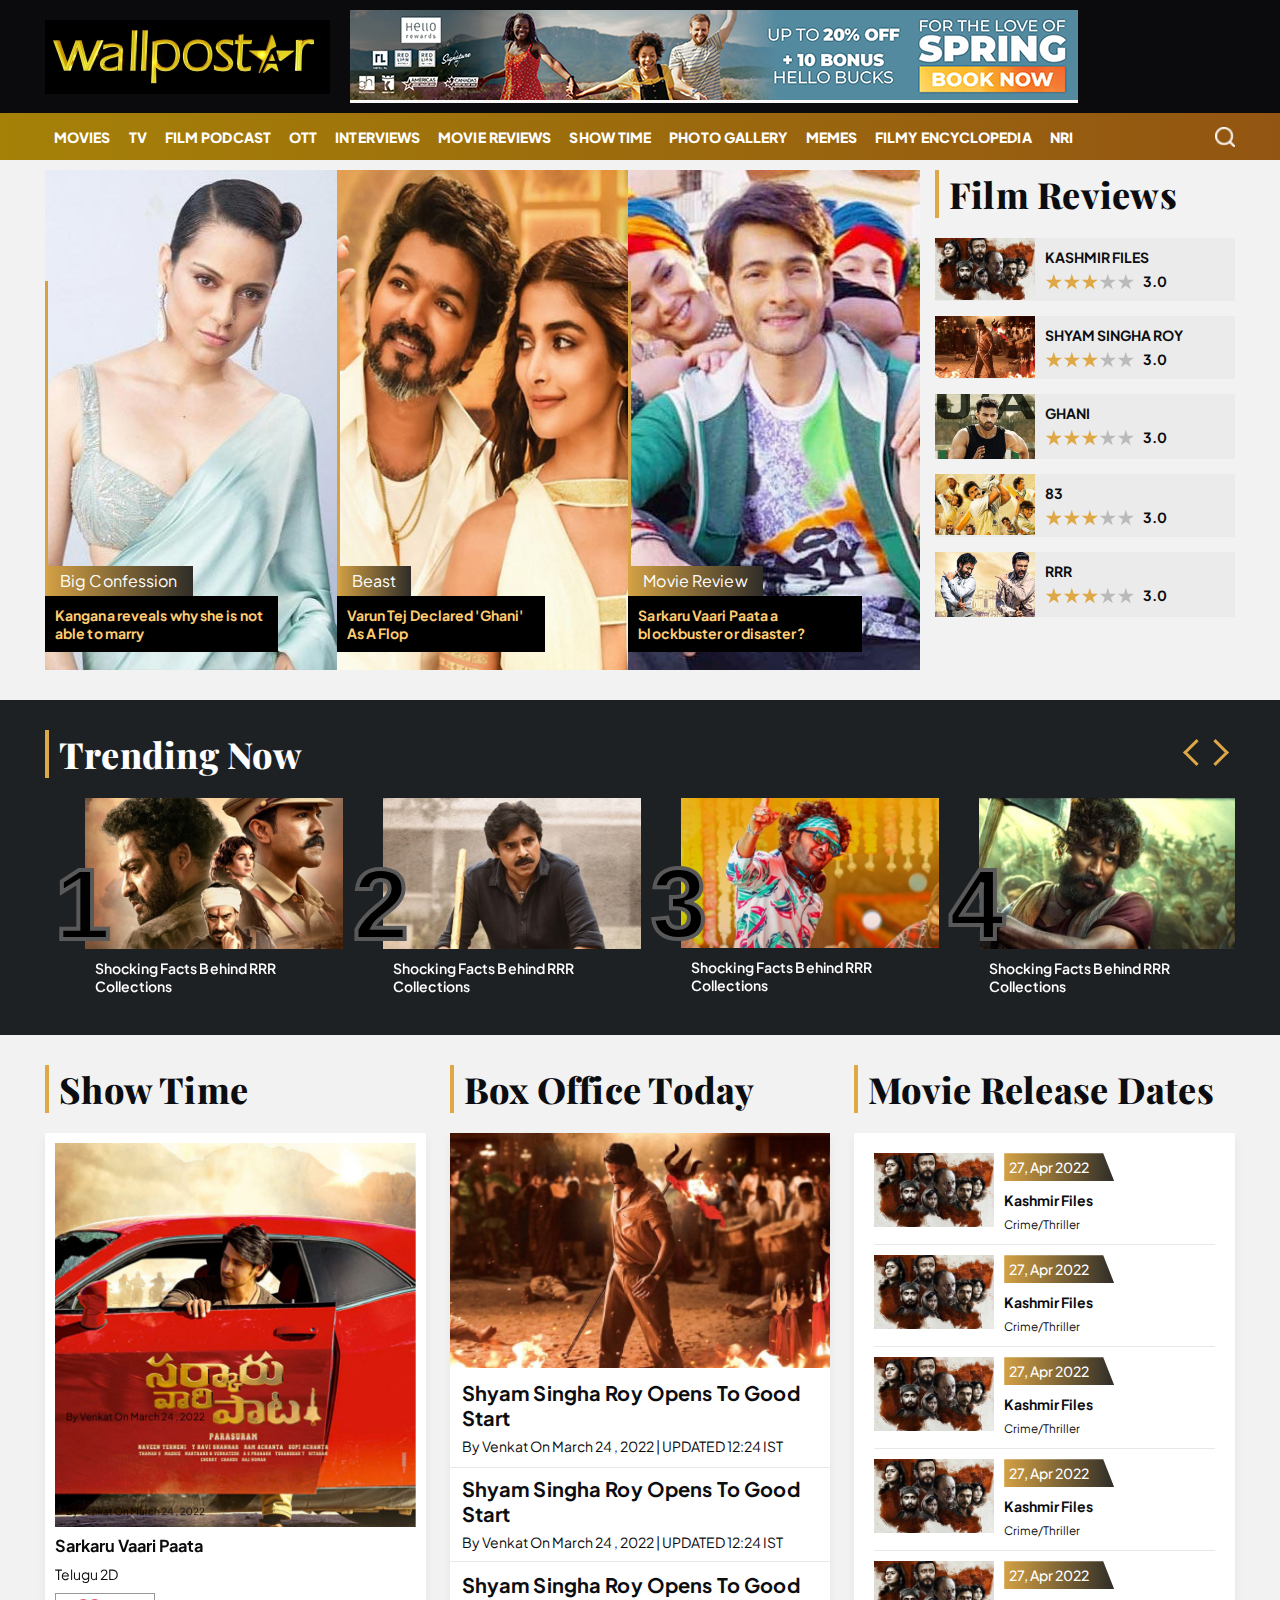
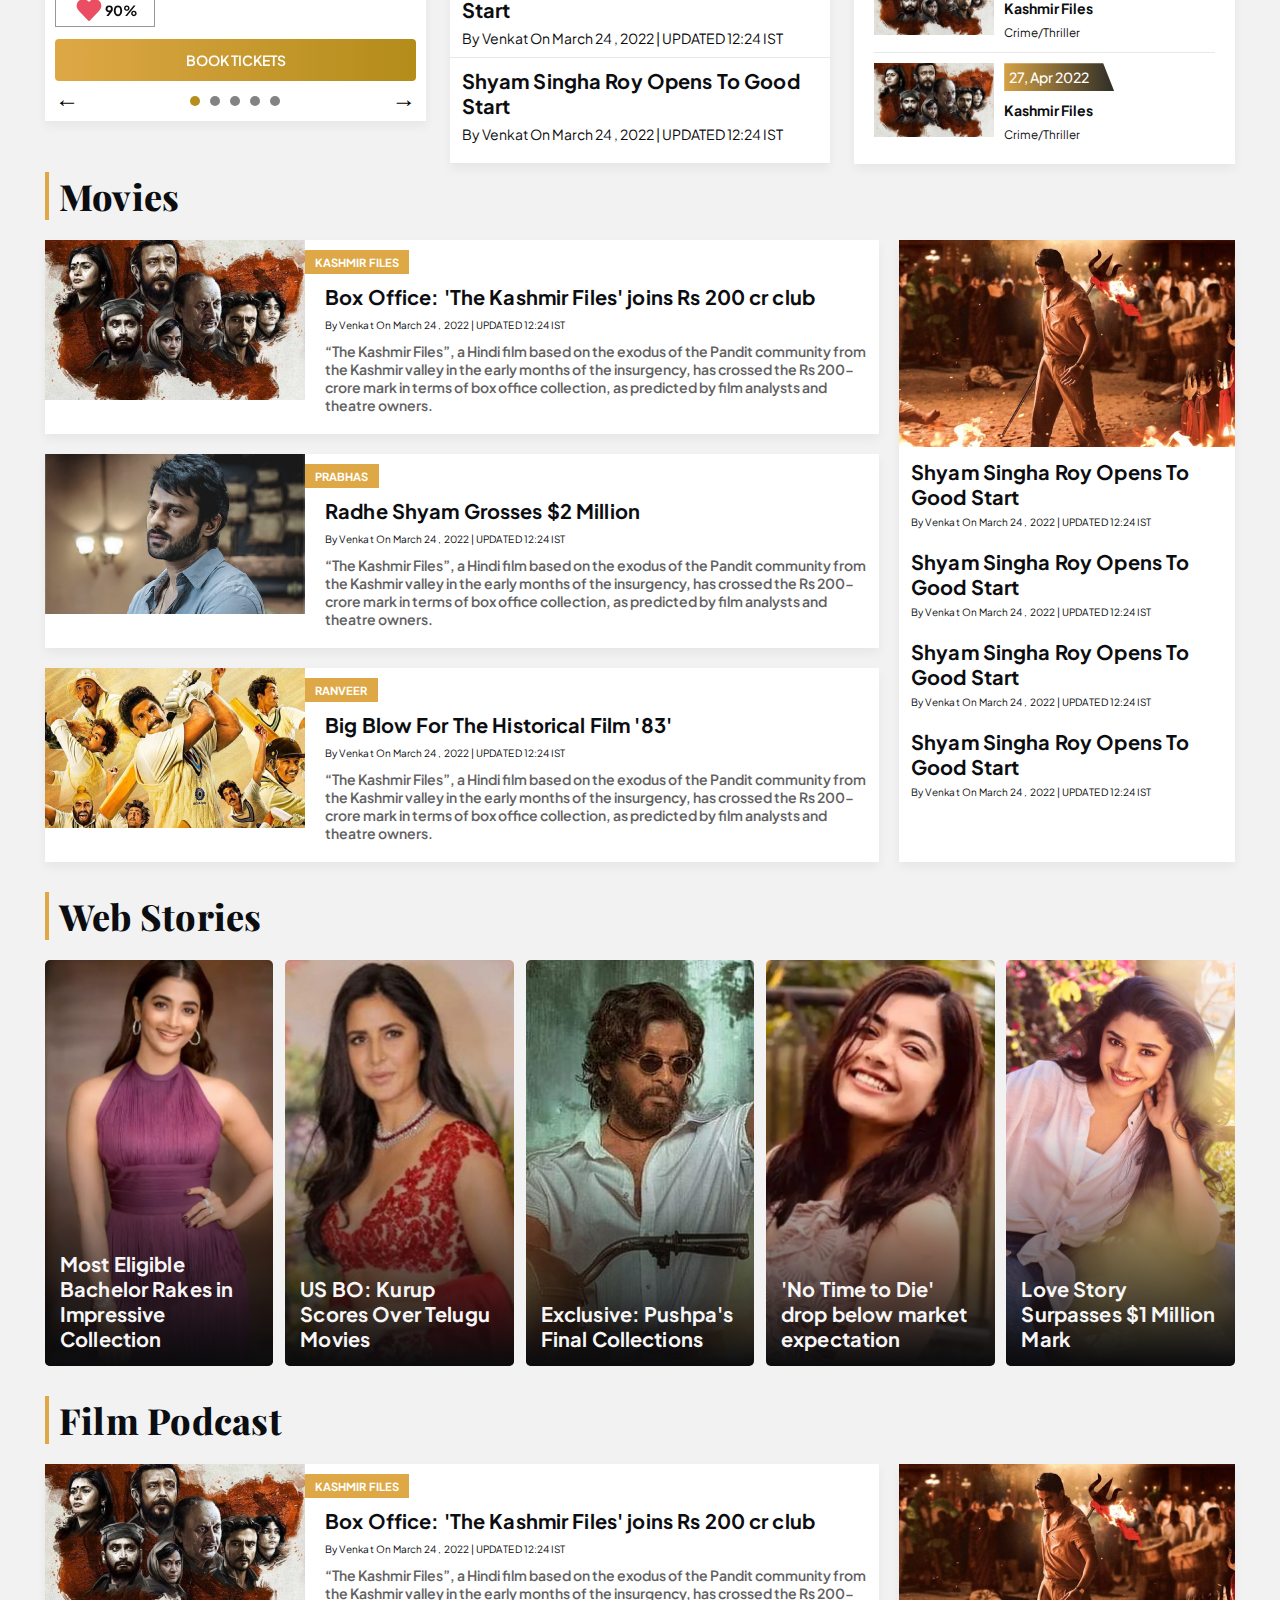
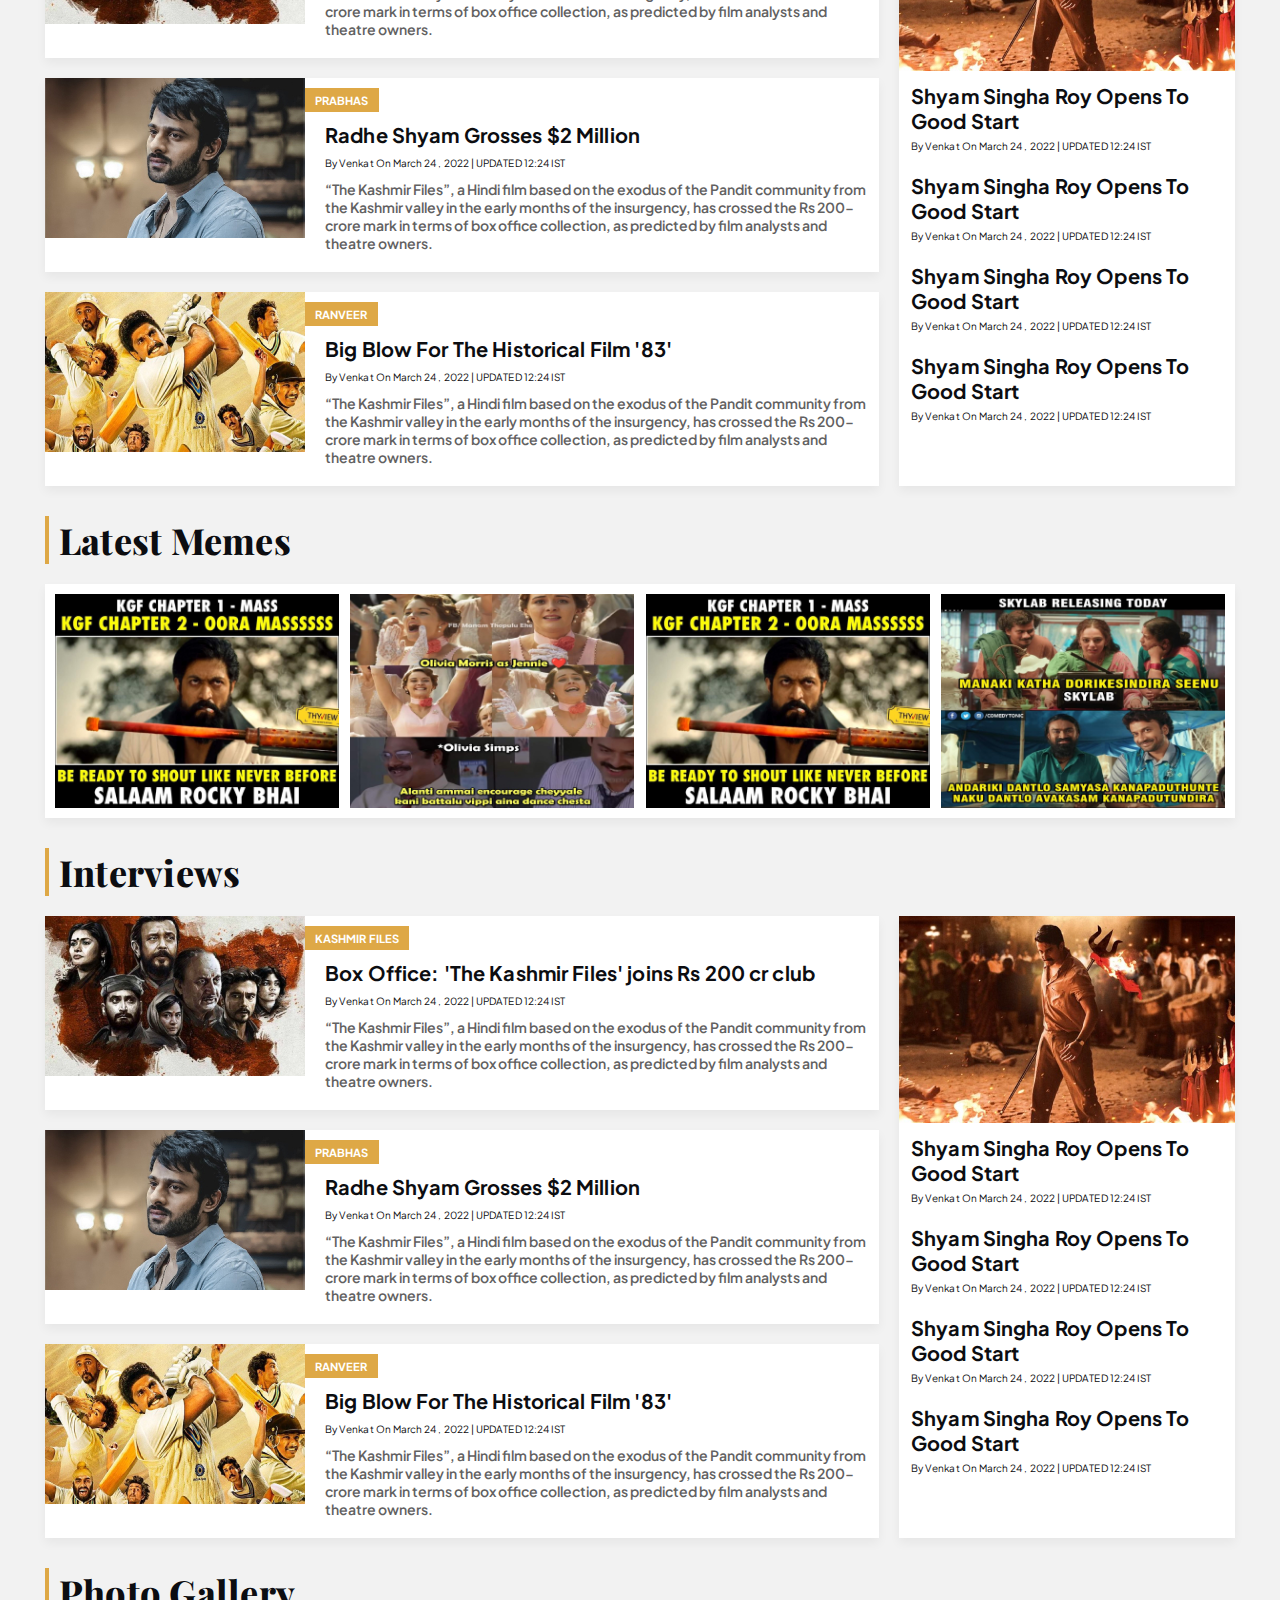
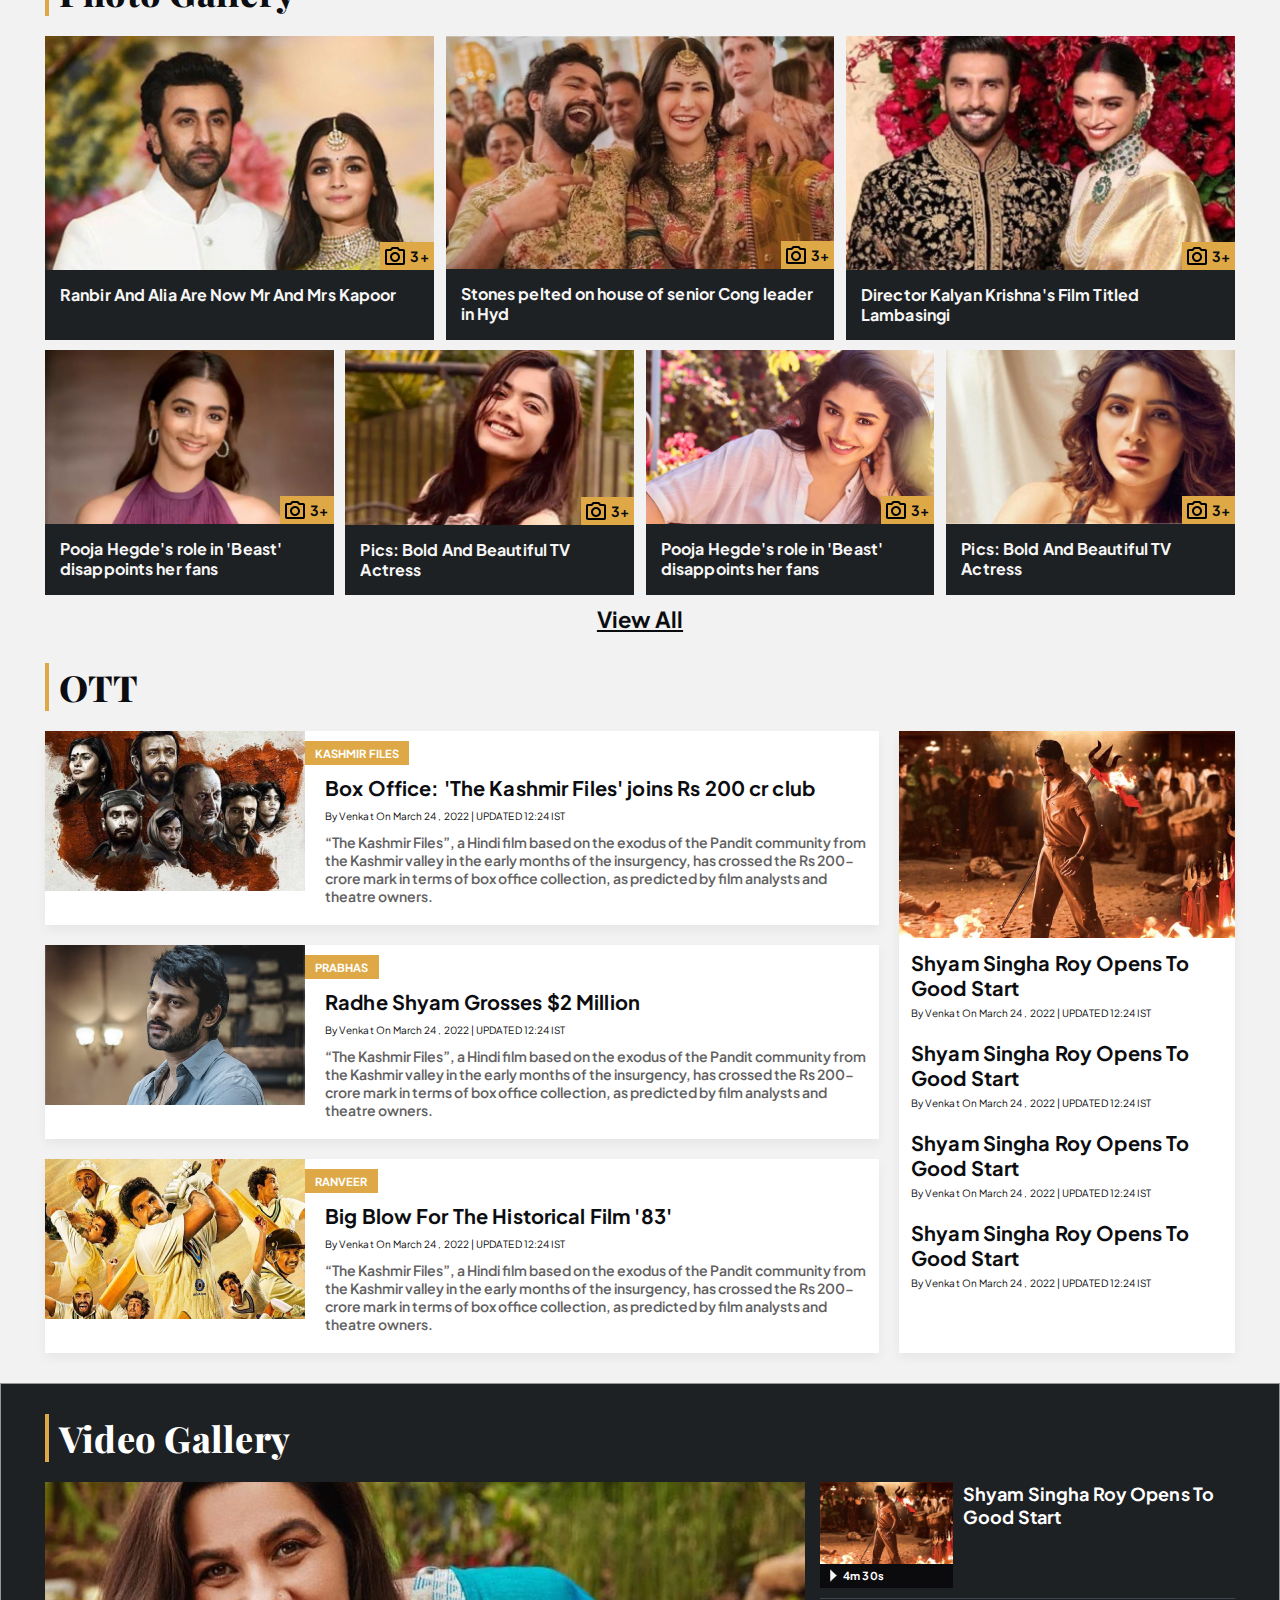
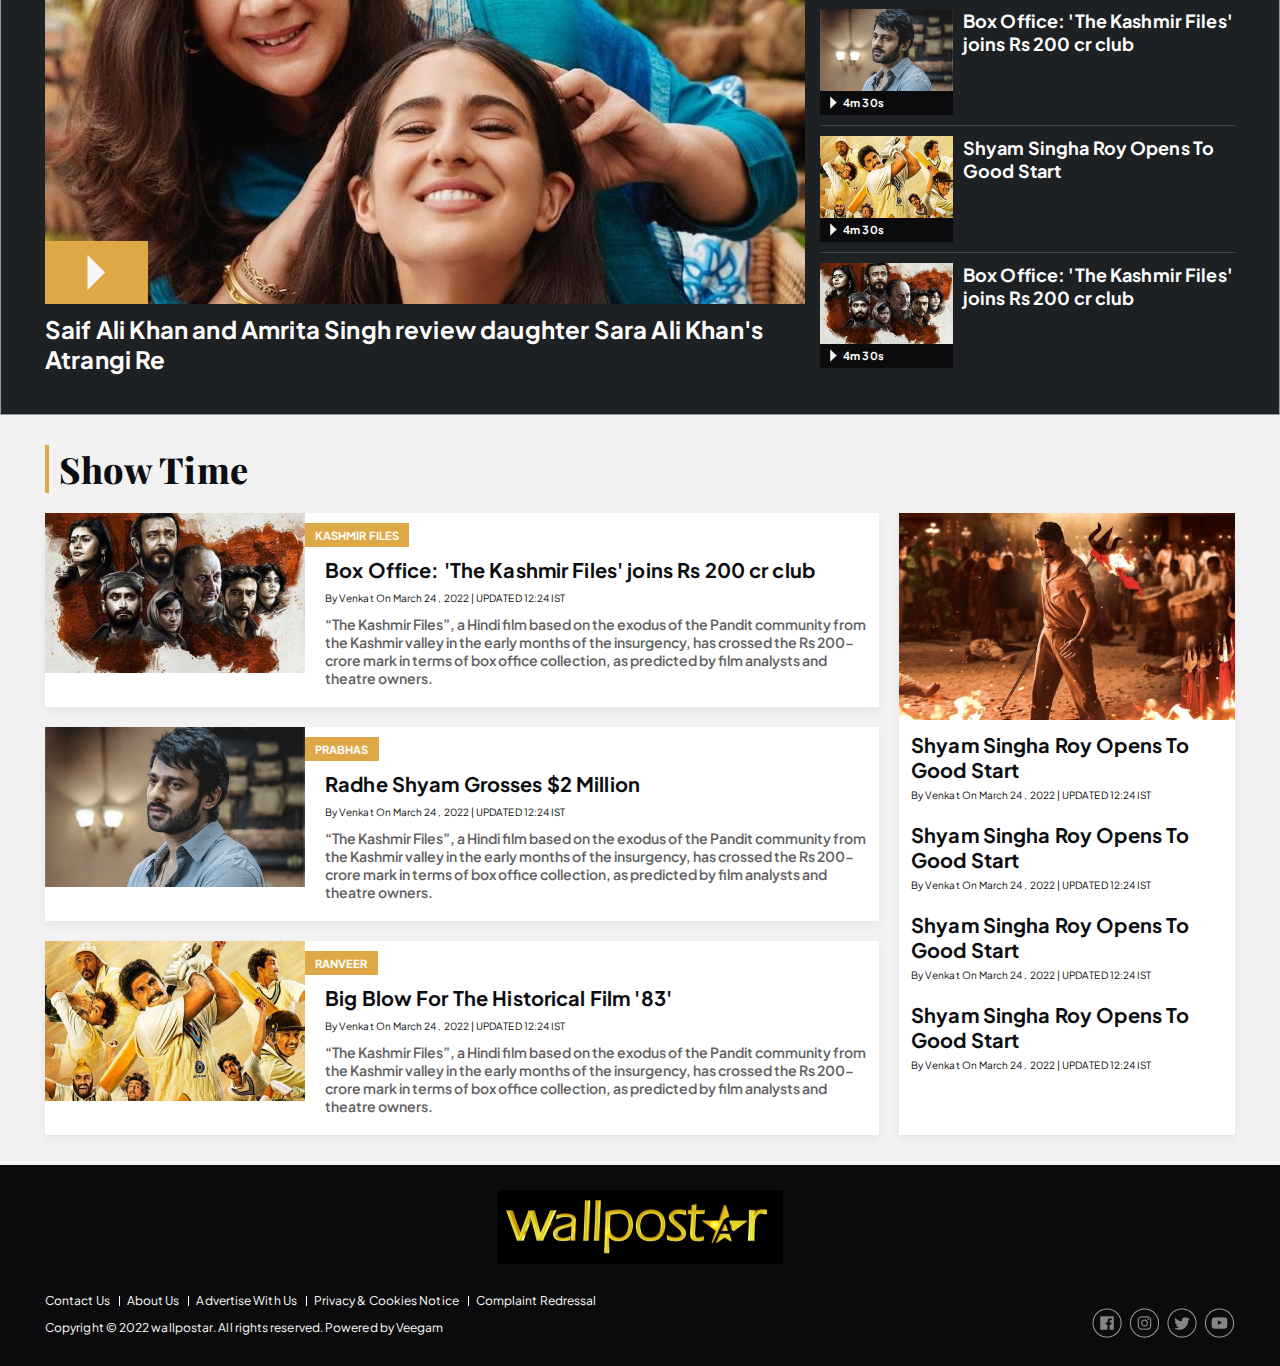
<file: index.html>
<!DOCTYPE html>
<html lang="en">

<head>
    <meta charset="UTF-8">
    <meta http-equiv="X-UA-Compatible" content="IE=edge">
    <meta name="viewport" content="width=device-width, initial-scale=1.0">
    <title>Homepage</title>
    <link rel="stylesheet" href="css/slick.css">
    <link rel="stylesheet" href="css/swiper.min.css">
    <link rel="stylesheet" href="css/main.css">

    <link rel="preconnect" href="https://fonts.googleapis.com">
    <link rel="preconnect" href="https://fonts.gstatic.com" crossorigin>
    <link href="https://fonts.googleapis.com/css2?family=Plus+Jakarta+Sans:wght@400;500;600;700;800&display=swap"
        rel="stylesheet">
    <link href="https://fonts.googleapis.com/css2?family=Playfair+Display:wght@800&display=swap" rel="stylesheet">
</head>

<body>
    <svg xmlns="http://www.w3.org/2000/svg" style="display:none">
        <symbol fill="none" viewBox="-1 -1 22 22" id="icon-heart" xmlns="http://www.w3.org/2000/svg"><path fill-rule="evenodd" clip-rule="evenodd" d="M17.195 10.376a4.617 4.617 0 00-6.535-6.524l-.66.66-.66-.66a4.617 4.617 0 00-6.533 6.526l6.742 7.032a.625.625 0 00.902 0l6.744-7.034z" fill="#EB4E62"/></symbol>
    </svg>
    <header class="main-header">
        <div class="top_head">
            <div class="container">
                <h1 class="site_logo">
                    <a href="#"><img width="285" height="74" src="images/logo.png" alt=""></a>
                </h1>
                <div class="adsMain"><img src="images/728x90.jpg" alt=""></div>
            </div>
        </div>
        <div class="topNavBar">
            <div class="container">
                <div class="TopLMenu">
                    <div id="toggleNav"><span class="MenuBtn"><i></i><i></i><i></i></span></div>
                </div>
                <div class="TopMidMenu">
                    <div class="m_site_logo">
                        <a href="#"><img width="169" height="44" src="images/logo.png" alt=""></a>
                    </div>
                    <ul>
                        <li class="sticky_logo"><a href="#"><img width="45" height="40" src="images/icon.png" alt=""></a></li>
                        <li><a href="#">Movies</a></li>
                        <li><a href="#">TV</a></li>
                        <li><a href="#">FILM PODCAST</a></li>
                        <li><a href="#">OTT</a></li>
                        <li><a href="#">INTERVIEWS</a></li>
                        <li><a href="#">MOVIE REVIEWS</a></li>
                        <li><a href="#">SHOW TIME</a></li>
                        <li><a href="#">PHOTO GALLERY</a></li>
                        <li><a href="#">Memes</a></li>
                        <li><a href="#">FILMY ENCYCLOPEDIA</a></li>
                        <li><a href="#">NRI</a></li>
                    </ul>
                </div>
                <div class="topRmenu">
                    <div class="topSearch">
                        <div class="search-icon"><i class="search_btn"></i></div>
                        <form action="" method="get" id="headerSearch" class="search" style="display: none;">
                            <div class="search-box">
                                <input autocomplete="off" placeholder="Search Here..." type="text" value=""
                                    id="searchText2" name="q">
                                <button class="search-form-btn" type="submit"><span>Search</span></button>
                            </div>
                        </form>
                    </div>
                </div>
            </div>
            <div id="megaMenu" class="menuNavigation">
                <div class="container">
                    <div class="trending_link">
                        <a href="#">
                            <strong>Trending News</strong>
                            <span>View</span>
                        </a>
                    </div>
                    <ul class="listItems">
                        <li><a title="Lifestyle" href="/lifestyle" class="menuHead">Lifestyle</a><span></span>
                            <ul class="subItems">
                                <li><a href="/lifestyle/beauty-tips">Beauty</a></li>
                                <li><a href="/lifestyle/diet">Food &amp; Drink</a></li>
                                <li><a href="/lifestyle/fashion">Fashion</a></li>
                                <li><a href="/lifestyle/relationships">Relationships</a></li>
                                <li><a href="/lifestyle/spirituality">Spirituality&nbsp;</a></li>
                                <li><a href="/lifestyle/fitness">Wellness</a></li>
                                <li><a href="/lifestyle/travel">Travel</a></li>
                            </ul>
                        </li>
                        <li><a title="Photos" href="/photogallery" class="menuHead">Photos</a><span></span>
                            <ul class="subItems">
                                <li><a href="/photogallery/auto-images">Auto</a></li>
                                <li><a href="/photogallery/entertainment-images">Entertainment</a></li>
                                <li><a href="/photogallery/india-images">India</a></li>
                                <li><a href="/photogallery/lifestyle-images">Lifestyle</a></li>
                                <li><a href="/photogallery/science-images">Science</a></li>
                                <li><a href="/photogallery/sports-images">Sports</a></li>
                                <li><a href="/photogallery/tech-images">Tech</a></li>
                                <li><a href="/photogallery/world-images">World</a></li>
                                <li><a href="/art-culture">Art &amp; Culture</a></li>
                            </ul>
                        </li>
                        <li><a title="Videos" href="/videos" class="menuHead">Videos</a><span></span>
                            <ul class="subItems">
                                <li><a href="/videos/business-videos">Business</a></li>
                                <li><a href="/videos/elections-videos">Elections</a></li>
                                <li><a href="/videos/entertainment-videos">Entertainment</a></li>
                                <li><a href="/videos/india-videos">India</a></li>
                                <li><a href="/videos/sports-videos">Sports</a></li>
                                <li><a href="/videos/technology-videos">Technology</a></li>
                                <li><a href="/videos/world-videos">World</a></li>
                            </ul>
                        </li>
                        <li><a title="Entertainment" href="/entertainment"
                                class="menuHead">Entertainment</a><span></span>
                            <ul class="subItems">
                                <li><a href="/entertainment/bigg-boss">Bigg Boss</a></li>
                                <li><a href="/entertainment/bollywood">Bollywood</a></li>
                                <li><a href="/entertainment/hollywood">Hollywood</a></li>
                                <li><a href="/entertainment/movie-review">Movie Reviews</a></li>
                                <li><a href="/entertainment/ott">OTT</a></li>
                                <li><a href="/entertainment/regional-cinema">Regional Cinema</a></li>
                                <li><a href="/entertainment/television">Television</a></li>
                            </ul>
                        </li>
                        <li><a title="Business" href="/business" class="menuHead">Business</a><span></span>
                            <ul class="subItems">
                                <li><a href="/business/commodities">Commodities</a></li>
                                <li><a href="/business/companies">Companies</a></li>
                                <li><a href="/business/personal-finance">Personal Finance</a></li>
                                <li><a href="/business/economy">Economy</a></li>
                                <li><a href="/business/gold-and-silver">Gold and Silver</a></li>
                                <li><a href="/business/markets">Markets</a></li>
                                <li><a href="/business/other-news">Startups&nbsp;</a></li>
                            </ul>
                        </li>
                        <li><a title="Crime" href="/crime" class="menuHead">Crime</a>
                            <ul class="subItems"></ul>
                        </li>
                        <li><a title="Agriculture" href="/agriculture" class="menuHead">Agriculture</a>
                            <ul class="subItems"></ul>
                        </li>
                        <li><a title="Auto" href="/auto" class="menuHead">Auto</a>
                            <ul class="subItems"></ul>
                        </li>
                        <li><a title="Defence" href="/defence" class="menuHead">Defence</a>
                            <ul class="subItems"></ul>
                        </li>
                        <li><a title="Art &amp; Culture" href="/art-culture" class="menuHead">Art &amp;
                                Culture</a><span></span>
                            <ul class="subItems">
                                <li><a href="/art-culture/cinema">Cinema</a></li>
                                <li><a href="/art-culture/theatre">Theatre</a></li>
                                <li><a href="/art-culture/music">Music</a></li>
                                <li><a href="/art-culture/books">Books</a></li>
                                <li><a href="/art-culture/society">Society</a></li>
                                <li><a href="/art-culture/podcast">Podcast</a></li>
                            </ul>
                        </li>
                        <li><a title="Opinion / Blogs" href="/opinion-blogs" class="menuHead">Opinion /
                                Blogs</a>
                            <ul class="subItems"></ul>
                        </li>
                    </ul>
                    <div class="header_social">
                        <strong>follow us:</strong>
                        <ul>
                            <li><a href="#"><img src="images/fb.png" alt=""></a></li>
                            <li><a href="#"><img src="images/insta.png" alt=""></a></li>
                            <li><a href="#"><img src="images/twit.png" alt=""></a></li>
                            <li><a href="#"><img src="images/yt.png" alt=""></a></li>
                        </ul>
                    </div>
                </div>
            </div>
        </div>
    </header>
    <div class="container-fluid">
        <div class="TopNewsGrid">
            <div class="container">
                <div class="leftColumn">
                    <div class="grid-col">
                        <figure>
                            <div class="image-container">
                                <a href="#"><img width="300" height="500" src="images/MicrosoftTeams-image-212-2.jpeg" alt=""></a>
                            </div>
                            <figcaption>
                                <a href="#">
                                    <div class="grid-title"><span>Big Confession</span></div>
                                    <h2 class="grid-subtitle">Kangana reveals why she is not able to marry</h2>
                                </a>
                            </figcaption>
                        </figure>
                    </div>
                    <div class="grid-col">
                        <figure>
                            <div class="image-container">
                                <a href="#"><img width="300" height="500" src="images/beast.jpg" alt=""></a>
                            </div>
                            <figcaption>
                                <a href="#">
                                    <div class="grid-title"><span>Beast</span></div>
                                    <h2 class="grid-subtitle">Varun Tej Declared 'Ghani' As A Flop</h2>
                                </a>
                            </figcaption>
                        </figure>
                    </div>
                    <div class="grid-col">
                        <figure>
                            <div class="image-container">
                                <a href="#"><img width="300" height="500" src="images/MicrosoftTeams-image-213-1.jpeg" alt=""></a>
                            </div>
                            <figcaption>
                                <a href="#">
                                    <div class="grid-title"><span>Movie Review</span></div>
                                    <h2 class="grid-subtitle">Sarkaru Vaari Paata a blockbuster or disaster? </h2>
                                </a>
                            </figcaption>
                        </figure>
                    </div>
                </div>
                <div class="rightColumn">
                    <div class="common_heading">
                        <h2><a href="#">film reviews</a></h2>
                    </div>
                    <div class="movie_review_wrapper">
                        <figure>
                            <div class="imgwrap">
                                <a href="#"><img src="images/kashmir-files.jpg" alt=""></a>
                            </div>
                            <figcaption>
                                <h3><a href="#">Kashmir Files</a></h3>
                                <div class="starRatings" style="--rating: 3;--star-background:#dea846"><strong>3.0</strong></div>
                            </figcaption>
                        </figure>
                        <figure>
                            <div class="imgwrap">
                                <a href="#"><img src="images/ssr.jpg" alt=""></a>
                            </div>
                            <figcaption>
                                <h3><a href="#">shyam singha roy</a></h3>
                                <div class="starRatings" style="--rating: 3;--star-background:#dea846"><strong>3.0</strong></div>
                            </figcaption>
                        </figure>
                        <figure>
                            <div class="imgwrap">
                                <a href="#"><img src="images/ghani.jpg" alt=""></a>
                            </div>
                            <figcaption>
                                <h3><a href="#">ghani</a></h3>
                                <div class="starRatings" style="--rating: 3;--star-background:#dea846"><strong>3.0</strong></div>
                            </figcaption>
                        </figure>
                        <figure>
                            <div class="imgwrap">
                                <a href="#"><img src="images/83.jpg" alt=""></a>
                            </div>
                            <figcaption>
                                <h3><a href="#">83</a></h3>
                                <div class="starRatings" style="--rating: 3;--star-background:#dea846"><strong>3.0</strong></div>
                            </figcaption>
                        </figure>
                        <figure>
                            <div class="imgwrap">
                                <a href="#"><img src="images/rrr.jpg" alt=""></a>
                            </div>
                            <figcaption>
                                <h3><a href="#">rrr</a></h3>
                                <div class="starRatings" style="--rating: 3;--star-background:#dea846"><strong>3.0</strong></div>
                            </figcaption>
                        </figure>
                    </div>
                </div>
            </div>
        </div>
        <div class="TopNewsGrid_Mobile">
            <div class="swiper-container">
                <div class="swiper-wrapper">
                    <div class="swiper-slide">
                        <figure>
                            <div class="image-container">
                                <a href="#"><img width="300" height="500" src="images/MicrosoftTeams-image-212-2.jpeg" alt=""></a>
                            </div>
                            <figcaption>
                                <a href="#">
                                    <div class="grid-title"><span>Big Confession</span></div>
                                    <h2 class="grid-subtitle">Kangana reveals why she is not able to marry</h2>
                                </a>
                            </figcaption>
                        </figure>
                    </div>
                    <div class="swiper-slide">
                        <figure>
                            <div class="image-container">
                                <a href="#"><img width="300" height="500" src="images/beast.jpg" alt=""></a>
                            </div>
                            <figcaption>
                                <a href="#">
                                    <div class="grid-title"><span>Beast</span></div>
                                    <h2 class="grid-subtitle">Varun Tej Declared 'Ghani' As A Flop</h2>
                                </a>
                            </figcaption>
                        </figure>
                    </div>
                    <div class="swiper-slide">
                        <figure>
                            <div class="image-container">
                                <a href="#"><img width="300" height="500" src="images/MicrosoftTeams-image-213-1.jpeg" alt=""></a>
                            </div>
                            <figcaption>
                                <a href="#">
                                    <div class="grid-title"><span>Movie Review</span></div>
                                    <h2 class="grid-subtitle">Sarkaru Vaari Paata a blockbuster or disaster? </h2>
                                </a>
                            </figcaption>
                        </figure>
                    </div>
                    <div class="swiper-slide">
                        <figure>
                            <div class="image-container">
                                <a href="#"><img width="300" height="500" src="images/MicrosoftTeams-image-212-2.jpeg" alt=""></a>
                            </div>
                            <figcaption>
                                <a href="#">
                                    <div class="grid-title"><span>Big Confession</span></div>
                                    <h2 class="grid-subtitle">Kangana reveals why she is not able to marry</h2>
                                </a>
                            </figcaption>
                        </figure>
                    </div>
                    <div class="swiper-slide">
                        <figure>
                            <div class="image-container">
                                <a href="#"><img width="300" height="500" src="images/beast.jpg" alt=""></a>
                            </div>
                            <figcaption>
                                <a href="#">
                                    <div class="grid-title"><span>Beast</span></div>
                                    <h2 class="grid-subtitle">Varun Tej Declared 'Ghani' As A Flop</h2>
                                </a>
                            </figcaption>
                        </figure>
                    </div>
                    <div class="swiper-slide">
                        <figure>
                            <div class="image-container">
                                <a href="#"><img width="300" height="500" src="images/MicrosoftTeams-image-213-1.jpeg" alt=""></a>
                            </div>
                            <figcaption>
                                <a href="#">
                                    <div class="grid-title"><span>Movie Review</span></div>
                                    <h2 class="grid-subtitle">Sarkaru Vaari Paata a blockbuster or disaster? </h2>
                                </a>
                            </figcaption>
                        </figure>
                    </div>
                </div>
            </div>
        </div>
        <div class="trending_section">
            <div class="container">
                <div class="common_heading">
                    <h2><a href="#">trending now</a></h2>
                    <span class="Arrows"></span>
                </div>
                <div class="TrendCarousel">
                    <div class="slideWrap">
                        <div class="imgwrap">
                            <span class="trendcount">1</span>
                            <a href="#"><img src="images/trend1.jpg" alt=""></a>
                        </div>
                        <h3><a href="#">shocking facts behind RRR collections</a></h3>
                    </div>
                    <div class="slideWrap">
                        <div class="imgwrap">
                            <span class="trendcount">2</span>
                            <a href="#"><img src="images/trend2.jpg" alt=""></a>
                        </div>
                        <h3><a href="#">shocking facts behind RRR collections</a></h3>
                    </div>
                    <div class="slideWrap">
                        <div class="imgwrap">
                            <span class="trendcount">3</span>
                            <a href="#"><img src="images/trend3.jpg" alt=""></a>
                        </div>
                        <h3><a href="#">shocking facts behind RRR collections</a></h3>
                    </div>
                    <div class="slideWrap">
                        <div class="imgwrap">
                            <span class="trendcount">4</span>
                            <a href="#"><img src="images/trend4.jpg" alt=""></a>
                        </div>
                        <h3><a href="#">shocking facts behind RRR collections</a></h3>
                    </div>
                    <div class="slideWrap">
                        <div class="imgwrap">
                            <span class="trendcount">5</span>
                            <a href="#"><img src="images/trend1.jpg" alt=""></a>
                        </div>
                        <h3><a href="#">shocking facts behind RRR collections</a></h3>
                    </div>
                    <div class="slideWrap">
                        <div class="imgwrap">
                            <span class="trendcount">6</span>
                            <a href="#"><img src="images/trend2.jpg" alt=""></a>
                        </div>
                        <h3><a href="#">shocking facts behind RRR collections</a></h3>
                    </div>
                    <div class="slideWrap">
                        <div class="imgwrap">
                            <span class="trendcount">7</span>
                            <a href="#"><img src="images/trend3.jpg" alt=""></a>
                        </div>
                        <h3><a href="#">shocking facts behind RRR collections</a></h3>
                    </div>
                    <div class="slideWrap">
                        <div class="imgwrap">
                            <span class="trendcount">8</span>
                            <a href="#"><img src="images/trend4.jpg" alt=""></a>
                        </div>
                        <h3><a href="#">shocking facts behind RRR collections</a></h3>
                    </div>
                    <div class="slideWrap">
                        <div class="imgwrap">
                            <span class="trendcount">9</span>
                            <a href="#"><img src="images/trend1.jpg" alt=""></a>
                        </div>
                        <h3><a href="#">shocking facts behind RRR collections</a></h3>
                    </div>
                    <div class="slideWrap">
                        <div class="imgwrap">
                            <span class="trendcount">10</span>
                            <a href="#"><img src="images/trend2.jpg" alt=""></a>
                        </div>
                        <h3><a href="#">shocking facts behind RRR collections</a></h3>
                    </div>
                </div>
            </div>
        </div>
        <div class="column_wrapper">
            <div class="container">
                <div class="threeCol_wrapper">
                    <div class="col_cont one">
                        <div class="common_heading">
                            <h2><a href="#">show time</a></h2>
                        </div>
                        <div class="col_cont_wrap">
                            <section class="showTime_Carousel">
                                <figure class="show_slide">
                                    <div class="slideImg">
                                        <a href="#"><img src="images/poster.jpg" alt=""></a>
                                    </div>
                                    <figcaption>
                                        <h3>Sarkaru Vaari Paata</h3>
                                        <p>Telugu 2D</p>
                                        <div class="voteper">
                                            <svg width="32" height="32"><use xlink:href="#icon-heart"></use></svg>
                                            <strong>90%</strong>
                                        </div>
                                        <div class="bookTickets">
                                            <a href="#">Book Tickets</a>
                                        </div>
                                    </figcaption>
                                </figure>
                                <figure class="show_slide">
                                    <div class="slideImg">
                                        <a href="#"><img src="images/poster.jpg" alt=""></a>
                                    </div>
                                    <figcaption>
                                        <h3>Sarkaru Vaari Paata</h3>
                                        <p>Telugu 2D</p>
                                        <div class="voteper">
                                            <svg width="32" height="32"><use xlink:href="#icon-heart"></use></svg>
                                            <strong>90%</strong>
                                        </div>
                                        <div class="bookTickets">
                                            <a href="#">Book Tickets</a>
                                        </div>
                                    </figcaption>
                                </figure>
                                <figure class="show_slide">
                                    <div class="slideImg">
                                        <a href="#"><img src="images/poster.jpg" alt=""></a>
                                    </div>
                                    <figcaption>
                                        <h3>Sarkaru Vaari Paata</h3>
                                        <p>Telugu 2D</p>
                                        <div class="voteper">
                                            <svg width="32" height="32"><use xlink:href="#icon-heart"></use></svg>
                                            <strong>90%</strong>
                                        </div>
                                        <div class="bookTickets">
                                            <a href="#">Book Tickets</a>
                                        </div>
                                    </figcaption>
                                </figure>
                                <figure class="show_slide">
                                    <div class="slideImg">
                                        <a href="#"><img src="images/poster.jpg" alt=""></a>
                                    </div>
                                    <figcaption>
                                        <h3>Sarkaru Vaari Paata</h3>
                                        <p>Telugu 2D</p>
                                        <div class="voteper">
                                            <svg width="32" height="32"><use xlink:href="#icon-heart"></use></svg>
                                            <strong>90%</strong>
                                        </div>
                                        <div class="bookTickets">
                                            <a href="#">Book Tickets</a>
                                        </div>
                                    </figcaption>
                                </figure>
                                <figure class="show_slide">
                                    <div class="slideImg">
                                        <a href="#"><img src="images/poster.jpg" alt=""></a>
                                    </div>
                                    <figcaption>
                                        <h3>Sarkaru Vaari Paata</h3>
                                        <p>Telugu 2D</p>
                                        <div class="voteper">
                                            <svg width="32" height="32"><use xlink:href="#icon-heart"></use></svg>
                                            <strong>90%</strong>
                                        </div>
                                        <div class="bookTickets">
                                            <a href="#">Book Tickets</a>
                                        </div>
                                    </figcaption>
                                </figure>
                            </section>
                        </div>
                    </div>
                    <div class="col_cont two">
                        <div class="common_heading">
                            <h2><a href="#">box office today</a></h2>
                        </div>
                        <div class="col_cont_wrap">
                            <figure>
                                <div class="imgwrap">
                                    <a href="#"><img src="images/ssr.jpg" alt=""></a>
                                </div>
                                <figcaption>
                                    <h3><a href="#">Shyam Singha Roy Opens To Good Start</a></h3>
                                    <div class="author_date_time">
                                        <a href="#">By Venkat</a>
                                        <span>On March 24 , 2022 | UPDATED 12:24 IST</span>
                                    </div>
                                </figcaption>
                            </figure>
                            <figure class="list-wrap">
                                <figcaption>
                                    <ul>
                                        <li>
                                            <h3><a href="#">Shyam Singha Roy Opens To Good Start</a></h3>
                                            <div class="author_date_time">
                                                <a href="#">By Venkat</a>
                                                <span>On March 24 , 2022 | UPDATED 12:24 IST</span>
                                            </div>
                                        </li>
                                        <li>
                                            <h3><a href="#">Shyam Singha Roy Opens To Good Start</a></h3>
                                            <div class="author_date_time">
                                                <a href="#">By Venkat</a>
                                                <span>On March 24 , 2022 | UPDATED 12:24 IST</span>
                                            </div>
                                        </li>
                                        <li>
                                            <h3><a href="#">Shyam Singha Roy Opens To Good Start</a></h3>
                                            <div class="author_date_time">
                                                <a href="#">By Venkat</a>
                                                <span>On March 24 , 2022 | UPDATED 12:24 IST</span>
                                            </div>
                                        </li>
                                    </ul>
                                </figcaption>
                            </figure>
                        </div>
                    </div>
                    <div class="col_cont three">
                        <div class="common_heading">
                            <h2><a href="#">movie release dates</a></h2>
                        </div>
                        <div class="col_cont_wrap">
                            <figure>
                                <div class="imgwrap">
                                    <a href="#"><img src="images/kashmir-files.jpg" alt=""></a>
                                </div>
                                <figcaption>
                                    <div class="dateStamp">27, Apr 2022</div>
                                    <h3><a href="#">Kashmir Files</a></h3>
                                    <small>crime/thriller</small>
                                </figcaption>
                            </figure>
                            <figure>
                                <div class="imgwrap">
                                    <a href="#"><img src="images/kashmir-files.jpg" alt=""></a>
                                </div>
                                <figcaption>
                                    <div class="dateStamp">27, Apr 2022</div>
                                    <h3><a href="#">Kashmir Files</a></h3>
                                    <small>crime/thriller</small>
                                </figcaption>
                            </figure>
                            <figure>
                                <div class="imgwrap">
                                    <a href="#"><img src="images/kashmir-files.jpg" alt=""></a>
                                </div>
                                <figcaption>
                                    <div class="dateStamp">27, Apr 2022</div>
                                    <h3><a href="#">Kashmir Files</a></h3>
                                    <small>crime/thriller</small>
                                </figcaption>
                            </figure>
                            <figure>
                                <div class="imgwrap">
                                    <a href="#"><img src="images/kashmir-files.jpg" alt=""></a>
                                </div>
                                <figcaption>
                                    <div class="dateStamp">27, Apr 2022</div>
                                    <h3><a href="#">Kashmir Files</a></h3>
                                    <small>crime/thriller</small>
                                </figcaption>
                            </figure>
                            <figure>
                                <div class="imgwrap">
                                    <a href="#"><img src="images/kashmir-files.jpg" alt=""></a>
                                </div>
                                <figcaption>
                                    <div class="dateStamp">27, Apr 2022</div>
                                    <h3><a href="#">Kashmir Files</a></h3>
                                    <small>crime/thriller</small>
                                </figcaption>
                            </figure>
                            <figure>
                                <div class="imgwrap">
                                    <a href="#"><img src="images/kashmir-files.jpg" alt=""></a>
                                </div>
                                <figcaption>
                                    <div class="dateStamp">27, Apr 2022</div>
                                    <h3><a href="#">Kashmir Files</a></h3>
                                    <small>crime/thriller</small>
                                </figcaption>
                            </figure>
                        </div>
                    </div>
                </div>
            </div>
        </div>
        <div class="common_wrapper">
            <div class="container">
                <div class="common_heading">
                    <h2><a href="#">movies</a></h2>
                </div>
                <div class="twoColumnLayout">
                    <div class="leftColumn">
                        <figure>
                            <div class="imgwrap">
                                <a href="#"><img src="images/kashmir-files.jpg" alt=""></a>
                            </div>
                            <figcaption>
                                <div class="cat_tag"><a href="#">KASHMIR FILES</a></div>
                                <h3><a href="#">Box Office: 'The Kashmir Files' joins Rs 200 cr club</a></h3>
                                <div class="author_date_time">
                                    <a href="#">By Venkat</a>
                                    <span>On March 24 , 2022 | UPDATED 12:24 IST</span>
                                </div>
                                <p>“The Kashmir Files”, a Hindi film based on the exodus of the Pandit community from
                                    the Kashmir valley in the early months of the insurgency, has crossed the Rs
                                    200-crore mark in terms of box office collection, as predicted by film analysts and
                                    theatre owners.</p>
                            </figcaption>
                        </figure>
                        <figure>
                            <div class="imgwrap">
                                <a href="#"><img src="images/radhe-shyam.jpg" alt=""></a>
                            </div>
                            <figcaption>
                                <div class="cat_tag"><a href="#">PRABHAS</a></div>
                                <h3><a href="#">Radhe Shyam Grosses $2 Million</a></h3>
                                <div class="author_date_time">
                                    <a href="#">By Venkat</a>
                                    <span>On March 24 , 2022 | UPDATED 12:24 IST</span>
                                </div>
                                <p>“The Kashmir Files”, a Hindi film based on the exodus of the Pandit community from
                                    the Kashmir valley in the early months of the insurgency, has crossed the Rs
                                    200-crore mark in terms of box office collection, as predicted by film analysts and
                                    theatre owners.</p>
                            </figcaption>
                        </figure>
                        <figure>
                            <div class="imgwrap">
                                <a href="#"><img src="images/83.jpg" alt=""></a>
                            </div>
                            <figcaption>
                                <div class="cat_tag"><a href="#">RANVEER</a></div>
                                <h3><a href="#">Big Blow For The Historical Film '83'</a></h3>
                                <div class="author_date_time">
                                    <a href="#">By Venkat</a>
                                    <span>On March 24 , 2022 | UPDATED 12:24 IST</span>
                                </div>
                                <p>“The Kashmir Files”, a Hindi film based on the exodus of the Pandit community from
                                    the Kashmir valley in the early months of the insurgency, has crossed the Rs
                                    200-crore mark in terms of box office collection, as predicted by film analysts and
                                    theatre owners.</p>
                            </figcaption>
                        </figure>
                    </div>
                    <div class="rightColumn">
                        <figure>
                            <div class="imgwrap">
                                <a href="#"><img src="images/ssr.jpg" alt=""></a>
                            </div>
                            <figcaption>
                                <h3><a href="#">Shyam Singha Roy Opens To Good Start</a></h3>
                                <div class="author_date_time">
                                    <a href="#">By Venkat</a>
                                    <span>On March 24 , 2022 | UPDATED 12:24 IST</span>
                                </div>
                            </figcaption>
                        </figure>
                        <figure class="list-wrap">
                            <figcaption>
                                <ul>
                                    <li>
                                        <h3><a href="#">Shyam Singha Roy Opens To Good Start</a></h3>
                                        <div class="author_date_time">
                                            <a href="#">By Venkat</a>
                                            <span>On March 24 , 2022 | UPDATED 12:24 IST</span>
                                        </div>
                                    </li>
                                    <li>
                                        <h3><a href="#">Shyam Singha Roy Opens To Good Start</a></h3>
                                        <div class="author_date_time">
                                            <a href="#">By Venkat</a>
                                            <span>On March 24 , 2022 | UPDATED 12:24 IST</span>
                                        </div>
                                    </li>
                                    <li>
                                        <h3><a href="#">Shyam Singha Roy Opens To Good Start</a></h3>
                                        <div class="author_date_time">
                                            <a href="#">By Venkat</a>
                                            <span>On March 24 , 2022 | UPDATED 12:24 IST</span>
                                        </div>
                                    </li>
                                </ul>
                            </figcaption>
                        </figure>
                    </div>
                </div>
            </div>
        </div>
        <div class="web-stories">
            <div class="container">
                <div class="common_heading">
                    <h2><a href="#">web stories</a></h2>
                </div>
                <div class="webStoryWrapper">
                    <figure>
                        <div class="image-container">
                            <a href="#"><img src="images/pooja.jpg" alt=""></a>
                        </div>
                        <figcaption>
                            <h3><a href="#">Most Eligible Bachelor Rakes in Impressive Collection</a></h3>
                        </figcaption>
                    </figure>
                    <figure>
                        <div class="image-container">
                            <a href="#"><img src="images/katrina.jpg" alt=""></a>
                        </div>
                        <figcaption>
                            <h3><a href="#">US BO: Kurup Scores Over Telugu Movies</a></h3>
                        </figcaption>
                    </figure>
                    <figure>
                        <div class="image-container">
                            <a href="#"><img src="images/pushpa.jpg" alt=""></a>
                        </div>
                        <figcaption>
                            <h3><a href="#">Exclusive: Pushpa's Final Collections</a></h3>
                        </figcaption>
                    </figure>
                    <figure>
                        <div class="image-container">
                            <a href="#"><img src="images/rashmika.jpg" alt=""></a>
                        </div>
                        <figcaption>
                            <h3><a href="#">'No Time to Die' drop below market expectation</a></h3>
                        </figcaption>
                    </figure>
                    <figure>
                        <div class="image-container">
                            <a href="#"><img src="images/Bitmap.jpg" alt=""></a>
                        </div>
                        <figcaption>
                            <h3><a href="#">Love Story Surpasses $1 Million Mark</a></h3>
                        </figcaption>
                    </figure>
                </div>
            </div>
        </div>
        <div class="common_wrapper">
            <div class="container">
                <div class="common_heading">
                    <h2><a href="#">film podcast</a></h2>
                </div>
                <div class="twoColumnLayout">
                    <div class="leftColumn">
                        <figure>
                            <div class="imgwrap">
                                <a href="#"><img src="images/kashmir-files.jpg" alt=""></a>
                            </div>
                            <figcaption>
                                <div class="cat_tag"><a href="#">KASHMIR FILES</a></div>
                                <h3><a href="#">Box Office: 'The Kashmir Files' joins Rs 200 cr club</a></h3>
                                <div class="author_date_time">
                                    <a href="#">By Venkat</a>
                                    <span>On March 24 , 2022 | UPDATED 12:24 IST</span>
                                </div>
                                <p>“The Kashmir Files”, a Hindi film based on the exodus of the Pandit community from
                                    the Kashmir valley in the early months of the insurgency, has crossed the Rs
                                    200-crore mark in terms of box office collection, as predicted by film analysts and
                                    theatre owners.</p>
                            </figcaption>
                        </figure>
                        <figure>
                            <div class="imgwrap">
                                <a href="#"><img src="images/radhe-shyam.jpg" alt=""></a>
                            </div>
                            <figcaption>
                                <div class="cat_tag"><a href="#">PRABHAS</a></div>
                                <h3><a href="#">Radhe Shyam Grosses $2 Million</a></h3>
                                <div class="author_date_time">
                                    <a href="#">By Venkat</a>
                                    <span>On March 24 , 2022 | UPDATED 12:24 IST</span>
                                </div>
                                <p>“The Kashmir Files”, a Hindi film based on the exodus of the Pandit community from
                                    the Kashmir valley in the early months of the insurgency, has crossed the Rs
                                    200-crore mark in terms of box office collection, as predicted by film analysts and
                                    theatre owners.</p>
                            </figcaption>
                        </figure>
                        <figure>
                            <div class="imgwrap">
                                <a href="#"><img src="images/83.jpg" alt=""></a>
                            </div>
                            <figcaption>
                                <div class="cat_tag"><a href="#">RANVEER</a></div>
                                <h3><a href="#">Big Blow For The Historical Film '83'</a></h3>
                                <div class="author_date_time">
                                    <a href="#">By Venkat</a>
                                    <span>On March 24 , 2022 | UPDATED 12:24 IST</span>
                                </div>
                                <p>“The Kashmir Files”, a Hindi film based on the exodus of the Pandit community from
                                    the Kashmir valley in the early months of the insurgency, has crossed the Rs
                                    200-crore mark in terms of box office collection, as predicted by film analysts and
                                    theatre owners.</p>
                            </figcaption>
                        </figure>
                    </div>
                    <div class="rightColumn">
                        <figure>
                            <div class="imgwrap">
                                <a href="#"><img src="images/ssr.jpg" alt=""></a>
                            </div>
                            <figcaption>
                                <h3><a href="#">Shyam Singha Roy Opens To Good Start</a></h3>
                                <div class="author_date_time">
                                    <a href="#">By Venkat</a>
                                    <span>On March 24 , 2022 | UPDATED 12:24 IST</span>
                                </div>
                            </figcaption>
                        </figure>
                        <figure class="list-wrap">
                            <figcaption>
                                <ul>
                                    <li>
                                        <h3><a href="#">Shyam Singha Roy Opens To Good Start</a></h3>
                                        <div class="author_date_time">
                                            <a href="#">By Venkat</a>
                                            <span>On March 24 , 2022 | UPDATED 12:24 IST</span>
                                        </div>
                                    </li>
                                    <li>
                                        <h3><a href="#">Shyam Singha Roy Opens To Good Start</a></h3>
                                        <div class="author_date_time">
                                            <a href="#">By Venkat</a>
                                            <span>On March 24 , 2022 | UPDATED 12:24 IST</span>
                                        </div>
                                    </li>
                                    <li>
                                        <h3><a href="#">Shyam Singha Roy Opens To Good Start</a></h3>
                                        <div class="author_date_time">
                                            <a href="#">By Venkat</a>
                                            <span>On March 24 , 2022 | UPDATED 12:24 IST</span>
                                        </div>
                                    </li>
                                </ul>
                            </figcaption>
                        </figure>
                    </div>
                </div>
            </div>
        </div>
        <div class="container">
            <div class="common_heading">
                <h2><a href="#">Latest Memes</a></h2>
            </div>
            <div class="memes_wrapper">
                <ul>
                    <li><a href="#"><img src="images/meme1.jpg" alt=""></a></li>
                    <li><a href="#"><img src="images/meme2.jpg" alt=""></a></li>
                    <li><a href="#"><img src="images/meme1.jpg" alt=""></a></li>
                    <li><a href="#"><img src="images/meme3.jpg" alt=""></a></li>
                </ul>
            </div>
        </div>
        <div class="common_wrapper">
            <div class="container">
                <div class="common_heading">
                    <h2><a href="#">Interviews</a></h2>
                </div>
                <div class="twoColumnLayout">
                    <div class="leftColumn">
                        <figure>
                            <div class="imgwrap">
                                <a href="#"><img src="images/kashmir-files.jpg" alt=""></a>
                            </div>
                            <figcaption>
                                <div class="cat_tag"><a href="#">KASHMIR FILES</a></div>
                                <h3><a href="#">Box Office: 'The Kashmir Files' joins Rs 200 cr club</a></h3>
                                <div class="author_date_time">
                                    <a href="#">By Venkat</a>
                                    <span>On March 24 , 2022 | UPDATED 12:24 IST</span>
                                </div>
                                <p>“The Kashmir Files”, a Hindi film based on the exodus of the Pandit community from
                                    the Kashmir valley in the early months of the insurgency, has crossed the Rs
                                    200-crore mark in terms of box office collection, as predicted by film analysts and
                                    theatre owners.</p>
                            </figcaption>
                        </figure>
                        <figure>
                            <div class="imgwrap">
                                <a href="#"><img src="images/radhe-shyam.jpg" alt=""></a>
                            </div>
                            <figcaption>
                                <div class="cat_tag"><a href="#">PRABHAS</a></div>
                                <h3><a href="#">Radhe Shyam Grosses $2 Million</a></h3>
                                <div class="author_date_time">
                                    <a href="#">By Venkat</a>
                                    <span>On March 24 , 2022 | UPDATED 12:24 IST</span>
                                </div>
                                <p>“The Kashmir Files”, a Hindi film based on the exodus of the Pandit community from
                                    the Kashmir valley in the early months of the insurgency, has crossed the Rs
                                    200-crore mark in terms of box office collection, as predicted by film analysts and
                                    theatre owners.</p>
                            </figcaption>
                        </figure>
                        <figure>
                            <div class="imgwrap">
                                <a href="#"><img src="images/83.jpg" alt=""></a>
                            </div>
                            <figcaption>
                                <div class="cat_tag"><a href="#">RANVEER</a></div>
                                <h3><a href="#">Big Blow For The Historical Film '83'</a></h3>
                                <div class="author_date_time">
                                    <a href="#">By Venkat</a>
                                    <span>On March 24 , 2022 | UPDATED 12:24 IST</span>
                                </div>
                                <p>“The Kashmir Files”, a Hindi film based on the exodus of the Pandit community from
                                    the Kashmir valley in the early months of the insurgency, has crossed the Rs
                                    200-crore mark in terms of box office collection, as predicted by film analysts and
                                    theatre owners.</p>
                            </figcaption>
                        </figure>
                    </div>
                    <div class="rightColumn">
                        <figure>
                            <div class="imgwrap">
                                <a href="#"><img src="images/ssr.jpg" alt=""></a>
                            </div>
                            <figcaption>
                                <h3><a href="#">Shyam Singha Roy Opens To Good Start</a></h3>
                                <div class="author_date_time">
                                    <a href="#">By Venkat</a>
                                    <span>On March 24 , 2022 | UPDATED 12:24 IST</span>
                                </div>
                            </figcaption>
                        </figure>
                        <figure class="list-wrap">
                            <figcaption>
                                <ul>
                                    <li>
                                        <h3><a href="#">Shyam Singha Roy Opens To Good Start</a></h3>
                                        <div class="author_date_time">
                                            <a href="#">By Venkat</a>
                                            <span>On March 24 , 2022 | UPDATED 12:24 IST</span>
                                        </div>
                                    </li>
                                    <li>
                                        <h3><a href="#">Shyam Singha Roy Opens To Good Start</a></h3>
                                        <div class="author_date_time">
                                            <a href="#">By Venkat</a>
                                            <span>On March 24 , 2022 | UPDATED 12:24 IST</span>
                                        </div>
                                    </li>
                                    <li>
                                        <h3><a href="#">Shyam Singha Roy Opens To Good Start</a></h3>
                                        <div class="author_date_time">
                                            <a href="#">By Venkat</a>
                                            <span>On March 24 , 2022 | UPDATED 12:24 IST</span>
                                        </div>
                                    </li>
                                </ul>
                            </figcaption>
                        </figure>
                    </div>
                </div>
            </div>
        </div>
        <div class="photo-gallery">
            <div class="container">
                <div class="common_heading">
                    <h2><a href="#">Photo Gallery</a></h2>
                </div>
                <div class="gallery_wrapper">
                    <figure>
                        <div class="imgwrap">
                            <a href="#"><img src="images/gal1.jpg" alt=""></a>
                            <div class="gal-count">3+</div>
                        </div>
                        <figcaption>
                            <h3><a href="#">Ranbir And Alia Are Now Mr And Mrs Kapoor</a></h3>
                        </figcaption>
                    </figure>
                    <figure>
                        <div class="imgwrap">
                            <a href="#"><img src="images/gal2.jpg" alt=""></a>
                            <div class="gal-count">3+</div>
                        </div>
                        <figcaption>
                            <h3><a href="#">Stones pelted on house of senior Cong leader in Hyd</a></h3>
                        </figcaption>
                    </figure>
                    <figure>
                        <div class="imgwrap">
                            <a href="#"><img src="images/gal3.jpg" alt=""></a>
                            <div class="gal-count">3+</div>
                        </div>
                        <figcaption>
                            <h3><a href="#">Director Kalyan Krishna's Film Titled Lambasingi</a></h3>
                        </figcaption>
                    </figure>
                    <figure>
                        <div class="imgwrap">
                            <a href="#"><img src="images/gal4.jpg" alt=""></a>
                            <div class="gal-count">3+</div>
                        </div>
                        <figcaption>
                            <h3><a href="#">Pooja Hegde's role in 'Beast' disappoints her fans</a></h3>
                        </figcaption>
                    </figure>
                    <figure>
                        <div class="imgwrap">
                            <a href="#"><img src="images/gal5.jpg" alt=""></a>
                            <div class="gal-count">3+</div>
                        </div>
                        <figcaption>
                            <h3><a href="#">Pics: Bold And Beautiful TV Actress</a></h3>
                        </figcaption>
                    </figure>
                    <figure>
                        <div class="imgwrap">
                            <a href="#"><img src="images/gal6.jpg" alt=""></a>
                            <div class="gal-count">3+</div>
                        </div>
                        <figcaption>
                            <h3><a href="#">Pooja Hegde's role in 'Beast' disappoints her fans</a></h3>
                        </figcaption>
                    </figure>
                    <figure>
                        <div class="imgwrap">
                            <a href="#"><img src="images/gal7.jpg" alt=""></a>
                            <div class="gal-count">3+</div>
                        </div>
                        <figcaption>
                            <h3><a href="#">Pics: Bold And Beautiful TV Actress</a></h3>
                        </figcaption>
                    </figure>
                </div>
                <div class="view_all"><a href="#">view all</a></div>
            </div>
        </div>
        <div class="common_wrapper">
            <div class="container">
                <div class="common_heading">
                    <h2><a href="#">OTT</a></h2>
                </div>
                <div class="twoColumnLayout">
                    <div class="leftColumn">
                        <figure>
                            <div class="imgwrap">
                                <a href="#"><img src="images/kashmir-files.jpg" alt=""></a>
                            </div>
                            <figcaption>
                                <div class="cat_tag"><a href="#">KASHMIR FILES</a></div>
                                <h3><a href="#">Box Office: 'The Kashmir Files' joins Rs 200 cr club</a></h3>
                                <div class="author_date_time">
                                    <a href="#">By Venkat</a>
                                    <span>On March 24 , 2022 | UPDATED 12:24 IST</span>
                                </div>
                                <p>“The Kashmir Files”, a Hindi film based on the exodus of the Pandit community from
                                    the Kashmir valley in the early months of the insurgency, has crossed the Rs
                                    200-crore mark in terms of box office collection, as predicted by film analysts and
                                    theatre owners.</p>
                            </figcaption>
                        </figure>
                        <figure>
                            <div class="imgwrap">
                                <a href="#"><img src="images/radhe-shyam.jpg" alt=""></a>
                            </div>
                            <figcaption>
                                <div class="cat_tag"><a href="#">PRABHAS</a></div>
                                <h3><a href="#">Radhe Shyam Grosses $2 Million</a></h3>
                                <div class="author_date_time">
                                    <a href="#">By Venkat</a>
                                    <span>On March 24 , 2022 | UPDATED 12:24 IST</span>
                                </div>
                                <p>“The Kashmir Files”, a Hindi film based on the exodus of the Pandit community from
                                    the Kashmir valley in the early months of the insurgency, has crossed the Rs
                                    200-crore mark in terms of box office collection, as predicted by film analysts and
                                    theatre owners.</p>
                            </figcaption>
                        </figure>
                        <figure>
                            <div class="imgwrap">
                                <a href="#"><img src="images/83.jpg" alt=""></a>
                            </div>
                            <figcaption>
                                <div class="cat_tag"><a href="#">RANVEER</a></div>
                                <h3><a href="#">Big Blow For The Historical Film '83'</a></h3>
                                <div class="author_date_time">
                                    <a href="#">By Venkat</a>
                                    <span>On March 24 , 2022 | UPDATED 12:24 IST</span>
                                </div>
                                <p>“The Kashmir Files”, a Hindi film based on the exodus of the Pandit community from
                                    the Kashmir valley in the early months of the insurgency, has crossed the Rs
                                    200-crore mark in terms of box office collection, as predicted by film analysts and
                                    theatre owners.</p>
                            </figcaption>
                        </figure>
                    </div>
                    <div class="rightColumn">
                        <figure>
                            <div class="imgwrap">
                                <a href="#"><img src="images/ssr.jpg" alt=""></a>
                            </div>
                            <figcaption>
                                <h3><a href="#">Shyam Singha Roy Opens To Good Start</a></h3>
                                <div class="author_date_time">
                                    <a href="#">By Venkat</a>
                                    <span>On March 24 , 2022 | UPDATED 12:24 IST</span>
                                </div>
                            </figcaption>
                        </figure>
                        <figure class="list-wrap">
                            <figcaption>
                                <ul>
                                    <li>
                                        <h3><a href="#">Shyam Singha Roy Opens To Good Start</a></h3>
                                        <div class="author_date_time">
                                            <a href="#">By Venkat</a>
                                            <span>On March 24 , 2022 | UPDATED 12:24 IST</span>
                                        </div>
                                    </li>
                                    <li>
                                        <h3><a href="#">Shyam Singha Roy Opens To Good Start</a></h3>
                                        <div class="author_date_time">
                                            <a href="#">By Venkat</a>
                                            <span>On March 24 , 2022 | UPDATED 12:24 IST</span>
                                        </div>
                                    </li>
                                    <li>
                                        <h3><a href="#">Shyam Singha Roy Opens To Good Start</a></h3>
                                        <div class="author_date_time">
                                            <a href="#">By Venkat</a>
                                            <span>On March 24 , 2022 | UPDATED 12:24 IST</span>
                                        </div>
                                    </li>
                                </ul>
                            </figcaption>
                        </figure>
                    </div>
                </div>
            </div>
        </div>
        <div class="video-gallery">
            <div class="container">
                <div class="common_heading">
                    <h2><a href="#">Video Gallery</a></h2>
                </div>
                <div class="videoWrapper">
                    <div class="bigVideoWrap">
                        <figure>
                            <div class="imgwrap">
                                <a href="#">
                                    <img src="images/video.jpg" alt="">
                                    <span><i class="play_icon"></i></span>
                                </a>
                            </div>
                            <figcaption>
                                <h3><a href="#">Saif Ali Khan and Amrita Singh review daughter Sara Ali Khan's Atrangi
                                        Re</a></h3>
                            </figcaption>
                        </figure>
                    </div>
                    <div class="videoListWrap">
                        <figure>
                            <div class="imgwrap">
                                <a href="#">
                                    <img src="images/ssr.jpg" alt="">
                                    <div class="video_timestamp"><i class="play_icon"></i>4m 30s</div>
                                </a>
                            </div>
                            <figcaption>
                                <h3><a href="#">Shyam Singha Roy Opens To Good Start</a></h3>
                            </figcaption>
                        </figure>
                        <figure>
                            <div class="imgwrap">
                                <a href="#">
                                    <img src="images/radhe-shyam.jpg" alt="">
                                    <div class="video_timestamp"><i class="play_icon"></i>4m 30s</div>
                                </a>
                            </div>
                            <figcaption>
                                <h3><a href="#">Box Office: 'The Kashmir Files' joins Rs 200 cr club</a></h3>
                            </figcaption>
                        </figure>
                        <figure>
                            <div class="imgwrap">
                                <a href="#">
                                    <img src="images/83.jpg" alt="">
                                    <div class="video_timestamp"><i class="play_icon"></i>4m 30s</div>
                                </a>
                            </div>
                            <figcaption>
                                <h3><a href="#">Shyam Singha Roy Opens To Good Start</a></h3>
                            </figcaption>
                        </figure>
                        <figure>
                            <div class="imgwrap">
                                <a href="#">
                                    <img src="images/kashmir-files.jpg" alt="">
                                    <div class="video_timestamp"><i class="play_icon"></i>4m 30s</div>
                                </a>
                            </div>
                            <figcaption>
                                <h3><a href="#">Box Office: 'The Kashmir Files' joins Rs 200 cr club</a></h3>
                            </figcaption>
                        </figure>
                    </div>
                </div>
            </div>
        </div>
        <div class="common_wrapper">
            <div class="container">
                <div class="common_heading">
                    <h2><a href="#">Show Time</a></h2>
                </div>
                <div class="twoColumnLayout">
                    <div class="leftColumn">
                        <figure>
                            <div class="imgwrap">
                                <a href="#"><img src="images/kashmir-files.jpg" alt=""></a>
                            </div>
                            <figcaption>
                                <div class="cat_tag"><a href="#">KASHMIR FILES</a></div>
                                <h3><a href="#">Box Office: 'The Kashmir Files' joins Rs 200 cr club</a></h3>
                                <div class="author_date_time">
                                    <a href="#">By Venkat</a>
                                    <span>On March 24 , 2022 | UPDATED 12:24 IST</span>
                                </div>
                                <p>“The Kashmir Files”, a Hindi film based on the exodus of the Pandit community from
                                    the Kashmir valley in the early months of the insurgency, has crossed the Rs
                                    200-crore mark in terms of box office collection, as predicted by film analysts and
                                    theatre owners.</p>
                            </figcaption>
                        </figure>
                        <figure>
                            <div class="imgwrap">
                                <a href="#"><img src="images/radhe-shyam.jpg" alt=""></a>
                            </div>
                            <figcaption>
                                <div class="cat_tag"><a href="#">PRABHAS</a></div>
                                <h3><a href="#">Radhe Shyam Grosses $2 Million</a></h3>
                                <div class="author_date_time">
                                    <a href="#">By Venkat</a>
                                    <span>On March 24 , 2022 | UPDATED 12:24 IST</span>
                                </div>
                                <p>“The Kashmir Files”, a Hindi film based on the exodus of the Pandit community from
                                    the Kashmir valley in the early months of the insurgency, has crossed the Rs
                                    200-crore mark in terms of box office collection, as predicted by film analysts and
                                    theatre owners.</p>
                            </figcaption>
                        </figure>
                        <figure>
                            <div class="imgwrap">
                                <a href="#"><img src="images/83.jpg" alt=""></a>
                            </div>
                            <figcaption>
                                <div class="cat_tag"><a href="#">RANVEER</a></div>
                                <h3><a href="#">Big Blow For The Historical Film '83'</a></h3>
                                <div class="author_date_time">
                                    <a href="#">By Venkat</a>
                                    <span>On March 24 , 2022 | UPDATED 12:24 IST</span>
                                </div>
                                <p>“The Kashmir Files”, a Hindi film based on the exodus of the Pandit community from
                                    the Kashmir valley in the early months of the insurgency, has crossed the Rs
                                    200-crore mark in terms of box office collection, as predicted by film analysts and
                                    theatre owners.</p>
                            </figcaption>
                        </figure>
                    </div>
                    <div class="rightColumn">
                        <figure>
                            <div class="imgwrap">
                                <a href="#"><img src="images/ssr.jpg" alt=""></a>
                            </div>
                            <figcaption>
                                <h3><a href="#">Shyam Singha Roy Opens To Good Start</a></h3>
                                <div class="author_date_time">
                                    <a href="#">By Venkat</a>
                                    <span>On March 24 , 2022 | UPDATED 12:24 IST</span>
                                </div>
                            </figcaption>
                        </figure>
                        <figure class="list-wrap">
                            <figcaption>
                                <ul>
                                    <li>
                                        <h3><a href="#">Shyam Singha Roy Opens To Good Start</a></h3>
                                        <div class="author_date_time">
                                            <a href="#">By Venkat</a>
                                            <span>On March 24 , 2022 | UPDATED 12:24 IST</span>
                                        </div>
                                    </li>
                                    <li>
                                        <h3><a href="#">Shyam Singha Roy Opens To Good Start</a></h3>
                                        <div class="author_date_time">
                                            <a href="#">By Venkat</a>
                                            <span>On March 24 , 2022 | UPDATED 12:24 IST</span>
                                        </div>
                                    </li>
                                    <li>
                                        <h3><a href="#">Shyam Singha Roy Opens To Good Start</a></h3>
                                        <div class="author_date_time">
                                            <a href="#">By Venkat</a>
                                            <span>On March 24 , 2022 | UPDATED 12:24 IST</span>
                                        </div>
                                    </li>
                                </ul>
                            </figcaption>
                        </figure>
                    </div>
                </div>
            </div>
        </div>
    </div>
    <footer class="footer_wrapper">
        <span class="scrolltop"></span>
        <div class="container">
            <div class="footer_logo">
                <a href="#"><img src="images/logo.png" alt=""></a>
            </div>
            <div class="footer_bottom">
                <div class="footer_links">
                    <ul>
                        <li><a href="#">Contact Us</a></li>
                        <li><a href="#">About Us</a></li>
                        <li><a href="#">Advertise With Us</a></li>
                        <li><a href="#">Privacy & Cookies Notice</a></li>
                        <li><a href="#">Complaint Redressal</a></li>
                    </ul>
                    <ul>
                        <li>Copyright © 2022 wallpostar. All rights reserved. Powered by Veegam</li>
                    </ul>
                </div>
                <div class="footer_social">
                    <span>follow us:</span>
                    <ul>
                        <li><a href="#"><img src="images/fb.png" alt=""></a></li>
                        <li><a href="#"><img src="images/insta.png" alt=""></a></li>
                        <li><a href="#"><img src="images/twit.png" alt=""></a></li>
                        <li><a href="#"><img src="images/yt.png" alt=""></a></li>
                    </ul>
                </div>
            </div>
        </div>
    </footer>
    <script src="js/jquery.min.js"></script>
    <script src="js/swiper.min.js"></script>
    <script src="js/slick.min.js"></script>
    <script src="js/main.js"></script>
    <script>
        var swiper = new Swiper('.swiper-container', {
            effect: 'coverflow',
            grabCursor: true,
            centeredSlides: true,
            slidesPerView: 'auto',
            loop: true,    
            coverflowEffect: {
                rotate: 50,
                stretch: 30,
                depth: 5,
                modifier: 1,
                slideShadows : true,
                loop: true,
            },
            autoplay: {
                delay: 5000,
                disableOnInteraction: false,
            },
        });
    </script>
    <script>
        $(document).ready(function(){
            $(".TrendCarousel").slick({
                rtl:false,
                speed:800,
                slidesToShow:4,
                slidesToScroll:1,
                appendArrows:$(".container .common_heading .Arrows"),
                prevArrow:'<span class="Slick-Prev"></span>',
                nextArrow:'<span class="Slick-Next"></span>',
                easing:"linear",
                responsive:[
                {breakpoint:801,settings:{
                    slidesToShow:3,
                }},
                {breakpoint:641,settings:{
                    slidesToShow:3,
                }},
                {breakpoint:481,settings:{
                    slidesToShow:1,
                }},
                ],
            })
        })
    </script>
    <script>
        $(document).ready(function(){
            $(".showTime_Carousel").slick({
                dots: true,
                infinite: true,
                slidesToShow: 1,
                slidesToScroll: 1
            });
        });
    </script>
</body>

</html>
</file>
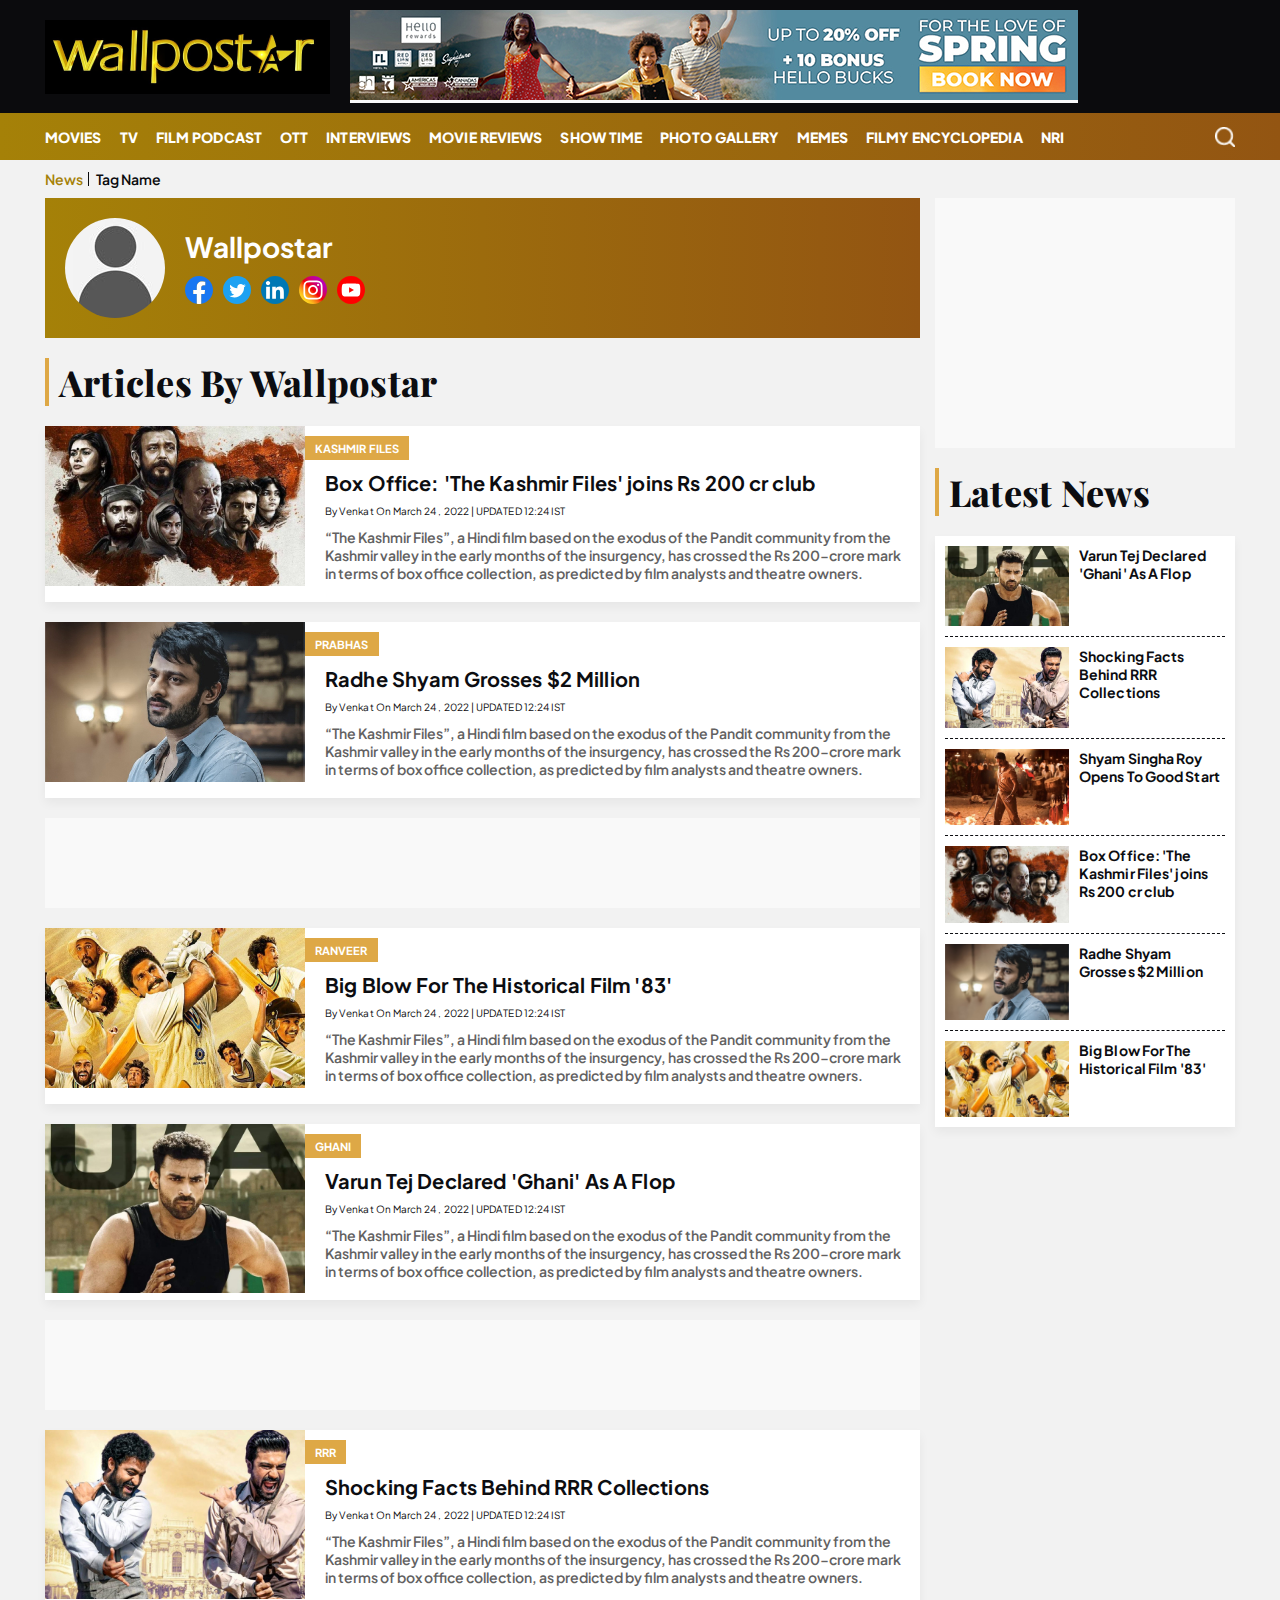
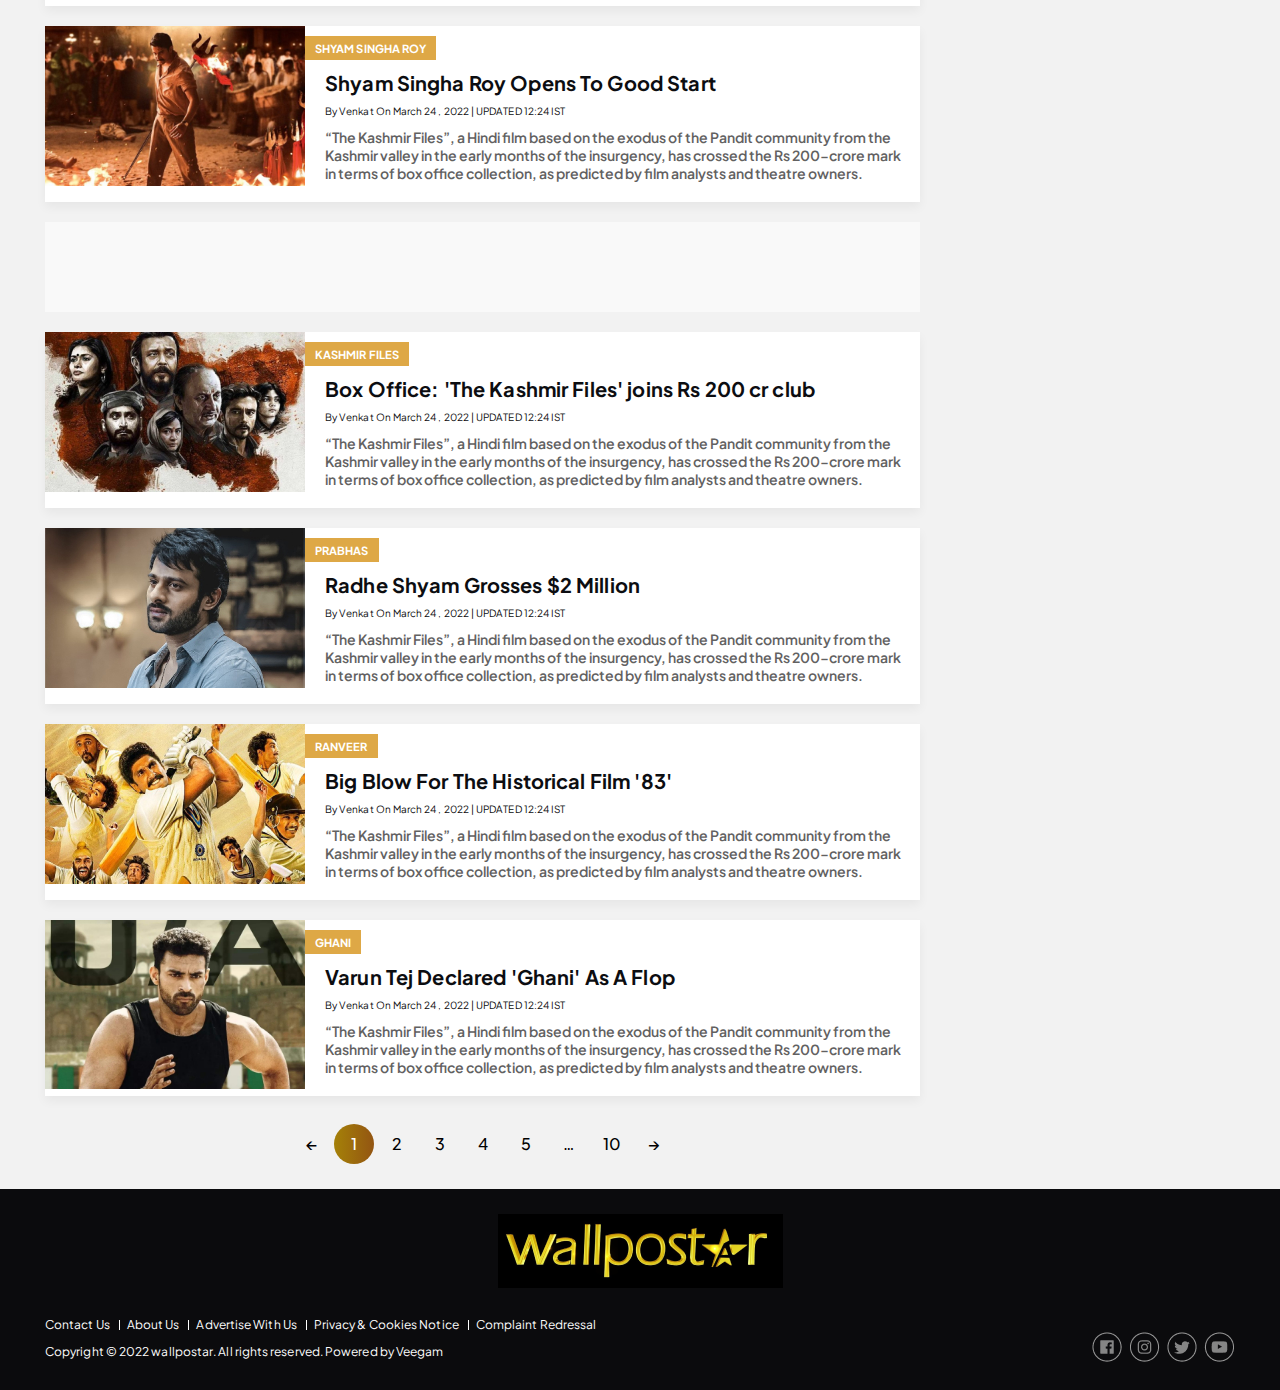
<file: author.html>
<!DOCTYPE html>
<html lang="en">

<head>
    <meta charset="UTF-8">
    <meta http-equiv="X-UA-Compatible" content="IE=edge">
    <meta name="viewport" content="width=device-width, initial-scale=1.0">
    <title>Author</title>
    <link rel="stylesheet" href="css/main.css">

    <link rel="preconnect" href="https://fonts.googleapis.com">
    <link rel="preconnect" href="https://fonts.gstatic.com" crossorigin>
    <link href="https://fonts.googleapis.com/css2?family=Plus+Jakarta+Sans:wght@400;500;600;700;800&display=swap"
        rel="stylesheet">
    <link href="https://fonts.googleapis.com/css2?family=Playfair+Display:wght@800&display=swap" rel="stylesheet">
</head>

<body>
    <header class="main-header">
        <div class="top_head">
            <div class="container">
                <h1 class="site_logo">
                    <a href="#"><img width="285" height="74" src="images/logo.png" alt=""></a>
                </h1>
                <div class="adsMain"><img src="images/728x90.jpg" alt=""></div>
            </div>
        </div>
        <div class="topNavBar">
            <div class="container">
                <div class="TopLMenu">
                    <div id="toggleNav"><span class="MenuBtn"><i></i><i></i><i></i></span></div>
                </div>
                <div class="TopMidMenu">
                    <div class="m_site_logo">
                        <a href="#"><img width="169" height="44" src="images/logo.png" alt=""></a>
                    </div>
                    <ul>
                        <li><a href="#">Movies</a></li>
                        <li><a href="#">TV</a></li>
                        <li><a href="#">FILM PODCAST</a></li>
                        <li><a href="#">OTT</a></li>
                        <li><a href="#">INTERVIEWS</a></li>
                        <li><a href="#">MOVIE REVIEWS</a></li>
                        <li><a href="#">SHOW TIME</a></li>
                        <li><a href="#">PHOTO GALLERY</a></li>
                        <li><a href="#">Memes</a></li>
                        <li><a href="#">FILMY ENCYCLOPEDIA</a></li>
                        <li><a href="#">NRI</a></li>
                    </ul>
                </div>
                <div class="topRmenu">
                    <div class="topSearch">
                        <div class="search-icon"><i class="search_btn"></i></div>
                        <form action="" method="get" id="headerSearch" class="search" style="display: none;">
                            <div class="search-box">
                                <input autocomplete="off" placeholder="Search Here..." type="text" value=""
                                    id="searchText2" name="q">
                                <button class="search-form-btn" type="submit"><span>Search</span></button>
                            </div>
                        </form>
                    </div>
                </div>
            </div>
            <div id="megaMenu" class="menuNavigation">
                <div class="container">
                    <div class="trending_link">
                        <a href="#">
                            <strong>Trending News</strong>
                            <span>View</span>
                        </a>
                    </div>
                    <ul class="listItems">
                        <li><a title="Lifestyle" href="/lifestyle" class="menuHead">Lifestyle</a><span></span>
                            <ul class="subItems">
                                <li><a href="/lifestyle/beauty-tips">Beauty</a></li>
                                <li><a href="/lifestyle/diet">Food &amp; Drink</a></li>
                                <li><a href="/lifestyle/fashion">Fashion</a></li>
                                <li><a href="/lifestyle/relationships">Relationships</a></li>
                                <li><a href="/lifestyle/spirituality">Spirituality&nbsp;</a></li>
                                <li><a href="/lifestyle/fitness">Wellness</a></li>
                                <li><a href="/lifestyle/travel">Travel</a></li>
                            </ul>
                        </li>
                        <li><a title="Photos" href="/photogallery" class="menuHead">Photos</a><span></span>
                            <ul class="subItems">
                                <li><a href="/photogallery/auto-images">Auto</a></li>
                                <li><a href="/photogallery/entertainment-images">Entertainment</a></li>
                                <li><a href="/photogallery/india-images">India</a></li>
                                <li><a href="/photogallery/lifestyle-images">Lifestyle</a></li>
                                <li><a href="/photogallery/science-images">Science</a></li>
                                <li><a href="/photogallery/sports-images">Sports</a></li>
                                <li><a href="/photogallery/tech-images">Tech</a></li>
                                <li><a href="/photogallery/world-images">World</a></li>
                                <li><a href="/art-culture">Art &amp; Culture</a></li>
                            </ul>
                        </li>
                        <li><a title="Videos" href="/videos" class="menuHead">Videos</a><span></span>
                            <ul class="subItems">
                                <li><a href="/videos/business-videos">Business</a></li>
                                <li><a href="/videos/elections-videos">Elections</a></li>
                                <li><a href="/videos/entertainment-videos">Entertainment</a></li>
                                <li><a href="/videos/india-videos">India</a></li>
                                <li><a href="/videos/sports-videos">Sports</a></li>
                                <li><a href="/videos/technology-videos">Technology</a></li>
                                <li><a href="/videos/world-videos">World</a></li>
                            </ul>
                        </li>
                        <li><a title="Entertainment" href="/entertainment"
                                class="menuHead">Entertainment</a><span></span>
                            <ul class="subItems">
                                <li><a href="/entertainment/bigg-boss">Bigg Boss</a></li>
                                <li><a href="/entertainment/bollywood">Bollywood</a></li>
                                <li><a href="/entertainment/hollywood">Hollywood</a></li>
                                <li><a href="/entertainment/movie-review">Movie Reviews</a></li>
                                <li><a href="/entertainment/ott">OTT</a></li>
                                <li><a href="/entertainment/regional-cinema">Regional Cinema</a></li>
                                <li><a href="/entertainment/television">Television</a></li>
                            </ul>
                        </li>
                        <li><a title="Business" href="/business" class="menuHead">Business</a><span></span>
                            <ul class="subItems">
                                <li><a href="/business/commodities">Commodities</a></li>
                                <li><a href="/business/companies">Companies</a></li>
                                <li><a href="/business/personal-finance">Personal Finance</a></li>
                                <li><a href="/business/economy">Economy</a></li>
                                <li><a href="/business/gold-and-silver">Gold and Silver</a></li>
                                <li><a href="/business/markets">Markets</a></li>
                                <li><a href="/business/other-news">Startups&nbsp;</a></li>
                            </ul>
                        </li>
                        <li><a title="Crime" href="/crime" class="menuHead">Crime</a>
                            <ul class="subItems"></ul>
                        </li>
                        <li><a title="Agriculture" href="/agriculture" class="menuHead">Agriculture</a>
                            <ul class="subItems"></ul>
                        </li>
                        <li><a title="Auto" href="/auto" class="menuHead">Auto</a>
                            <ul class="subItems"></ul>
                        </li>
                        <li><a title="Defence" href="/defence" class="menuHead">Defence</a>
                            <ul class="subItems"></ul>
                        </li>
                        <li><a title="Art &amp; Culture" href="/art-culture" class="menuHead">Art &amp;
                                Culture</a><span></span>
                            <ul class="subItems">
                                <li><a href="/art-culture/cinema">Cinema</a></li>
                                <li><a href="/art-culture/theatre">Theatre</a></li>
                                <li><a href="/art-culture/music">Music</a></li>
                                <li><a href="/art-culture/books">Books</a></li>
                                <li><a href="/art-culture/society">Society</a></li>
                                <li><a href="/art-culture/podcast">Podcast</a></li>
                            </ul>
                        </li>
                        <li><a title="Opinion / Blogs" href="/opinion-blogs" class="menuHead">Opinion /
                                Blogs</a>
                            <ul class="subItems"></ul>
                        </li>
                    </ul>
                    <div class="header_social">
                        <strong>follow us:</strong>
                        <ul>
                            <li><a href="#"><img src="images/fb.png" alt=""></a></li>
                            <li><a href="#"><img src="images/insta.png" alt=""></a></li>
                            <li><a href="#"><img src="images/twit.png" alt=""></a></li>
                            <li><a href="#"><img src="images/yt.png" alt=""></a></li>
                        </ul>
                    </div>
                </div>
            </div>
        </div>
    </header>
    <div class="container-fluid">
        <div class="container">
            <nav class="breadcrumbs-links">
                <ol class="breadcrumbs">
                    <li><a href="#">News</a></li>
                    <li>Tag Name</li>
                </ol>
            </nav>
            <div class="leftSidebar">
                <div class="theiaStickySidebar">
                    <div class="category_news_wrapper">
                        <div class="author-profile">
                            <figure>
                                <img width="100" height="100" src="images/avtar.jpeg" alt="">
                                <figcaption>
                                    <h3>wallpostar</h3>
                                    <div class="author-social">
                                        <a class="fb_icon" title="FaceBook" target="_blank" href="#" rel="nofollow noopener"></a>
                                        <a class="tw_icon" title="Twitter" target="_blank" href="#" rel="nofollow noopener"></a>
                                        <a class="link_icon" title="linkedin" target="_blank" href="#" rel="nofollow noopener"></a>
                                        <a class="insta_icon" title="Instagram" target="_blank" href="#" rel="nofollow noopener"></a>
                                        <a class="yt_icon" title="Youtube" target="_blank" href="#" rel="nofollow noopener"></a>
                                    </div>
                                </figcaption>
                            </figure>
                        </div>
                        <div class="common_heading">
                            <h2><a href="#">articles by wallpostar</a></h2>
                        </div>
                        <div class="category_news_listing">
                            <figure>
                                <div class="imgwrap">
                                    <a href="#"><img src="images/kashmir-files.jpg" alt=""></a>
                                </div>
                                <figcaption>
                                    <div class="cat_tag"><a href="#">KASHMIR FILES</a></div>
                                    <h3><a href="#">Box Office: 'The Kashmir Files' joins Rs 200 cr club</a></h3>
                                    <div class="author_date_time">
                                        <a href="#">By Venkat</a>
                                        <span>On March 24 , 2022 | UPDATED 12:24 IST</span>
                                    </div>
                                    <p>“The Kashmir Files”, a Hindi film based on the exodus of the Pandit community from
                                        the Kashmir valley in the early months of the insurgency, has crossed the Rs
                                        200-crore mark in terms of box office collection, as predicted by film analysts and
                                        theatre owners.</p>
                                </figcaption>
                            </figure>
                            <figure>
                                <div class="imgwrap">
                                    <a href="#"><img src="images/radhe-shyam.jpg" alt=""></a>
                                </div>
                                <figcaption>
                                    <div class="cat_tag"><a href="#">PRABHAS</a></div>
                                    <h3><a href="#">Radhe Shyam Grosses $2 Million</a></h3>
                                    <div class="author_date_time">
                                        <a href="#">By Venkat</a>
                                        <span>On March 24 , 2022 | UPDATED 12:24 IST</span>
                                    </div>
                                    <p>“The Kashmir Files”, a Hindi film based on the exodus of the Pandit community from
                                        the Kashmir valley in the early months of the insurgency, has crossed the Rs
                                        200-crore mark in terms of box office collection, as predicted by film analysts and
                                        theatre owners.</p>
                                </figcaption>
                            </figure>
                            <div class="adsMain"></div>
                            <figure>
                                <div class="imgwrap">
                                    <a href="#"><img src="images/83.jpg" alt=""></a>
                                </div>
                                <figcaption>
                                    <div class="cat_tag"><a href="#">RANVEER</a></div>
                                    <h3><a href="#">Big Blow For The Historical Film '83'</a></h3>
                                    <div class="author_date_time">
                                        <a href="#">By Venkat</a>
                                        <span>On March 24 , 2022 | UPDATED 12:24 IST</span>
                                    </div>
                                    <p>“The Kashmir Files”, a Hindi film based on the exodus of the Pandit community from
                                        the Kashmir valley in the early months of the insurgency, has crossed the Rs
                                        200-crore mark in terms of box office collection, as predicted by film analysts and
                                        theatre owners.</p>
                                </figcaption>
                            </figure>
                            <figure>
                                <div class="imgwrap">
                                    <a href="#"><img src="images/ghani.jpg" alt=""></a>
                                </div>
                                <figcaption>
                                    <div class="cat_tag"><a href="#">Ghani</a></div>
                                    <h3><a href="#">Varun Tej Declared 'Ghani' As A Flop</a></h3>
                                    <div class="author_date_time">
                                        <a href="#">By Venkat</a>
                                        <span>On March 24 , 2022 | UPDATED 12:24 IST</span>
                                    </div>
                                    <p>“The Kashmir Files”, a Hindi film based on the exodus of the Pandit community from
                                        the Kashmir valley in the early months of the insurgency, has crossed the Rs
                                        200-crore mark in terms of box office collection, as predicted by film analysts and
                                        theatre owners.</p>
                                </figcaption>
                            </figure>
                            <div class="adsMain"></div>
                            <figure>
                                <div class="imgwrap">
                                    <a href="#"><img src="images/rrr.jpg" alt=""></a>
                                </div>
                                <figcaption>
                                    <div class="cat_tag"><a href="#">rrr</a></div>
                                    <h3><a href="#">Shocking Facts Behind RRR Collections</a></h3>
                                    <div class="author_date_time">
                                        <a href="#">By Venkat</a>
                                        <span>On March 24 , 2022 | UPDATED 12:24 IST</span>
                                    </div>
                                    <p>“The Kashmir Files”, a Hindi film based on the exodus of the Pandit community from
                                        the Kashmir valley in the early months of the insurgency, has crossed the Rs
                                        200-crore mark in terms of box office collection, as predicted by film analysts and
                                        theatre owners.</p>
                                </figcaption>
                            </figure>
                            <figure>
                                <div class="imgwrap">
                                    <a href="#"><img src="images/ssr.jpg" alt=""></a>
                                </div>
                                <figcaption>
                                    <div class="cat_tag"><a href="#">shyam singha roy</a></div>
                                    <h3><a href="#">Shyam Singha Roy Opens To Good Start</a></h3>
                                    <div class="author_date_time">
                                        <a href="#">By Venkat</a>
                                        <span>On March 24 , 2022 | UPDATED 12:24 IST</span>
                                    </div>
                                    <p>“The Kashmir Files”, a Hindi film based on the exodus of the Pandit community from
                                        the Kashmir valley in the early months of the insurgency, has crossed the Rs
                                        200-crore mark in terms of box office collection, as predicted by film analysts and
                                        theatre owners.</p>
                                </figcaption>
                            </figure>
                            <div class="adsMain"></div>
                            <figure>
                                <div class="imgwrap">
                                    <a href="#"><img src="images/kashmir-files.jpg" alt=""></a>
                                </div>
                                <figcaption>
                                    <div class="cat_tag"><a href="#">KASHMIR FILES</a></div>
                                    <h3><a href="#">Box Office: 'The Kashmir Files' joins Rs 200 cr club</a></h3>
                                    <div class="author_date_time">
                                        <a href="#">By Venkat</a>
                                        <span>On March 24 , 2022 | UPDATED 12:24 IST</span>
                                    </div>
                                    <p>“The Kashmir Files”, a Hindi film based on the exodus of the Pandit community from
                                        the Kashmir valley in the early months of the insurgency, has crossed the Rs
                                        200-crore mark in terms of box office collection, as predicted by film analysts and
                                        theatre owners.</p>
                                </figcaption>
                            </figure>
                            <figure>
                                <div class="imgwrap">
                                    <a href="#"><img src="images/radhe-shyam.jpg" alt=""></a>
                                </div>
                                <figcaption>
                                    <div class="cat_tag"><a href="#">PRABHAS</a></div>
                                    <h3><a href="#">Radhe Shyam Grosses $2 Million</a></h3>
                                    <div class="author_date_time">
                                        <a href="#">By Venkat</a>
                                        <span>On March 24 , 2022 | UPDATED 12:24 IST</span>
                                    </div>
                                    <p>“The Kashmir Files”, a Hindi film based on the exodus of the Pandit community from
                                        the Kashmir valley in the early months of the insurgency, has crossed the Rs
                                        200-crore mark in terms of box office collection, as predicted by film analysts and
                                        theatre owners.</p>
                                </figcaption>
                            </figure>
                            <figure>
                                <div class="imgwrap">
                                    <a href="#"><img src="images/83.jpg" alt=""></a>
                                </div>
                                <figcaption>
                                    <div class="cat_tag"><a href="#">RANVEER</a></div>
                                    <h3><a href="#">Big Blow For The Historical Film '83'</a></h3>
                                    <div class="author_date_time">
                                        <a href="#">By Venkat</a>
                                        <span>On March 24 , 2022 | UPDATED 12:24 IST</span>
                                    </div>
                                    <p>“The Kashmir Files”, a Hindi film based on the exodus of the Pandit community from
                                        the Kashmir valley in the early months of the insurgency, has crossed the Rs
                                        200-crore mark in terms of box office collection, as predicted by film analysts and
                                        theatre owners.</p>
                                </figcaption>
                            </figure>
                            <figure>
                                <div class="imgwrap">
                                    <a href="#"><img src="images/ghani.jpg" alt=""></a>
                                </div>
                                <figcaption>
                                    <div class="cat_tag"><a href="#">Ghani</a></div>
                                    <h3><a href="#">Varun Tej Declared 'Ghani' As A Flop</a></h3>
                                    <div class="author_date_time">
                                        <a href="#">By Venkat</a>
                                        <span>On March 24 , 2022 | UPDATED 12:24 IST</span>
                                    </div>
                                    <p>“The Kashmir Files”, a Hindi film based on the exodus of the Pandit community from
                                        the Kashmir valley in the early months of the insurgency, has crossed the Rs
                                        200-crore mark in terms of box office collection, as predicted by film analysts and
                                        theatre owners.</p>
                                </figcaption>
                            </figure>
                            <!-- pagination -->
                            <nav data-pagination="">
                                <a href="# disabled">←</a>
                                <ul>
                                    <li class="current"><a href="#1">1</a></li>
                                    <li><a href="#2">2</a></li>
                                    <li><a href="#3">3</a></li>
                                    <li><a href="#4">4</a></li>
                                    <li><a href="#5">5</a></li>
                                    <li><a href="#6">…</a></li>
                                    <li><a href="#10">10</a></li>
                                </ul>
                                <a href="#2">→</a>
                            </nav>
                        </div>
                    </div>
                </div>
            </div>
            <div class="rightSidebar">
                <div class="theiaStickySidebar">
                    <div class="adsMain"></div>
                    <div class="RHSlatestNews">
                        <div class="common_heading">
                            <h2><a href="#">latest news</a></h2>
                        </div>
                        <div class="contentWrap">
                            <figure>
                                <div class="imgwrap">
                                    <a href="#"><img src="images/ghani.jpg" alt=""></a>
                                </div>
                                <figcaption>
                                    <h3><a href="#">Varun Tej Declared 'Ghani' As A Flop</a></h3>
                                </figcaption>
                            </figure>
                            <figure>
                                <div class="imgwrap">
                                    <a href="#"><img src="images/rrr.jpg" alt=""></a>
                                </div>
                                <figcaption>
                                    <h3><a href="#">Shocking Facts Behind RRR Collections</a></h3>
                                </figcaption>
                            </figure>
                            <figure>
                                <div class="imgwrap">
                                    <a href="#"><img src="images/ssr.jpg" alt=""></a>
                                </div>
                                <figcaption>
                                    <h3><a href="#">Shyam Singha Roy Opens To Good Start</a></h3>
                                </figcaption>
                            </figure>
                            <figure>
                                <div class="imgwrap">
                                    <a href="#"><img src="images/kashmir-files.jpg" alt=""></a>
                                </div>
                                <figcaption>
                                    <h3><a href="#">Box Office: 'The Kashmir Files' joins Rs 200 cr club</a></h3>
                                </figcaption>
                            </figure>
                            <figure>
                                <div class="imgwrap">
                                    <a href="#"><img src="images/radhe-shyam.jpg" alt=""></a>
                                </div>
                                <figcaption>
                                    <h3><a href="#">Radhe Shyam Grosses $2 Million</a></h3>
                                </figcaption>
                            </figure>
                            <figure>
                                <div class="imgwrap">
                                    <a href="#"><img src="images/83.jpg" alt=""></a>
                                </div>
                                <figcaption>
                                    <h3><a href="#">Big Blow For The Historical Film '83'</a></h3>
                                </figcaption>
                            </figure>
                        </div>
                    </div>
                </div>
            </div>
        </div>
    </div>
    <footer class="footer_wrapper">
        <span class="scrolltop"></span>
        <div class="container">
            <div class="footer_logo">
                <a href="#"><img src="images/logo.png" alt=""></a>
            </div>
            <div class="footer_bottom">
                <div class="footer_links">
                    <ul>
                        <li><a href="#">Contact Us</a></li>
                        <li><a href="#">About Us</a></li>
                        <li><a href="#">Advertise With Us</a></li>
                        <li><a href="#">Privacy & Cookies Notice</a></li>
                        <li><a href="#">Complaint Redressal</a></li>
                    </ul>
                    <ul>
                        <li>Copyright © 2022 wallpostar. All rights reserved. Powered by Veegam</li>
                    </ul>
                </div>
                <div class="footer_social">
                    <span>follow us:</span>
                    <ul>
                        <li><a href="#"><img src="images/fb.png" alt=""></a></li>
                        <li><a href="#"><img src="images/insta.png" alt=""></a></li>
                        <li><a href="#"><img src="images/twit.png" alt=""></a></li>
                        <li><a href="#"><img src="images/yt.png" alt=""></a></li>
                    </ul>
                </div>
            </div>
        </div>
    </footer>
    <script src="js/jquery.min.js"></script>
    <script src="js/theia-sticky-sidebar.min.js"></script>
    <script src="js/main.js"></script>
    <script>
        $(document).ready(function () {
            if ($(window).width() >= 1000) {
                $('.leftSidebar, .rightSidebar')
                    .theiaStickySidebar({
                        additionalMarginTop: 30
                    });
            }
        });
    </script>
</body>

</html>
</file>
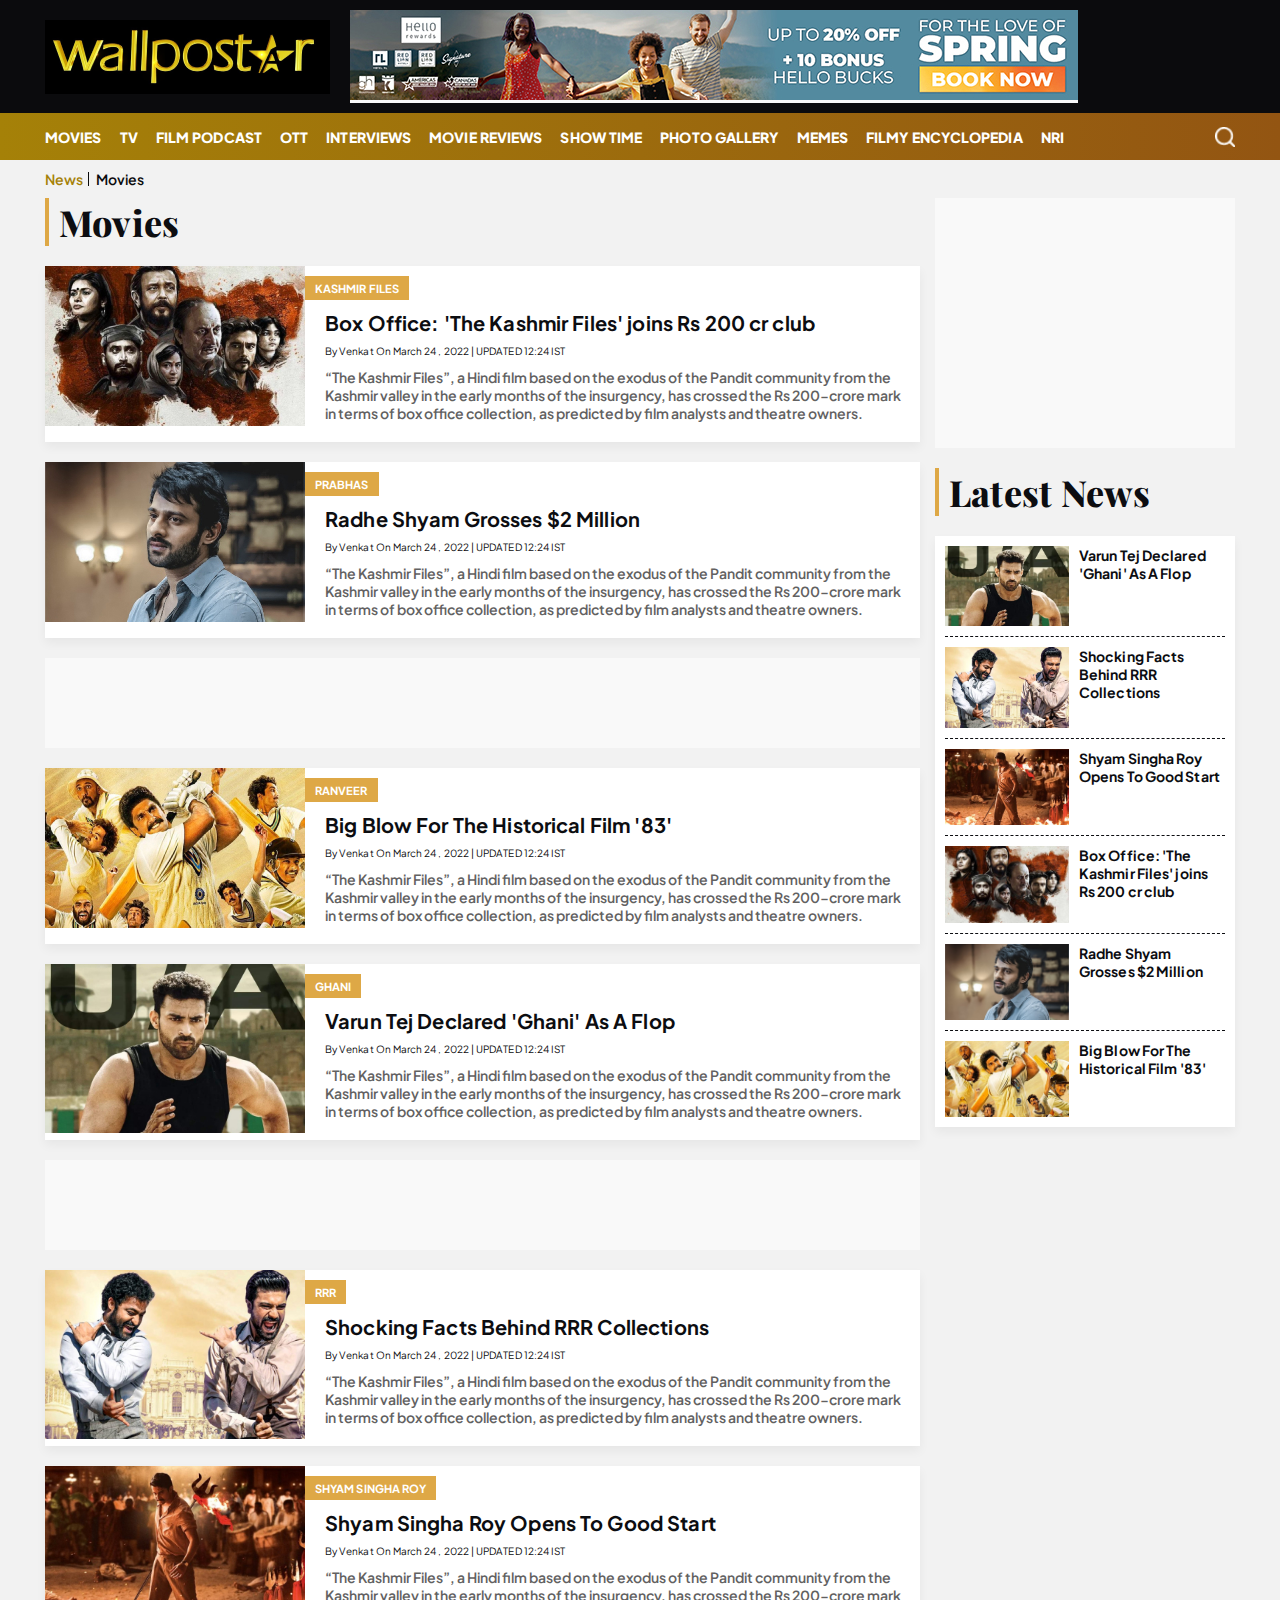
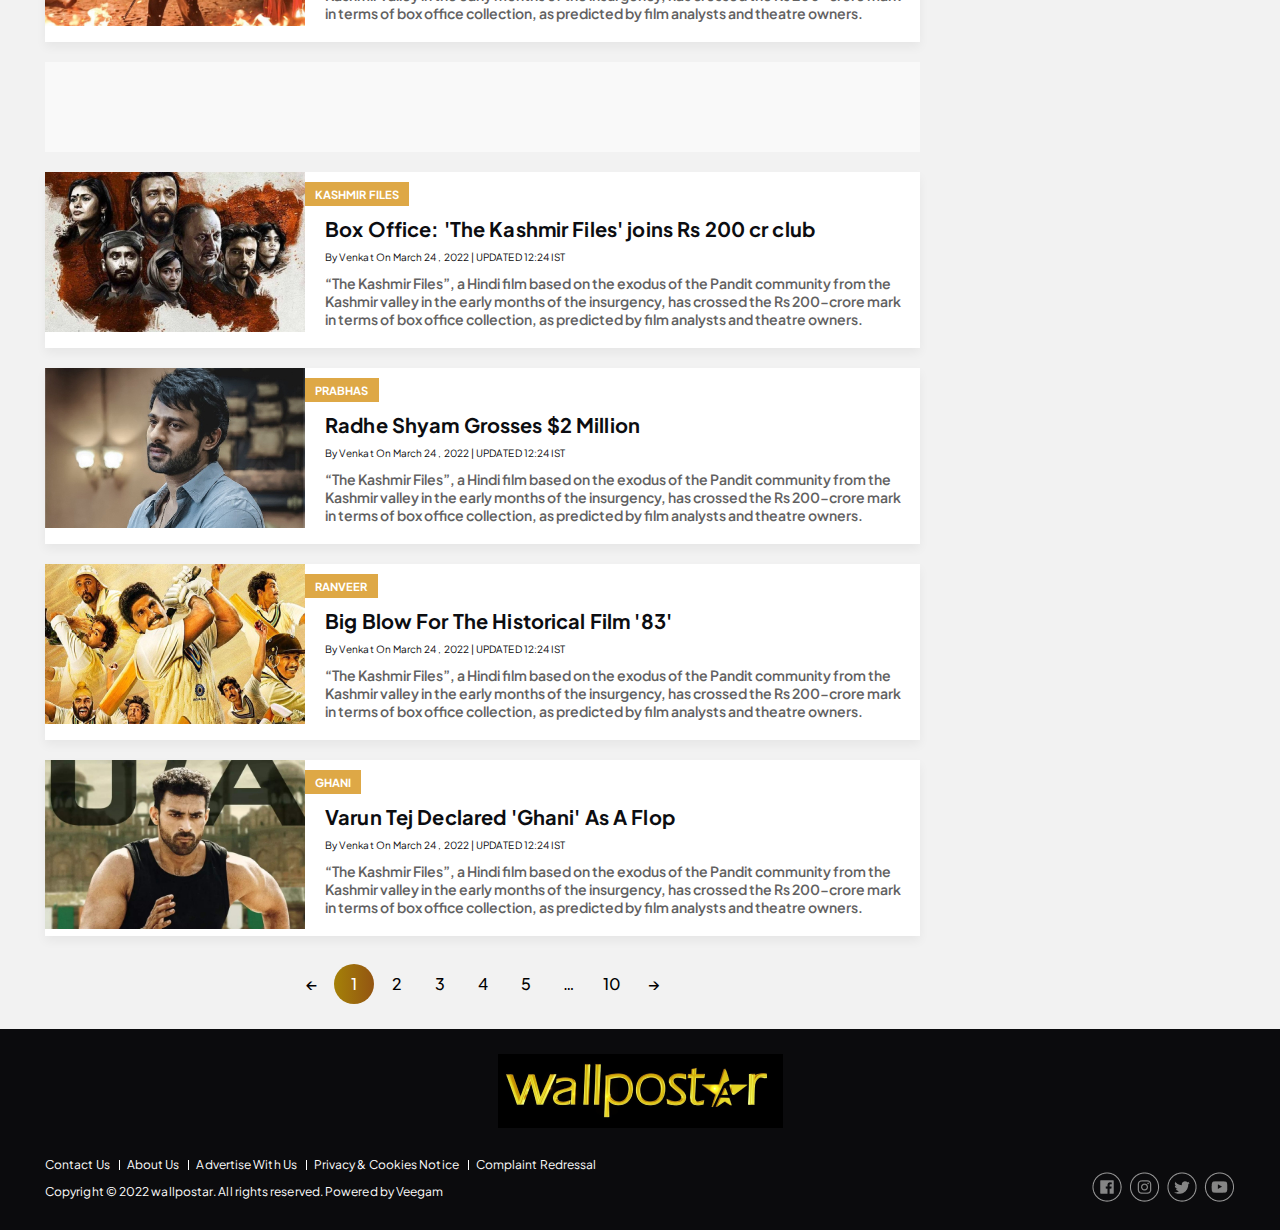
<file: category.html>
<!DOCTYPE html>
<html lang="en">

<head>
    <meta charset="UTF-8">
    <meta http-equiv="X-UA-Compatible" content="IE=edge">
    <meta name="viewport" content="width=device-width, initial-scale=1.0">
    <title>Category</title>
    <link rel="stylesheet" href="css/main.css">

    <link rel="preconnect" href="https://fonts.googleapis.com">
    <link rel="preconnect" href="https://fonts.gstatic.com" crossorigin>
    <link href="https://fonts.googleapis.com/css2?family=Plus+Jakarta+Sans:wght@400;500;600;700;800&display=swap"
        rel="stylesheet">
    <link href="https://fonts.googleapis.com/css2?family=Playfair+Display:wght@800&display=swap" rel="stylesheet">
</head>

<body>
    <header class="main-header">
        <div class="top_head">
            <div class="container">
                <h1 class="site_logo">
                    <a href="#"><img width="285" height="74" src="images/logo.png" alt=""></a>
                </h1>
                <div class="adsMain"><img src="images/728x90.jpg" alt=""></div>
            </div>
        </div>
        <div class="topNavBar">
            <div class="container">
                <div class="TopLMenu">
                    <div id="toggleNav"><span class="MenuBtn"><i></i><i></i><i></i></span></div>
                </div>
                <div class="TopMidMenu">
                    <div class="m_site_logo">
                        <a href="#"><img width="169" height="44" src="images/logo.png" alt=""></a>
                    </div>
                    <ul>
                        <li><a href="#">Movies</a></li>
                        <li><a href="#">TV</a></li>
                        <li><a href="#">FILM PODCAST</a></li>
                        <li><a href="#">OTT</a></li>
                        <li><a href="#">INTERVIEWS</a></li>
                        <li><a href="#">MOVIE REVIEWS</a></li>
                        <li><a href="#">SHOW TIME</a></li>
                        <li><a href="#">PHOTO GALLERY</a></li>
                        <li><a href="#">Memes</a></li>
                        <li><a href="#">FILMY ENCYCLOPEDIA</a></li>
                        <li><a href="#">NRI</a></li>
                    </ul>
                </div>
                <div class="topRmenu">
                    <div class="topSearch">
                        <div class="search-icon"><i class="search_btn"></i></div>
                        <form action="" method="get" id="headerSearch" class="search" style="display: none;">
                            <div class="search-box">
                                <input autocomplete="off" placeholder="Search Here..." type="text" value=""
                                    id="searchText2" name="q">
                                <button class="search-form-btn" type="submit"><span>Search</span></button>
                            </div>
                        </form>
                    </div>
                </div>
            </div>
            <div id="megaMenu" class="menuNavigation">
                <div class="container">
                    <div class="trending_link">
                        <a href="#">
                            <strong>Trending News</strong>
                            <span>View</span>
                        </a>
                    </div>
                    <ul class="listItems">
                        <li><a title="Lifestyle" href="/lifestyle" class="menuHead">Lifestyle</a><span></span>
                            <ul class="subItems">
                                <li><a href="/lifestyle/beauty-tips">Beauty</a></li>
                                <li><a href="/lifestyle/diet">Food &amp; Drink</a></li>
                                <li><a href="/lifestyle/fashion">Fashion</a></li>
                                <li><a href="/lifestyle/relationships">Relationships</a></li>
                                <li><a href="/lifestyle/spirituality">Spirituality&nbsp;</a></li>
                                <li><a href="/lifestyle/fitness">Wellness</a></li>
                                <li><a href="/lifestyle/travel">Travel</a></li>
                            </ul>
                        </li>
                        <li><a title="Photos" href="/photogallery" class="menuHead">Photos</a><span></span>
                            <ul class="subItems">
                                <li><a href="/photogallery/auto-images">Auto</a></li>
                                <li><a href="/photogallery/entertainment-images">Entertainment</a></li>
                                <li><a href="/photogallery/india-images">India</a></li>
                                <li><a href="/photogallery/lifestyle-images">Lifestyle</a></li>
                                <li><a href="/photogallery/science-images">Science</a></li>
                                <li><a href="/photogallery/sports-images">Sports</a></li>
                                <li><a href="/photogallery/tech-images">Tech</a></li>
                                <li><a href="/photogallery/world-images">World</a></li>
                                <li><a href="/art-culture">Art &amp; Culture</a></li>
                            </ul>
                        </li>
                        <li><a title="Videos" href="/videos" class="menuHead">Videos</a><span></span>
                            <ul class="subItems">
                                <li><a href="/videos/business-videos">Business</a></li>
                                <li><a href="/videos/elections-videos">Elections</a></li>
                                <li><a href="/videos/entertainment-videos">Entertainment</a></li>
                                <li><a href="/videos/india-videos">India</a></li>
                                <li><a href="/videos/sports-videos">Sports</a></li>
                                <li><a href="/videos/technology-videos">Technology</a></li>
                                <li><a href="/videos/world-videos">World</a></li>
                            </ul>
                        </li>
                        <li><a title="Entertainment" href="/entertainment"
                                class="menuHead">Entertainment</a><span></span>
                            <ul class="subItems">
                                <li><a href="/entertainment/bigg-boss">Bigg Boss</a></li>
                                <li><a href="/entertainment/bollywood">Bollywood</a></li>
                                <li><a href="/entertainment/hollywood">Hollywood</a></li>
                                <li><a href="/entertainment/movie-review">Movie Reviews</a></li>
                                <li><a href="/entertainment/ott">OTT</a></li>
                                <li><a href="/entertainment/regional-cinema">Regional Cinema</a></li>
                                <li><a href="/entertainment/television">Television</a></li>
                            </ul>
                        </li>
                        <li><a title="Business" href="/business" class="menuHead">Business</a><span></span>
                            <ul class="subItems">
                                <li><a href="/business/commodities">Commodities</a></li>
                                <li><a href="/business/companies">Companies</a></li>
                                <li><a href="/business/personal-finance">Personal Finance</a></li>
                                <li><a href="/business/economy">Economy</a></li>
                                <li><a href="/business/gold-and-silver">Gold and Silver</a></li>
                                <li><a href="/business/markets">Markets</a></li>
                                <li><a href="/business/other-news">Startups&nbsp;</a></li>
                            </ul>
                        </li>
                        <li><a title="Crime" href="/crime" class="menuHead">Crime</a>
                            <ul class="subItems"></ul>
                        </li>
                        <li><a title="Agriculture" href="/agriculture" class="menuHead">Agriculture</a>
                            <ul class="subItems"></ul>
                        </li>
                        <li><a title="Auto" href="/auto" class="menuHead">Auto</a>
                            <ul class="subItems"></ul>
                        </li>
                        <li><a title="Defence" href="/defence" class="menuHead">Defence</a>
                            <ul class="subItems"></ul>
                        </li>
                        <li><a title="Art &amp; Culture" href="/art-culture" class="menuHead">Art &amp;
                                Culture</a><span></span>
                            <ul class="subItems">
                                <li><a href="/art-culture/cinema">Cinema</a></li>
                                <li><a href="/art-culture/theatre">Theatre</a></li>
                                <li><a href="/art-culture/music">Music</a></li>
                                <li><a href="/art-culture/books">Books</a></li>
                                <li><a href="/art-culture/society">Society</a></li>
                                <li><a href="/art-culture/podcast">Podcast</a></li>
                            </ul>
                        </li>
                        <li><a title="Opinion / Blogs" href="/opinion-blogs" class="menuHead">Opinion /
                                Blogs</a>
                            <ul class="subItems"></ul>
                        </li>
                    </ul>
                    <div class="header_social">
                        <strong>follow us:</strong>
                        <ul>
                            <li><a href="#"><img src="images/fb.png" alt=""></a></li>
                            <li><a href="#"><img src="images/insta.png" alt=""></a></li>
                            <li><a href="#"><img src="images/twit.png" alt=""></a></li>
                            <li><a href="#"><img src="images/yt.png" alt=""></a></li>
                        </ul>
                    </div>
                </div>
            </div>
        </div>
    </header>
    <div class="container-fluid">
        <div class="container">
            <nav class="breadcrumbs-links">
                <ol class="breadcrumbs">
                    <li><a href="#">News</a></li>
                    <li>Movies</li>
                </ol>
            </nav>
            <div class="leftSidebar">
                <div class="theiaStickySidebar">
                    <div class="category_news_wrapper">
                        <div class="common_heading">
                            <h2><a href="#">movies</a></h2>
                        </div>
                        <div class="category_news_listing">
                            <figure>
                                <div class="imgwrap">
                                    <a href="#"><img src="images/kashmir-files.jpg" alt=""></a>
                                </div>
                                <figcaption>
                                    <div class="cat_tag"><a href="#">KASHMIR FILES</a></div>
                                    <h3><a href="#">Box Office: 'The Kashmir Files' joins Rs 200 cr club</a></h3>
                                    <div class="author_date_time">
                                        <a href="#">By Venkat</a>
                                        <span>On March 24 , 2022 | UPDATED 12:24 IST</span>
                                    </div>
                                    <p>“The Kashmir Files”, a Hindi film based on the exodus of the Pandit community from
                                        the Kashmir valley in the early months of the insurgency, has crossed the Rs
                                        200-crore mark in terms of box office collection, as predicted by film analysts and
                                        theatre owners.</p>
                                </figcaption>
                            </figure>
                            <figure>
                                <div class="imgwrap">
                                    <a href="#"><img src="images/radhe-shyam.jpg" alt=""></a>
                                </div>
                                <figcaption>
                                    <div class="cat_tag"><a href="#">PRABHAS</a></div>
                                    <h3><a href="#">Radhe Shyam Grosses $2 Million</a></h3>
                                    <div class="author_date_time">
                                        <a href="#">By Venkat</a>
                                        <span>On March 24 , 2022 | UPDATED 12:24 IST</span>
                                    </div>
                                    <p>“The Kashmir Files”, a Hindi film based on the exodus of the Pandit community from
                                        the Kashmir valley in the early months of the insurgency, has crossed the Rs
                                        200-crore mark in terms of box office collection, as predicted by film analysts and
                                        theatre owners.</p>
                                </figcaption>
                            </figure>
                            <div class="adsMain"></div>
                            <figure>
                                <div class="imgwrap">
                                    <a href="#"><img src="images/83.jpg" alt=""></a>
                                </div>
                                <figcaption>
                                    <div class="cat_tag"><a href="#">RANVEER</a></div>
                                    <h3><a href="#">Big Blow For The Historical Film '83'</a></h3>
                                    <div class="author_date_time">
                                        <a href="#">By Venkat</a>
                                        <span>On March 24 , 2022 | UPDATED 12:24 IST</span>
                                    </div>
                                    <p>“The Kashmir Files”, a Hindi film based on the exodus of the Pandit community from
                                        the Kashmir valley in the early months of the insurgency, has crossed the Rs
                                        200-crore mark in terms of box office collection, as predicted by film analysts and
                                        theatre owners.</p>
                                </figcaption>
                            </figure>
                            <figure>
                                <div class="imgwrap">
                                    <a href="#"><img src="images/ghani.jpg" alt=""></a>
                                </div>
                                <figcaption>
                                    <div class="cat_tag"><a href="#">Ghani</a></div>
                                    <h3><a href="#">Varun Tej Declared 'Ghani' As A Flop</a></h3>
                                    <div class="author_date_time">
                                        <a href="#">By Venkat</a>
                                        <span>On March 24 , 2022 | UPDATED 12:24 IST</span>
                                    </div>
                                    <p>“The Kashmir Files”, a Hindi film based on the exodus of the Pandit community from
                                        the Kashmir valley in the early months of the insurgency, has crossed the Rs
                                        200-crore mark in terms of box office collection, as predicted by film analysts and
                                        theatre owners.</p>
                                </figcaption>
                            </figure>
                            <div class="adsMain"></div>
                            <figure>
                                <div class="imgwrap">
                                    <a href="#"><img src="images/rrr.jpg" alt=""></a>
                                </div>
                                <figcaption>
                                    <div class="cat_tag"><a href="#">rrr</a></div>
                                    <h3><a href="#">Shocking Facts Behind RRR Collections</a></h3>
                                    <div class="author_date_time">
                                        <a href="#">By Venkat</a>
                                        <span>On March 24 , 2022 | UPDATED 12:24 IST</span>
                                    </div>
                                    <p>“The Kashmir Files”, a Hindi film based on the exodus of the Pandit community from
                                        the Kashmir valley in the early months of the insurgency, has crossed the Rs
                                        200-crore mark in terms of box office collection, as predicted by film analysts and
                                        theatre owners.</p>
                                </figcaption>
                            </figure>
                            <figure>
                                <div class="imgwrap">
                                    <a href="#"><img src="images/ssr.jpg" alt=""></a>
                                </div>
                                <figcaption>
                                    <div class="cat_tag"><a href="#">shyam singha roy</a></div>
                                    <h3><a href="#">Shyam Singha Roy Opens To Good Start</a></h3>
                                    <div class="author_date_time">
                                        <a href="#">By Venkat</a>
                                        <span>On March 24 , 2022 | UPDATED 12:24 IST</span>
                                    </div>
                                    <p>“The Kashmir Files”, a Hindi film based on the exodus of the Pandit community from
                                        the Kashmir valley in the early months of the insurgency, has crossed the Rs
                                        200-crore mark in terms of box office collection, as predicted by film analysts and
                                        theatre owners.</p>
                                </figcaption>
                            </figure>
                            <div class="adsMain"></div>
                            <figure>
                                <div class="imgwrap">
                                    <a href="#"><img src="images/kashmir-files.jpg" alt=""></a>
                                </div>
                                <figcaption>
                                    <div class="cat_tag"><a href="#">KASHMIR FILES</a></div>
                                    <h3><a href="#">Box Office: 'The Kashmir Files' joins Rs 200 cr club</a></h3>
                                    <div class="author_date_time">
                                        <a href="#">By Venkat</a>
                                        <span>On March 24 , 2022 | UPDATED 12:24 IST</span>
                                    </div>
                                    <p>“The Kashmir Files”, a Hindi film based on the exodus of the Pandit community from
                                        the Kashmir valley in the early months of the insurgency, has crossed the Rs
                                        200-crore mark in terms of box office collection, as predicted by film analysts and
                                        theatre owners.</p>
                                </figcaption>
                            </figure>
                            <figure>
                                <div class="imgwrap">
                                    <a href="#"><img src="images/radhe-shyam.jpg" alt=""></a>
                                </div>
                                <figcaption>
                                    <div class="cat_tag"><a href="#">PRABHAS</a></div>
                                    <h3><a href="#">Radhe Shyam Grosses $2 Million</a></h3>
                                    <div class="author_date_time">
                                        <a href="#">By Venkat</a>
                                        <span>On March 24 , 2022 | UPDATED 12:24 IST</span>
                                    </div>
                                    <p>“The Kashmir Files”, a Hindi film based on the exodus of the Pandit community from
                                        the Kashmir valley in the early months of the insurgency, has crossed the Rs
                                        200-crore mark in terms of box office collection, as predicted by film analysts and
                                        theatre owners.</p>
                                </figcaption>
                            </figure>
                            <figure>
                                <div class="imgwrap">
                                    <a href="#"><img src="images/83.jpg" alt=""></a>
                                </div>
                                <figcaption>
                                    <div class="cat_tag"><a href="#">RANVEER</a></div>
                                    <h3><a href="#">Big Blow For The Historical Film '83'</a></h3>
                                    <div class="author_date_time">
                                        <a href="#">By Venkat</a>
                                        <span>On March 24 , 2022 | UPDATED 12:24 IST</span>
                                    </div>
                                    <p>“The Kashmir Files”, a Hindi film based on the exodus of the Pandit community from
                                        the Kashmir valley in the early months of the insurgency, has crossed the Rs
                                        200-crore mark in terms of box office collection, as predicted by film analysts and
                                        theatre owners.</p>
                                </figcaption>
                            </figure>
                            <figure>
                                <div class="imgwrap">
                                    <a href="#"><img src="images/ghani.jpg" alt=""></a>
                                </div>
                                <figcaption>
                                    <div class="cat_tag"><a href="#">Ghani</a></div>
                                    <h3><a href="#">Varun Tej Declared 'Ghani' As A Flop</a></h3>
                                    <div class="author_date_time">
                                        <a href="#">By Venkat</a>
                                        <span>On March 24 , 2022 | UPDATED 12:24 IST</span>
                                    </div>
                                    <p>“The Kashmir Files”, a Hindi film based on the exodus of the Pandit community from
                                        the Kashmir valley in the early months of the insurgency, has crossed the Rs
                                        200-crore mark in terms of box office collection, as predicted by film analysts and
                                        theatre owners.</p>
                                </figcaption>
                            </figure>
                            <!-- pagination -->
                            <nav data-pagination="">
                                <a href="# disabled">←</a>
                                <ul>
                                    <li class="current"><a href="#1">1</a></li>
                                    <li><a href="#2">2</a></li>
                                    <li><a href="#3">3</a></li>
                                    <li><a href="#4">4</a></li>
                                    <li><a href="#5">5</a></li>
                                    <li><a href="#6">…</a></li>
                                    <li><a href="#10">10</a></li>
                                </ul>
                                <a href="#2">→</a>
                            </nav>
                        </div>
                    </div>
                </div>
            </div>
            <div class="rightSidebar">
                <div class="theiaStickySidebar">
                    <div class="adsMain"></div>
                    <div class="RHSlatestNews">
                        <div class="common_heading">
                            <h2><a href="#">latest news</a></h2>
                        </div>
                        <div class="contentWrap">
                            <figure>
                                <div class="imgwrap">
                                    <a href="#"><img src="images/ghani.jpg" alt=""></a>
                                </div>
                                <figcaption>
                                    <h3><a href="#">Varun Tej Declared 'Ghani' As A Flop</a></h3>
                                </figcaption>
                            </figure>
                            <figure>
                                <div class="imgwrap">
                                    <a href="#"><img src="images/rrr.jpg" alt=""></a>
                                </div>
                                <figcaption>
                                    <h3><a href="#">Shocking Facts Behind RRR Collections</a></h3>
                                </figcaption>
                            </figure>
                            <figure>
                                <div class="imgwrap">
                                    <a href="#"><img src="images/ssr.jpg" alt=""></a>
                                </div>
                                <figcaption>
                                    <h3><a href="#">Shyam Singha Roy Opens To Good Start</a></h3>
                                </figcaption>
                            </figure>
                            <figure>
                                <div class="imgwrap">
                                    <a href="#"><img src="images/kashmir-files.jpg" alt=""></a>
                                </div>
                                <figcaption>
                                    <h3><a href="#">Box Office: 'The Kashmir Files' joins Rs 200 cr club</a></h3>
                                </figcaption>
                            </figure>
                            <figure>
                                <div class="imgwrap">
                                    <a href="#"><img src="images/radhe-shyam.jpg" alt=""></a>
                                </div>
                                <figcaption>
                                    <h3><a href="#">Radhe Shyam Grosses $2 Million</a></h3>
                                </figcaption>
                            </figure>
                            <figure>
                                <div class="imgwrap">
                                    <a href="#"><img src="images/83.jpg" alt=""></a>
                                </div>
                                <figcaption>
                                    <h3><a href="#">Big Blow For The Historical Film '83'</a></h3>
                                </figcaption>
                            </figure>
                        </div>
                    </div>
                </div>
            </div>
        </div>
    </div>
    <footer class="footer_wrapper">
        <span class="scrolltop"></span>
        <div class="container">
            <div class="footer_logo">
                <a href="#"><img src="images/logo.png" alt=""></a>
            </div>
            <div class="footer_bottom">
                <div class="footer_links">
                    <ul>
                        <li><a href="#">Contact Us</a></li>
                        <li><a href="#">About Us</a></li>
                        <li><a href="#">Advertise With Us</a></li>
                        <li><a href="#">Privacy & Cookies Notice</a></li>
                        <li><a href="#">Complaint Redressal</a></li>
                    </ul>
                    <ul>
                        <li>Copyright © 2022 wallpostar. All rights reserved. Powered by Veegam</li>
                    </ul>
                </div>
                <div class="footer_social">
                    <span>follow us:</span>
                    <ul>
                        <li><a href="#"><img src="images/fb.png" alt=""></a></li>
                        <li><a href="#"><img src="images/insta.png" alt=""></a></li>
                        <li><a href="#"><img src="images/twit.png" alt=""></a></li>
                        <li><a href="#"><img src="images/yt.png" alt=""></a></li>
                    </ul>
                </div>
            </div>
        </div>
    </footer>
    <script src="js/jquery.min.js"></script>
    <script src="js/theia-sticky-sidebar.min.js"></script>
    <script src="js/main.js"></script>
    <script>
        $(document).ready(function () {
            if ($(window).width() >= 1000) {
                $('.leftSidebar, .rightSidebar')
                    .theiaStickySidebar({
                        additionalMarginTop: 30
                    });
            }
        });
    </script>
</body>

</html>
</file>
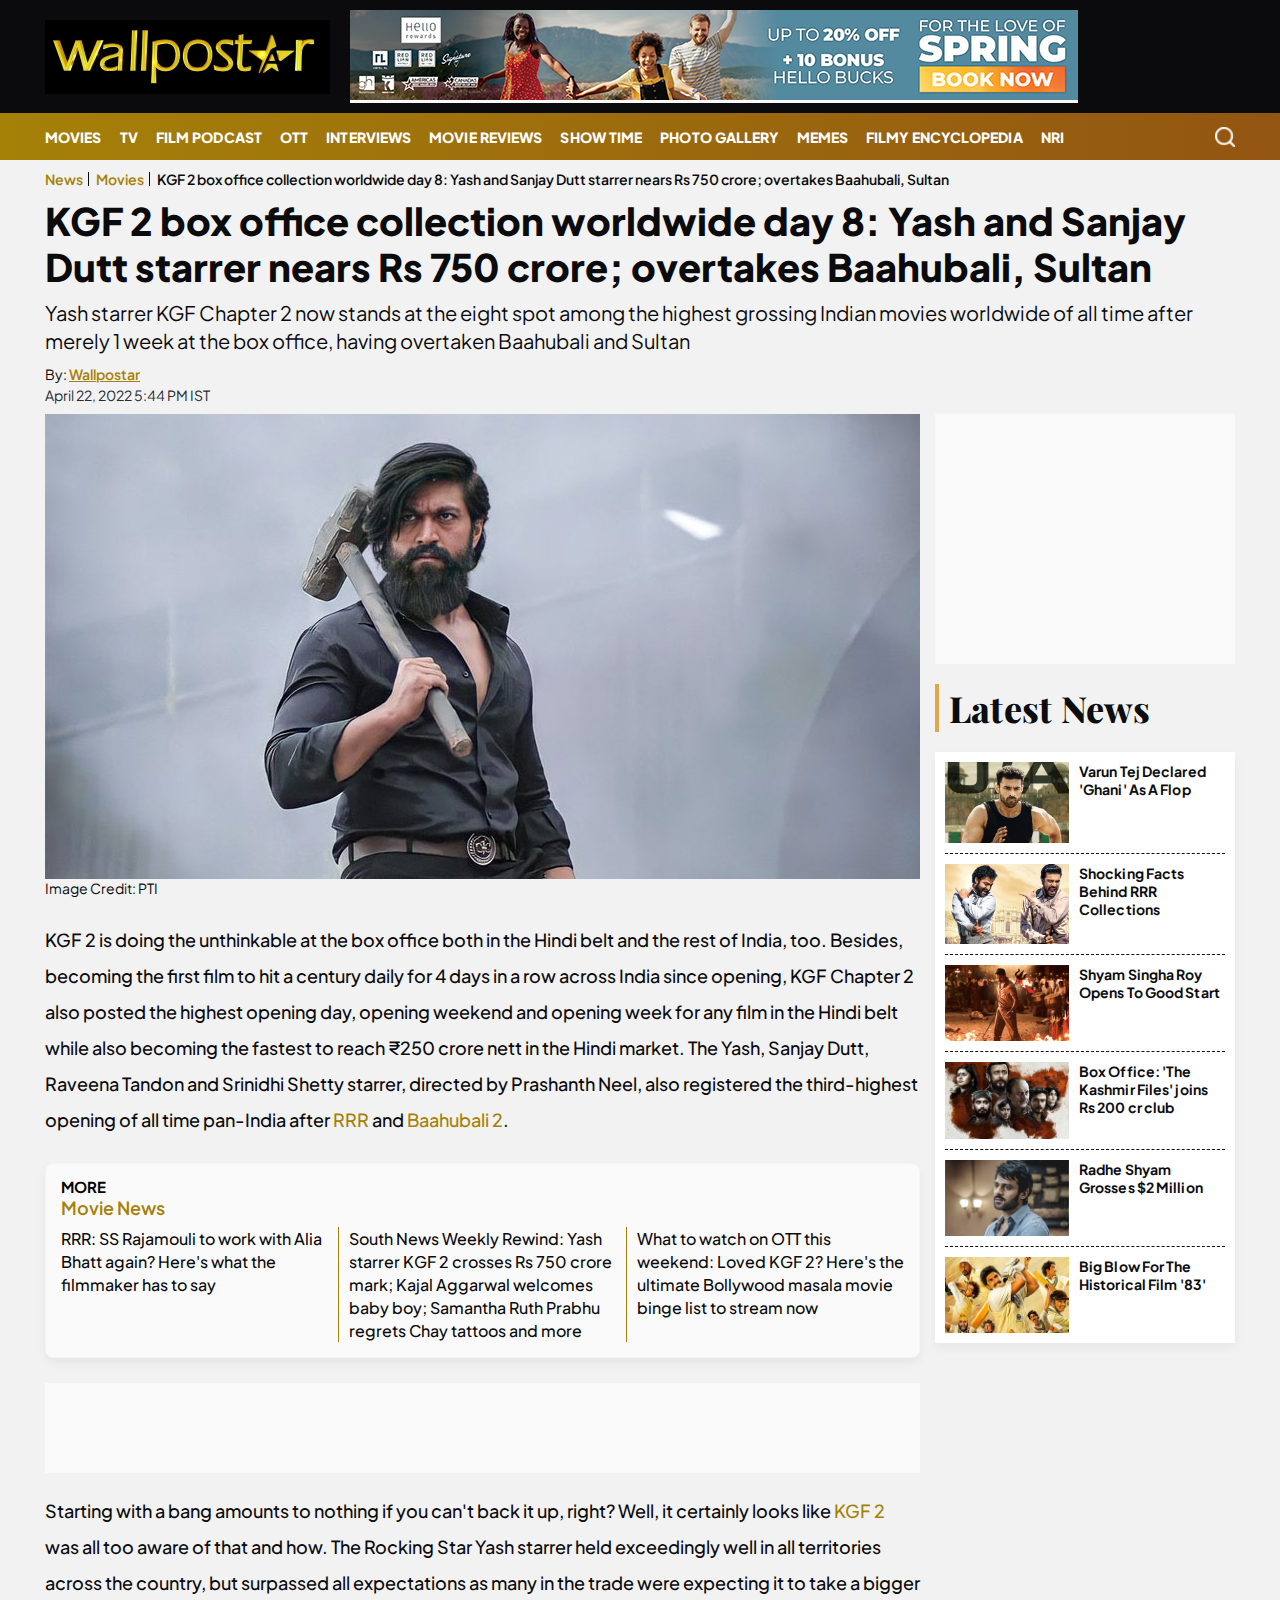
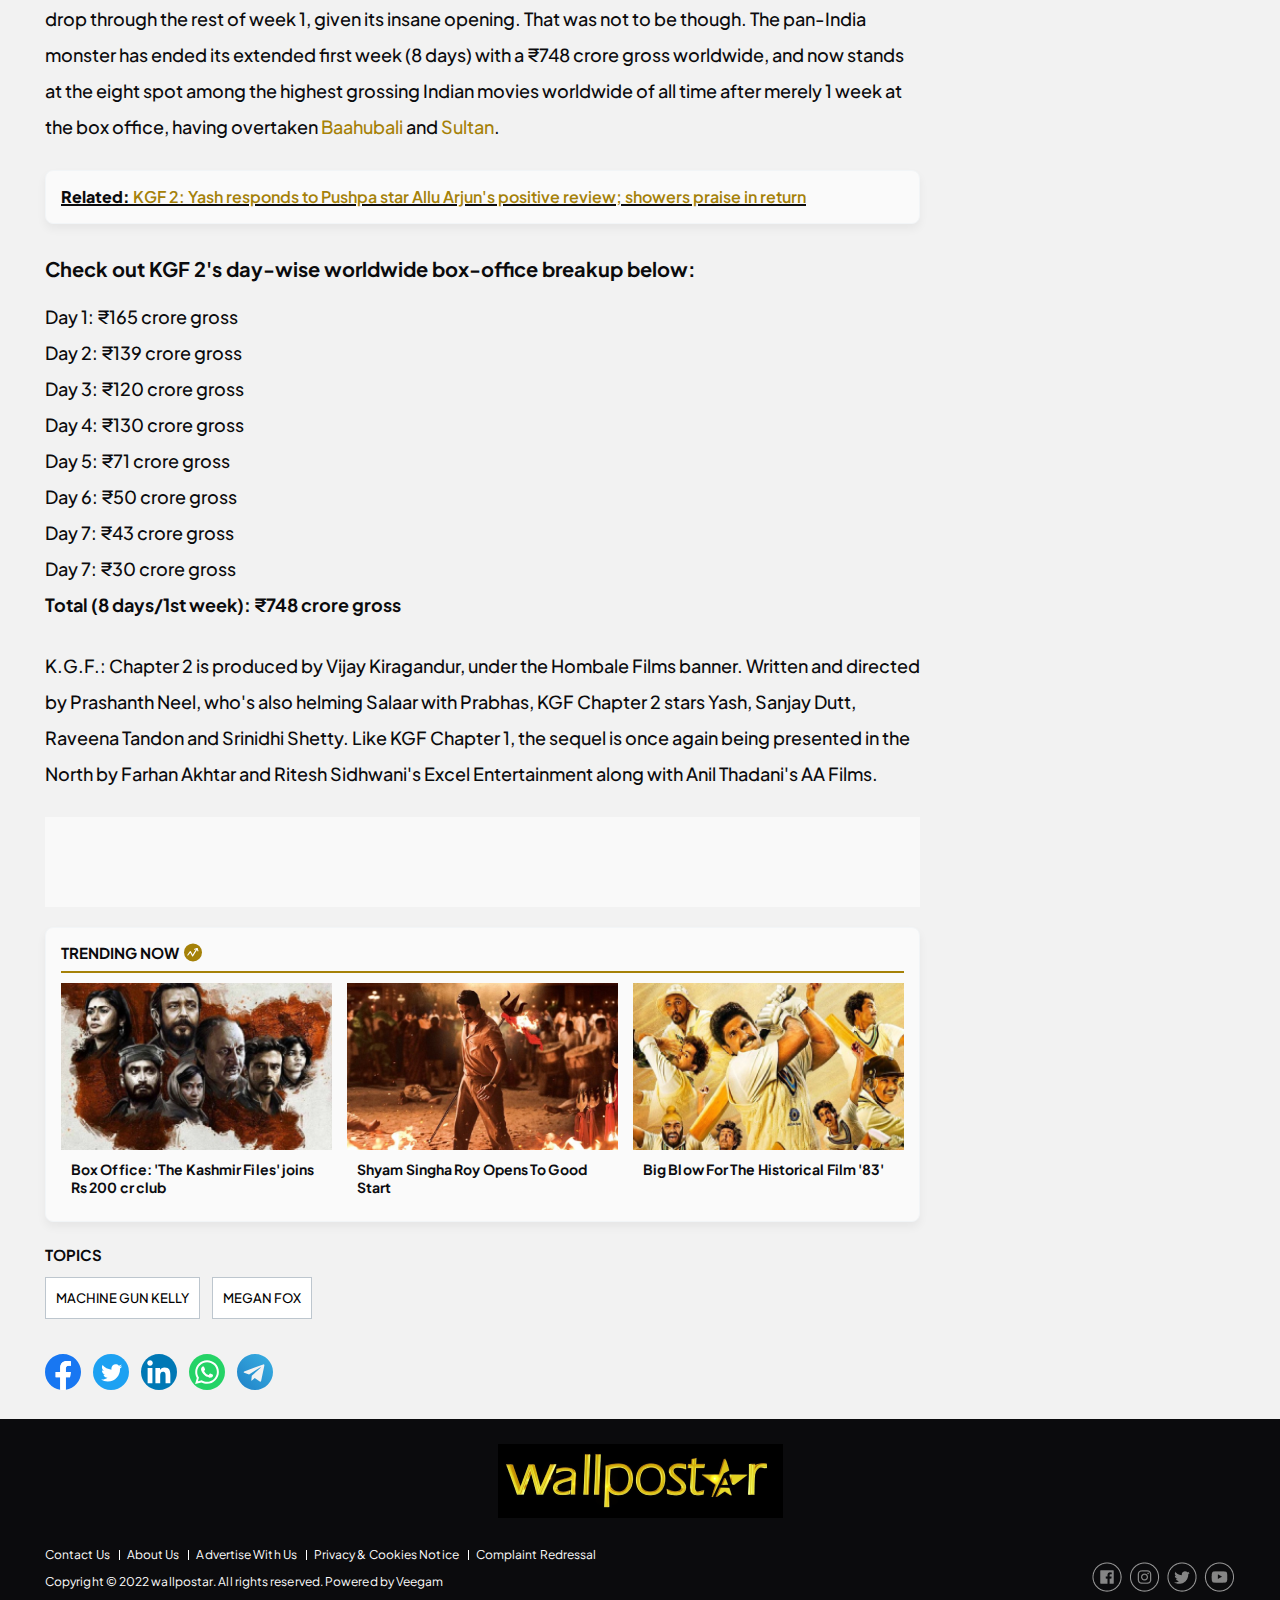
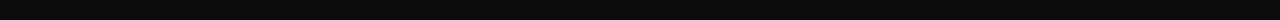
<file: detail.html>
<!DOCTYPE html>
<html lang="en">

<head>
    <meta charset="UTF-8">
    <meta http-equiv="X-UA-Compatible" content="IE=edge">
    <meta name="viewport" content="width=device-width, initial-scale=1.0">
    <title>Article Detail</title>
    <link rel="stylesheet" href="css/main.css">

    <link rel="preconnect" href="https://fonts.googleapis.com">
    <link rel="preconnect" href="https://fonts.gstatic.com" crossorigin>
    <link href="https://fonts.googleapis.com/css2?family=Plus+Jakarta+Sans:wght@400;500;600;700;800&display=swap"
        rel="stylesheet">
    <link href="https://fonts.googleapis.com/css2?family=Playfair+Display:wght@800&display=swap" rel="stylesheet">
</head>

<body>
    <header class="main-header">
        <div class="top_head">
            <div class="container">
                <div class="site_logo">
                    <a href="#"><img width="285" height="74" src="images/logo.png" alt=""></a>
                </div>
                <div class="adsMain"><img src="images/728x90.jpg" alt=""></div>
            </div>
        </div>
        <div class="topNavBar">
            <div class="container">
                <div class="TopLMenu">
                    <div id="toggleNav"><span class="MenuBtn"><i></i><i></i><i></i></span></div>
                </div>
                <div class="TopMidMenu">
                    <div class="m_site_logo">
                        <a href="#"><img width="169" height="44" src="images/logo.png" alt=""></a>
                    </div>
                    <ul>
                        <li><a href="#">Movies</a></li>
                        <li><a href="#">TV</a></li>
                        <li><a href="#">FILM PODCAST</a></li>
                        <li><a href="#">OTT</a></li>
                        <li><a href="#">INTERVIEWS</a></li>
                        <li><a href="#">MOVIE REVIEWS</a></li>
                        <li><a href="#">SHOW TIME</a></li>
                        <li><a href="#">PHOTO GALLERY</a></li>
                        <li><a href="#">Memes</a></li>
                        <li><a href="#">FILMY ENCYCLOPEDIA</a></li>
                        <li><a href="#">NRI</a></li>
                    </ul>
                </div>
                <div class="topRmenu">
                    <div class="topSearch">
                        <div class="search-icon"><i class="search_btn"></i></div>
                        <form action="" method="get" id="headerSearch" class="search" style="display: none;">
                            <div class="search-box">
                                <input autocomplete="off" placeholder="Search Here..." type="text" value=""
                                    id="searchText2" name="q">
                                <button class="search-form-btn" type="submit"><span>Search</span></button>
                            </div>
                        </form>
                    </div>
                </div>
            </div>
            <div id="megaMenu" class="menuNavigation">
                <div class="container">
                    <div class="trending_link">
                        <a href="#">
                            <strong>Trending News</strong>
                            <span>View</span>
                        </a>
                    </div>
                    <ul class="listItems">
                        <li><a title="Lifestyle" href="/lifestyle" class="menuHead">Lifestyle</a><span></span>
                            <ul class="subItems">
                                <li><a href="/lifestyle/beauty-tips">Beauty</a></li>
                                <li><a href="/lifestyle/diet">Food &amp; Drink</a></li>
                                <li><a href="/lifestyle/fashion">Fashion</a></li>
                                <li><a href="/lifestyle/relationships">Relationships</a></li>
                                <li><a href="/lifestyle/spirituality">Spirituality&nbsp;</a></li>
                                <li><a href="/lifestyle/fitness">Wellness</a></li>
                                <li><a href="/lifestyle/travel">Travel</a></li>
                            </ul>
                        </li>
                        <li><a title="Photos" href="/photogallery" class="menuHead">Photos</a><span></span>
                            <ul class="subItems">
                                <li><a href="/photogallery/auto-images">Auto</a></li>
                                <li><a href="/photogallery/entertainment-images">Entertainment</a></li>
                                <li><a href="/photogallery/india-images">India</a></li>
                                <li><a href="/photogallery/lifestyle-images">Lifestyle</a></li>
                                <li><a href="/photogallery/science-images">Science</a></li>
                                <li><a href="/photogallery/sports-images">Sports</a></li>
                                <li><a href="/photogallery/tech-images">Tech</a></li>
                                <li><a href="/photogallery/world-images">World</a></li>
                                <li><a href="/art-culture">Art &amp; Culture</a></li>
                            </ul>
                        </li>
                        <li><a title="Videos" href="/videos" class="menuHead">Videos</a><span></span>
                            <ul class="subItems">
                                <li><a href="/videos/business-videos">Business</a></li>
                                <li><a href="/videos/elections-videos">Elections</a></li>
                                <li><a href="/videos/entertainment-videos">Entertainment</a></li>
                                <li><a href="/videos/india-videos">India</a></li>
                                <li><a href="/videos/sports-videos">Sports</a></li>
                                <li><a href="/videos/technology-videos">Technology</a></li>
                                <li><a href="/videos/world-videos">World</a></li>
                            </ul>
                        </li>
                        <li><a title="Entertainment" href="/entertainment"
                                class="menuHead">Entertainment</a><span></span>
                            <ul class="subItems">
                                <li><a href="/entertainment/bigg-boss">Bigg Boss</a></li>
                                <li><a href="/entertainment/bollywood">Bollywood</a></li>
                                <li><a href="/entertainment/hollywood">Hollywood</a></li>
                                <li><a href="/entertainment/movie-review">Movie Reviews</a></li>
                                <li><a href="/entertainment/ott">OTT</a></li>
                                <li><a href="/entertainment/regional-cinema">Regional Cinema</a></li>
                                <li><a href="/entertainment/television">Television</a></li>
                            </ul>
                        </li>
                        <li><a title="Business" href="/business" class="menuHead">Business</a><span></span>
                            <ul class="subItems">
                                <li><a href="/business/commodities">Commodities</a></li>
                                <li><a href="/business/companies">Companies</a></li>
                                <li><a href="/business/personal-finance">Personal Finance</a></li>
                                <li><a href="/business/economy">Economy</a></li>
                                <li><a href="/business/gold-and-silver">Gold and Silver</a></li>
                                <li><a href="/business/markets">Markets</a></li>
                                <li><a href="/business/other-news">Startups&nbsp;</a></li>
                            </ul>
                        </li>
                        <li><a title="Crime" href="/crime" class="menuHead">Crime</a>
                            <ul class="subItems"></ul>
                        </li>
                        <li><a title="Agriculture" href="/agriculture" class="menuHead">Agriculture</a>
                            <ul class="subItems"></ul>
                        </li>
                        <li><a title="Auto" href="/auto" class="menuHead">Auto</a>
                            <ul class="subItems"></ul>
                        </li>
                        <li><a title="Defence" href="/defence" class="menuHead">Defence</a>
                            <ul class="subItems"></ul>
                        </li>
                        <li><a title="Art &amp; Culture" href="/art-culture" class="menuHead">Art &amp;
                                Culture</a><span></span>
                            <ul class="subItems">
                                <li><a href="/art-culture/cinema">Cinema</a></li>
                                <li><a href="/art-culture/theatre">Theatre</a></li>
                                <li><a href="/art-culture/music">Music</a></li>
                                <li><a href="/art-culture/books">Books</a></li>
                                <li><a href="/art-culture/society">Society</a></li>
                                <li><a href="/art-culture/podcast">Podcast</a></li>
                            </ul>
                        </li>
                        <li><a title="Opinion / Blogs" href="/opinion-blogs" class="menuHead">Opinion /
                                Blogs</a>
                            <ul class="subItems"></ul>
                        </li>
                    </ul>
                    <div class="header_social">
                        <strong>follow us:</strong>
                        <ul>
                            <li><a href="#"><img src="images/fb.png" alt=""></a></li>
                            <li><a href="#"><img src="images/insta.png" alt=""></a></li>
                            <li><a href="#"><img src="images/twit.png" alt=""></a></li>
                            <li><a href="#"><img src="images/yt.png" alt=""></a></li>
                        </ul>
                    </div>
                </div>
            </div>
        </div>
    </header>
    <div class="container-fluid">
        <div class="container">
            <nav class="breadcrumbs-links">
                <ol class="breadcrumbs">
                    <li><a href="#">News</a></li>
                    <li><a href="#">Movies</a></li>
                    <li>KGF 2 box office collection worldwide day 8: Yash and Sanjay Dutt starrer nears Rs 750 crore;
                        overtakes Baahubali, Sultan</li>
                </ol>
            </nav>
            <h1 class="article-HD">KGF 2 box office collection worldwide day 8: Yash and Sanjay Dutt starrer nears Rs
                750 crore; overtakes Baahubali, Sultan</h1>
            <p class="sub-title">Yash starrer KGF Chapter 2 now stands at the eight spot among the highest grossing
                Indian movies worldwide of all time after merely 1 week at the box office, having overtaken Baahubali
                and Sultan</p>
            <div class="byline">By: <a href="#">Wallpostar</a></div>
            <div class="publishedDate">April 22, 2022 5:44 PM IST</div>
            <div class="leftSidebar">
                <div class="theiaStickySidebar">
                    <div class="ArticleBodyCont">
                        <div class="articleImg">
                            <img width="875" height="465" src="images/fd.jpg"
                                alt="KGF 2 box office collection worldwide day 8: Yash and Sanjay Dutt starrer nears Rs 750 crore; overtakes Baahubali, Sultan">
                            <div class="img-credit">Image Credit: PTI</div>
                        </div>
                        <p>KGF 2 is doing the unthinkable at the box office both in the Hindi belt and the rest of
                            India, too. Besides, becoming the first film to hit a century daily for 4 days in a row
                            across India since opening, KGF Chapter 2 also posted the highest opening day, opening
                            weekend and opening week for any film in the Hindi belt while also becoming the fastest to
                            reach ₹250 crore nett in the Hindi market. The Yash, Sanjay Dutt, Raveena Tandon and
                            Srinidhi Shetty starrer, directed by Prashanth Neel, also registered the third-highest
                            opening of all time pan-India after <a href="#">RRR</a> and <a href="#">Baahubali 2</a>.</p>
                        <div class="inline-related-articles">
                            <h2><span>More</span>Movie News</h2>
                            <ul class="inline-related-list">
                                <li><a href="#">RRR: SS Rajamouli to work with Alia Bhatt again? Here's what the
                                        filmmaker has to say</a></li>
                                <li><a href="#">South News Weekly Rewind: Yash starrer KGF 2 crosses Rs 750 crore mark;
                                        Kajal Aggarwal welcomes baby boy; Samantha Ruth Prabhu regrets Chay tattoos and
                                        more</a></li>
                                <li><a href="#">What to watch on OTT this weekend: Loved KGF 2? Here's the ultimate
                                        Bollywood masala movie binge list to stream now</a></li>
                            </ul>
                        </div>
                        <div class="adsMain"></div>
                        <p>Starting with a bang amounts to nothing if you can't back it up, right? Well, it certainly
                            looks like <a href="#">KGF 2</a> was all too aware of that and how. The Rocking Star Yash
                            starrer held exceedingly well in all territories across the country, but surpassed all
                            expectations as many in the trade were expecting it to take a bigger drop through the rest
                            of week 1, given its insane opening. That was not to be though. The pan-India monster has
                            ended its extended first week (8 days) with a ₹748 crore gross worldwide, and now stands at
                            the eight spot among the highest grossing Indian movies worldwide of all time after merely 1
                            week at the box office, having overtaken <a href="#">Baahubali</a> and <a
                                href="#">Sultan</a>.</p>
                        <div class="inline-related-link">
                            <p>
                                <strong>Related:</strong>
                                <a href="#">KGF 2: Yash responds to Pushpa star Allu Arjun's positive review; showers
                                    praise in return</a>
                            </p>
                        </div>
                        <h2>Check out KGF 2's day-wise worldwide box-office breakup below:</h2>
                        <p>
                            Day 1: ₹165 crore gross<br>
                            Day 2: ₹139 crore gross<br>
                            Day 3: ₹120 crore gross<br>
                            Day 4: ₹130 crore gross<br>
                            Day 5: ₹71 crore gross<br>
                            Day 6: ₹50 crore gross<br>
                            Day 7: ₹43 crore gross<br>
                            Day 7: ₹30 crore gross<br>
                            <strong>Total (8 days/1st week): ₹748 crore gross</strong>
                        </p>
                        <p>K.G.F.: Chapter 2 is produced by Vijay Kiragandur, under the Hombale Films banner. Written
                            and directed by Prashanth Neel, who's also helming Salaar with Prabhas, KGF Chapter 2 stars
                            Yash, Sanjay Dutt, Raveena Tandon and Srinidhi Shetty. Like KGF Chapter 1, the sequel is once 
                            again being presented in the North by Farhan Akhtar and Ritesh Sidhwani's Excel
                            Entertainment along with Anil Thadani's AA Films.</p>
                        <div class="adsMain"></div>
                    </div>
                    <div class="trendingNowWrapper">
                        <h2>
                            Trending Now					
                            <span class="heading_icon">
                                <svg fill="none" viewBox="0 0 16 17" tabindex="-1" aria-hidden="true">
                                    <path fill="#a58108" d="M8 16.376a8 8 0 1 0 0-16 8 8 0 0 0 0 16Z"></path>
                                    <path stroke="#fff" stroke-linecap="round" stroke-linejoin="round" d="m9.51 5.626 2.11-.75.76 2.09"></path>
                                    <path stroke="#fff" stroke-linecap="round" stroke-linejoin="round" d="m3.42 10.696 2.21-3.05 2.03 3.83 3.95-6.5"></path>
                                </svg>
                            </span>
                        </h2>
                        <div class="trendingNow_contentWrap">
                            <figure>
                                <div class="imgwrap">
                                    <a href="#"><img src="images/kashmir-files.jpg" alt=""></a>
                                </div>
                                <figcaption>
                                    <h3><a href="#">Box Office: 'The Kashmir Files' joins Rs 200 cr club</a></h3>
                                </figcaption>
                            </figure>
                            <figure>
                                <div class="imgwrap">
                                    <a href="#"><img src="images/ssr.jpg" alt=""></a>
                                </div>
                                <figcaption>
                                    <h3><a href="#">Shyam Singha Roy Opens To Good Start</a></h3>
                                </figcaption>
                            </figure>
                            <figure>
                                <div class="imgwrap">
                                    <a href="#"><img src="images/83.jpg" alt=""></a>
                                </div>
                                <figcaption>
                                    <h3><a href="#">Big Blow For The Historical Film '83'</a></h3>
                                </figcaption>
                            </figure>
                        </div>
                    </div>
                    <div class="tagWrap">
                        <h2 class="tag-head">Topics</h2>
                        <ul>
                            <li><a href="#">machine gun kelly</a></li>
                            <li><a href="#">megan fox</a></li>
                        </ul>
                    </div>
                    <div class="social_share">
                        <ul class="social-icon">
                            <li><a class="fb_icon" title="FaceBook" target="_blank" href="#" rel="nofollow noopener"></a></li>
                            <li><a class="tw_icon" title="Twitter" target="_blank" href="#" rel="nofollow noopener"></a></li>
                            <li><a class="link_icon" title="linkedin" target="_blank" href="#" rel="nofollow noopener"></a></li>
                            <li><a class="wap_icon" title="whatsapp" target="_blank" href="#" rel="nofollow noopener"></a></li>
                            <li><a class="tel_icon" title="telegram" target="_blank" href="#" rel="nofollow noopener"></a></li>
                        </ul>
                    </div>
                </div>
            </div>
            <div class="rightSidebar">
                <div class="theiaStickySidebar">
                    <div class="adsMain"></div>
                    <div class="RHSlatestNews">
                        <div class="common_heading">
                            <h2><a href="#">latest news</a></h2>
                        </div>
                        <div class="contentWrap">
                            <figure>
                                <div class="imgwrap">
                                    <a href="#"><img src="images/ghani.jpg" alt=""></a>
                                </div>
                                <figcaption>
                                    <h3><a href="#">Varun Tej Declared 'Ghani' As A Flop</a></h3>
                                </figcaption>
                            </figure>
                            <figure>
                                <div class="imgwrap">
                                    <a href="#"><img src="images/rrr.jpg" alt=""></a>
                                </div>
                                <figcaption>
                                    <h3><a href="#">Shocking Facts Behind RRR Collections</a></h3>
                                </figcaption>
                            </figure>
                            <figure>
                                <div class="imgwrap">
                                    <a href="#"><img src="images/ssr.jpg" alt=""></a>
                                </div>
                                <figcaption>
                                    <h3><a href="#">Shyam Singha Roy Opens To Good Start</a></h3>
                                </figcaption>
                            </figure>
                            <figure>
                                <div class="imgwrap">
                                    <a href="#"><img src="images/kashmir-files.jpg" alt=""></a>
                                </div>
                                <figcaption>
                                    <h3><a href="#">Box Office: 'The Kashmir Files' joins Rs 200 cr club</a></h3>
                                </figcaption>
                            </figure>
                            <figure>
                                <div class="imgwrap">
                                    <a href="#"><img src="images/radhe-shyam.jpg" alt=""></a>
                                </div>
                                <figcaption>
                                    <h3><a href="#">Radhe Shyam Grosses $2 Million</a></h3>
                                </figcaption>
                            </figure>
                            <figure>
                                <div class="imgwrap">
                                    <a href="#"><img src="images/83.jpg" alt=""></a>
                                </div>
                                <figcaption>
                                    <h3><a href="#">Big Blow For The Historical Film '83'</a></h3>
                                </figcaption>
                            </figure>
                        </div>
                    </div>
                </div>
            </div>
        </div>
    </div>
    <footer class="footer_wrapper">
        <span class="scrolltop"></span>
        <div class="container">
            <div class="footer_logo">
                <a href="#"><img src="images/logo.png" alt=""></a>
            </div>
            <div class="footer_bottom">
                <div class="footer_links">
                    <ul>
                        <li><a href="#">Contact Us</a></li>
                        <li><a href="#">About Us</a></li>
                        <li><a href="#">Advertise With Us</a></li>
                        <li><a href="#">Privacy & Cookies Notice</a></li>
                        <li><a href="#">Complaint Redressal</a></li>
                    </ul>
                    <ul>
                        <li>Copyright © 2022 wallpostar. All rights reserved. Powered by Veegam</li>
                    </ul>
                </div>
                <div class="footer_social">
                    <span>follow us:</span>
                    <ul>
                        <li><a href="#"><img src="images/fb.png" alt=""></a></li>
                        <li><a href="#"><img src="images/insta.png" alt=""></a></li>
                        <li><a href="#"><img src="images/twit.png" alt=""></a></li>
                        <li><a href="#"><img src="images/yt.png" alt=""></a></li>
                    </ul>
                </div>
            </div>
        </div>
    </footer>
    <script src="js/jquery.min.js"></script>
    <script src="js/theia-sticky-sidebar.min.js"></script>
    <script src="js/main.js"></script>
    <script>
        $(document).ready(function () {
            if ($(window).width() >= 1000) {
                $('.leftSidebar, .rightSidebar')
                    .theiaStickySidebar({
                        additionalMarginTop: 30
                    });
            }
        });
    </script>
</body>

</html>
</file>
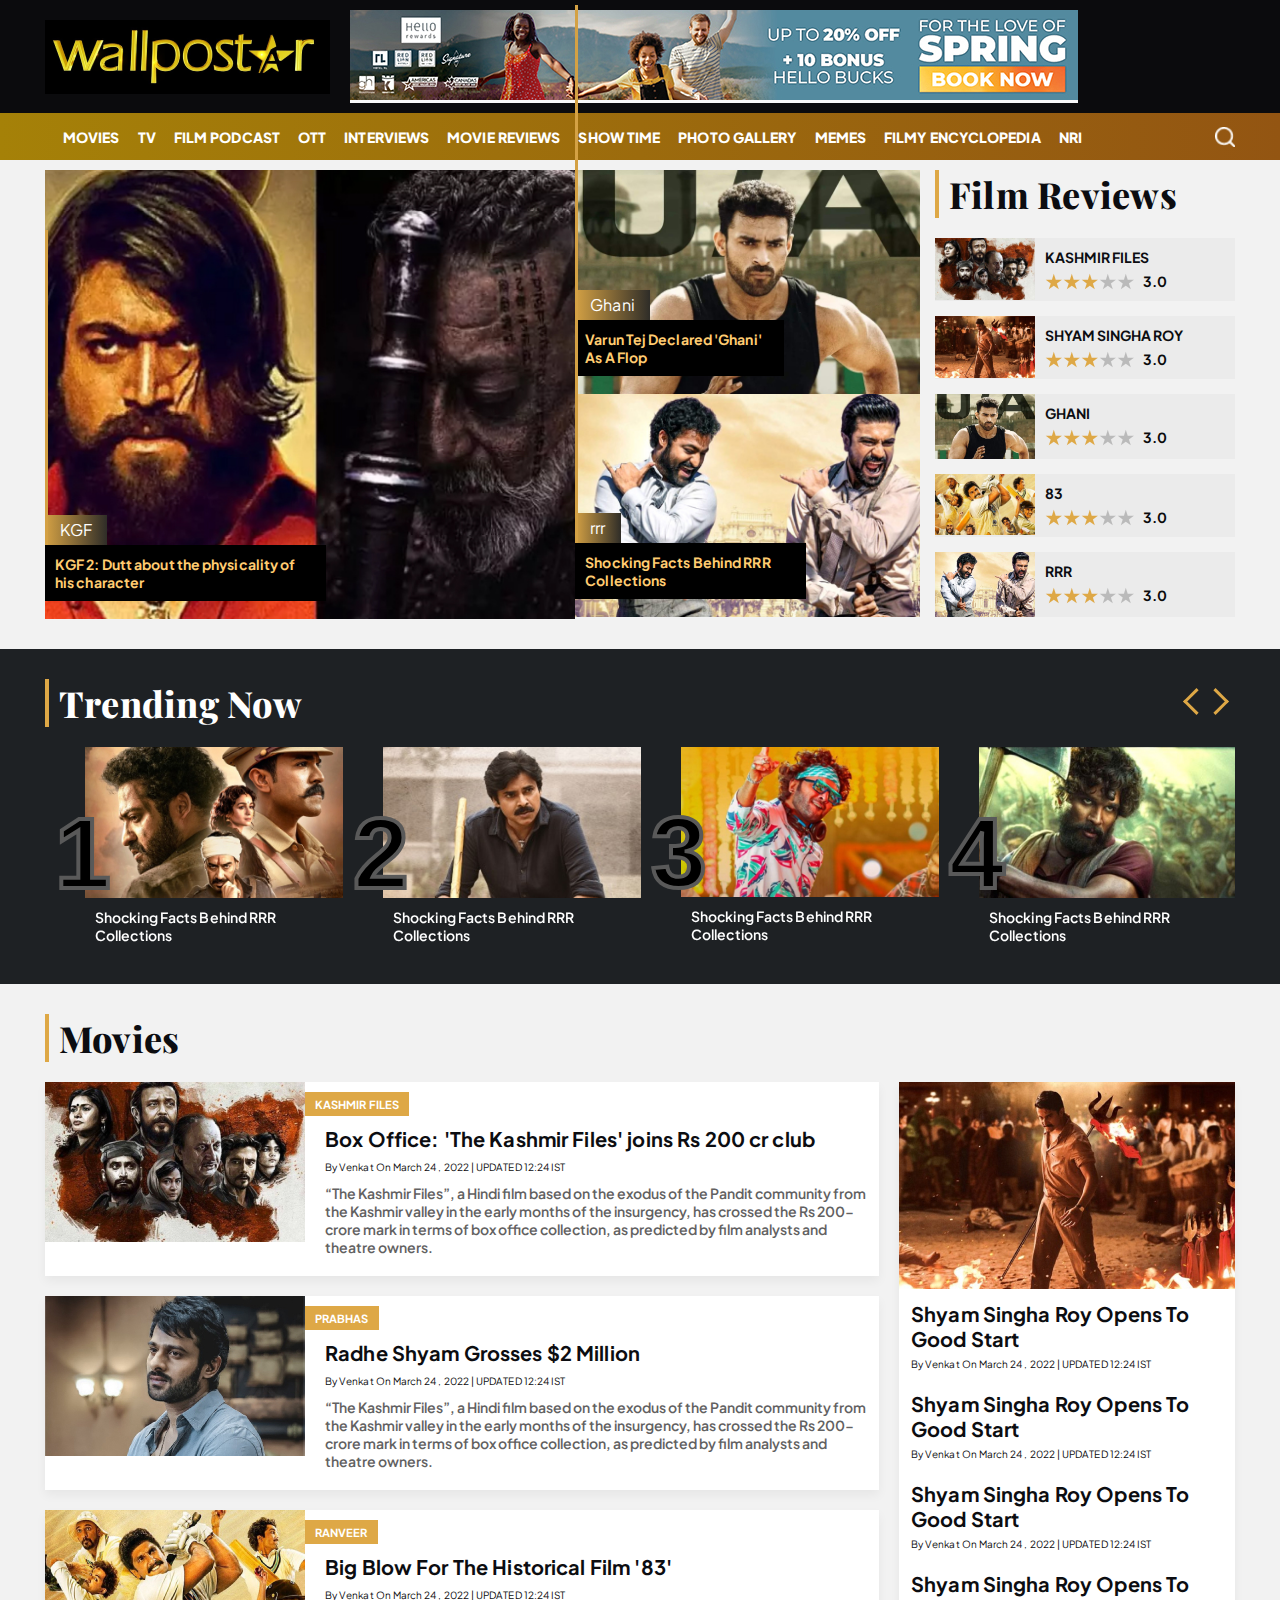
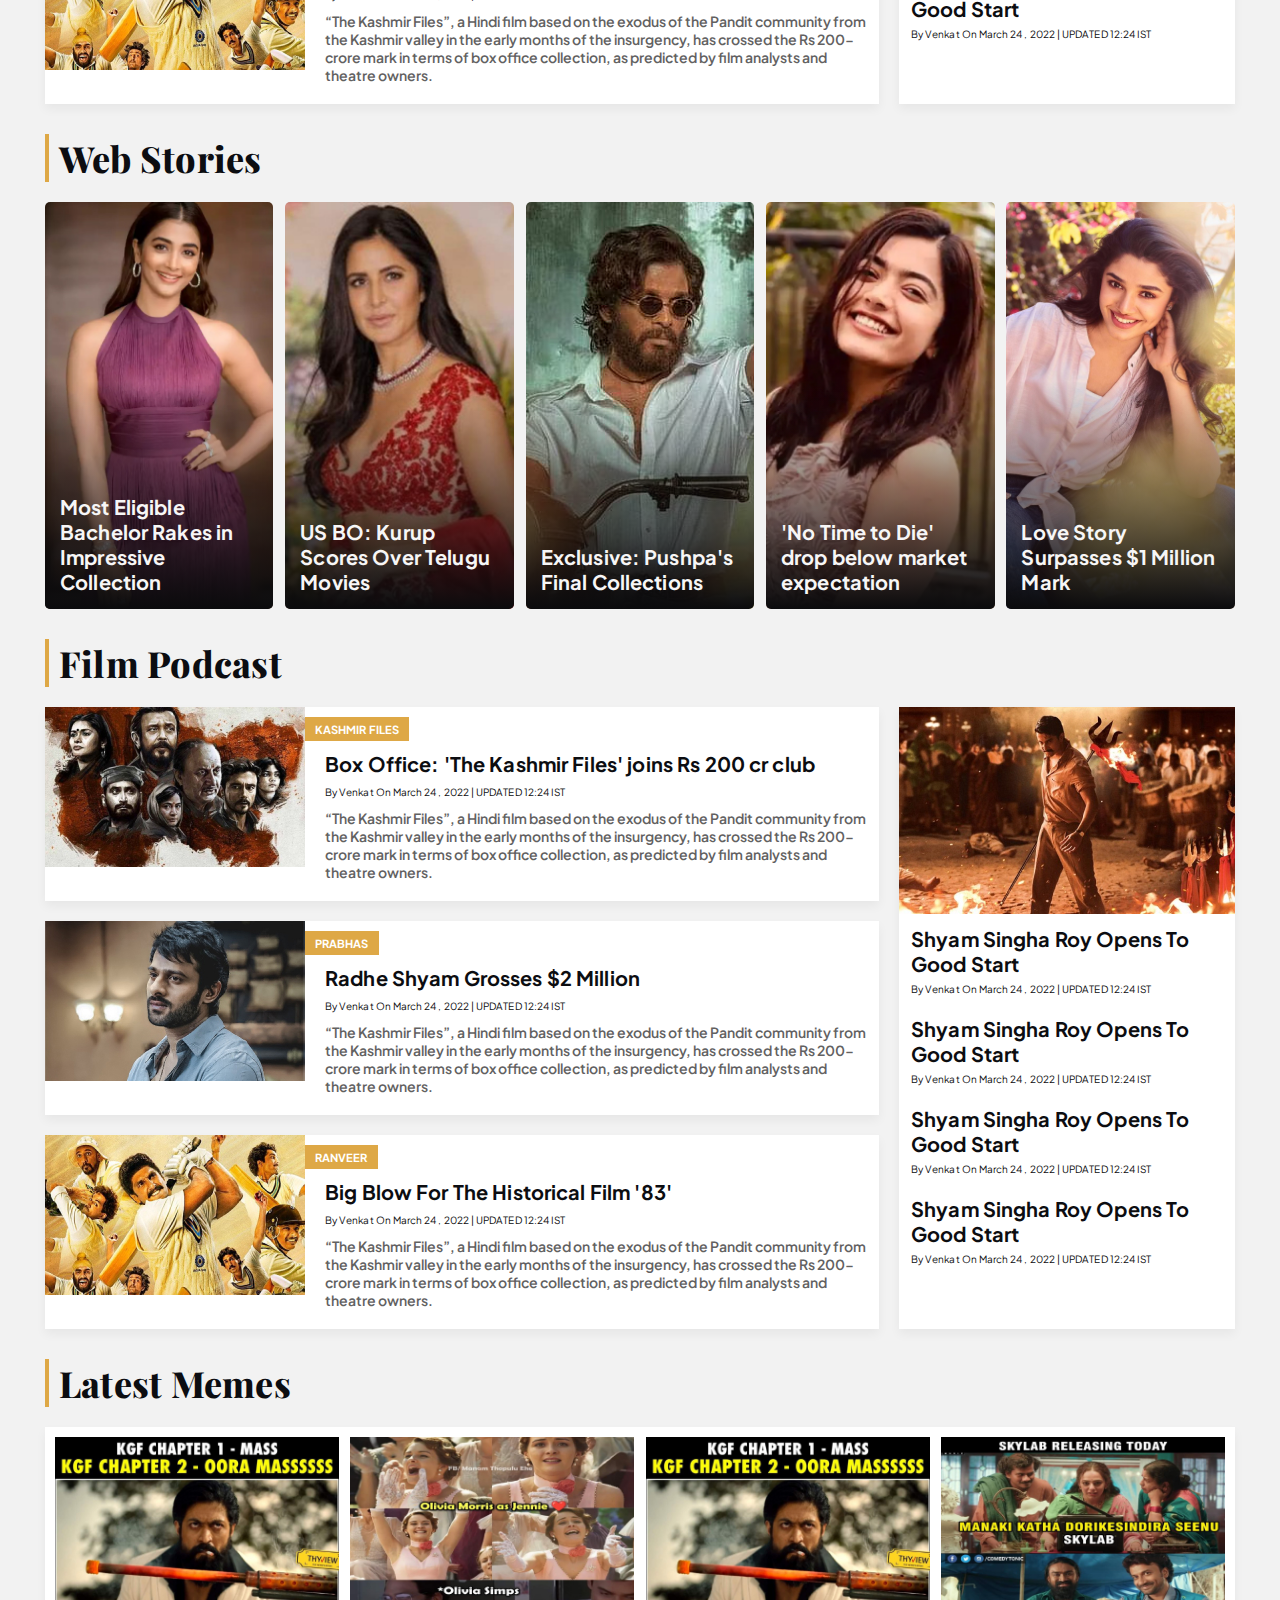
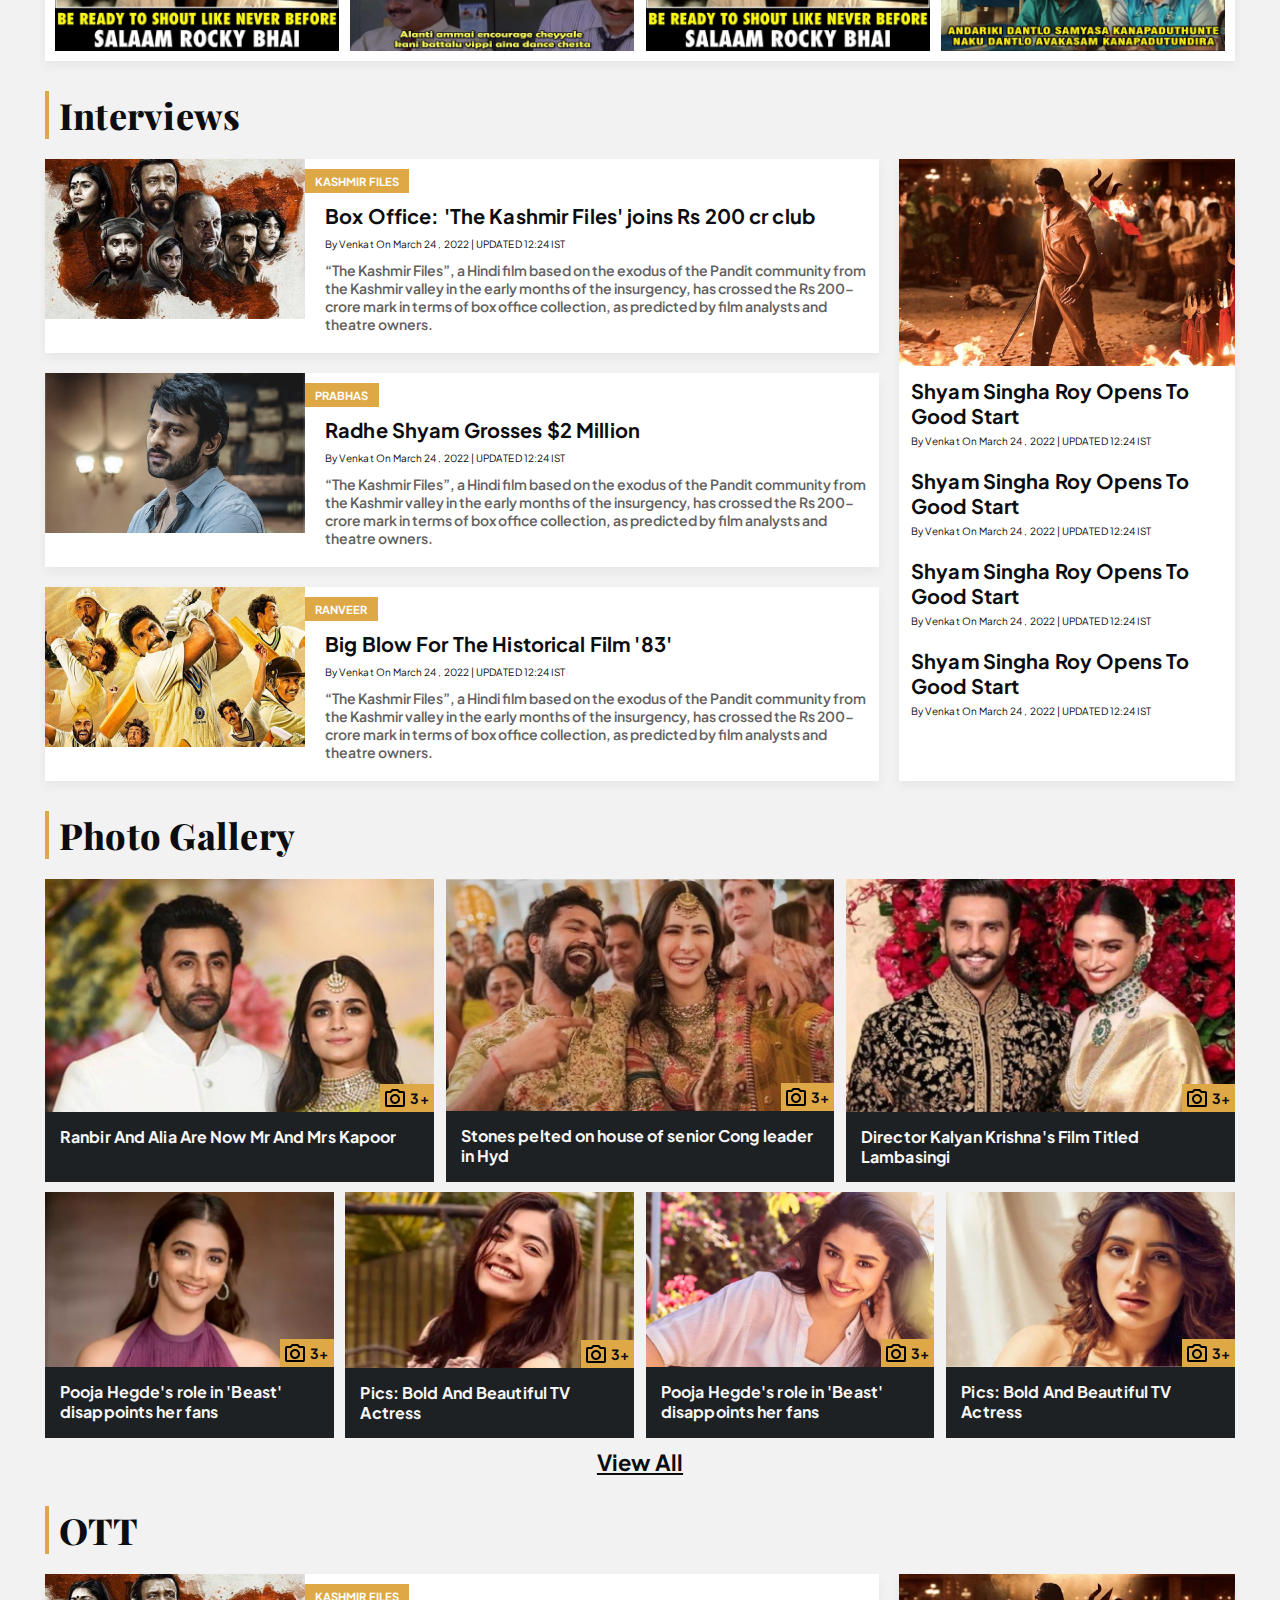
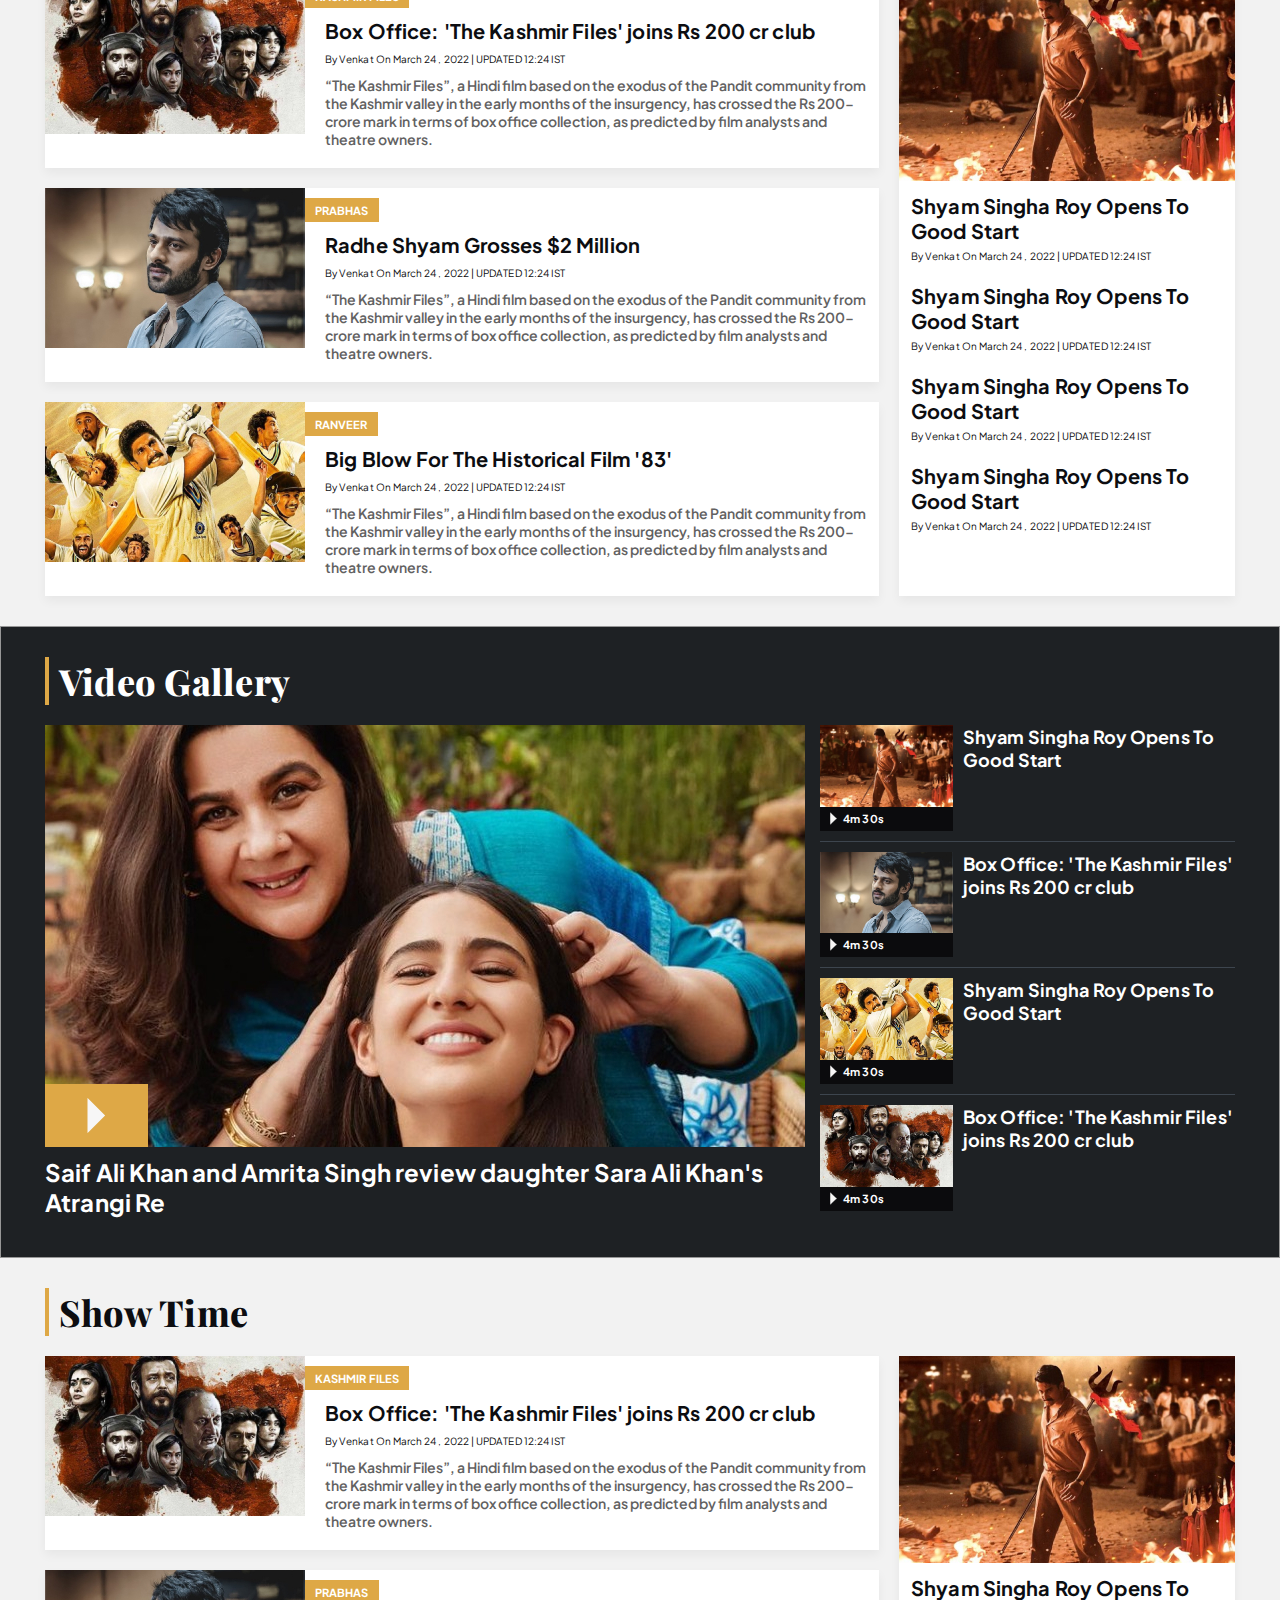
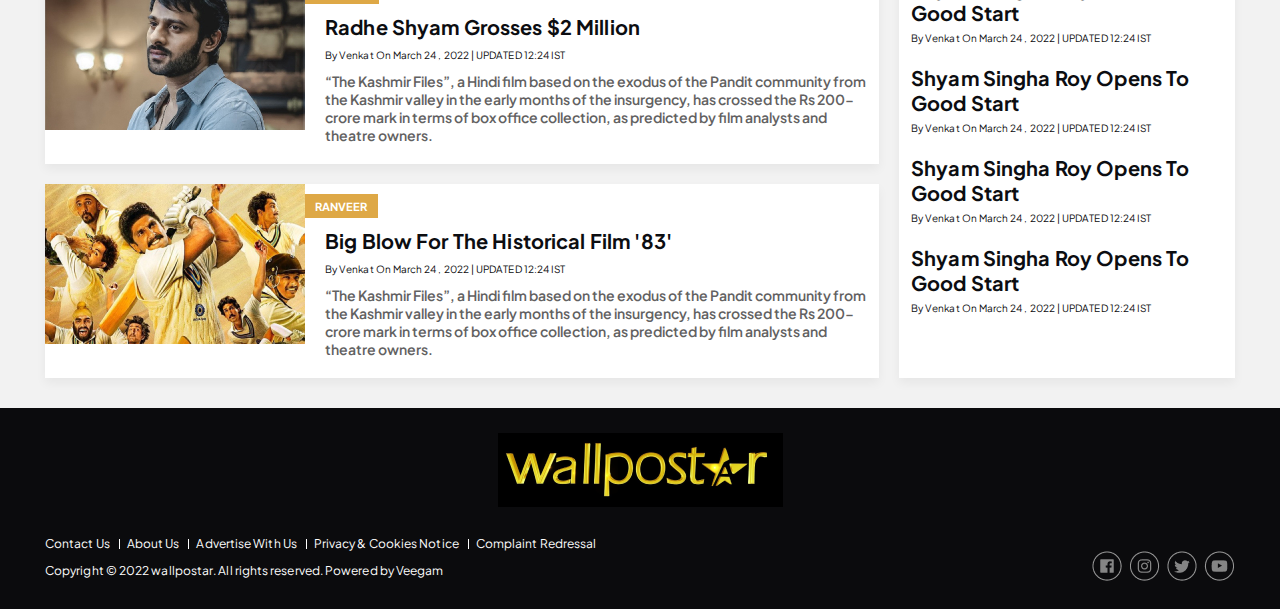
<file: index-bkp.html>
<!DOCTYPE html>
<html lang="en">

<head>
    <meta charset="UTF-8">
    <meta http-equiv="X-UA-Compatible" content="IE=edge">
    <meta name="viewport" content="width=device-width, initial-scale=1.0">
    <title>Homepage</title>
    <link rel="stylesheet" href="css/slick.css">
    <link rel="stylesheet" href="css/main.css">

    <link rel="preconnect" href="https://fonts.googleapis.com">
    <link rel="preconnect" href="https://fonts.gstatic.com" crossorigin>
    <link href="https://fonts.googleapis.com/css2?family=Plus+Jakarta+Sans:wght@400;500;600;700;800&display=swap"
        rel="stylesheet">
    <link href="https://fonts.googleapis.com/css2?family=Playfair+Display:wght@800&display=swap" rel="stylesheet">
</head>

<body>
    <header class="main-header">
        <div class="top_head">
            <div class="container">
                <h1 class="site_logo">
                    <a href="#"><img width="285" height="74" src="images/logo.png" alt=""></a>
                </h1>
                <div class="adsMain"><img src="images/728x90.jpg" alt=""></div>
            </div>
        </div>
        <div class="topNavBar">
            <div class="container">
                <div class="TopLMenu">
                    <div id="toggleNav"><span class="MenuBtn"><i></i><i></i><i></i></span></div>
                </div>
                <div class="TopMidMenu">
                    <div class="m_site_logo">
                        <a href="#"><img width="169" height="44" src="images/logo.png" alt=""></a>
                    </div>
                    <ul>
                        <li><a href="#"></a></li>
                        <li><a href="#">Movies</a></li>
                        <li><a href="#">TV</a></li>
                        <li><a href="#">FILM PODCAST</a></li>
                        <li><a href="#">OTT</a></li>
                        <li><a href="#">INTERVIEWS</a></li>
                        <li><a href="#">MOVIE REVIEWS</a></li>
                        <li><a href="#">SHOW TIME</a></li>
                        <li><a href="#">PHOTO GALLERY</a></li>
                        <li><a href="#">Memes</a></li>
                        <li><a href="#">FILMY ENCYCLOPEDIA</a></li>
                        <li><a href="#">NRI</a></li>
                    </ul>
                </div>
                <div class="topRmenu">
                    <div class="topSearch">
                        <div class="search-icon"><i class="search_btn"></i></div>
                        <form action="" method="get" id="headerSearch" class="search" style="display: none;">
                            <div class="search-box">
                                <input autocomplete="off" placeholder="Search Here..." type="text" value=""
                                    id="searchText2" name="q">
                                <button class="search-form-btn" type="submit"><span>Search</span></button>
                            </div>
                        </form>
                    </div>
                </div>
            </div>
            <div id="megaMenu" class="menuNavigation">
                <div class="container">
                    <div class="trending_link">
                        <a href="#">
                            <strong>Trending News</strong>
                            <span>View</span>
                        </a>
                    </div>
                    <ul class="listItems">
                        <li><a title="Lifestyle" href="/lifestyle" class="menuHead">Lifestyle</a><span></span>
                            <ul class="subItems">
                                <li><a href="/lifestyle/beauty-tips">Beauty</a></li>
                                <li><a href="/lifestyle/diet">Food &amp; Drink</a></li>
                                <li><a href="/lifestyle/fashion">Fashion</a></li>
                                <li><a href="/lifestyle/relationships">Relationships</a></li>
                                <li><a href="/lifestyle/spirituality">Spirituality&nbsp;</a></li>
                                <li><a href="/lifestyle/fitness">Wellness</a></li>
                                <li><a href="/lifestyle/travel">Travel</a></li>
                            </ul>
                        </li>
                        <li><a title="Photos" href="/photogallery" class="menuHead">Photos</a><span></span>
                            <ul class="subItems">
                                <li><a href="/photogallery/auto-images">Auto</a></li>
                                <li><a href="/photogallery/entertainment-images">Entertainment</a></li>
                                <li><a href="/photogallery/india-images">India</a></li>
                                <li><a href="/photogallery/lifestyle-images">Lifestyle</a></li>
                                <li><a href="/photogallery/science-images">Science</a></li>
                                <li><a href="/photogallery/sports-images">Sports</a></li>
                                <li><a href="/photogallery/tech-images">Tech</a></li>
                                <li><a href="/photogallery/world-images">World</a></li>
                                <li><a href="/art-culture">Art &amp; Culture</a></li>
                            </ul>
                        </li>
                        <li><a title="Videos" href="/videos" class="menuHead">Videos</a><span></span>
                            <ul class="subItems">
                                <li><a href="/videos/business-videos">Business</a></li>
                                <li><a href="/videos/elections-videos">Elections</a></li>
                                <li><a href="/videos/entertainment-videos">Entertainment</a></li>
                                <li><a href="/videos/india-videos">India</a></li>
                                <li><a href="/videos/sports-videos">Sports</a></li>
                                <li><a href="/videos/technology-videos">Technology</a></li>
                                <li><a href="/videos/world-videos">World</a></li>
                            </ul>
                        </li>
                        <li><a title="Entertainment" href="/entertainment"
                                class="menuHead">Entertainment</a><span></span>
                            <ul class="subItems">
                                <li><a href="/entertainment/bigg-boss">Bigg Boss</a></li>
                                <li><a href="/entertainment/bollywood">Bollywood</a></li>
                                <li><a href="/entertainment/hollywood">Hollywood</a></li>
                                <li><a href="/entertainment/movie-review">Movie Reviews</a></li>
                                <li><a href="/entertainment/ott">OTT</a></li>
                                <li><a href="/entertainment/regional-cinema">Regional Cinema</a></li>
                                <li><a href="/entertainment/television">Television</a></li>
                            </ul>
                        </li>
                        <li><a title="Business" href="/business" class="menuHead">Business</a><span></span>
                            <ul class="subItems">
                                <li><a href="/business/commodities">Commodities</a></li>
                                <li><a href="/business/companies">Companies</a></li>
                                <li><a href="/business/personal-finance">Personal Finance</a></li>
                                <li><a href="/business/economy">Economy</a></li>
                                <li><a href="/business/gold-and-silver">Gold and Silver</a></li>
                                <li><a href="/business/markets">Markets</a></li>
                                <li><a href="/business/other-news">Startups&nbsp;</a></li>
                            </ul>
                        </li>
                        <li><a title="Crime" href="/crime" class="menuHead">Crime</a>
                            <ul class="subItems"></ul>
                        </li>
                        <li><a title="Agriculture" href="/agriculture" class="menuHead">Agriculture</a>
                            <ul class="subItems"></ul>
                        </li>
                        <li><a title="Auto" href="/auto" class="menuHead">Auto</a>
                            <ul class="subItems"></ul>
                        </li>
                        <li><a title="Defence" href="/defence" class="menuHead">Defence</a>
                            <ul class="subItems"></ul>
                        </li>
                        <li><a title="Art &amp; Culture" href="/art-culture" class="menuHead">Art &amp;
                                Culture</a><span></span>
                            <ul class="subItems">
                                <li><a href="/art-culture/cinema">Cinema</a></li>
                                <li><a href="/art-culture/theatre">Theatre</a></li>
                                <li><a href="/art-culture/music">Music</a></li>
                                <li><a href="/art-culture/books">Books</a></li>
                                <li><a href="/art-culture/society">Society</a></li>
                                <li><a href="/art-culture/podcast">Podcast</a></li>
                            </ul>
                        </li>
                        <li><a title="Opinion / Blogs" href="/opinion-blogs" class="menuHead">Opinion /
                                Blogs</a>
                            <ul class="subItems"></ul>
                        </li>
                    </ul>
                    <div class="header_social">
                        <strong>follow us:</strong>
                        <ul>
                            <li><a href="#"><img src="images/fb.png" alt=""></a></li>
                            <li><a href="#"><img src="images/insta.png" alt=""></a></li>
                            <li><a href="#"><img src="images/twit.png" alt=""></a></li>
                            <li><a href="#"><img src="images/yt.png" alt=""></a></li>
                        </ul>
                    </div>
                </div>
            </div>
        </div>
    </header>
    <div class="container-fluid">
        <div class="TopNewsGrid">
            <div class="container">
                <div class="leftColumn">
                    <div class="grid-col">
                        <figure>
                            <div class="image-container">
                                <a href="#"><img src="images/kgf2.jpg" alt=""></a>
                            </div>
                            <figcaption>
                                <a href="#">
                                    <div class="grid-title"><span>KGF</span></div>
                                    <h2 class="grid-subtitle">KGF 2: Dutt about the physicality of his character</h2>
                                </a>
                            </figcaption>
                        </figure>
                    </div>
                    <div class="grid-col">
                        <figure>
                            <div class="image-container">
                                <a href="#"><img src="images/ghani.jpg" alt=""></a>
                            </div>
                            <figcaption>
                                <a href="#">
                                    <div class="grid-title"><span>Ghani</span></div>
                                    <h2 class="grid-subtitle">Varun Tej Declared 'Ghani' As A Flop</h2>
                                </a>
                            </figcaption>
                        </figure>
                        <figure>
                            <div class="image-container">
                                <a href="#"><img src="images/rrr.jpg" alt=""></a>
                            </div>
                            <figcaption>
                                <a href="#">
                                    <div class="grid-title"><span>rrr</span></div>
                                    <h2 class="grid-subtitle">Shocking Facts Behind RRR Collections</h2>
                                </a>
                            </figcaption>
                        </figure>
                    </div>
                </div>
                <div class="rightColumn">
                    <div class="common_heading">
                        <h2><a href="#">film reviews</a></h2>
                    </div>
                    <div class="movie_review_wrapper">
                        <figure>
                            <div class="imgwrap">
                                <a href="#"><img src="images/kashmir-files.jpg" alt=""></a>
                            </div>
                            <figcaption>
                                <h3><a href="#">Kashmir Files</a></h3>
                                <div class="starRatings" style="--rating: 3;--star-background:#dea846"><strong>3.0</strong></div>
                            </figcaption>
                        </figure>
                        <figure>
                            <div class="imgwrap">
                                <a href="#"><img src="images/ssr.jpg" alt=""></a>
                            </div>
                            <figcaption>
                                <h3><a href="#">shyam singha roy</a></h3>
                                <div class="starRatings" style="--rating: 3;--star-background:#dea846"><strong>3.0</strong></div>
                            </figcaption>
                        </figure>
                        <figure>
                            <div class="imgwrap">
                                <a href="#"><img src="images/ghani.jpg" alt=""></a>
                            </div>
                            <figcaption>
                                <h3><a href="#">ghani</a></h3>
                                <div class="starRatings" style="--rating: 3;--star-background:#dea846"><strong>3.0</strong></div>
                            </figcaption>
                        </figure>
                        <figure>
                            <div class="imgwrap">
                                <a href="#"><img src="images/83.jpg" alt=""></a>
                            </div>
                            <figcaption>
                                <h3><a href="#">83</a></h3>
                                <div class="starRatings" style="--rating: 3;--star-background:#dea846"><strong>3.0</strong></div>
                            </figcaption>
                        </figure>
                        <figure>
                            <div class="imgwrap">
                                <a href="#"><img src="images/rrr.jpg" alt=""></a>
                            </div>
                            <figcaption>
                                <h3><a href="#">rrr</a></h3>
                                <div class="starRatings" style="--rating: 3;--star-background:#dea846"><strong>3.0</strong></div>
                            </figcaption>
                        </figure>
                    </div>
                </div>
            </div>
        </div>
        <div class="trending_section">
            <div class="container">
                <div class="common_heading">
                    <h2><a href="#">trending now</a></h2>
                    <span class="Arrows"></span>
                </div>
                <div class="TrendCarousel">
                    <div class="slideWrap">
                        <div class="imgwrap">
                            <span class="trendcount">1</span>
                            <a href="#"><img src="images/trend1.jpg" alt=""></a>
                        </div>
                        <h3><a href="#">shocking facts behind RRR collections</a></h3>
                    </div>
                    <div class="slideWrap">
                        <div class="imgwrap">
                            <span class="trendcount">2</span>
                            <a href="#"><img src="images/trend2.jpg" alt=""></a>
                        </div>
                        <h3><a href="#">shocking facts behind RRR collections</a></h3>
                    </div>
                    <div class="slideWrap">
                        <div class="imgwrap">
                            <span class="trendcount">3</span>
                            <a href="#"><img src="images/trend3.jpg" alt=""></a>
                        </div>
                        <h3><a href="#">shocking facts behind RRR collections</a></h3>
                    </div>
                    <div class="slideWrap">
                        <div class="imgwrap">
                            <span class="trendcount">4</span>
                            <a href="#"><img src="images/trend4.jpg" alt=""></a>
                        </div>
                        <h3><a href="#">shocking facts behind RRR collections</a></h3>
                    </div>
                    <div class="slideWrap">
                        <div class="imgwrap">
                            <span class="trendcount">5</span>
                            <a href="#"><img src="images/trend1.jpg" alt=""></a>
                        </div>
                        <h3><a href="#">shocking facts behind RRR collections</a></h3>
                    </div>
                    <div class="slideWrap">
                        <div class="imgwrap">
                            <span class="trendcount">6</span>
                            <a href="#"><img src="images/trend2.jpg" alt=""></a>
                        </div>
                        <h3><a href="#">shocking facts behind RRR collections</a></h3>
                    </div>
                    <div class="slideWrap">
                        <div class="imgwrap">
                            <span class="trendcount">7</span>
                            <a href="#"><img src="images/trend3.jpg" alt=""></a>
                        </div>
                        <h3><a href="#">shocking facts behind RRR collections</a></h3>
                    </div>
                    <div class="slideWrap">
                        <div class="imgwrap">
                            <span class="trendcount">8</span>
                            <a href="#"><img src="images/trend4.jpg" alt=""></a>
                        </div>
                        <h3><a href="#">shocking facts behind RRR collections</a></h3>
                    </div>
                    <div class="slideWrap">
                        <div class="imgwrap">
                            <span class="trendcount">9</span>
                            <a href="#"><img src="images/trend1.jpg" alt=""></a>
                        </div>
                        <h3><a href="#">shocking facts behind RRR collections</a></h3>
                    </div>
                    <div class="slideWrap">
                        <div class="imgwrap">
                            <span class="trendcount">10</span>
                            <a href="#"><img src="images/trend2.jpg" alt=""></a>
                        </div>
                        <h3><a href="#">shocking facts behind RRR collections</a></h3>
                    </div>
                </div>
            </div>
        </div>
        <div class="common_wrapper">
            <div class="container">
                <div class="common_heading">
                    <h2><a href="#">movies</a></h2>
                </div>
                <div class="twoColumnLayout">
                    <div class="leftColumn">
                        <figure>
                            <div class="imgwrap">
                                <a href="#"><img src="images/kashmir-files.jpg" alt=""></a>
                            </div>
                            <figcaption>
                                <div class="cat_tag"><a href="#">KASHMIR FILES</a></div>
                                <h3><a href="#">Box Office: 'The Kashmir Files' joins Rs 200 cr club</a></h3>
                                <div class="author_date_time">
                                    <a href="#">By Venkat</a>
                                    <span>On March 24 , 2022 | UPDATED 12:24 IST</span>
                                </div>
                                <p>“The Kashmir Files”, a Hindi film based on the exodus of the Pandit community from
                                    the Kashmir valley in the early months of the insurgency, has crossed the Rs
                                    200-crore mark in terms of box office collection, as predicted by film analysts and
                                    theatre owners.</p>
                            </figcaption>
                        </figure>
                        <figure>
                            <div class="imgwrap">
                                <a href="#"><img src="images/radhe-shyam.jpg" alt=""></a>
                            </div>
                            <figcaption>
                                <div class="cat_tag"><a href="#">PRABHAS</a></div>
                                <h3><a href="#">Radhe Shyam Grosses $2 Million</a></h3>
                                <div class="author_date_time">
                                    <a href="#">By Venkat</a>
                                    <span>On March 24 , 2022 | UPDATED 12:24 IST</span>
                                </div>
                                <p>“The Kashmir Files”, a Hindi film based on the exodus of the Pandit community from
                                    the Kashmir valley in the early months of the insurgency, has crossed the Rs
                                    200-crore mark in terms of box office collection, as predicted by film analysts and
                                    theatre owners.</p>
                            </figcaption>
                        </figure>
                        <figure>
                            <div class="imgwrap">
                                <a href="#"><img src="images/83.jpg" alt=""></a>
                            </div>
                            <figcaption>
                                <div class="cat_tag"><a href="#">RANVEER</a></div>
                                <h3><a href="#">Big Blow For The Historical Film '83'</a></h3>
                                <div class="author_date_time">
                                    <a href="#">By Venkat</a>
                                    <span>On March 24 , 2022 | UPDATED 12:24 IST</span>
                                </div>
                                <p>“The Kashmir Files”, a Hindi film based on the exodus of the Pandit community from
                                    the Kashmir valley in the early months of the insurgency, has crossed the Rs
                                    200-crore mark in terms of box office collection, as predicted by film analysts and
                                    theatre owners.</p>
                            </figcaption>
                        </figure>
                    </div>
                    <div class="rightColumn">
                        <figure>
                            <div class="imgwrap">
                                <a href="#"><img src="images/ssr.jpg" alt=""></a>
                            </div>
                            <figcaption>
                                <h3><a href="#">Shyam Singha Roy Opens To Good Start</a></h3>
                                <div class="author_date_time">
                                    <a href="#">By Venkat</a>
                                    <span>On March 24 , 2022 | UPDATED 12:24 IST</span>
                                </div>
                            </figcaption>
                        </figure>
                        <figure class="list-wrap">
                            <figcaption>
                                <ul>
                                    <li>
                                        <h3><a href="#">Shyam Singha Roy Opens To Good Start</a></h3>
                                        <div class="author_date_time">
                                            <a href="#">By Venkat</a>
                                            <span>On March 24 , 2022 | UPDATED 12:24 IST</span>
                                        </div>
                                    </li>
                                    <li>
                                        <h3><a href="#">Shyam Singha Roy Opens To Good Start</a></h3>
                                        <div class="author_date_time">
                                            <a href="#">By Venkat</a>
                                            <span>On March 24 , 2022 | UPDATED 12:24 IST</span>
                                        </div>
                                    </li>
                                    <li>
                                        <h3><a href="#">Shyam Singha Roy Opens To Good Start</a></h3>
                                        <div class="author_date_time">
                                            <a href="#">By Venkat</a>
                                            <span>On March 24 , 2022 | UPDATED 12:24 IST</span>
                                        </div>
                                    </li>
                                </ul>
                            </figcaption>
                        </figure>
                    </div>
                </div>
            </div>
        </div>
        <div class="web-stories">
            <div class="container">
                <div class="common_heading">
                    <h2><a href="#">web stories</a></h2>
                </div>
                <div class="webStoryWrapper">
                    <figure>
                        <div class="image-container">
                            <a href="#"><img src="images/pooja.jpg" alt=""></a>
                        </div>
                        <figcaption>
                            <h3><a href="#">Most Eligible Bachelor Rakes in Impressive Collection</a></h3>
                        </figcaption>
                    </figure>
                    <figure>
                        <div class="image-container">
                            <a href="#"><img src="images/katrina.jpg" alt=""></a>
                        </div>
                        <figcaption>
                            <h3><a href="#">US BO: Kurup Scores Over Telugu Movies</a></h3>
                        </figcaption>
                    </figure>
                    <figure>
                        <div class="image-container">
                            <a href="#"><img src="images/pushpa.jpg" alt=""></a>
                        </div>
                        <figcaption>
                            <h3><a href="#">Exclusive: Pushpa's Final Collections</a></h3>
                        </figcaption>
                    </figure>
                    <figure>
                        <div class="image-container">
                            <a href="#"><img src="images/rashmika.jpg" alt=""></a>
                        </div>
                        <figcaption>
                            <h3><a href="#">'No Time to Die' drop below market expectation</a></h3>
                        </figcaption>
                    </figure>
                    <figure>
                        <div class="image-container">
                            <a href="#"><img src="images/Bitmap.jpg" alt=""></a>
                        </div>
                        <figcaption>
                            <h3><a href="#">Love Story Surpasses $1 Million Mark</a></h3>
                        </figcaption>
                    </figure>
                </div>
            </div>
        </div>
        <div class="common_wrapper">
            <div class="container">
                <div class="common_heading">
                    <h2><a href="#">film podcast</a></h2>
                </div>
                <div class="twoColumnLayout">
                    <div class="leftColumn">
                        <figure>
                            <div class="imgwrap">
                                <a href="#"><img src="images/kashmir-files.jpg" alt=""></a>
                            </div>
                            <figcaption>
                                <div class="cat_tag"><a href="#">KASHMIR FILES</a></div>
                                <h3><a href="#">Box Office: 'The Kashmir Files' joins Rs 200 cr club</a></h3>
                                <div class="author_date_time">
                                    <a href="#">By Venkat</a>
                                    <span>On March 24 , 2022 | UPDATED 12:24 IST</span>
                                </div>
                                <p>“The Kashmir Files”, a Hindi film based on the exodus of the Pandit community from
                                    the Kashmir valley in the early months of the insurgency, has crossed the Rs
                                    200-crore mark in terms of box office collection, as predicted by film analysts and
                                    theatre owners.</p>
                            </figcaption>
                        </figure>
                        <figure>
                            <div class="imgwrap">
                                <a href="#"><img src="images/radhe-shyam.jpg" alt=""></a>
                            </div>
                            <figcaption>
                                <div class="cat_tag"><a href="#">PRABHAS</a></div>
                                <h3><a href="#">Radhe Shyam Grosses $2 Million</a></h3>
                                <div class="author_date_time">
                                    <a href="#">By Venkat</a>
                                    <span>On March 24 , 2022 | UPDATED 12:24 IST</span>
                                </div>
                                <p>“The Kashmir Files”, a Hindi film based on the exodus of the Pandit community from
                                    the Kashmir valley in the early months of the insurgency, has crossed the Rs
                                    200-crore mark in terms of box office collection, as predicted by film analysts and
                                    theatre owners.</p>
                            </figcaption>
                        </figure>
                        <figure>
                            <div class="imgwrap">
                                <a href="#"><img src="images/83.jpg" alt=""></a>
                            </div>
                            <figcaption>
                                <div class="cat_tag"><a href="#">RANVEER</a></div>
                                <h3><a href="#">Big Blow For The Historical Film '83'</a></h3>
                                <div class="author_date_time">
                                    <a href="#">By Venkat</a>
                                    <span>On March 24 , 2022 | UPDATED 12:24 IST</span>
                                </div>
                                <p>“The Kashmir Files”, a Hindi film based on the exodus of the Pandit community from
                                    the Kashmir valley in the early months of the insurgency, has crossed the Rs
                                    200-crore mark in terms of box office collection, as predicted by film analysts and
                                    theatre owners.</p>
                            </figcaption>
                        </figure>
                    </div>
                    <div class="rightColumn">
                        <figure>
                            <div class="imgwrap">
                                <a href="#"><img src="images/ssr.jpg" alt=""></a>
                            </div>
                            <figcaption>
                                <h3><a href="#">Shyam Singha Roy Opens To Good Start</a></h3>
                                <div class="author_date_time">
                                    <a href="#">By Venkat</a>
                                    <span>On March 24 , 2022 | UPDATED 12:24 IST</span>
                                </div>
                            </figcaption>
                        </figure>
                        <figure class="list-wrap">
                            <figcaption>
                                <ul>
                                    <li>
                                        <h3><a href="#">Shyam Singha Roy Opens To Good Start</a></h3>
                                        <div class="author_date_time">
                                            <a href="#">By Venkat</a>
                                            <span>On March 24 , 2022 | UPDATED 12:24 IST</span>
                                        </div>
                                    </li>
                                    <li>
                                        <h3><a href="#">Shyam Singha Roy Opens To Good Start</a></h3>
                                        <div class="author_date_time">
                                            <a href="#">By Venkat</a>
                                            <span>On March 24 , 2022 | UPDATED 12:24 IST</span>
                                        </div>
                                    </li>
                                    <li>
                                        <h3><a href="#">Shyam Singha Roy Opens To Good Start</a></h3>
                                        <div class="author_date_time">
                                            <a href="#">By Venkat</a>
                                            <span>On March 24 , 2022 | UPDATED 12:24 IST</span>
                                        </div>
                                    </li>
                                </ul>
                            </figcaption>
                        </figure>
                    </div>
                </div>
            </div>
        </div>
        <div class="container">
            <div class="common_heading">
                <h2><a href="#">Latest Memes</a></h2>
            </div>
            <div class="memes_wrapper">
                <ul>
                    <li><a href="#"><img src="images/meme1.jpg" alt=""></a></li>
                    <li><a href="#"><img src="images/meme2.jpg" alt=""></a></li>
                    <li><a href="#"><img src="images/meme1.jpg" alt=""></a></li>
                    <li><a href="#"><img src="images/meme3.jpg" alt=""></a></li>
                </ul>
            </div>
        </div>
        <div class="common_wrapper">
            <div class="container">
                <div class="common_heading">
                    <h2><a href="#">Interviews</a></h2>
                </div>
                <div class="twoColumnLayout">
                    <div class="leftColumn">
                        <figure>
                            <div class="imgwrap">
                                <a href="#"><img src="images/kashmir-files.jpg" alt=""></a>
                            </div>
                            <figcaption>
                                <div class="cat_tag"><a href="#">KASHMIR FILES</a></div>
                                <h3><a href="#">Box Office: 'The Kashmir Files' joins Rs 200 cr club</a></h3>
                                <div class="author_date_time">
                                    <a href="#">By Venkat</a>
                                    <span>On March 24 , 2022 | UPDATED 12:24 IST</span>
                                </div>
                                <p>“The Kashmir Files”, a Hindi film based on the exodus of the Pandit community from
                                    the Kashmir valley in the early months of the insurgency, has crossed the Rs
                                    200-crore mark in terms of box office collection, as predicted by film analysts and
                                    theatre owners.</p>
                            </figcaption>
                        </figure>
                        <figure>
                            <div class="imgwrap">
                                <a href="#"><img src="images/radhe-shyam.jpg" alt=""></a>
                            </div>
                            <figcaption>
                                <div class="cat_tag"><a href="#">PRABHAS</a></div>
                                <h3><a href="#">Radhe Shyam Grosses $2 Million</a></h3>
                                <div class="author_date_time">
                                    <a href="#">By Venkat</a>
                                    <span>On March 24 , 2022 | UPDATED 12:24 IST</span>
                                </div>
                                <p>“The Kashmir Files”, a Hindi film based on the exodus of the Pandit community from
                                    the Kashmir valley in the early months of the insurgency, has crossed the Rs
                                    200-crore mark in terms of box office collection, as predicted by film analysts and
                                    theatre owners.</p>
                            </figcaption>
                        </figure>
                        <figure>
                            <div class="imgwrap">
                                <a href="#"><img src="images/83.jpg" alt=""></a>
                            </div>
                            <figcaption>
                                <div class="cat_tag"><a href="#">RANVEER</a></div>
                                <h3><a href="#">Big Blow For The Historical Film '83'</a></h3>
                                <div class="author_date_time">
                                    <a href="#">By Venkat</a>
                                    <span>On March 24 , 2022 | UPDATED 12:24 IST</span>
                                </div>
                                <p>“The Kashmir Files”, a Hindi film based on the exodus of the Pandit community from
                                    the Kashmir valley in the early months of the insurgency, has crossed the Rs
                                    200-crore mark in terms of box office collection, as predicted by film analysts and
                                    theatre owners.</p>
                            </figcaption>
                        </figure>
                    </div>
                    <div class="rightColumn">
                        <figure>
                            <div class="imgwrap">
                                <a href="#"><img src="images/ssr.jpg" alt=""></a>
                            </div>
                            <figcaption>
                                <h3><a href="#">Shyam Singha Roy Opens To Good Start</a></h3>
                                <div class="author_date_time">
                                    <a href="#">By Venkat</a>
                                    <span>On March 24 , 2022 | UPDATED 12:24 IST</span>
                                </div>
                            </figcaption>
                        </figure>
                        <figure class="list-wrap">
                            <figcaption>
                                <ul>
                                    <li>
                                        <h3><a href="#">Shyam Singha Roy Opens To Good Start</a></h3>
                                        <div class="author_date_time">
                                            <a href="#">By Venkat</a>
                                            <span>On March 24 , 2022 | UPDATED 12:24 IST</span>
                                        </div>
                                    </li>
                                    <li>
                                        <h3><a href="#">Shyam Singha Roy Opens To Good Start</a></h3>
                                        <div class="author_date_time">
                                            <a href="#">By Venkat</a>
                                            <span>On March 24 , 2022 | UPDATED 12:24 IST</span>
                                        </div>
                                    </li>
                                    <li>
                                        <h3><a href="#">Shyam Singha Roy Opens To Good Start</a></h3>
                                        <div class="author_date_time">
                                            <a href="#">By Venkat</a>
                                            <span>On March 24 , 2022 | UPDATED 12:24 IST</span>
                                        </div>
                                    </li>
                                </ul>
                            </figcaption>
                        </figure>
                    </div>
                </div>
            </div>
        </div>
        <div class="photo-gallery">
            <div class="container">
                <div class="common_heading">
                    <h2><a href="#">Photo Gallery</a></h2>
                </div>
                <div class="gallery_wrapper">
                    <figure>
                        <div class="imgwrap">
                            <a href="#"><img src="images/gal1.jpg" alt=""></a>
                            <div class="gal-count">3+</div>
                        </div>
                        <figcaption>
                            <h3><a href="#">Ranbir And Alia Are Now Mr And Mrs Kapoor</a></h3>
                        </figcaption>
                    </figure>
                    <figure>
                        <div class="imgwrap">
                            <a href="#"><img src="images/gal2.jpg" alt=""></a>
                            <div class="gal-count">3+</div>
                        </div>
                        <figcaption>
                            <h3><a href="#">Stones pelted on house of senior Cong leader in Hyd</a></h3>
                        </figcaption>
                    </figure>
                    <figure>
                        <div class="imgwrap">
                            <a href="#"><img src="images/gal3.jpg" alt=""></a>
                            <div class="gal-count">3+</div>
                        </div>
                        <figcaption>
                            <h3><a href="#">Director Kalyan Krishna's Film Titled Lambasingi</a></h3>
                        </figcaption>
                    </figure>
                    <figure>
                        <div class="imgwrap">
                            <a href="#"><img src="images/gal4.jpg" alt=""></a>
                            <div class="gal-count">3+</div>
                        </div>
                        <figcaption>
                            <h3><a href="#">Pooja Hegde's role in 'Beast' disappoints her fans</a></h3>
                        </figcaption>
                    </figure>
                    <figure>
                        <div class="imgwrap">
                            <a href="#"><img src="images/gal5.jpg" alt=""></a>
                            <div class="gal-count">3+</div>
                        </div>
                        <figcaption>
                            <h3><a href="#">Pics: Bold And Beautiful TV Actress</a></h3>
                        </figcaption>
                    </figure>
                    <figure>
                        <div class="imgwrap">
                            <a href="#"><img src="images/gal6.jpg" alt=""></a>
                            <div class="gal-count">3+</div>
                        </div>
                        <figcaption>
                            <h3><a href="#">Pooja Hegde's role in 'Beast' disappoints her fans</a></h3>
                        </figcaption>
                    </figure>
                    <figure>
                        <div class="imgwrap">
                            <a href="#"><img src="images/gal7.jpg" alt=""></a>
                            <div class="gal-count">3+</div>
                        </div>
                        <figcaption>
                            <h3><a href="#">Pics: Bold And Beautiful TV Actress</a></h3>
                        </figcaption>
                    </figure>
                </div>
                <div class="view_all"><a href="#">view all</a></div>
            </div>
        </div>
        <div class="common_wrapper">
            <div class="container">
                <div class="common_heading">
                    <h2><a href="#">OTT</a></h2>
                </div>
                <div class="twoColumnLayout">
                    <div class="leftColumn">
                        <figure>
                            <div class="imgwrap">
                                <a href="#"><img src="images/kashmir-files.jpg" alt=""></a>
                            </div>
                            <figcaption>
                                <div class="cat_tag"><a href="#">KASHMIR FILES</a></div>
                                <h3><a href="#">Box Office: 'The Kashmir Files' joins Rs 200 cr club</a></h3>
                                <div class="author_date_time">
                                    <a href="#">By Venkat</a>
                                    <span>On March 24 , 2022 | UPDATED 12:24 IST</span>
                                </div>
                                <p>“The Kashmir Files”, a Hindi film based on the exodus of the Pandit community from
                                    the Kashmir valley in the early months of the insurgency, has crossed the Rs
                                    200-crore mark in terms of box office collection, as predicted by film analysts and
                                    theatre owners.</p>
                            </figcaption>
                        </figure>
                        <figure>
                            <div class="imgwrap">
                                <a href="#"><img src="images/radhe-shyam.jpg" alt=""></a>
                            </div>
                            <figcaption>
                                <div class="cat_tag"><a href="#">PRABHAS</a></div>
                                <h3><a href="#">Radhe Shyam Grosses $2 Million</a></h3>
                                <div class="author_date_time">
                                    <a href="#">By Venkat</a>
                                    <span>On March 24 , 2022 | UPDATED 12:24 IST</span>
                                </div>
                                <p>“The Kashmir Files”, a Hindi film based on the exodus of the Pandit community from
                                    the Kashmir valley in the early months of the insurgency, has crossed the Rs
                                    200-crore mark in terms of box office collection, as predicted by film analysts and
                                    theatre owners.</p>
                            </figcaption>
                        </figure>
                        <figure>
                            <div class="imgwrap">
                                <a href="#"><img src="images/83.jpg" alt=""></a>
                            </div>
                            <figcaption>
                                <div class="cat_tag"><a href="#">RANVEER</a></div>
                                <h3><a href="#">Big Blow For The Historical Film '83'</a></h3>
                                <div class="author_date_time">
                                    <a href="#">By Venkat</a>
                                    <span>On March 24 , 2022 | UPDATED 12:24 IST</span>
                                </div>
                                <p>“The Kashmir Files”, a Hindi film based on the exodus of the Pandit community from
                                    the Kashmir valley in the early months of the insurgency, has crossed the Rs
                                    200-crore mark in terms of box office collection, as predicted by film analysts and
                                    theatre owners.</p>
                            </figcaption>
                        </figure>
                    </div>
                    <div class="rightColumn">
                        <figure>
                            <div class="imgwrap">
                                <a href="#"><img src="images/ssr.jpg" alt=""></a>
                            </div>
                            <figcaption>
                                <h3><a href="#">Shyam Singha Roy Opens To Good Start</a></h3>
                                <div class="author_date_time">
                                    <a href="#">By Venkat</a>
                                    <span>On March 24 , 2022 | UPDATED 12:24 IST</span>
                                </div>
                            </figcaption>
                        </figure>
                        <figure class="list-wrap">
                            <figcaption>
                                <ul>
                                    <li>
                                        <h3><a href="#">Shyam Singha Roy Opens To Good Start</a></h3>
                                        <div class="author_date_time">
                                            <a href="#">By Venkat</a>
                                            <span>On March 24 , 2022 | UPDATED 12:24 IST</span>
                                        </div>
                                    </li>
                                    <li>
                                        <h3><a href="#">Shyam Singha Roy Opens To Good Start</a></h3>
                                        <div class="author_date_time">
                                            <a href="#">By Venkat</a>
                                            <span>On March 24 , 2022 | UPDATED 12:24 IST</span>
                                        </div>
                                    </li>
                                    <li>
                                        <h3><a href="#">Shyam Singha Roy Opens To Good Start</a></h3>
                                        <div class="author_date_time">
                                            <a href="#">By Venkat</a>
                                            <span>On March 24 , 2022 | UPDATED 12:24 IST</span>
                                        </div>
                                    </li>
                                </ul>
                            </figcaption>
                        </figure>
                    </div>
                </div>
            </div>
        </div>
        <div class="video-gallery">
            <div class="container">
                <div class="common_heading">
                    <h2><a href="#">Video Gallery</a></h2>
                </div>
                <div class="videoWrapper">
                    <div class="bigVideoWrap">
                        <figure>
                            <div class="imgwrap">
                                <a href="#">
                                    <img src="images/video.jpg" alt="">
                                    <span><i class="play_icon"></i></span>
                                </a>
                            </div>
                            <figcaption>
                                <h3><a href="#">Saif Ali Khan and Amrita Singh review daughter Sara Ali Khan's Atrangi
                                        Re</a></h3>
                            </figcaption>
                        </figure>
                    </div>
                    <div class="videoListWrap">
                        <figure>
                            <div class="imgwrap">
                                <a href="#">
                                    <img src="images/ssr.jpg" alt="">
                                    <div class="video_timestamp"><i class="play_icon"></i>4m 30s</div>
                                </a>
                            </div>
                            <figcaption>
                                <h3><a href="#">Shyam Singha Roy Opens To Good Start</a></h3>
                            </figcaption>
                        </figure>
                        <figure>
                            <div class="imgwrap">
                                <a href="#">
                                    <img src="images/radhe-shyam.jpg" alt="">
                                    <div class="video_timestamp"><i class="play_icon"></i>4m 30s</div>
                                </a>
                            </div>
                            <figcaption>
                                <h3><a href="#">Box Office: 'The Kashmir Files' joins Rs 200 cr club</a></h3>
                            </figcaption>
                        </figure>
                        <figure>
                            <div class="imgwrap">
                                <a href="#">
                                    <img src="images/83.jpg" alt="">
                                    <div class="video_timestamp"><i class="play_icon"></i>4m 30s</div>
                                </a>
                            </div>
                            <figcaption>
                                <h3><a href="#">Shyam Singha Roy Opens To Good Start</a></h3>
                            </figcaption>
                        </figure>
                        <figure>
                            <div class="imgwrap">
                                <a href="#">
                                    <img src="images/kashmir-files.jpg" alt="">
                                    <div class="video_timestamp"><i class="play_icon"></i>4m 30s</div>
                                </a>
                            </div>
                            <figcaption>
                                <h3><a href="#">Box Office: 'The Kashmir Files' joins Rs 200 cr club</a></h3>
                            </figcaption>
                        </figure>
                    </div>
                </div>
            </div>
        </div>
        <div class="common_wrapper">
            <div class="container">
                <div class="common_heading">
                    <h2><a href="#">Show Time</a></h2>
                </div>
                <div class="twoColumnLayout">
                    <div class="leftColumn">
                        <figure>
                            <div class="imgwrap">
                                <a href="#"><img src="images/kashmir-files.jpg" alt=""></a>
                            </div>
                            <figcaption>
                                <div class="cat_tag"><a href="#">KASHMIR FILES</a></div>
                                <h3><a href="#">Box Office: 'The Kashmir Files' joins Rs 200 cr club</a></h3>
                                <div class="author_date_time">
                                    <a href="#">By Venkat</a>
                                    <span>On March 24 , 2022 | UPDATED 12:24 IST</span>
                                </div>
                                <p>“The Kashmir Files”, a Hindi film based on the exodus of the Pandit community from
                                    the Kashmir valley in the early months of the insurgency, has crossed the Rs
                                    200-crore mark in terms of box office collection, as predicted by film analysts and
                                    theatre owners.</p>
                            </figcaption>
                        </figure>
                        <figure>
                            <div class="imgwrap">
                                <a href="#"><img src="images/radhe-shyam.jpg" alt=""></a>
                            </div>
                            <figcaption>
                                <div class="cat_tag"><a href="#">PRABHAS</a></div>
                                <h3><a href="#">Radhe Shyam Grosses $2 Million</a></h3>
                                <div class="author_date_time">
                                    <a href="#">By Venkat</a>
                                    <span>On March 24 , 2022 | UPDATED 12:24 IST</span>
                                </div>
                                <p>“The Kashmir Files”, a Hindi film based on the exodus of the Pandit community from
                                    the Kashmir valley in the early months of the insurgency, has crossed the Rs
                                    200-crore mark in terms of box office collection, as predicted by film analysts and
                                    theatre owners.</p>
                            </figcaption>
                        </figure>
                        <figure>
                            <div class="imgwrap">
                                <a href="#"><img src="images/83.jpg" alt=""></a>
                            </div>
                            <figcaption>
                                <div class="cat_tag"><a href="#">RANVEER</a></div>
                                <h3><a href="#">Big Blow For The Historical Film '83'</a></h3>
                                <div class="author_date_time">
                                    <a href="#">By Venkat</a>
                                    <span>On March 24 , 2022 | UPDATED 12:24 IST</span>
                                </div>
                                <p>“The Kashmir Files”, a Hindi film based on the exodus of the Pandit community from
                                    the Kashmir valley in the early months of the insurgency, has crossed the Rs
                                    200-crore mark in terms of box office collection, as predicted by film analysts and
                                    theatre owners.</p>
                            </figcaption>
                        </figure>
                    </div>
                    <div class="rightColumn">
                        <figure>
                            <div class="imgwrap">
                                <a href="#"><img src="images/ssr.jpg" alt=""></a>
                            </div>
                            <figcaption>
                                <h3><a href="#">Shyam Singha Roy Opens To Good Start</a></h3>
                                <div class="author_date_time">
                                    <a href="#">By Venkat</a>
                                    <span>On March 24 , 2022 | UPDATED 12:24 IST</span>
                                </div>
                            </figcaption>
                        </figure>
                        <figure class="list-wrap">
                            <figcaption>
                                <ul>
                                    <li>
                                        <h3><a href="#">Shyam Singha Roy Opens To Good Start</a></h3>
                                        <div class="author_date_time">
                                            <a href="#">By Venkat</a>
                                            <span>On March 24 , 2022 | UPDATED 12:24 IST</span>
                                        </div>
                                    </li>
                                    <li>
                                        <h3><a href="#">Shyam Singha Roy Opens To Good Start</a></h3>
                                        <div class="author_date_time">
                                            <a href="#">By Venkat</a>
                                            <span>On March 24 , 2022 | UPDATED 12:24 IST</span>
                                        </div>
                                    </li>
                                    <li>
                                        <h3><a href="#">Shyam Singha Roy Opens To Good Start</a></h3>
                                        <div class="author_date_time">
                                            <a href="#">By Venkat</a>
                                            <span>On March 24 , 2022 | UPDATED 12:24 IST</span>
                                        </div>
                                    </li>
                                </ul>
                            </figcaption>
                        </figure>
                    </div>
                </div>
            </div>
        </div>
    </div>
    <footer class="footer_wrapper">
        <span class="scrolltop"></span>
        <div class="container">
            <div class="footer_logo">
                <a href="#"><img src="images/logo.png" alt=""></a>
            </div>
            <div class="footer_bottom">
                <div class="footer_links">
                    <ul>
                        <li><a href="#">Contact Us</a></li>
                        <li><a href="#">About Us</a></li>
                        <li><a href="#">Advertise With Us</a></li>
                        <li><a href="#">Privacy & Cookies Notice</a></li>
                        <li><a href="#">Complaint Redressal</a></li>
                    </ul>
                    <ul>
                        <li>Copyright © 2022 wallpostar. All rights reserved. Powered by Veegam</li>
                    </ul>
                </div>
                <div class="footer_social">
                    <span>follow us:</span>
                    <ul>
                        <li><a href="#"><img src="images/fb.png" alt=""></a></li>
                        <li><a href="#"><img src="images/insta.png" alt=""></a></li>
                        <li><a href="#"><img src="images/twit.png" alt=""></a></li>
                        <li><a href="#"><img src="images/yt.png" alt=""></a></li>
                    </ul>
                </div>
            </div>
        </div>
    </footer>
    <script src="js/jquery.min.js"></script>
    <script src="js/slick.min.js"></script>
    <script src="js/main.js"></script>
    <script>
        $(document).ready(function(){
            $(".TrendCarousel").slick({
                rtl:false,
                speed:800,
                slidesToShow:4,
                slidesToScroll:1,
                appendArrows:$(".container .common_heading .Arrows"),
                prevArrow:'<span class="Slick-Prev"></span>',
                nextArrow:'<span class="Slick-Next"></span>',
                easing:"linear",
                responsive:[
                {breakpoint:801,settings:{
                    slidesToShow:3,
                }},
                {breakpoint:641,settings:{
                    slidesToShow:3,
                }},
                {breakpoint:481,settings:{
                    slidesToShow:1,
                }},
                ],
            })
        })
    </script>
</body>

</html>
</file>
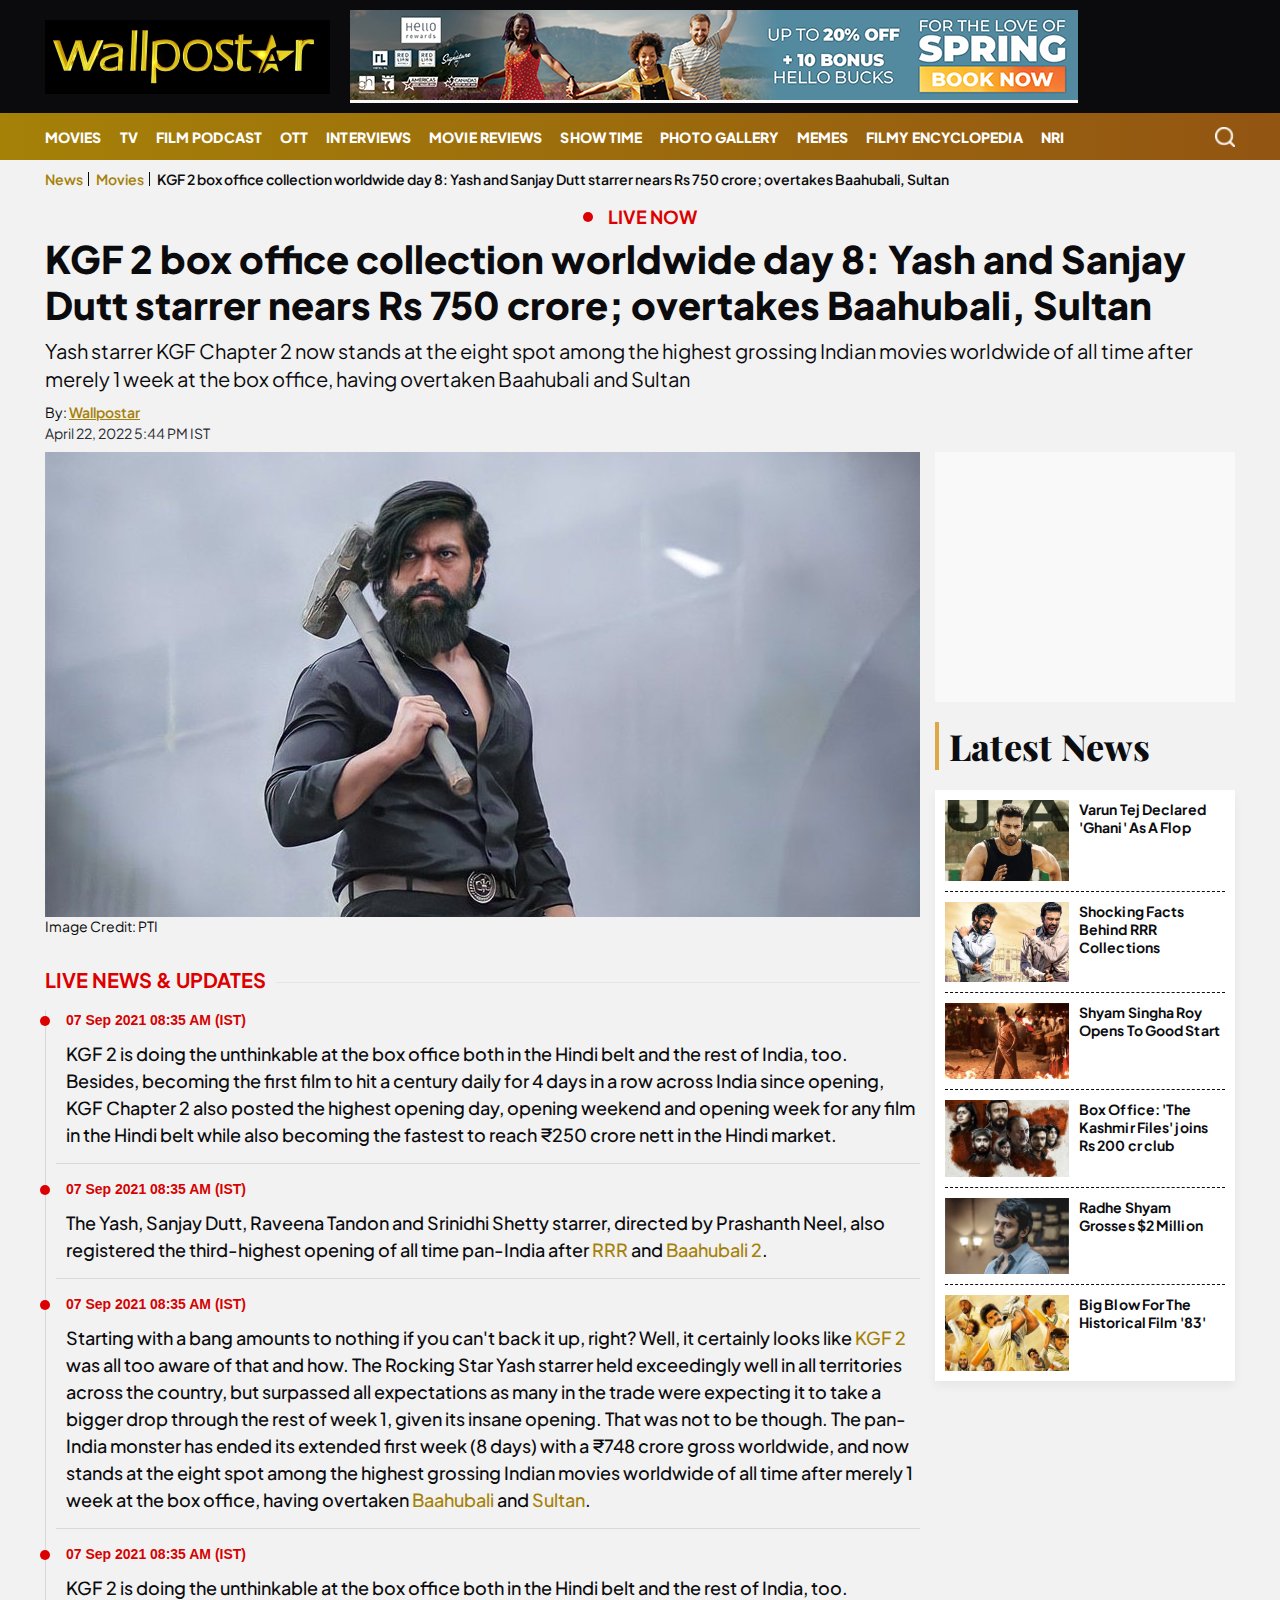
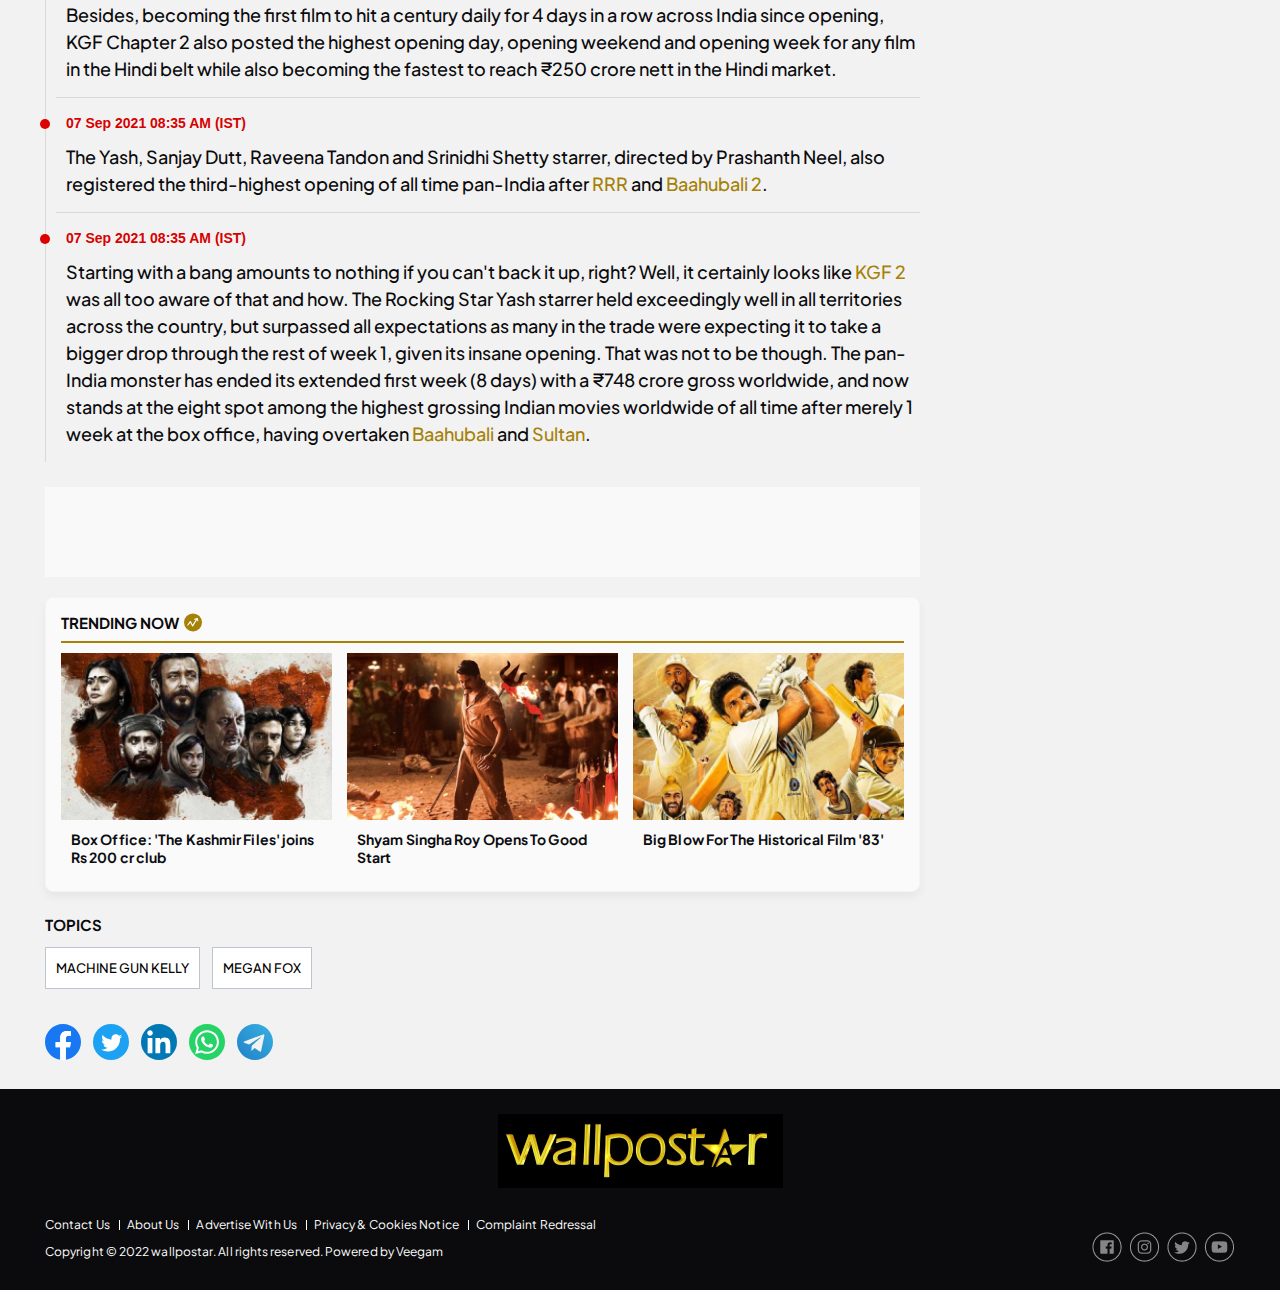
<file: liveblog.html>
<!DOCTYPE html>
<html lang="en">

<head>
    <meta charset="UTF-8">
    <meta http-equiv="X-UA-Compatible" content="IE=edge">
    <meta name="viewport" content="width=device-width, initial-scale=1.0">
    <title>LiveBlog</title>
    <link rel="stylesheet" href="css/main.css">

    <link rel="preconnect" href="https://fonts.googleapis.com">
    <link rel="preconnect" href="https://fonts.gstatic.com" crossorigin>
    <link href="https://fonts.googleapis.com/css2?family=Plus+Jakarta+Sans:wght@400;500;600;700;800&display=swap"
        rel="stylesheet">
    <link href="https://fonts.googleapis.com/css2?family=Playfair+Display:wght@800&display=swap" rel="stylesheet">
</head>

<body>
    <header class="main-header">
        <div class="top_head">
            <div class="container">
                <div class="site_logo">
                    <a href="#"><img width="285" height="74" src="images/logo.png" alt=""></a>
                </div>
                <div class="adsMain"><img src="images/728x90.jpg" alt=""></div>
            </div>
        </div>
        <div class="topNavBar">
            <div class="container">
                <div class="TopLMenu">
                    <div id="toggleNav"><span class="MenuBtn"><i></i><i></i><i></i></span></div>
                </div>
                <div class="TopMidMenu">
                    <div class="m_site_logo">
                        <a href="#"><img width="169" height="44" src="images/logo.png" alt=""></a>
                    </div>
                    <ul>
                        <li><a href="#">Movies</a></li>
                        <li><a href="#">TV</a></li>
                        <li><a href="#">FILM PODCAST</a></li>
                        <li><a href="#">OTT</a></li>
                        <li><a href="#">INTERVIEWS</a></li>
                        <li><a href="#">MOVIE REVIEWS</a></li>
                        <li><a href="#">SHOW TIME</a></li>
                        <li><a href="#">PHOTO GALLERY</a></li>
                        <li><a href="#">Memes</a></li>
                        <li><a href="#">FILMY ENCYCLOPEDIA</a></li>
                        <li><a href="#">NRI</a></li>
                    </ul>
                </div>
                <div class="topRmenu">
                    <div class="topSearch">
                        <div class="search-icon"><i class="search_btn"></i></div>
                        <form action="" method="get" id="headerSearch" class="search" style="display: none;">
                            <div class="search-box">
                                <input autocomplete="off" placeholder="Search Here..." type="text" value=""
                                    id="searchText2" name="q">
                                <button class="search-form-btn" type="submit"><span>Search</span></button>
                            </div>
                        </form>
                    </div>
                </div>
            </div>
            <div id="megaMenu" class="menuNavigation">
                <div class="container">
                    <div class="trending_link">
                        <a href="#">
                            <strong>Trending News</strong>
                            <span>View</span>
                        </a>
                    </div>
                    <ul class="listItems">
                        <li><a title="Lifestyle" href="/lifestyle" class="menuHead">Lifestyle</a><span></span>
                            <ul class="subItems">
                                <li><a href="/lifestyle/beauty-tips">Beauty</a></li>
                                <li><a href="/lifestyle/diet">Food &amp; Drink</a></li>
                                <li><a href="/lifestyle/fashion">Fashion</a></li>
                                <li><a href="/lifestyle/relationships">Relationships</a></li>
                                <li><a href="/lifestyle/spirituality">Spirituality&nbsp;</a></li>
                                <li><a href="/lifestyle/fitness">Wellness</a></li>
                                <li><a href="/lifestyle/travel">Travel</a></li>
                            </ul>
                        </li>
                        <li><a title="Photos" href="/photogallery" class="menuHead">Photos</a><span></span>
                            <ul class="subItems">
                                <li><a href="/photogallery/auto-images">Auto</a></li>
                                <li><a href="/photogallery/entertainment-images">Entertainment</a></li>
                                <li><a href="/photogallery/india-images">India</a></li>
                                <li><a href="/photogallery/lifestyle-images">Lifestyle</a></li>
                                <li><a href="/photogallery/science-images">Science</a></li>
                                <li><a href="/photogallery/sports-images">Sports</a></li>
                                <li><a href="/photogallery/tech-images">Tech</a></li>
                                <li><a href="/photogallery/world-images">World</a></li>
                                <li><a href="/art-culture">Art &amp; Culture</a></li>
                            </ul>
                        </li>
                        <li><a title="Videos" href="/videos" class="menuHead">Videos</a><span></span>
                            <ul class="subItems">
                                <li><a href="/videos/business-videos">Business</a></li>
                                <li><a href="/videos/elections-videos">Elections</a></li>
                                <li><a href="/videos/entertainment-videos">Entertainment</a></li>
                                <li><a href="/videos/india-videos">India</a></li>
                                <li><a href="/videos/sports-videos">Sports</a></li>
                                <li><a href="/videos/technology-videos">Technology</a></li>
                                <li><a href="/videos/world-videos">World</a></li>
                            </ul>
                        </li>
                        <li><a title="Entertainment" href="/entertainment"
                                class="menuHead">Entertainment</a><span></span>
                            <ul class="subItems">
                                <li><a href="/entertainment/bigg-boss">Bigg Boss</a></li>
                                <li><a href="/entertainment/bollywood">Bollywood</a></li>
                                <li><a href="/entertainment/hollywood">Hollywood</a></li>
                                <li><a href="/entertainment/movie-review">Movie Reviews</a></li>
                                <li><a href="/entertainment/ott">OTT</a></li>
                                <li><a href="/entertainment/regional-cinema">Regional Cinema</a></li>
                                <li><a href="/entertainment/television">Television</a></li>
                            </ul>
                        </li>
                        <li><a title="Business" href="/business" class="menuHead">Business</a><span></span>
                            <ul class="subItems">
                                <li><a href="/business/commodities">Commodities</a></li>
                                <li><a href="/business/companies">Companies</a></li>
                                <li><a href="/business/personal-finance">Personal Finance</a></li>
                                <li><a href="/business/economy">Economy</a></li>
                                <li><a href="/business/gold-and-silver">Gold and Silver</a></li>
                                <li><a href="/business/markets">Markets</a></li>
                                <li><a href="/business/other-news">Startups&nbsp;</a></li>
                            </ul>
                        </li>
                        <li><a title="Crime" href="/crime" class="menuHead">Crime</a>
                            <ul class="subItems"></ul>
                        </li>
                        <li><a title="Agriculture" href="/agriculture" class="menuHead">Agriculture</a>
                            <ul class="subItems"></ul>
                        </li>
                        <li><a title="Auto" href="/auto" class="menuHead">Auto</a>
                            <ul class="subItems"></ul>
                        </li>
                        <li><a title="Defence" href="/defence" class="menuHead">Defence</a>
                            <ul class="subItems"></ul>
                        </li>
                        <li><a title="Art &amp; Culture" href="/art-culture" class="menuHead">Art &amp;
                                Culture</a><span></span>
                            <ul class="subItems">
                                <li><a href="/art-culture/cinema">Cinema</a></li>
                                <li><a href="/art-culture/theatre">Theatre</a></li>
                                <li><a href="/art-culture/music">Music</a></li>
                                <li><a href="/art-culture/books">Books</a></li>
                                <li><a href="/art-culture/society">Society</a></li>
                                <li><a href="/art-culture/podcast">Podcast</a></li>
                            </ul>
                        </li>
                        <li><a title="Opinion / Blogs" href="/opinion-blogs" class="menuHead">Opinion /
                                Blogs</a>
                            <ul class="subItems"></ul>
                        </li>
                    </ul>
                    <div class="header_social">
                        <strong>follow us:</strong>
                        <ul>
                            <li><a href="#"><img src="images/fb.png" alt=""></a></li>
                            <li><a href="#"><img src="images/insta.png" alt=""></a></li>
                            <li><a href="#"><img src="images/twit.png" alt=""></a></li>
                            <li><a href="#"><img src="images/yt.png" alt=""></a></li>
                        </ul>
                    </div>
                </div>
            </div>
        </div>
    </header>
    <div class="container-fluid">
        <div class="container">
            <nav class="breadcrumbs-links">
                <ol class="breadcrumbs">
                    <li><a href="#">News</a></li>
                    <li><a href="#">Movies</a></li>
                    <li>KGF 2 box office collection worldwide day 8: Yash and Sanjay Dutt starrer nears Rs 750 crore;
                        overtakes Baahubali, Sultan</li>
                </ol>
            </nav>
            <div class="live-blink">
                <div class="blinker">
                    <div class="dot"></div>
                    <div class="pulsate"></div>
                </div>
                <span>live now</span>
            </div>
            <h1 class="article-HD">KGF 2 box office collection worldwide day 8: Yash and Sanjay Dutt starrer nears Rs
                750 crore; overtakes Baahubali, Sultan</h1>
            <p class="sub-title">Yash starrer KGF Chapter 2 now stands at the eight spot among the highest grossing
                Indian movies worldwide of all time after merely 1 week at the box office, having overtaken Baahubali
                and Sultan</p>
            <div class="byline">By: <a href="#">Wallpostar</a></div>
            <div class="publishedDate">April 22, 2022 5:44 PM IST</div>
            <div class="leftSidebar">
                <div class="theiaStickySidebar">
                    <div class="ArticleBodyCont LiveBodyWrap">
                        <div class="articleImg">
                            <img width="875" height="465" src="images/fd.jpg"
                                alt="KGF 2 box office collection worldwide day 8: Yash and Sanjay Dutt starrer nears Rs 750 crore; overtakes Baahubali, Sultan">
                            <div class="img-credit">Image Credit: PTI</div>
                        </div>
                        <div class="BlogPost">
                            <div class="blogHeading">
                                <h2> <span>LIVE NEWS &amp; UPDATES</span></h2>
                            </div>
                            <div class="liveBlog">
                                <ul class="blog-list">
                                    <li>
                                        <div class="timestamp"><span>07 Sep 2021 08:35 AM (IST)</span></div>
                                        <p>KGF 2 is doing the unthinkable at the box office both in the Hindi belt and the rest of
                                            India, too. Besides, becoming the first film to hit a century daily for 4 days in a row
                                            across India since opening, KGF Chapter 2 also posted the highest opening day, opening
                                            weekend and opening week for any film in the Hindi belt while also becoming the fastest to
                                            reach ₹250 crore nett in the Hindi market.</p>
                                    </li>
                                    <li>
                                        <div class="timestamp"><span>07 Sep 2021 08:35 AM (IST)</span></div>
                                        <p>The Yash, Sanjay Dutt, Raveena Tandon and
                                            Srinidhi Shetty starrer, directed by Prashanth Neel, also registered the third-highest
                                            opening of all time pan-India after <a href="#">RRR</a> and <a href="#">Baahubali 2</a>.</p>
                                    </li>
                                    <li>
                                        <div class="timestamp"><span>07 Sep 2021 08:35 AM (IST)</span></div>
                                        <p>Starting with a bang amounts to nothing if you can't back it up, right? Well, it certainly
                                            looks like <a href="#">KGF 2</a> was all too aware of that and how. The Rocking Star Yash
                                            starrer held exceedingly well in all territories across the country, but surpassed all
                                            expectations as many in the trade were expecting it to take a bigger drop through the rest
                                            of week 1, given its insane opening. That was not to be though. The pan-India monster has
                                            ended its extended first week (8 days) with a ₹748 crore gross worldwide, and now stands at
                                            the eight spot among the highest grossing Indian movies worldwide of all time after merely 1
                                            week at the box office, having overtaken <a href="#">Baahubali</a> and <a
                                                href="#">Sultan</a>.</p>
                                    </li>
                                    <li>
                                        <div class="timestamp"><span>07 Sep 2021 08:35 AM (IST)</span></div>
                                        <p>KGF 2 is doing the unthinkable at the box office both in the Hindi belt and the rest of
                                            India, too. Besides, becoming the first film to hit a century daily for 4 days in a row
                                            across India since opening, KGF Chapter 2 also posted the highest opening day, opening
                                            weekend and opening week for any film in the Hindi belt while also becoming the fastest to
                                            reach ₹250 crore nett in the Hindi market.</p>
                                    </li>
                                    <li>
                                        <div class="timestamp"><span>07 Sep 2021 08:35 AM (IST)</span></div>
                                        <p>The Yash, Sanjay Dutt, Raveena Tandon and
                                            Srinidhi Shetty starrer, directed by Prashanth Neel, also registered the third-highest
                                            opening of all time pan-India after <a href="#">RRR</a> and <a href="#">Baahubali 2</a>.</p>
                                    </li>
                                    <li>
                                        <div class="timestamp"><span>07 Sep 2021 08:35 AM (IST)</span></div>
                                        <p>Starting with a bang amounts to nothing if you can't back it up, right? Well, it certainly
                                            looks like <a href="#">KGF 2</a> was all too aware of that and how. The Rocking Star Yash
                                            starrer held exceedingly well in all territories across the country, but surpassed all
                                            expectations as many in the trade were expecting it to take a bigger drop through the rest
                                            of week 1, given its insane opening. That was not to be though. The pan-India monster has
                                            ended its extended first week (8 days) with a ₹748 crore gross worldwide, and now stands at
                                            the eight spot among the highest grossing Indian movies worldwide of all time after merely 1
                                            week at the box office, having overtaken <a href="#">Baahubali</a> and <a
                                                href="#">Sultan</a>.</p>
                                    </li>
                                </ul>
                            </div>
                        </div>
                        <div class="adsMain"></div>
                    </div>
                    <div class="trendingNowWrapper">
                        <h2>
                            Trending Now					
                            <span class="heading_icon">
                                <svg fill="none" viewBox="0 0 16 17" tabindex="-1" aria-hidden="true">
                                    <path fill="#a58108" d="M8 16.376a8 8 0 1 0 0-16 8 8 0 0 0 0 16Z"></path>
                                    <path stroke="#fff" stroke-linecap="round" stroke-linejoin="round" d="m9.51 5.626 2.11-.75.76 2.09"></path>
                                    <path stroke="#fff" stroke-linecap="round" stroke-linejoin="round" d="m3.42 10.696 2.21-3.05 2.03 3.83 3.95-6.5"></path>
                                </svg>
                            </span>
                        </h2>
                        <div class="trendingNow_contentWrap">
                            <figure>
                                <div class="imgwrap">
                                    <a href="#"><img src="images/kashmir-files.jpg" alt=""></a>
                                </div>
                                <figcaption>
                                    <h3><a href="#">Box Office: 'The Kashmir Files' joins Rs 200 cr club</a></h3>
                                </figcaption>
                            </figure>
                            <figure>
                                <div class="imgwrap">
                                    <a href="#"><img src="images/ssr.jpg" alt=""></a>
                                </div>
                                <figcaption>
                                    <h3><a href="#">Shyam Singha Roy Opens To Good Start</a></h3>
                                </figcaption>
                            </figure>
                            <figure>
                                <div class="imgwrap">
                                    <a href="#"><img src="images/83.jpg" alt=""></a>
                                </div>
                                <figcaption>
                                    <h3><a href="#">Big Blow For The Historical Film '83'</a></h3>
                                </figcaption>
                            </figure>
                        </div>
                    </div>
                    <div class="tagWrap">
                        <h2 class="tag-head">Topics</h2>
                        <ul>
                            <li><a href="#">machine gun kelly</a></li>
                            <li><a href="#">megan fox</a></li>
                        </ul>
                    </div>
                    <div class="social_share">
                        <ul class="social-icon">
                            <li><a class="fb_icon" title="FaceBook" target="_blank" href="#" rel="nofollow noopener"></a></li>
                            <li><a class="tw_icon" title="Twitter" target="_blank" href="#" rel="nofollow noopener"></a></li>
                            <li><a class="link_icon" title="linkedin" target="_blank" href="#" rel="nofollow noopener"></a></li>
                            <li><a class="wap_icon" title="whatsapp" target="_blank" href="#" rel="nofollow noopener"></a></li>
                            <li><a class="tel_icon" title="telegram" target="_blank" href="#" rel="nofollow noopener"></a></li>
                        </ul>
                    </div>
                </div>
            </div>
            <div class="rightSidebar">
                <div class="theiaStickySidebar">
                    <div class="adsMain"></div>
                    <div class="RHSlatestNews">
                        <div class="common_heading">
                            <h2><a href="#">latest news</a></h2>
                        </div>
                        <div class="contentWrap">
                            <figure>
                                <div class="imgwrap">
                                    <a href="#"><img src="images/ghani.jpg" alt=""></a>
                                </div>
                                <figcaption>
                                    <h3><a href="#">Varun Tej Declared 'Ghani' As A Flop</a></h3>
                                </figcaption>
                            </figure>
                            <figure>
                                <div class="imgwrap">
                                    <a href="#"><img src="images/rrr.jpg" alt=""></a>
                                </div>
                                <figcaption>
                                    <h3><a href="#">Shocking Facts Behind RRR Collections</a></h3>
                                </figcaption>
                            </figure>
                            <figure>
                                <div class="imgwrap">
                                    <a href="#"><img src="images/ssr.jpg" alt=""></a>
                                </div>
                                <figcaption>
                                    <h3><a href="#">Shyam Singha Roy Opens To Good Start</a></h3>
                                </figcaption>
                            </figure>
                            <figure>
                                <div class="imgwrap">
                                    <a href="#"><img src="images/kashmir-files.jpg" alt=""></a>
                                </div>
                                <figcaption>
                                    <h3><a href="#">Box Office: 'The Kashmir Files' joins Rs 200 cr club</a></h3>
                                </figcaption>
                            </figure>
                            <figure>
                                <div class="imgwrap">
                                    <a href="#"><img src="images/radhe-shyam.jpg" alt=""></a>
                                </div>
                                <figcaption>
                                    <h3><a href="#">Radhe Shyam Grosses $2 Million</a></h3>
                                </figcaption>
                            </figure>
                            <figure>
                                <div class="imgwrap">
                                    <a href="#"><img src="images/83.jpg" alt=""></a>
                                </div>
                                <figcaption>
                                    <h3><a href="#">Big Blow For The Historical Film '83'</a></h3>
                                </figcaption>
                            </figure>
                        </div>
                    </div>
                </div>
            </div>
        </div>
    </div>
    <footer class="footer_wrapper">
        <span class="scrolltop"></span>
        <div class="container">
            <div class="footer_logo">
                <a href="#"><img src="images/logo.png" alt=""></a>
            </div>
            <div class="footer_bottom">
                <div class="footer_links">
                    <ul>
                        <li><a href="#">Contact Us</a></li>
                        <li><a href="#">About Us</a></li>
                        <li><a href="#">Advertise With Us</a></li>
                        <li><a href="#">Privacy & Cookies Notice</a></li>
                        <li><a href="#">Complaint Redressal</a></li>
                    </ul>
                    <ul>
                        <li>Copyright © 2022 wallpostar. All rights reserved. Powered by Veegam</li>
                    </ul>
                </div>
                <div class="footer_social">
                    <span>follow us:</span>
                    <ul>
                        <li><a href="#"><img src="images/fb.png" alt=""></a></li>
                        <li><a href="#"><img src="images/insta.png" alt=""></a></li>
                        <li><a href="#"><img src="images/twit.png" alt=""></a></li>
                        <li><a href="#"><img src="images/yt.png" alt=""></a></li>
                    </ul>
                </div>
            </div>
        </div>
    </footer>
    <script src="js/jquery.min.js"></script>
    <script src="js/theia-sticky-sidebar.min.js"></script>
    <script src="js/main.js"></script>
    <script>
        $(document).ready(function () {
            if ($(window).width() >= 1000) {
                $('.leftSidebar, .rightSidebar')
                    .theiaStickySidebar({
                        additionalMarginTop: 30
                    });
            }
        });
    </script>
</body>

</html>
</file>
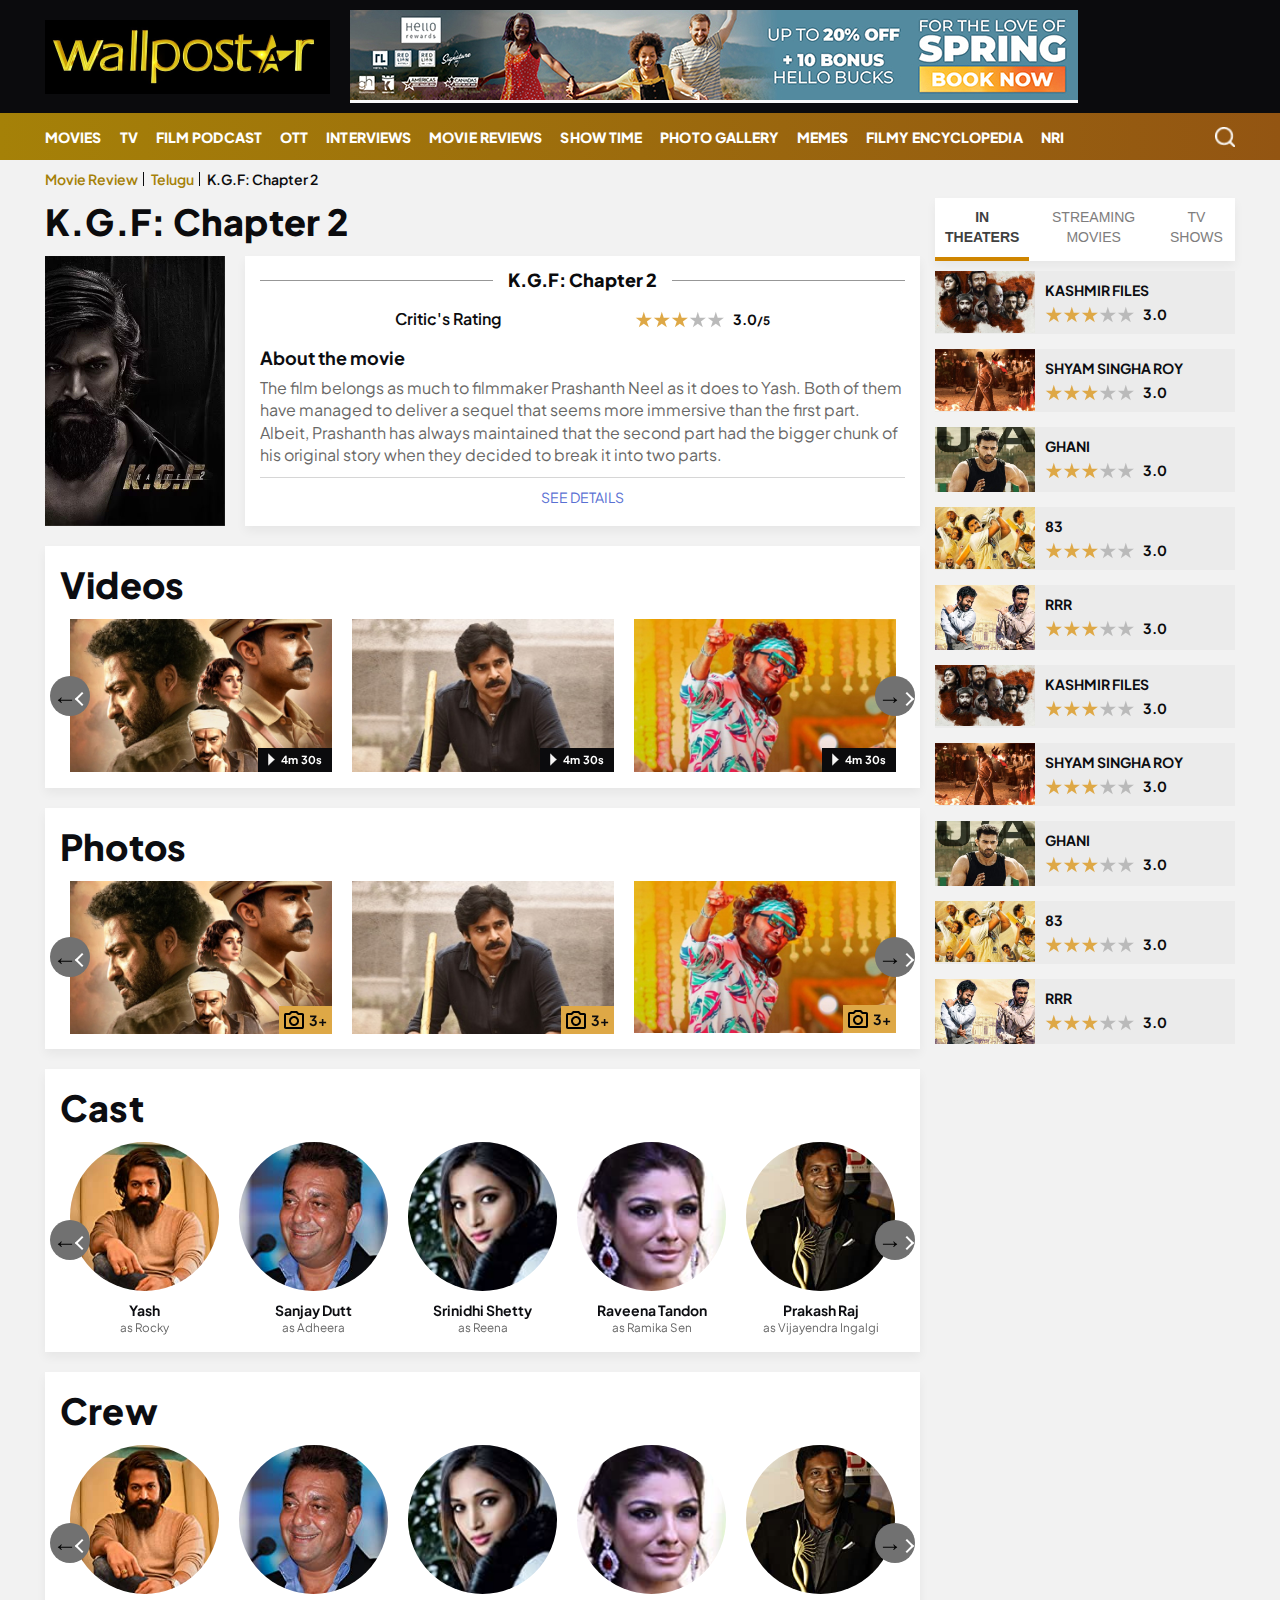
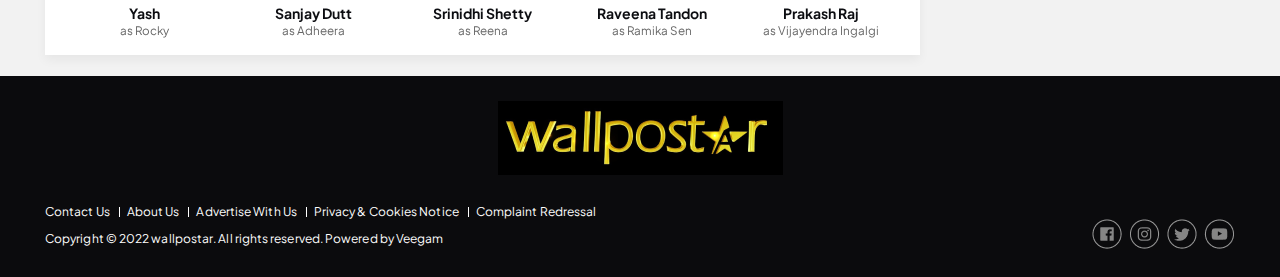
<file: movie-review.html>
<!DOCTYPE html>
<html lang="en">

<head>
    <meta charset="UTF-8">
    <meta http-equiv="X-UA-Compatible" content="IE=edge">
    <meta name="viewport" content="width=device-width, initial-scale=1.0">
    <title>Movie Reviews</title>
    <link rel="stylesheet" href="css/slick.css">
    <link rel="stylesheet" href="css/main.css">

    <link rel="preconnect" href="https://fonts.googleapis.com">
    <link rel="preconnect" href="https://fonts.gstatic.com" crossorigin>
    <link href="https://fonts.googleapis.com/css2?family=Plus+Jakarta+Sans:wght@400;500;600;700;800&display=swap"
        rel="stylesheet">
    <link href="https://fonts.googleapis.com/css2?family=Playfair+Display:wght@800&display=swap" rel="stylesheet">
</head>

<body>
    <header class="main-header">
        <div class="top_head">
            <div class="container">
                <h1 class="site_logo">
                    <a href="#"><img width="285" height="74" src="images/logo.png" alt=""></a>
                </h1>
                <div class="adsMain"><img src="images/728x90.jpg" alt=""></div>
            </div>
        </div>
        <div class="topNavBar">
            <div class="container">
                <div class="TopLMenu">
                    <div id="toggleNav"><span class="MenuBtn"><i></i><i></i><i></i></span></div>
                </div>
                <div class="TopMidMenu">
                    <div class="m_site_logo">
                        <a href="#"><img width="169" height="44" src="images/logo.png" alt=""></a>
                    </div>
                    <ul>
                        <li><a href="#">Movies</a></li>
                        <li><a href="#">TV</a></li>
                        <li><a href="#">FILM PODCAST</a></li>
                        <li><a href="#">OTT</a></li>
                        <li><a href="#">INTERVIEWS</a></li>
                        <li><a href="#">MOVIE REVIEWS</a></li>
                        <li><a href="#">SHOW TIME</a></li>
                        <li><a href="#">PHOTO GALLERY</a></li>
                        <li><a href="#">Memes</a></li>
                        <li><a href="#">FILMY ENCYCLOPEDIA</a></li>
                        <li><a href="#">NRI</a></li>
                    </ul>
                </div>
                <div class="topRmenu">
                    <div class="topSearch">
                        <div class="search-icon"><i class="search_btn"></i></div>
                        <form action="" method="get" id="headerSearch" class="search" style="display: none;">
                            <div class="search-box">
                                <input autocomplete="off" placeholder="Search Here..." type="text" value=""
                                    id="searchText2" name="q">
                                <button class="search-form-btn" type="submit"><span>Search</span></button>
                            </div>
                        </form>
                    </div>
                </div>
            </div>
            <div id="megaMenu" class="menuNavigation">
                <div class="container">
                    <div class="trending_link">
                        <a href="#">
                            <strong>Trending News</strong>
                            <span>View</span>
                        </a>
                    </div>
                    <ul class="listItems">
                        <li><a title="Lifestyle" href="/lifestyle" class="menuHead">Lifestyle</a><span></span>
                            <ul class="subItems">
                                <li><a href="/lifestyle/beauty-tips">Beauty</a></li>
                                <li><a href="/lifestyle/diet">Food &amp; Drink</a></li>
                                <li><a href="/lifestyle/fashion">Fashion</a></li>
                                <li><a href="/lifestyle/relationships">Relationships</a></li>
                                <li><a href="/lifestyle/spirituality">Spirituality&nbsp;</a></li>
                                <li><a href="/lifestyle/fitness">Wellness</a></li>
                                <li><a href="/lifestyle/travel">Travel</a></li>
                            </ul>
                        </li>
                        <li><a title="Photos" href="/photogallery" class="menuHead">Photos</a><span></span>
                            <ul class="subItems">
                                <li><a href="/photogallery/auto-images">Auto</a></li>
                                <li><a href="/photogallery/entertainment-images">Entertainment</a></li>
                                <li><a href="/photogallery/india-images">India</a></li>
                                <li><a href="/photogallery/lifestyle-images">Lifestyle</a></li>
                                <li><a href="/photogallery/science-images">Science</a></li>
                                <li><a href="/photogallery/sports-images">Sports</a></li>
                                <li><a href="/photogallery/tech-images">Tech</a></li>
                                <li><a href="/photogallery/world-images">World</a></li>
                                <li><a href="/art-culture">Art &amp; Culture</a></li>
                            </ul>
                        </li>
                        <li><a title="Videos" href="/videos" class="menuHead">Videos</a><span></span>
                            <ul class="subItems">
                                <li><a href="/videos/business-videos">Business</a></li>
                                <li><a href="/videos/elections-videos">Elections</a></li>
                                <li><a href="/videos/entertainment-videos">Entertainment</a></li>
                                <li><a href="/videos/india-videos">India</a></li>
                                <li><a href="/videos/sports-videos">Sports</a></li>
                                <li><a href="/videos/technology-videos">Technology</a></li>
                                <li><a href="/videos/world-videos">World</a></li>
                            </ul>
                        </li>
                        <li><a title="Entertainment" href="/entertainment"
                                class="menuHead">Entertainment</a><span></span>
                            <ul class="subItems">
                                <li><a href="/entertainment/bigg-boss">Bigg Boss</a></li>
                                <li><a href="/entertainment/bollywood">Bollywood</a></li>
                                <li><a href="/entertainment/hollywood">Hollywood</a></li>
                                <li><a href="/entertainment/movie-review">Movie Reviews</a></li>
                                <li><a href="/entertainment/ott">OTT</a></li>
                                <li><a href="/entertainment/regional-cinema">Regional Cinema</a></li>
                                <li><a href="/entertainment/television">Television</a></li>
                            </ul>
                        </li>
                        <li><a title="Business" href="/business" class="menuHead">Business</a><span></span>
                            <ul class="subItems">
                                <li><a href="/business/commodities">Commodities</a></li>
                                <li><a href="/business/companies">Companies</a></li>
                                <li><a href="/business/personal-finance">Personal Finance</a></li>
                                <li><a href="/business/economy">Economy</a></li>
                                <li><a href="/business/gold-and-silver">Gold and Silver</a></li>
                                <li><a href="/business/markets">Markets</a></li>
                                <li><a href="/business/other-news">Startups&nbsp;</a></li>
                            </ul>
                        </li>
                        <li><a title="Crime" href="/crime" class="menuHead">Crime</a>
                            <ul class="subItems"></ul>
                        </li>
                        <li><a title="Agriculture" href="/agriculture" class="menuHead">Agriculture</a>
                            <ul class="subItems"></ul>
                        </li>
                        <li><a title="Auto" href="/auto" class="menuHead">Auto</a>
                            <ul class="subItems"></ul>
                        </li>
                        <li><a title="Defence" href="/defence" class="menuHead">Defence</a>
                            <ul class="subItems"></ul>
                        </li>
                        <li><a title="Art &amp; Culture" href="/art-culture" class="menuHead">Art &amp;
                                Culture</a><span></span>
                            <ul class="subItems">
                                <li><a href="/art-culture/cinema">Cinema</a></li>
                                <li><a href="/art-culture/theatre">Theatre</a></li>
                                <li><a href="/art-culture/music">Music</a></li>
                                <li><a href="/art-culture/books">Books</a></li>
                                <li><a href="/art-culture/society">Society</a></li>
                                <li><a href="/art-culture/podcast">Podcast</a></li>
                            </ul>
                        </li>
                        <li><a title="Opinion / Blogs" href="/opinion-blogs" class="menuHead">Opinion /
                                Blogs</a>
                            <ul class="subItems"></ul>
                        </li>
                    </ul>
                    <div class="header_social">
                        <strong>follow us:</strong>
                        <ul>
                            <li><a href="#"><img src="images/fb.png" alt=""></a></li>
                            <li><a href="#"><img src="images/insta.png" alt=""></a></li>
                            <li><a href="#"><img src="images/twit.png" alt=""></a></li>
                            <li><a href="#"><img src="images/yt.png" alt=""></a></li>
                        </ul>
                    </div>
                </div>
            </div>
        </div>
    </header>
    <div class="container-fluid">
        <div class="container">
            <nav class="breadcrumbs-links">
                <ol class="breadcrumbs">
                    <li><a href="#">Movie Review</a></li>
                    <li><a href="#">Telugu</a></li>
                    <li>K.G.F: Chapter 2</li>
                </ol>
            </nav>
            <div class="leftSidebar">
                <div class="theiaStickySidebar">
                    <div class="movie_review_cont">
                        <h2>K.G.F: Chapter 2</h2>
                        <div class="about_movie_desc">
                            <figure>
                                <div class="imgwrap">
                                    <img src="images/kgf2-poster.jpg" alt="">
                                </div>
                                <figcaption>
                                    <div class="movie_title">
                                        <h3><span>K.G.F: Chapter 2</span></h3>
                                    </div>
                                    <div class="rating_box">
                                        <span>critic's rating</span>
                                        <div class="starRatings" style="--rating: 3;--star-background:#dea846"><strong>3.0<small>/5</small></strong></div>
                                    </div>
                                    <div class="movie_desc">
                                        <strong>About the movie</strong>
                                        <p>The film belongs as much to filmmaker Prashanth Neel as it does to Yash. Both of them have managed to deliver a sequel that seems more immersive than the first part. Albeit, Prashanth has always maintained that the second part had the bigger chunk of his original story when they decided to break it into two parts.</p>
                                        <div class="seemore">
                                            <a href="#">see details</a>
                                        </div>
                                    </div>
                                </figcaption>
                            </figure>
                        </div>
                        <div class="gal_wrap">
                            <h2>videos</h2>
                            <div class="carousel_wrap">
                                <div class="slide">
                                    <a href="#">
                                        <img src="images/trend1.jpg" alt="">
                                        <div class="video_timestamp"><i class="play_icon"></i>4m 30s</div>
                                    </a>
                                </div>
                                <div class="slide">
                                    <a href="#">
                                        <img src="images/trend2.jpg" alt="">
                                        <div class="video_timestamp"><i class="play_icon"></i>4m 30s</div>
                                    </a>
                                </div>
                                <div class="slide">
                                    <a href="#">
                                        <img src="images/trend3.jpg" alt="">
                                        <div class="video_timestamp"><i class="play_icon"></i>4m 30s</div>
                                    </a>
                                </div>
                                <div class="slide">
                                    <a href="#">
                                        <img src="images/trend4.jpg" alt="">
                                        <div class="video_timestamp"><i class="play_icon"></i>4m 30s</div>
                                    </a>
                                </div>
                            </div>
                        </div>
                        <div class="gal_wrap">
                            <h2>photos</h2>
                            <div class="carousel_wrap">
                                <div class="slide">
                                    <a href="#">
                                        <img src="images/trend1.jpg" alt="">
                                        <div class="gal-count">3+</div>
                                    </a>
                                </div>
                                <div class="slide">
                                    <a href="#">
                                        <img src="images/trend2.jpg" alt="">
                                        <div class="gal-count">3+</div>
                                    </a>
                                </div>
                                <div class="slide">
                                    <a href="#">
                                        <img src="images/trend3.jpg" alt="">
                                        <div class="gal-count">3+</div>
                                    </a>
                                </div>
                                <div class="slide">
                                    <a href="#">
                                        <img src="images/trend4.jpg" alt="">
                                        <div class="gal-count">3+</div>
                                    </a>
                                </div>
                            </div>
                        </div>
                        <div class="gal_wrap">
                            <h2>cast</h2>
                            <div class="cast_crew_carousel">
                                <div class="slide_wrap">
                                    <a href="#">
                                        <img src="images/yash.jpg" alt="">
                                        <div class="slide_info">
                                            <strong>Yash</strong>
                                            <small>as Rocky</small>
                                        </div>
                                    </a>
                                </div>
                                <div class="slide_wrap">
                                    <a href="#">
                                        <img src="images/sanjay.jpg" alt="">
                                        <div class="slide_info">
                                            <strong>Sanjay Dutt</strong>
                                            <small>as Adheera</small>
                                        </div>
                                    </a>
                                </div>
                                <div class="slide_wrap">
                                    <a href="#">
                                        <img src="images/srinidhi.jpg" alt="">
                                        <div class="slide_info">
                                            <strong>Srinidhi Shetty</strong>
                                            <small>as Reena</small>
                                        </div>
                                    </a>
                                </div>
                                <div class="slide_wrap">
                                    <a href="#">
                                        <img src="images/raveena.jpg" alt="">
                                        <div class="slide_info">
                                            <strong>Raveena Tandon</strong>
                                            <small>as Ramika Sen</small>
                                        </div>
                                    </a>
                                </div>
                                <div class="slide_wrap">
                                    <a href="#">
                                        <img src="images/praj.jpg" alt="">
                                        <div class="slide_info">
                                            <strong>Prakash Raj</strong>
                                            <small>as Vijayendra Ingalgi</small>
                                        </div>
                                    </a>
                                </div>
                                <div class="slide_wrap">
                                    <a href="#">
                                        <img src="images/yash.jpg" alt="">
                                        <div class="slide_info">
                                            <strong>Yash</strong>
                                            <small>as Rocky</small>
                                        </div>
                                    </a>
                                </div>
                            </div>
                        </div>
                        <div class="gal_wrap">
                            <h2>crew</h2>
                            <div class="cast_crew_carousel">
                                <div class="slide_wrap">
                                    <a href="#">
                                        <img src="images/yash.jpg" alt="">
                                        <div class="slide_info">
                                            <strong>Yash</strong>
                                            <small>as Rocky</small>
                                        </div>
                                    </a>
                                </div>
                                <div class="slide_wrap">
                                    <a href="#">
                                        <img src="images/sanjay.jpg" alt="">
                                        <div class="slide_info">
                                            <strong>Sanjay Dutt</strong>
                                            <small>as Adheera</small>
                                        </div>
                                    </a>
                                </div>
                                <div class="slide_wrap">
                                    <a href="#">
                                        <img src="images/srinidhi.jpg" alt="">
                                        <div class="slide_info">
                                            <strong>Srinidhi Shetty</strong>
                                            <small>as Reena</small>
                                        </div>
                                    </a>
                                </div>
                                <div class="slide_wrap">
                                    <a href="#">
                                        <img src="images/raveena.jpg" alt="">
                                        <div class="slide_info">
                                            <strong>Raveena Tandon</strong>
                                            <small>as Ramika Sen</small>
                                        </div>
                                    </a>
                                </div>
                                <div class="slide_wrap">
                                    <a href="#">
                                        <img src="images/praj.jpg" alt="">
                                        <div class="slide_info">
                                            <strong>Prakash Raj</strong>
                                            <small>as Vijayendra Ingalgi</small>
                                        </div>
                                    </a>
                                </div>
                                <div class="slide_wrap">
                                    <a href="#">
                                        <img src="images/yash.jpg" alt="">
                                        <div class="slide_info">
                                            <strong>Yash</strong>
                                            <small>as Rocky</small>
                                        </div>
                                    </a>
                                </div>
                            </div>
                        </div>
                    </div>
                </div>
            </div>
            <div class="rightSidebar">
                <div class="theiaStickySidebar">
                    <div class="review_tabs">
                        <div class="tab">
                            <button class="tablinks" onclick="openTab(event, 'Tab1')" id="defaultOpen">In Theaters</button>
                            <button class="tablinks" onclick="openTab(event, 'Tab2')">streaming movies</button>
                            <button class="tablinks" onclick="openTab(event, 'Tab3')">tv shows</button>
                        </div>
                        <div id="Tab1" class="tabcontent">
                            <figure>
                                <div class="imgwrap">
                                    <a href="#"><img src="images/kashmir-files.jpg" alt=""></a>
                                </div>
                                <figcaption>
                                    <h3><a href="#">Kashmir Files</a></h3>
                                    <div class="starRatings" style="--rating: 3;--star-background:#dea846"><strong>3.0</strong></div>
                                </figcaption>
                            </figure>
                            <figure>
                                <div class="imgwrap">
                                    <a href="#"><img src="images/ssr.jpg" alt=""></a>
                                </div>
                                <figcaption>
                                    <h3><a href="#">shyam singha roy</a></h3>
                                    <div class="starRatings" style="--rating: 3;--star-background:#dea846"><strong>3.0</strong></div>
                                </figcaption>
                            </figure>
                            <figure>
                                <div class="imgwrap">
                                    <a href="#"><img src="images/ghani.jpg" alt=""></a>
                                </div>
                                <figcaption>
                                    <h3><a href="#">ghani</a></h3>
                                    <div class="starRatings" style="--rating: 3;--star-background:#dea846"><strong>3.0</strong></div>
                                </figcaption>
                            </figure>
                            <figure>
                                <div class="imgwrap">
                                    <a href="#"><img src="images/83.jpg" alt=""></a>
                                </div>
                                <figcaption>
                                    <h3><a href="#">83</a></h3>
                                    <div class="starRatings" style="--rating: 3;--star-background:#dea846"><strong>3.0</strong></div>
                                </figcaption>
                            </figure>
                            <figure>
                                <div class="imgwrap">
                                    <a href="#"><img src="images/rrr.jpg" alt=""></a>
                                </div>
                                <figcaption>
                                    <h3><a href="#">rrr</a></h3>
                                    <div class="starRatings" style="--rating: 3;--star-background:#dea846"><strong>3.0</strong></div>
                                </figcaption>
                            </figure>
                            <figure>
                                <div class="imgwrap">
                                    <a href="#"><img src="images/kashmir-files.jpg" alt=""></a>
                                </div>
                                <figcaption>
                                    <h3><a href="#">Kashmir Files</a></h3>
                                    <div class="starRatings" style="--rating: 3;--star-background:#dea846"><strong>3.0</strong></div>
                                </figcaption>
                            </figure>
                            <figure>
                                <div class="imgwrap">
                                    <a href="#"><img src="images/ssr.jpg" alt=""></a>
                                </div>
                                <figcaption>
                                    <h3><a href="#">shyam singha roy</a></h3>
                                    <div class="starRatings" style="--rating: 3;--star-background:#dea846"><strong>3.0</strong></div>
                                </figcaption>
                            </figure>
                            <figure>
                                <div class="imgwrap">
                                    <a href="#"><img src="images/ghani.jpg" alt=""></a>
                                </div>
                                <figcaption>
                                    <h3><a href="#">ghani</a></h3>
                                    <div class="starRatings" style="--rating: 3;--star-background:#dea846"><strong>3.0</strong></div>
                                </figcaption>
                            </figure>
                            <figure>
                                <div class="imgwrap">
                                    <a href="#"><img src="images/83.jpg" alt=""></a>
                                </div>
                                <figcaption>
                                    <h3><a href="#">83</a></h3>
                                    <div class="starRatings" style="--rating: 3;--star-background:#dea846"><strong>3.0</strong></div>
                                </figcaption>
                            </figure>
                            <figure>
                                <div class="imgwrap">
                                    <a href="#"><img src="images/rrr.jpg" alt=""></a>
                                </div>
                                <figcaption>
                                    <h3><a href="#">rrr</a></h3>
                                    <div class="starRatings" style="--rating: 3;--star-background:#dea846"><strong>3.0</strong></div>
                                </figcaption>
                            </figure>
                        </div>
                        <div id="Tab2" class="tabcontent">
                            <figure>
                                <div class="imgwrap">
                                    <a href="#"><img src="images/kashmir-files.jpg" alt=""></a>
                                </div>
                                <figcaption>
                                    <h3><a href="#">Kashmir Files</a></h3>
                                    <div class="starRatings" style="--rating: 3;--star-background:#dea846"><strong>3.0</strong></div>
                                </figcaption>
                            </figure>
                            <figure>
                                <div class="imgwrap">
                                    <a href="#"><img src="images/ssr.jpg" alt=""></a>
                                </div>
                                <figcaption>
                                    <h3><a href="#">shyam singha roy</a></h3>
                                    <div class="starRatings" style="--rating: 3;--star-background:#dea846"><strong>3.0</strong></div>
                                </figcaption>
                            </figure>
                            <figure>
                                <div class="imgwrap">
                                    <a href="#"><img src="images/ghani.jpg" alt=""></a>
                                </div>
                                <figcaption>
                                    <h3><a href="#">ghani</a></h3>
                                    <div class="starRatings" style="--rating: 3;--star-background:#dea846"><strong>3.0</strong></div>
                                </figcaption>
                            </figure>
                            <figure>
                                <div class="imgwrap">
                                    <a href="#"><img src="images/83.jpg" alt=""></a>
                                </div>
                                <figcaption>
                                    <h3><a href="#">83</a></h3>
                                    <div class="starRatings" style="--rating: 3;--star-background:#dea846"><strong>3.0</strong></div>
                                </figcaption>
                            </figure>
                            <figure>
                                <div class="imgwrap">
                                    <a href="#"><img src="images/rrr.jpg" alt=""></a>
                                </div>
                                <figcaption>
                                    <h3><a href="#">rrr</a></h3>
                                    <div class="starRatings" style="--rating: 3;--star-background:#dea846"><strong>3.0</strong></div>
                                </figcaption>
                            </figure>
                            <figure>
                                <div class="imgwrap">
                                    <a href="#"><img src="images/kashmir-files.jpg" alt=""></a>
                                </div>
                                <figcaption>
                                    <h3><a href="#">Kashmir Files</a></h3>
                                    <div class="starRatings" style="--rating: 3;--star-background:#dea846"><strong>3.0</strong></div>
                                </figcaption>
                            </figure>
                            <figure>
                                <div class="imgwrap">
                                    <a href="#"><img src="images/ssr.jpg" alt=""></a>
                                </div>
                                <figcaption>
                                    <h3><a href="#">shyam singha roy</a></h3>
                                    <div class="starRatings" style="--rating: 3;--star-background:#dea846"><strong>3.0</strong></div>
                                </figcaption>
                            </figure>
                            <figure>
                                <div class="imgwrap">
                                    <a href="#"><img src="images/ghani.jpg" alt=""></a>
                                </div>
                                <figcaption>
                                    <h3><a href="#">ghani</a></h3>
                                    <div class="starRatings" style="--rating: 3;--star-background:#dea846"><strong>3.0</strong></div>
                                </figcaption>
                            </figure>
                            <figure>
                                <div class="imgwrap">
                                    <a href="#"><img src="images/83.jpg" alt=""></a>
                                </div>
                                <figcaption>
                                    <h3><a href="#">83</a></h3>
                                    <div class="starRatings" style="--rating: 3;--star-background:#dea846"><strong>3.0</strong></div>
                                </figcaption>
                            </figure>
                            <figure>
                                <div class="imgwrap">
                                    <a href="#"><img src="images/rrr.jpg" alt=""></a>
                                </div>
                                <figcaption>
                                    <h3><a href="#">rrr</a></h3>
                                    <div class="starRatings" style="--rating: 3;--star-background:#dea846"><strong>3.0</strong></div>
                                </figcaption>
                            </figure>
                        </div>
                        <div id="Tab3" class="tabcontent">
                            <figure>
                                <div class="imgwrap">
                                    <a href="#"><img src="images/kashmir-files.jpg" alt=""></a>
                                </div>
                                <figcaption>
                                    <h3><a href="#">Kashmir Files</a></h3>
                                    <div class="starRatings" style="--rating: 3;--star-background:#dea846"><strong>3.0</strong></div>
                                </figcaption>
                            </figure>
                            <figure>
                                <div class="imgwrap">
                                    <a href="#"><img src="images/ssr.jpg" alt=""></a>
                                </div>
                                <figcaption>
                                    <h3><a href="#">shyam singha roy</a></h3>
                                    <div class="starRatings" style="--rating: 3;--star-background:#dea846"><strong>3.0</strong></div>
                                </figcaption>
                            </figure>
                            <figure>
                                <div class="imgwrap">
                                    <a href="#"><img src="images/ghani.jpg" alt=""></a>
                                </div>
                                <figcaption>
                                    <h3><a href="#">ghani</a></h3>
                                    <div class="starRatings" style="--rating: 3;--star-background:#dea846"><strong>3.0</strong></div>
                                </figcaption>
                            </figure>
                            <figure>
                                <div class="imgwrap">
                                    <a href="#"><img src="images/83.jpg" alt=""></a>
                                </div>
                                <figcaption>
                                    <h3><a href="#">83</a></h3>
                                    <div class="starRatings" style="--rating: 3;--star-background:#dea846"><strong>3.0</strong></div>
                                </figcaption>
                            </figure>
                            <figure>
                                <div class="imgwrap">
                                    <a href="#"><img src="images/rrr.jpg" alt=""></a>
                                </div>
                                <figcaption>
                                    <h3><a href="#">rrr</a></h3>
                                    <div class="starRatings" style="--rating: 3;--star-background:#dea846"><strong>3.0</strong></div>
                                </figcaption>
                            </figure>
                            <figure>
                                <div class="imgwrap">
                                    <a href="#"><img src="images/kashmir-files.jpg" alt=""></a>
                                </div>
                                <figcaption>
                                    <h3><a href="#">Kashmir Files</a></h3>
                                    <div class="starRatings" style="--rating: 3;--star-background:#dea846"><strong>3.0</strong></div>
                                </figcaption>
                            </figure>
                            <figure>
                                <div class="imgwrap">
                                    <a href="#"><img src="images/ssr.jpg" alt=""></a>
                                </div>
                                <figcaption>
                                    <h3><a href="#">shyam singha roy</a></h3>
                                    <div class="starRatings" style="--rating: 3;--star-background:#dea846"><strong>3.0</strong></div>
                                </figcaption>
                            </figure>
                            <figure>
                                <div class="imgwrap">
                                    <a href="#"><img src="images/ghani.jpg" alt=""></a>
                                </div>
                                <figcaption>
                                    <h3><a href="#">ghani</a></h3>
                                    <div class="starRatings" style="--rating: 3;--star-background:#dea846"><strong>3.0</strong></div>
                                </figcaption>
                            </figure>
                            <figure>
                                <div class="imgwrap">
                                    <a href="#"><img src="images/83.jpg" alt=""></a>
                                </div>
                                <figcaption>
                                    <h3><a href="#">83</a></h3>
                                    <div class="starRatings" style="--rating: 3;--star-background:#dea846"><strong>3.0</strong></div>
                                </figcaption>
                            </figure>
                            <figure>
                                <div class="imgwrap">
                                    <a href="#"><img src="images/rrr.jpg" alt=""></a>
                                </div>
                                <figcaption>
                                    <h3><a href="#">rrr</a></h3>
                                    <div class="starRatings" style="--rating: 3;--star-background:#dea846"><strong>3.0</strong></div>
                                </figcaption>
                            </figure>
                        </div>
                    </div>              
                </div>
            </div>
        </div>
    </div>
    <footer class="footer_wrapper">
        <span class="scrolltop"></span>
        <div class="container">
            <div class="footer_logo">
                <a href="#"><img src="images/logo.png" alt=""></a>
            </div>
            <div class="footer_bottom">
                <div class="footer_links">
                    <ul>
                        <li><a href="#">Contact Us</a></li>
                        <li><a href="#">About Us</a></li>
                        <li><a href="#">Advertise With Us</a></li>
                        <li><a href="#">Privacy & Cookies Notice</a></li>
                        <li><a href="#">Complaint Redressal</a></li>
                    </ul>
                    <ul>
                        <li>Copyright © 2022 wallpostar. All rights reserved. Powered by Veegam</li>
                    </ul>
                </div>
                <div class="footer_social">
                    <span>follow us:</span>
                    <ul>
                        <li><a href="#"><img src="images/fb.png" alt=""></a></li>
                        <li><a href="#"><img src="images/insta.png" alt=""></a></li>
                        <li><a href="#"><img src="images/twit.png" alt=""></a></li>
                        <li><a href="#"><img src="images/yt.png" alt=""></a></li>
                    </ul>
                </div>
            </div>
        </div>
    </footer>
    <script src="js/jquery.min.js"></script>
    <script src="js/theia-sticky-sidebar.min.js"></script>
    <script src="js/slick.min.js"></script>
    <script src="js/main.js"></script>
    <script>
        $(document).ready(function () {
            if ($(window).width() >= 1000) {
                $('.leftSidebar, .rightSidebar')
                    .theiaStickySidebar({
                        additionalMarginTop: 30
                    });
            }
        });
    </script>
    <script>
        function openTab(evt, tabName) {
            var i, tabcontent, tablinks;
            tabcontent = document.getElementsByClassName("tabcontent");
            for (i = 0; i < tabcontent.length; i++) {
                tabcontent[i].style.display = "none";
            }
            tablinks = document.getElementsByClassName("tablinks");
            for (i = 0; i < tablinks.length; i++) {
                tablinks[i].className = tablinks[i].className.replace(" active", "");
            }
            document.getElementById(tabName).style.display = "block";
            evt.currentTarget.className += " active";
        }
        // Get the element with id="defaultOpen" and click on it
        document.getElementById("defaultOpen").click();
    </script>
    <script>
        $(document).ready(function(){
            $(".carousel_wrap").slick({
                rtl:false,
                speed:800,
                slidesToShow:3,
                slidesToScroll:1,
                easing:"linear",
                responsive:[
                {breakpoint:801,settings:{
                    slidesToShow:3,
                }},
                {breakpoint:641,settings:{
                    slidesToShow:3,
                }},
                {breakpoint:481,settings:{
                    slidesToShow:1,
                }},
                ],
            })
        })
    </script>
    <script>
        $(document).ready(function(){
            $(".cast_crew_carousel").slick({
                rtl:false,
                speed:800,
                slidesToShow:5,
                slidesToScroll:1,
                easing:"linear",
                responsive:[
                {breakpoint:801,settings:{
                    slidesToShow:3,
                }},
                {breakpoint:641,settings:{
                    slidesToShow:3,
                }},
                {breakpoint:481,settings:{
                    slidesToShow:3,
                }},
                ],
            })
        })
    </script>
</body>

</html>
</file>
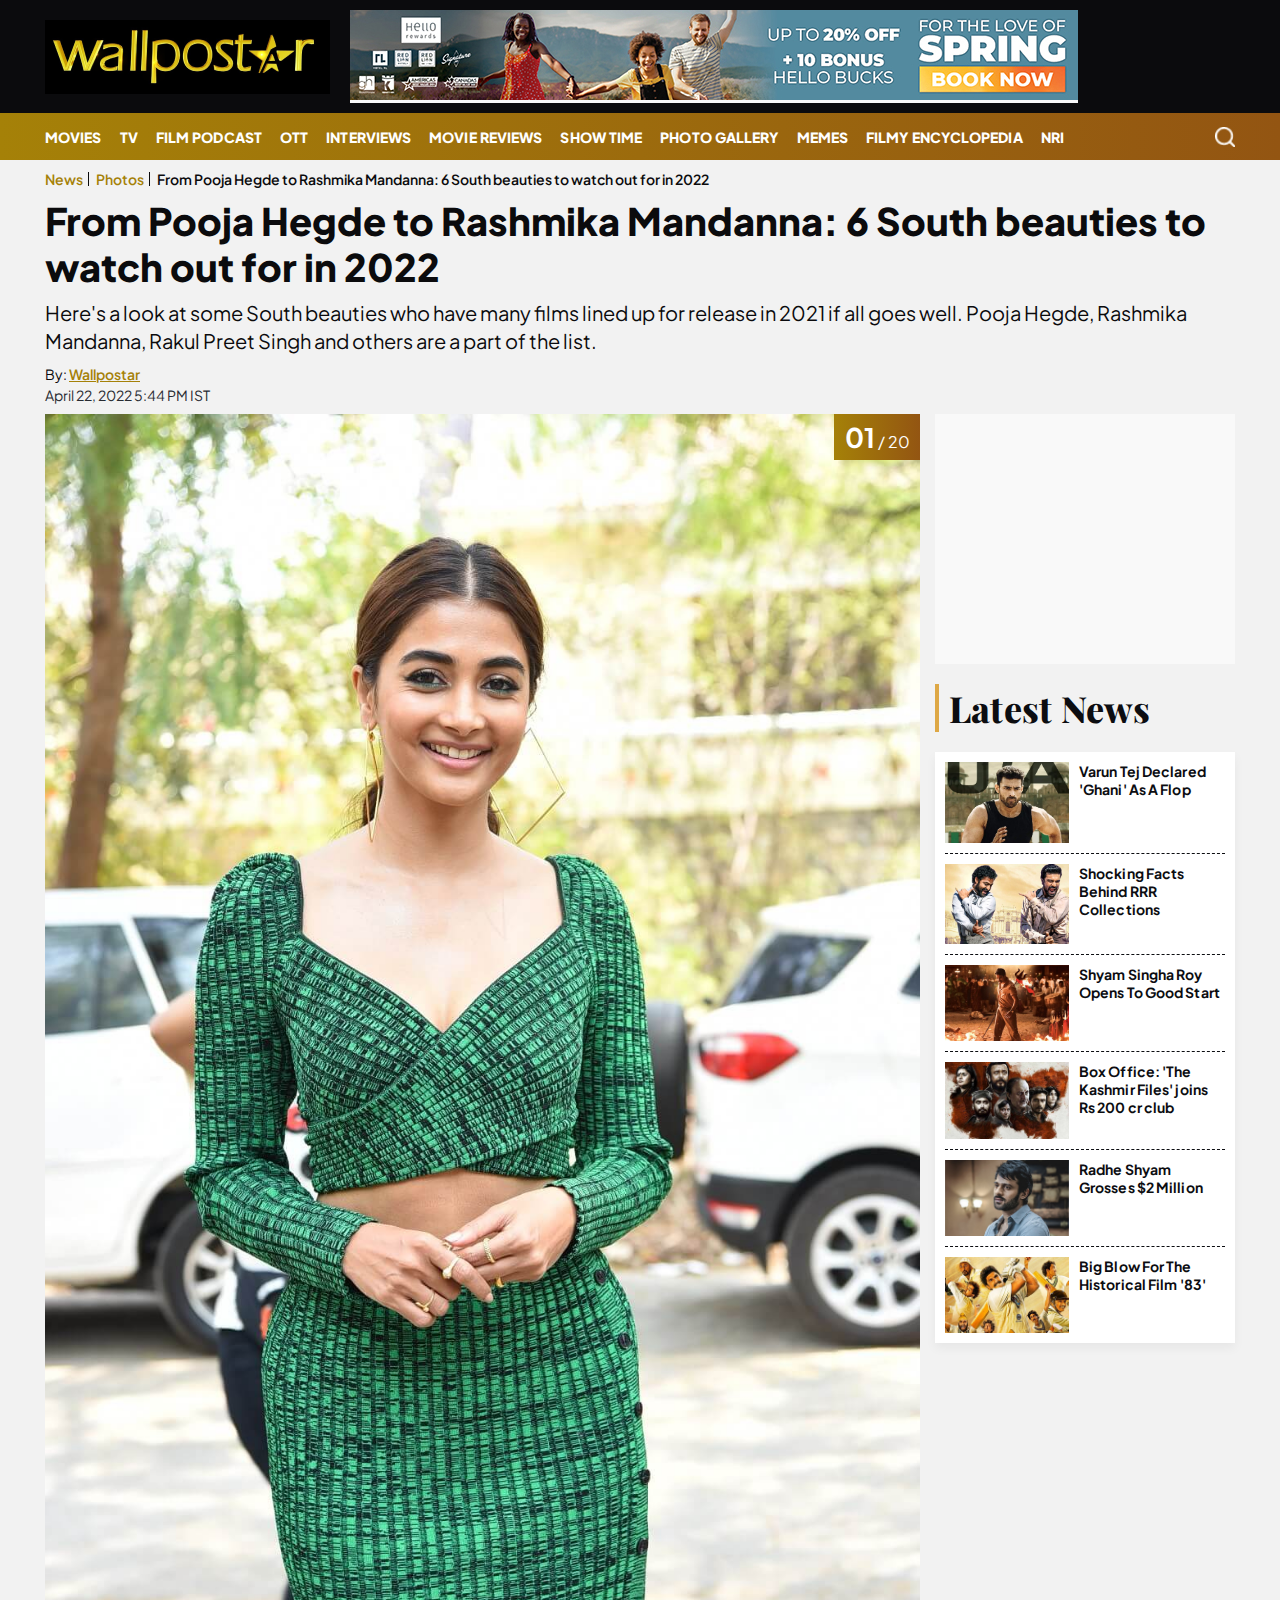
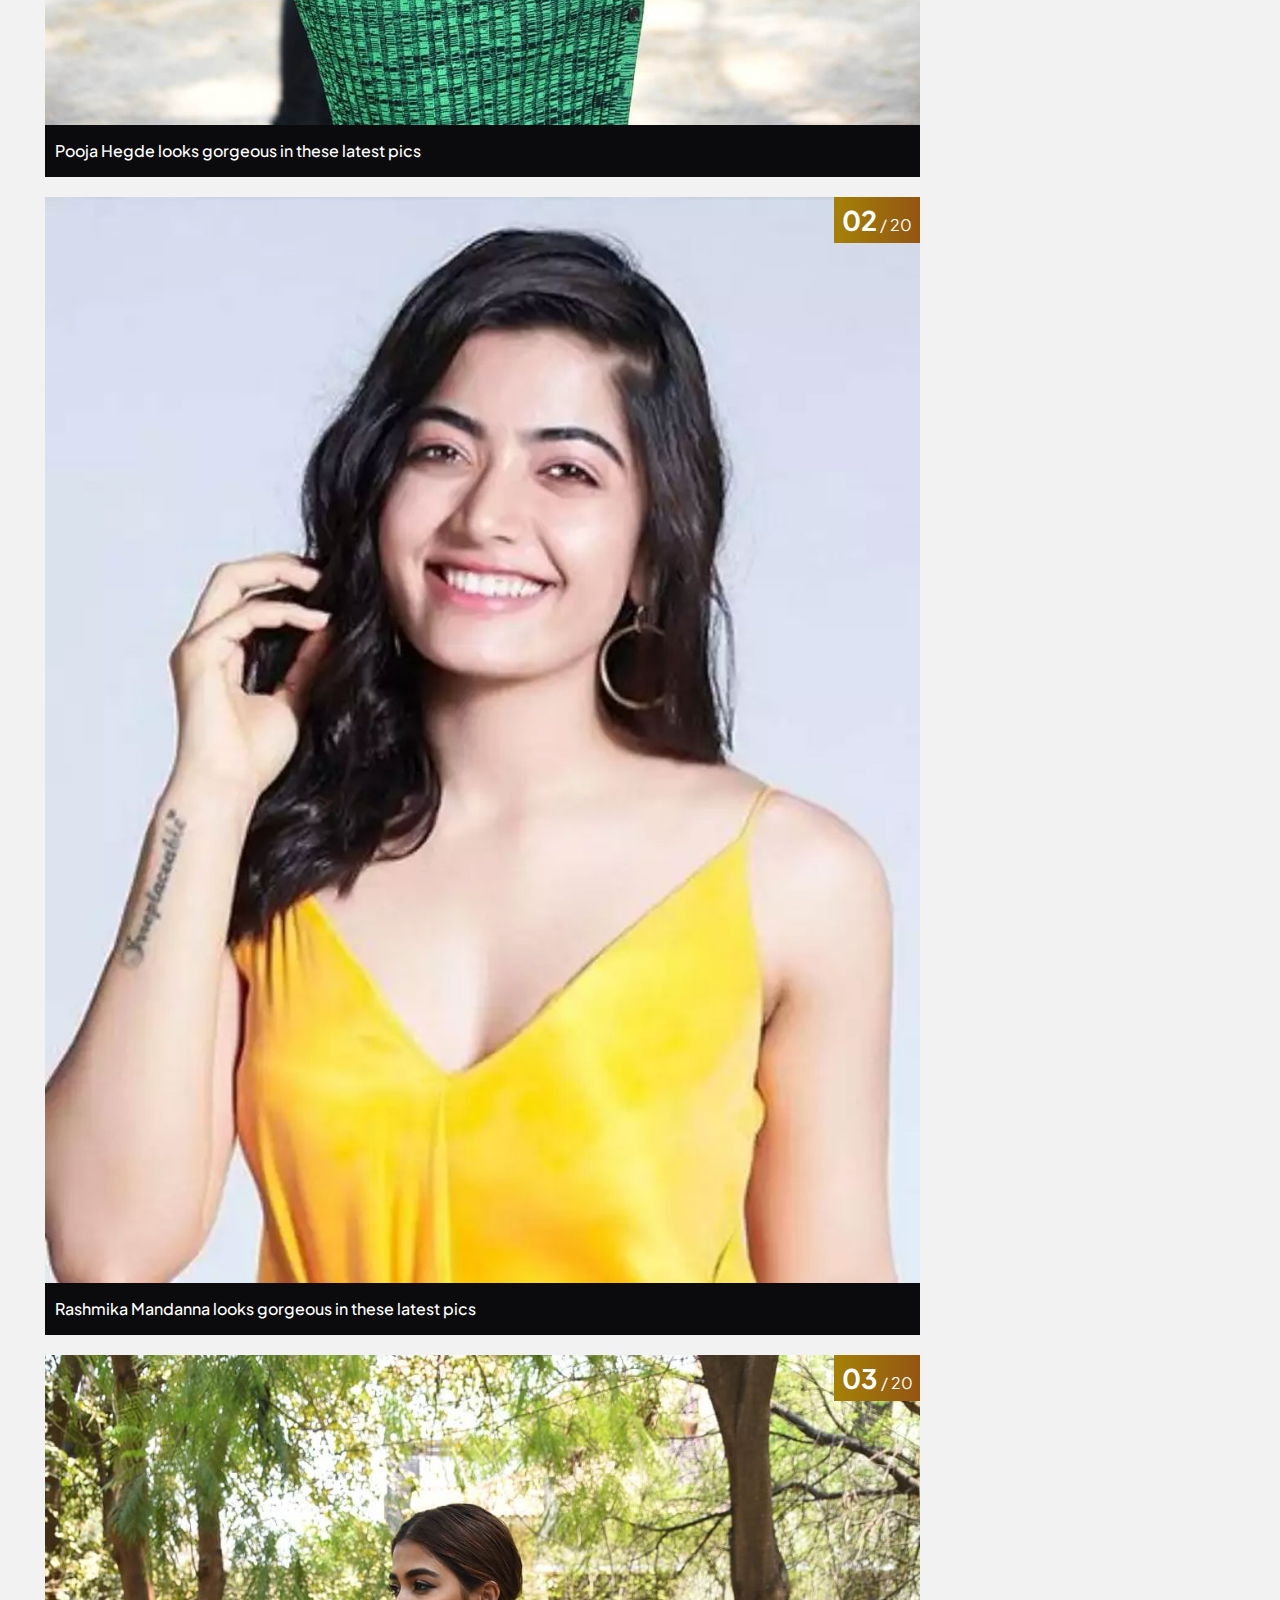
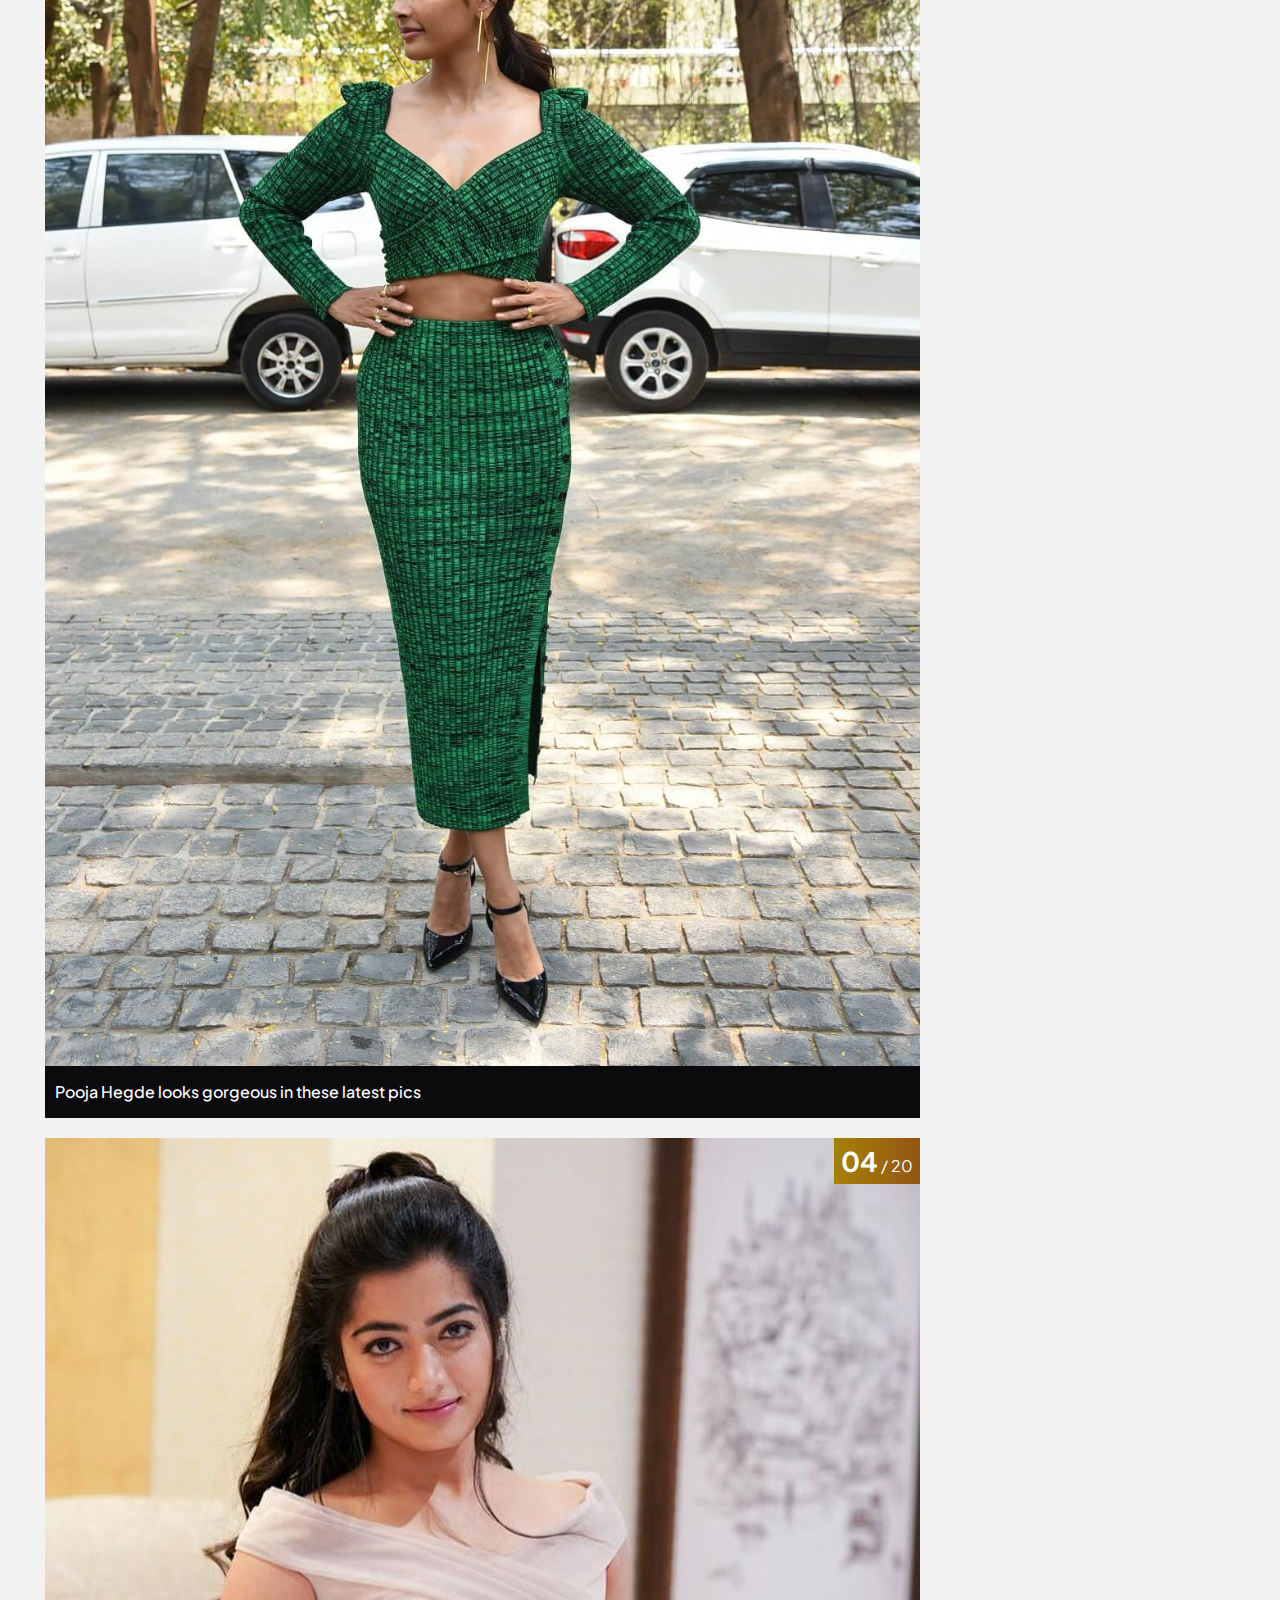
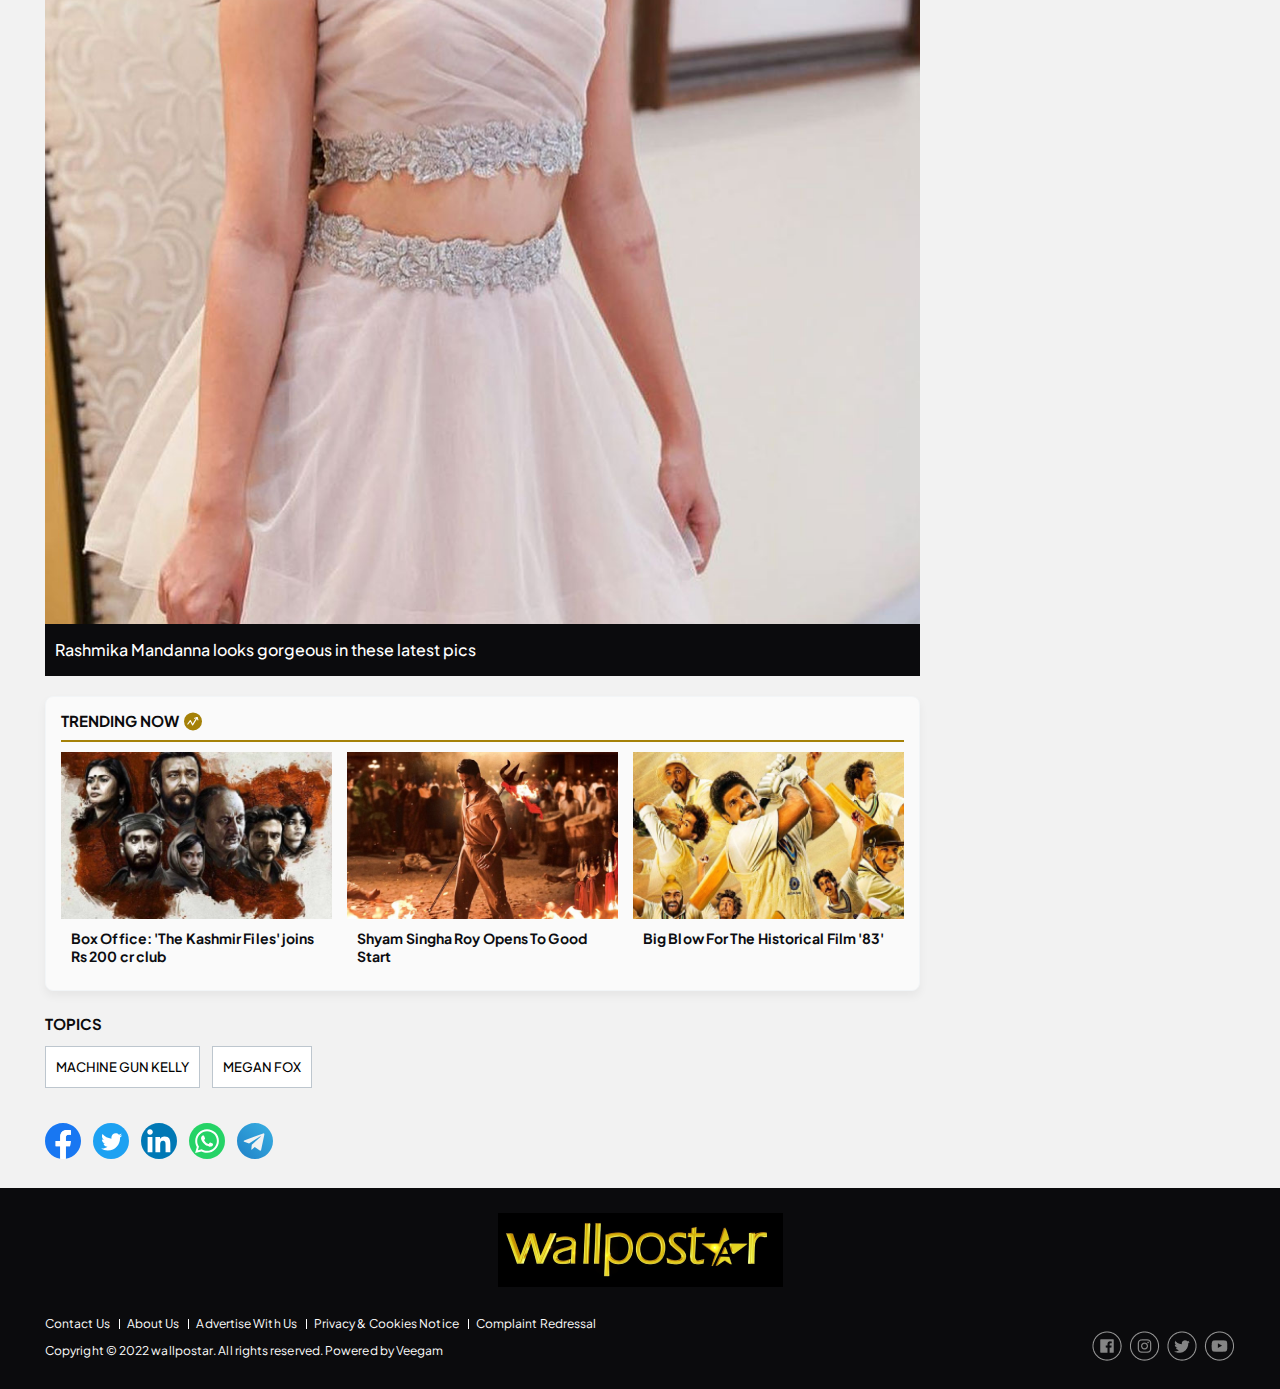
<file: photo-detail.html>
<!DOCTYPE html>
<html lang="en">

<head>
    <meta charset="UTF-8">
    <meta http-equiv="X-UA-Compatible" content="IE=edge">
    <meta name="viewport" content="width=device-width, initial-scale=1.0">
    <title>Photo Detail</title>
    <link rel="stylesheet" href="css/main.css">

    <link rel="preconnect" href="https://fonts.googleapis.com">
    <link rel="preconnect" href="https://fonts.gstatic.com" crossorigin>
    <link href="https://fonts.googleapis.com/css2?family=Plus+Jakarta+Sans:wght@400;500;600;700;800&display=swap"
        rel="stylesheet">
    <link href="https://fonts.googleapis.com/css2?family=Playfair+Display:wght@800&display=swap" rel="stylesheet">
</head>

<body>
    <header class="main-header">
        <div class="top_head">
            <div class="container">
                <div class="site_logo">
                    <a href="#"><img width="285" height="74" src="images/logo.png" alt=""></a>
                </div>
                <div class="adsMain"><img src="images/728x90.jpg" alt=""></div>
            </div>
        </div>
        <div class="topNavBar">
            <div class="container">
                <div class="TopLMenu">
                    <div id="toggleNav"><span class="MenuBtn"><i></i><i></i><i></i></span></div>
                </div>
                <div class="TopMidMenu">
                    <div class="m_site_logo">
                        <a href="#"><img width="169" height="44" src="images/logo.png" alt=""></a>
                    </div>
                    <ul>
                        <li><a href="#">Movies</a></li>
                        <li><a href="#">TV</a></li>
                        <li><a href="#">FILM PODCAST</a></li>
                        <li><a href="#">OTT</a></li>
                        <li><a href="#">INTERVIEWS</a></li>
                        <li><a href="#">MOVIE REVIEWS</a></li>
                        <li><a href="#">SHOW TIME</a></li>
                        <li><a href="#">PHOTO GALLERY</a></li>
                        <li><a href="#">Memes</a></li>
                        <li><a href="#">FILMY ENCYCLOPEDIA</a></li>
                        <li><a href="#">NRI</a></li>
                    </ul>
                </div>
                <div class="topRmenu">
                    <div class="topSearch">
                        <div class="search-icon"><i class="search_btn"></i></div>
                        <form action="" method="get" id="headerSearch" class="search" style="display: none;">
                            <div class="search-box">
                                <input autocomplete="off" placeholder="Search Here..." type="text" value=""
                                    id="searchText2" name="q">
                                <button class="search-form-btn" type="submit"><span>Search</span></button>
                            </div>
                        </form>
                    </div>
                </div>
            </div>
            <div id="megaMenu" class="menuNavigation">
                <div class="container">
                    <div class="trending_link">
                        <a href="#">
                            <strong>Trending News</strong>
                            <span>View</span>
                        </a>
                    </div>
                    <ul class="listItems">
                        <li><a title="Lifestyle" href="/lifestyle" class="menuHead">Lifestyle</a><span></span>
                            <ul class="subItems">
                                <li><a href="/lifestyle/beauty-tips">Beauty</a></li>
                                <li><a href="/lifestyle/diet">Food &amp; Drink</a></li>
                                <li><a href="/lifestyle/fashion">Fashion</a></li>
                                <li><a href="/lifestyle/relationships">Relationships</a></li>
                                <li><a href="/lifestyle/spirituality">Spirituality&nbsp;</a></li>
                                <li><a href="/lifestyle/fitness">Wellness</a></li>
                                <li><a href="/lifestyle/travel">Travel</a></li>
                            </ul>
                        </li>
                        <li><a title="Photos" href="/photogallery" class="menuHead">Photos</a><span></span>
                            <ul class="subItems">
                                <li><a href="/photogallery/auto-images">Auto</a></li>
                                <li><a href="/photogallery/entertainment-images">Entertainment</a></li>
                                <li><a href="/photogallery/india-images">India</a></li>
                                <li><a href="/photogallery/lifestyle-images">Lifestyle</a></li>
                                <li><a href="/photogallery/science-images">Science</a></li>
                                <li><a href="/photogallery/sports-images">Sports</a></li>
                                <li><a href="/photogallery/tech-images">Tech</a></li>
                                <li><a href="/photogallery/world-images">World</a></li>
                                <li><a href="/art-culture">Art &amp; Culture</a></li>
                            </ul>
                        </li>
                        <li><a title="Videos" href="/videos" class="menuHead">Videos</a><span></span>
                            <ul class="subItems">
                                <li><a href="/videos/business-videos">Business</a></li>
                                <li><a href="/videos/elections-videos">Elections</a></li>
                                <li><a href="/videos/entertainment-videos">Entertainment</a></li>
                                <li><a href="/videos/india-videos">India</a></li>
                                <li><a href="/videos/sports-videos">Sports</a></li>
                                <li><a href="/videos/technology-videos">Technology</a></li>
                                <li><a href="/videos/world-videos">World</a></li>
                            </ul>
                        </li>
                        <li><a title="Entertainment" href="/entertainment"
                                class="menuHead">Entertainment</a><span></span>
                            <ul class="subItems">
                                <li><a href="/entertainment/bigg-boss">Bigg Boss</a></li>
                                <li><a href="/entertainment/bollywood">Bollywood</a></li>
                                <li><a href="/entertainment/hollywood">Hollywood</a></li>
                                <li><a href="/entertainment/movie-review">Movie Reviews</a></li>
                                <li><a href="/entertainment/ott">OTT</a></li>
                                <li><a href="/entertainment/regional-cinema">Regional Cinema</a></li>
                                <li><a href="/entertainment/television">Television</a></li>
                            </ul>
                        </li>
                        <li><a title="Business" href="/business" class="menuHead">Business</a><span></span>
                            <ul class="subItems">
                                <li><a href="/business/commodities">Commodities</a></li>
                                <li><a href="/business/companies">Companies</a></li>
                                <li><a href="/business/personal-finance">Personal Finance</a></li>
                                <li><a href="/business/economy">Economy</a></li>
                                <li><a href="/business/gold-and-silver">Gold and Silver</a></li>
                                <li><a href="/business/markets">Markets</a></li>
                                <li><a href="/business/other-news">Startups&nbsp;</a></li>
                            </ul>
                        </li>
                        <li><a title="Crime" href="/crime" class="menuHead">Crime</a>
                            <ul class="subItems"></ul>
                        </li>
                        <li><a title="Agriculture" href="/agriculture" class="menuHead">Agriculture</a>
                            <ul class="subItems"></ul>
                        </li>
                        <li><a title="Auto" href="/auto" class="menuHead">Auto</a>
                            <ul class="subItems"></ul>
                        </li>
                        <li><a title="Defence" href="/defence" class="menuHead">Defence</a>
                            <ul class="subItems"></ul>
                        </li>
                        <li><a title="Art &amp; Culture" href="/art-culture" class="menuHead">Art &amp;
                                Culture</a><span></span>
                            <ul class="subItems">
                                <li><a href="/art-culture/cinema">Cinema</a></li>
                                <li><a href="/art-culture/theatre">Theatre</a></li>
                                <li><a href="/art-culture/music">Music</a></li>
                                <li><a href="/art-culture/books">Books</a></li>
                                <li><a href="/art-culture/society">Society</a></li>
                                <li><a href="/art-culture/podcast">Podcast</a></li>
                            </ul>
                        </li>
                        <li><a title="Opinion / Blogs" href="/opinion-blogs" class="menuHead">Opinion /
                                Blogs</a>
                            <ul class="subItems"></ul>
                        </li>
                    </ul>
                    <div class="header_social">
                        <strong>follow us:</strong>
                        <ul>
                            <li><a href="#"><img src="images/fb.png" alt=""></a></li>
                            <li><a href="#"><img src="images/insta.png" alt=""></a></li>
                            <li><a href="#"><img src="images/twit.png" alt=""></a></li>
                            <li><a href="#"><img src="images/yt.png" alt=""></a></li>
                        </ul>
                    </div>
                </div>
            </div>
        </div>
    </header>
    <div class="container-fluid photo_detail_wrapper">
        <div class="container">
            <nav class="breadcrumbs-links">
                <ol class="breadcrumbs">
                    <li><a href="#">News</a></li>
                    <li><a href="#">Photos</a></li>
                    <li>From Pooja Hegde to Rashmika Mandanna: 6 South beauties to watch out for in 2022</li>
                </ol>
            </nav>
            <h1 class="article-HD">From Pooja Hegde to Rashmika Mandanna: 6 South beauties to watch out for in 2022</h1>
            <p class="sub-title">Here's a look at some South beauties who have many films lined up for release in 2021 if all goes well. Pooja Hegde, Rashmika Mandanna, Rakul Preet Singh and others are a part of the list.</p>
            <div class="byline">By: <a href="#">Wallpostar</a></div>
            <div class="publishedDate">April 22, 2022 5:44 PM IST</div>
            <div class="leftSidebar">
                <div class="theiaStickySidebar">
                    <div class="ArticleBodyCont photo_slide_list">
                        <div class="photo_summary">
                            <div class="photo_wrap">
                                <figure>
                                    <span class="photoCount"><span>01</span> / 20</span>
                                    <img src="images/photo-gal1.jpg" alt="">
                                    <div class="photo-gallery-single-desc">
                                        <p>Pooja Hegde looks gorgeous in these latest pics</p>
                                    </div>
                                </figure>
                            </div>
                            <div class="photo_wrap">
                                <figure>
                                    <span class="photoCount"><span>02</span> / 20</span>
                                    <img src="images/photo-gal2.jpg" alt="">
                                    <div class="photo-gallery-single-desc">
                                        <p>Rashmika Mandanna looks gorgeous in these latest pics</p>
                                    </div>
                                </figure>
                            </div>
                            <div class="photo_wrap">
                                <figure>
                                    <span class="photoCount"><span>03</span> / 20</span>
                                    <img src="images/photo-gal3.jpg" alt="">
                                    <div class="photo-gallery-single-desc">
                                        <p>Pooja Hegde looks gorgeous in these latest pics</p>
                                    </div>
                                </figure>
                            </div>
                            <div class="photo_wrap">
                                <figure>
                                    <span class="photoCount"><span>04</span> / 20</span>
                                    <img src="images/photo-gal4.jpg" alt="">
                                    <div class="photo-gallery-single-desc">
                                        <p>Rashmika Mandanna looks gorgeous in these latest pics</p>
                                    </div>
                                </figure>
                            </div>
                        </div>
                    </div>
                    <div class="trendingNowWrapper">
                        <h2>
                            Trending Now					
                            <span class="heading_icon">
                                <svg fill="none" viewBox="0 0 16 17" tabindex="-1" aria-hidden="true">
                                    <path fill="#a58108" d="M8 16.376a8 8 0 1 0 0-16 8 8 0 0 0 0 16Z"></path>
                                    <path stroke="#fff" stroke-linecap="round" stroke-linejoin="round" d="m9.51 5.626 2.11-.75.76 2.09"></path>
                                    <path stroke="#fff" stroke-linecap="round" stroke-linejoin="round" d="m3.42 10.696 2.21-3.05 2.03 3.83 3.95-6.5"></path>
                                </svg>
                            </span>
                        </h2>
                        <div class="trendingNow_contentWrap">
                            <figure>
                                <div class="imgwrap">
                                    <a href="#"><img src="images/kashmir-files.jpg" alt=""></a>
                                </div>
                                <figcaption>
                                    <h3><a href="#">Box Office: 'The Kashmir Files' joins Rs 200 cr club</a></h3>
                                </figcaption>
                            </figure>
                            <figure>
                                <div class="imgwrap">
                                    <a href="#"><img src="images/ssr.jpg" alt=""></a>
                                </div>
                                <figcaption>
                                    <h3><a href="#">Shyam Singha Roy Opens To Good Start</a></h3>
                                </figcaption>
                            </figure>
                            <figure>
                                <div class="imgwrap">
                                    <a href="#"><img src="images/83.jpg" alt=""></a>
                                </div>
                                <figcaption>
                                    <h3><a href="#">Big Blow For The Historical Film '83'</a></h3>
                                </figcaption>
                            </figure>
                        </div>
                    </div>
                    <div class="tagWrap">
                        <h2 class="tag-head">Topics</h2>
                        <ul>
                            <li><a href="#">machine gun kelly</a></li>
                            <li><a href="#">megan fox</a></li>
                        </ul>
                    </div>
                    <div class="social_share">
                        <ul class="social-icon">
                            <li><a class="fb_icon" title="FaceBook" target="_blank" href="#" rel="nofollow noopener"></a></li>
                            <li><a class="tw_icon" title="Twitter" target="_blank" href="#" rel="nofollow noopener"></a></li>
                            <li><a class="link_icon" title="linkedin" target="_blank" href="#" rel="nofollow noopener"></a></li>
                            <li><a class="wap_icon" title="whatsapp" target="_blank" href="#" rel="nofollow noopener"></a></li>
                            <li><a class="tel_icon" title="telegram" target="_blank" href="#" rel="nofollow noopener"></a></li>
                        </ul>
                    </div>
                </div>
            </div>
            <div class="rightSidebar">
                <div class="theiaStickySidebar">
                    <div class="adsMain"></div>
                    <div class="RHSlatestNews">
                        <div class="common_heading">
                            <h2><a href="#">latest news</a></h2>
                        </div>
                        <div class="contentWrap">
                            <figure>
                                <div class="imgwrap">
                                    <a href="#"><img src="images/ghani.jpg" alt=""></a>
                                </div>
                                <figcaption>
                                    <h3><a href="#">Varun Tej Declared 'Ghani' As A Flop</a></h3>
                                </figcaption>
                            </figure>
                            <figure>
                                <div class="imgwrap">
                                    <a href="#"><img src="images/rrr.jpg" alt=""></a>
                                </div>
                                <figcaption>
                                    <h3><a href="#">Shocking Facts Behind RRR Collections</a></h3>
                                </figcaption>
                            </figure>
                            <figure>
                                <div class="imgwrap">
                                    <a href="#"><img src="images/ssr.jpg" alt=""></a>
                                </div>
                                <figcaption>
                                    <h3><a href="#">Shyam Singha Roy Opens To Good Start</a></h3>
                                </figcaption>
                            </figure>
                            <figure>
                                <div class="imgwrap">
                                    <a href="#"><img src="images/kashmir-files.jpg" alt=""></a>
                                </div>
                                <figcaption>
                                    <h3><a href="#">Box Office: 'The Kashmir Files' joins Rs 200 cr club</a></h3>
                                </figcaption>
                            </figure>
                            <figure>
                                <div class="imgwrap">
                                    <a href="#"><img src="images/radhe-shyam.jpg" alt=""></a>
                                </div>
                                <figcaption>
                                    <h3><a href="#">Radhe Shyam Grosses $2 Million</a></h3>
                                </figcaption>
                            </figure>
                            <figure>
                                <div class="imgwrap">
                                    <a href="#"><img src="images/83.jpg" alt=""></a>
                                </div>
                                <figcaption>
                                    <h3><a href="#">Big Blow For The Historical Film '83'</a></h3>
                                </figcaption>
                            </figure>
                        </div>
                    </div>
                </div>
            </div>
        </div>
    </div>
    <footer class="footer_wrapper">
        <span class="scrolltop"></span>
        <div class="container">
            <div class="footer_logo">
                <a href="#"><img src="images/logo.png" alt=""></a>
            </div>
            <div class="footer_bottom">
                <div class="footer_links">
                    <ul>
                        <li><a href="#">Contact Us</a></li>
                        <li><a href="#">About Us</a></li>
                        <li><a href="#">Advertise With Us</a></li>
                        <li><a href="#">Privacy & Cookies Notice</a></li>
                        <li><a href="#">Complaint Redressal</a></li>
                    </ul>
                    <ul>
                        <li>Copyright © 2022 wallpostar. All rights reserved. Powered by Veegam</li>
                    </ul>
                </div>
                <div class="footer_social">
                    <span>follow us:</span>
                    <ul>
                        <li><a href="#"><img src="images/fb.png" alt=""></a></li>
                        <li><a href="#"><img src="images/insta.png" alt=""></a></li>
                        <li><a href="#"><img src="images/twit.png" alt=""></a></li>
                        <li><a href="#"><img src="images/yt.png" alt=""></a></li>
                    </ul>
                </div>
            </div>
        </div>
    </footer>
    <script src="js/jquery.min.js"></script>
    <script src="js/theia-sticky-sidebar.min.js"></script>
    <script src="js/main.js"></script>
    <script>
        $(document).ready(function () {
            if ($(window).width() >= 1000) {
                $('.leftSidebar, .rightSidebar')
                    .theiaStickySidebar({
                        additionalMarginTop: 30
                    });
            }
        });
    </script>
</body>

</html>
</file>
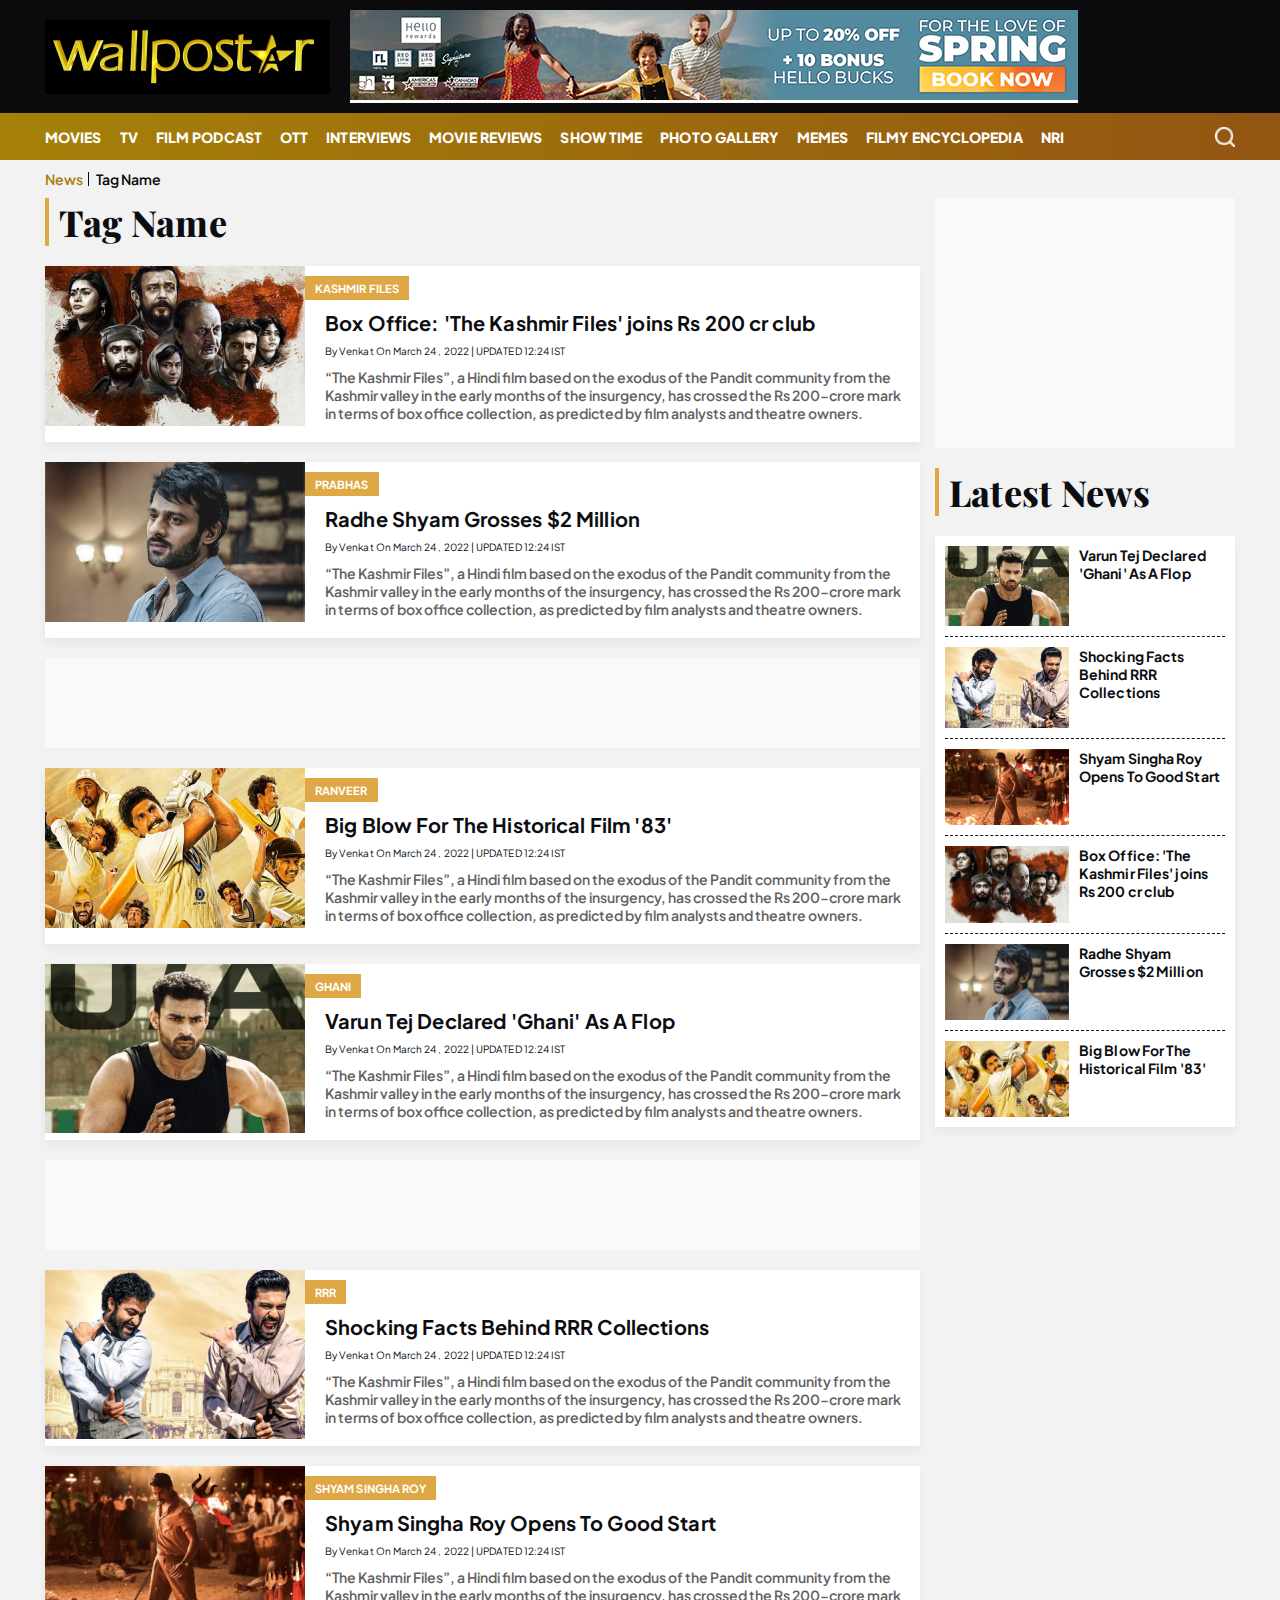
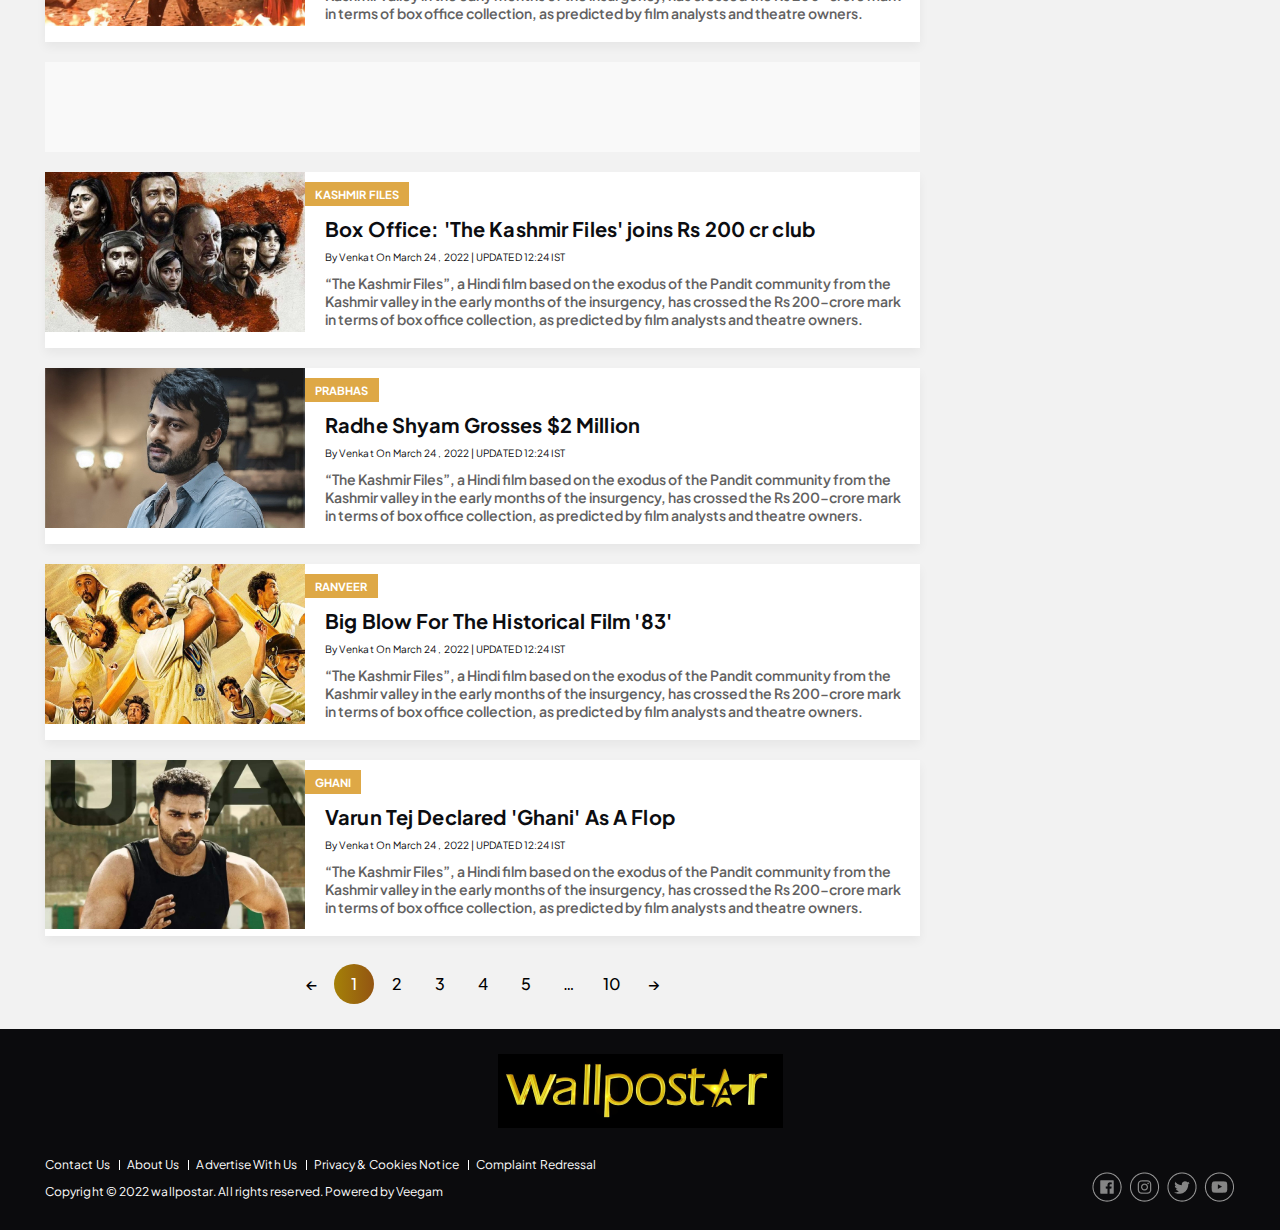
<file: tag.html>
<!DOCTYPE html>
<html lang="en">

<head>
    <meta charset="UTF-8">
    <meta http-equiv="X-UA-Compatible" content="IE=edge">
    <meta name="viewport" content="width=device-width, initial-scale=1.0">
    <title>Tag</title>
    <link rel="stylesheet" href="css/main.css">

    <link rel="preconnect" href="https://fonts.googleapis.com">
    <link rel="preconnect" href="https://fonts.gstatic.com" crossorigin>
    <link href="https://fonts.googleapis.com/css2?family=Plus+Jakarta+Sans:wght@400;500;600;700;800&display=swap"
        rel="stylesheet">
    <link href="https://fonts.googleapis.com/css2?family=Playfair+Display:wght@800&display=swap" rel="stylesheet">
</head>

<body>
    <header class="main-header">
        <div class="top_head">
            <div class="container">
                <h1 class="site_logo">
                    <a href="#"><img width="285" height="74" src="images/logo.png" alt=""></a>
                </h1>
                <div class="adsMain"><img src="images/728x90.jpg" alt=""></div>
            </div>
        </div>
        <div class="topNavBar">
            <div class="container">
                <div class="TopLMenu">
                    <div id="toggleNav"><span class="MenuBtn"><i></i><i></i><i></i></span></div>
                </div>
                <div class="TopMidMenu">
                    <div class="m_site_logo">
                        <a href="#"><img width="169" height="44" src="images/logo.png" alt=""></a>
                    </div>
                    <ul>
                        <li><a href="#">Movies</a></li>
                        <li><a href="#">TV</a></li>
                        <li><a href="#">FILM PODCAST</a></li>
                        <li><a href="#">OTT</a></li>
                        <li><a href="#">INTERVIEWS</a></li>
                        <li><a href="#">MOVIE REVIEWS</a></li>
                        <li><a href="#">SHOW TIME</a></li>
                        <li><a href="#">PHOTO GALLERY</a></li>
                        <li><a href="#">Memes</a></li>
                        <li><a href="#">FILMY ENCYCLOPEDIA</a></li>
                        <li><a href="#">NRI</a></li>
                    </ul>
                </div>
                <div class="topRmenu">
                    <div class="topSearch">
                        <div class="search-icon"><i class="search_btn"></i></div>
                        <form action="" method="get" id="headerSearch" class="search" style="display: none;">
                            <div class="search-box">
                                <input autocomplete="off" placeholder="Search Here..." type="text" value=""
                                    id="searchText2" name="q">
                                <button class="search-form-btn" type="submit"><span>Search</span></button>
                            </div>
                        </form>
                    </div>
                </div>
            </div>
            <div id="megaMenu" class="menuNavigation">
                <div class="container">
                    <div class="trending_link">
                        <a href="#">
                            <strong>Trending News</strong>
                            <span>View</span>
                        </a>
                    </div>
                    <ul class="listItems">
                        <li><a title="Lifestyle" href="/lifestyle" class="menuHead">Lifestyle</a><span></span>
                            <ul class="subItems">
                                <li><a href="/lifestyle/beauty-tips">Beauty</a></li>
                                <li><a href="/lifestyle/diet">Food &amp; Drink</a></li>
                                <li><a href="/lifestyle/fashion">Fashion</a></li>
                                <li><a href="/lifestyle/relationships">Relationships</a></li>
                                <li><a href="/lifestyle/spirituality">Spirituality&nbsp;</a></li>
                                <li><a href="/lifestyle/fitness">Wellness</a></li>
                                <li><a href="/lifestyle/travel">Travel</a></li>
                            </ul>
                        </li>
                        <li><a title="Photos" href="/photogallery" class="menuHead">Photos</a><span></span>
                            <ul class="subItems">
                                <li><a href="/photogallery/auto-images">Auto</a></li>
                                <li><a href="/photogallery/entertainment-images">Entertainment</a></li>
                                <li><a href="/photogallery/india-images">India</a></li>
                                <li><a href="/photogallery/lifestyle-images">Lifestyle</a></li>
                                <li><a href="/photogallery/science-images">Science</a></li>
                                <li><a href="/photogallery/sports-images">Sports</a></li>
                                <li><a href="/photogallery/tech-images">Tech</a></li>
                                <li><a href="/photogallery/world-images">World</a></li>
                                <li><a href="/art-culture">Art &amp; Culture</a></li>
                            </ul>
                        </li>
                        <li><a title="Videos" href="/videos" class="menuHead">Videos</a><span></span>
                            <ul class="subItems">
                                <li><a href="/videos/business-videos">Business</a></li>
                                <li><a href="/videos/elections-videos">Elections</a></li>
                                <li><a href="/videos/entertainment-videos">Entertainment</a></li>
                                <li><a href="/videos/india-videos">India</a></li>
                                <li><a href="/videos/sports-videos">Sports</a></li>
                                <li><a href="/videos/technology-videos">Technology</a></li>
                                <li><a href="/videos/world-videos">World</a></li>
                            </ul>
                        </li>
                        <li><a title="Entertainment" href="/entertainment"
                                class="menuHead">Entertainment</a><span></span>
                            <ul class="subItems">
                                <li><a href="/entertainment/bigg-boss">Bigg Boss</a></li>
                                <li><a href="/entertainment/bollywood">Bollywood</a></li>
                                <li><a href="/entertainment/hollywood">Hollywood</a></li>
                                <li><a href="/entertainment/movie-review">Movie Reviews</a></li>
                                <li><a href="/entertainment/ott">OTT</a></li>
                                <li><a href="/entertainment/regional-cinema">Regional Cinema</a></li>
                                <li><a href="/entertainment/television">Television</a></li>
                            </ul>
                        </li>
                        <li><a title="Business" href="/business" class="menuHead">Business</a><span></span>
                            <ul class="subItems">
                                <li><a href="/business/commodities">Commodities</a></li>
                                <li><a href="/business/companies">Companies</a></li>
                                <li><a href="/business/personal-finance">Personal Finance</a></li>
                                <li><a href="/business/economy">Economy</a></li>
                                <li><a href="/business/gold-and-silver">Gold and Silver</a></li>
                                <li><a href="/business/markets">Markets</a></li>
                                <li><a href="/business/other-news">Startups&nbsp;</a></li>
                            </ul>
                        </li>
                        <li><a title="Crime" href="/crime" class="menuHead">Crime</a>
                            <ul class="subItems"></ul>
                        </li>
                        <li><a title="Agriculture" href="/agriculture" class="menuHead">Agriculture</a>
                            <ul class="subItems"></ul>
                        </li>
                        <li><a title="Auto" href="/auto" class="menuHead">Auto</a>
                            <ul class="subItems"></ul>
                        </li>
                        <li><a title="Defence" href="/defence" class="menuHead">Defence</a>
                            <ul class="subItems"></ul>
                        </li>
                        <li><a title="Art &amp; Culture" href="/art-culture" class="menuHead">Art &amp;
                                Culture</a><span></span>
                            <ul class="subItems">
                                <li><a href="/art-culture/cinema">Cinema</a></li>
                                <li><a href="/art-culture/theatre">Theatre</a></li>
                                <li><a href="/art-culture/music">Music</a></li>
                                <li><a href="/art-culture/books">Books</a></li>
                                <li><a href="/art-culture/society">Society</a></li>
                                <li><a href="/art-culture/podcast">Podcast</a></li>
                            </ul>
                        </li>
                        <li><a title="Opinion / Blogs" href="/opinion-blogs" class="menuHead">Opinion /
                                Blogs</a>
                            <ul class="subItems"></ul>
                        </li>
                    </ul>
                    <div class="header_social">
                        <strong>follow us:</strong>
                        <ul>
                            <li><a href="#"><img src="images/fb.png" alt=""></a></li>
                            <li><a href="#"><img src="images/insta.png" alt=""></a></li>
                            <li><a href="#"><img src="images/twit.png" alt=""></a></li>
                            <li><a href="#"><img src="images/yt.png" alt=""></a></li>
                        </ul>
                    </div>
                </div>
            </div>
        </div>
    </header>
    <div class="container-fluid">
        <div class="container">
            <nav class="breadcrumbs-links">
                <ol class="breadcrumbs">
                    <li><a href="#">News</a></li>
                    <li>Tag Name</li>
                </ol>
            </nav>
            <div class="leftSidebar">
                <div class="theiaStickySidebar">
                    <div class="category_news_wrapper">
                        <div class="common_heading">
                            <h2><a href="#">Tag Name</a></h2>
                        </div>
                        <div class="category_news_listing">
                            <figure>
                                <div class="imgwrap">
                                    <a href="#"><img src="images/kashmir-files.jpg" alt=""></a>
                                </div>
                                <figcaption>
                                    <div class="cat_tag"><a href="#">KASHMIR FILES</a></div>
                                    <h3><a href="#">Box Office: 'The Kashmir Files' joins Rs 200 cr club</a></h3>
                                    <div class="author_date_time">
                                        <a href="#">By Venkat</a>
                                        <span>On March 24 , 2022 | UPDATED 12:24 IST</span>
                                    </div>
                                    <p>“The Kashmir Files”, a Hindi film based on the exodus of the Pandit community from
                                        the Kashmir valley in the early months of the insurgency, has crossed the Rs
                                        200-crore mark in terms of box office collection, as predicted by film analysts and
                                        theatre owners.</p>
                                </figcaption>
                            </figure>
                            <figure>
                                <div class="imgwrap">
                                    <a href="#"><img src="images/radhe-shyam.jpg" alt=""></a>
                                </div>
                                <figcaption>
                                    <div class="cat_tag"><a href="#">PRABHAS</a></div>
                                    <h3><a href="#">Radhe Shyam Grosses $2 Million</a></h3>
                                    <div class="author_date_time">
                                        <a href="#">By Venkat</a>
                                        <span>On March 24 , 2022 | UPDATED 12:24 IST</span>
                                    </div>
                                    <p>“The Kashmir Files”, a Hindi film based on the exodus of the Pandit community from
                                        the Kashmir valley in the early months of the insurgency, has crossed the Rs
                                        200-crore mark in terms of box office collection, as predicted by film analysts and
                                        theatre owners.</p>
                                </figcaption>
                            </figure>
                            <div class="adsMain"></div>
                            <figure>
                                <div class="imgwrap">
                                    <a href="#"><img src="images/83.jpg" alt=""></a>
                                </div>
                                <figcaption>
                                    <div class="cat_tag"><a href="#">RANVEER</a></div>
                                    <h3><a href="#">Big Blow For The Historical Film '83'</a></h3>
                                    <div class="author_date_time">
                                        <a href="#">By Venkat</a>
                                        <span>On March 24 , 2022 | UPDATED 12:24 IST</span>
                                    </div>
                                    <p>“The Kashmir Files”, a Hindi film based on the exodus of the Pandit community from
                                        the Kashmir valley in the early months of the insurgency, has crossed the Rs
                                        200-crore mark in terms of box office collection, as predicted by film analysts and
                                        theatre owners.</p>
                                </figcaption>
                            </figure>
                            <figure>
                                <div class="imgwrap">
                                    <a href="#"><img src="images/ghani.jpg" alt=""></a>
                                </div>
                                <figcaption>
                                    <div class="cat_tag"><a href="#">Ghani</a></div>
                                    <h3><a href="#">Varun Tej Declared 'Ghani' As A Flop</a></h3>
                                    <div class="author_date_time">
                                        <a href="#">By Venkat</a>
                                        <span>On March 24 , 2022 | UPDATED 12:24 IST</span>
                                    </div>
                                    <p>“The Kashmir Files”, a Hindi film based on the exodus of the Pandit community from
                                        the Kashmir valley in the early months of the insurgency, has crossed the Rs
                                        200-crore mark in terms of box office collection, as predicted by film analysts and
                                        theatre owners.</p>
                                </figcaption>
                            </figure>
                            <div class="adsMain"></div>
                            <figure>
                                <div class="imgwrap">
                                    <a href="#"><img src="images/rrr.jpg" alt=""></a>
                                </div>
                                <figcaption>
                                    <div class="cat_tag"><a href="#">rrr</a></div>
                                    <h3><a href="#">Shocking Facts Behind RRR Collections</a></h3>
                                    <div class="author_date_time">
                                        <a href="#">By Venkat</a>
                                        <span>On March 24 , 2022 | UPDATED 12:24 IST</span>
                                    </div>
                                    <p>“The Kashmir Files”, a Hindi film based on the exodus of the Pandit community from
                                        the Kashmir valley in the early months of the insurgency, has crossed the Rs
                                        200-crore mark in terms of box office collection, as predicted by film analysts and
                                        theatre owners.</p>
                                </figcaption>
                            </figure>
                            <figure>
                                <div class="imgwrap">
                                    <a href="#"><img src="images/ssr.jpg" alt=""></a>
                                </div>
                                <figcaption>
                                    <div class="cat_tag"><a href="#">shyam singha roy</a></div>
                                    <h3><a href="#">Shyam Singha Roy Opens To Good Start</a></h3>
                                    <div class="author_date_time">
                                        <a href="#">By Venkat</a>
                                        <span>On March 24 , 2022 | UPDATED 12:24 IST</span>
                                    </div>
                                    <p>“The Kashmir Files”, a Hindi film based on the exodus of the Pandit community from
                                        the Kashmir valley in the early months of the insurgency, has crossed the Rs
                                        200-crore mark in terms of box office collection, as predicted by film analysts and
                                        theatre owners.</p>
                                </figcaption>
                            </figure>
                            <div class="adsMain"></div>
                            <figure>
                                <div class="imgwrap">
                                    <a href="#"><img src="images/kashmir-files.jpg" alt=""></a>
                                </div>
                                <figcaption>
                                    <div class="cat_tag"><a href="#">KASHMIR FILES</a></div>
                                    <h3><a href="#">Box Office: 'The Kashmir Files' joins Rs 200 cr club</a></h3>
                                    <div class="author_date_time">
                                        <a href="#">By Venkat</a>
                                        <span>On March 24 , 2022 | UPDATED 12:24 IST</span>
                                    </div>
                                    <p>“The Kashmir Files”, a Hindi film based on the exodus of the Pandit community from
                                        the Kashmir valley in the early months of the insurgency, has crossed the Rs
                                        200-crore mark in terms of box office collection, as predicted by film analysts and
                                        theatre owners.</p>
                                </figcaption>
                            </figure>
                            <figure>
                                <div class="imgwrap">
                                    <a href="#"><img src="images/radhe-shyam.jpg" alt=""></a>
                                </div>
                                <figcaption>
                                    <div class="cat_tag"><a href="#">PRABHAS</a></div>
                                    <h3><a href="#">Radhe Shyam Grosses $2 Million</a></h3>
                                    <div class="author_date_time">
                                        <a href="#">By Venkat</a>
                                        <span>On March 24 , 2022 | UPDATED 12:24 IST</span>
                                    </div>
                                    <p>“The Kashmir Files”, a Hindi film based on the exodus of the Pandit community from
                                        the Kashmir valley in the early months of the insurgency, has crossed the Rs
                                        200-crore mark in terms of box office collection, as predicted by film analysts and
                                        theatre owners.</p>
                                </figcaption>
                            </figure>
                            <figure>
                                <div class="imgwrap">
                                    <a href="#"><img src="images/83.jpg" alt=""></a>
                                </div>
                                <figcaption>
                                    <div class="cat_tag"><a href="#">RANVEER</a></div>
                                    <h3><a href="#">Big Blow For The Historical Film '83'</a></h3>
                                    <div class="author_date_time">
                                        <a href="#">By Venkat</a>
                                        <span>On March 24 , 2022 | UPDATED 12:24 IST</span>
                                    </div>
                                    <p>“The Kashmir Files”, a Hindi film based on the exodus of the Pandit community from
                                        the Kashmir valley in the early months of the insurgency, has crossed the Rs
                                        200-crore mark in terms of box office collection, as predicted by film analysts and
                                        theatre owners.</p>
                                </figcaption>
                            </figure>
                            <figure>
                                <div class="imgwrap">
                                    <a href="#"><img src="images/ghani.jpg" alt=""></a>
                                </div>
                                <figcaption>
                                    <div class="cat_tag"><a href="#">Ghani</a></div>
                                    <h3><a href="#">Varun Tej Declared 'Ghani' As A Flop</a></h3>
                                    <div class="author_date_time">
                                        <a href="#">By Venkat</a>
                                        <span>On March 24 , 2022 | UPDATED 12:24 IST</span>
                                    </div>
                                    <p>“The Kashmir Files”, a Hindi film based on the exodus of the Pandit community from
                                        the Kashmir valley in the early months of the insurgency, has crossed the Rs
                                        200-crore mark in terms of box office collection, as predicted by film analysts and
                                        theatre owners.</p>
                                </figcaption>
                            </figure>
                            <!-- pagination -->
                            <nav data-pagination="">
                                <a href="# disabled">←</a>
                                <ul>
                                    <li class="current"><a href="#1">1</a></li>
                                    <li><a href="#2">2</a></li>
                                    <li><a href="#3">3</a></li>
                                    <li><a href="#4">4</a></li>
                                    <li><a href="#5">5</a></li>
                                    <li><a href="#6">…</a></li>
                                    <li><a href="#10">10</a></li>
                                </ul>
                                <a href="#2">→</a>
                            </nav>
                        </div>
                    </div>
                </div>
            </div>
            <div class="rightSidebar">
                <div class="theiaStickySidebar">
                    <div class="adsMain"></div>
                    <div class="RHSlatestNews">
                        <div class="common_heading">
                            <h2><a href="#">latest news</a></h2>
                        </div>
                        <div class="contentWrap">
                            <figure>
                                <div class="imgwrap">
                                    <a href="#"><img src="images/ghani.jpg" alt=""></a>
                                </div>
                                <figcaption>
                                    <h3><a href="#">Varun Tej Declared 'Ghani' As A Flop</a></h3>
                                </figcaption>
                            </figure>
                            <figure>
                                <div class="imgwrap">
                                    <a href="#"><img src="images/rrr.jpg" alt=""></a>
                                </div>
                                <figcaption>
                                    <h3><a href="#">Shocking Facts Behind RRR Collections</a></h3>
                                </figcaption>
                            </figure>
                            <figure>
                                <div class="imgwrap">
                                    <a href="#"><img src="images/ssr.jpg" alt=""></a>
                                </div>
                                <figcaption>
                                    <h3><a href="#">Shyam Singha Roy Opens To Good Start</a></h3>
                                </figcaption>
                            </figure>
                            <figure>
                                <div class="imgwrap">
                                    <a href="#"><img src="images/kashmir-files.jpg" alt=""></a>
                                </div>
                                <figcaption>
                                    <h3><a href="#">Box Office: 'The Kashmir Files' joins Rs 200 cr club</a></h3>
                                </figcaption>
                            </figure>
                            <figure>
                                <div class="imgwrap">
                                    <a href="#"><img src="images/radhe-shyam.jpg" alt=""></a>
                                </div>
                                <figcaption>
                                    <h3><a href="#">Radhe Shyam Grosses $2 Million</a></h3>
                                </figcaption>
                            </figure>
                            <figure>
                                <div class="imgwrap">
                                    <a href="#"><img src="images/83.jpg" alt=""></a>
                                </div>
                                <figcaption>
                                    <h3><a href="#">Big Blow For The Historical Film '83'</a></h3>
                                </figcaption>
                            </figure>
                        </div>
                    </div>
                </div>
            </div>
        </div>
    </div>
    <footer class="footer_wrapper">
        <span class="scrolltop"></span>
        <div class="container">
            <div class="footer_logo">
                <a href="#"><img src="images/logo.png" alt=""></a>
            </div>
            <div class="footer_bottom">
                <div class="footer_links">
                    <ul>
                        <li><a href="#">Contact Us</a></li>
                        <li><a href="#">About Us</a></li>
                        <li><a href="#">Advertise With Us</a></li>
                        <li><a href="#">Privacy & Cookies Notice</a></li>
                        <li><a href="#">Complaint Redressal</a></li>
                    </ul>
                    <ul>
                        <li>Copyright © 2022 wallpostar. All rights reserved. Powered by Veegam</li>
                    </ul>
                </div>
                <div class="footer_social">
                    <span>follow us:</span>
                    <ul>
                        <li><a href="#"><img src="images/fb.png" alt=""></a></li>
                        <li><a href="#"><img src="images/insta.png" alt=""></a></li>
                        <li><a href="#"><img src="images/twit.png" alt=""></a></li>
                        <li><a href="#"><img src="images/yt.png" alt=""></a></li>
                    </ul>
                </div>
            </div>
        </div>
    </footer>
    <script src="js/jquery.min.js"></script>
    <script src="js/theia-sticky-sidebar.min.js"></script>
    <script src="js/main.js"></script>
    <script>
        $(document).ready(function () {
            if ($(window).width() >= 1000) {
                $('.leftSidebar, .rightSidebar')
                    .theiaStickySidebar({
                        additionalMarginTop: 30
                    });
            }
        });
    </script>
</body>

</html>
</file>
<file: css/main.css>
*,:after,:before{padding:0;margin:0;outline:0;-webkit-box-sizing:border-box;-moz-box-sizing:border-box;box-sizing:border-box}
body{font-family:'Plus Jakarta Sans',sans-serif;color:#0b0b0d;font-size:14px;line-height:18px;font-weight:400;background:#f2f2f2;-webkit-text-size-adjust:none}
img{max-width:100%}
.imgwrap{position:relative}
.imgwrap img{width:100%;display:block}
.image-container{position:relative}
a{text-decoration:none;color:#0c0d11}
ol,ul{list-style-type:none}
.adsMain{text-align:center;clear:both;margin:0 0 20px;position:relative;z-index:0;min-height:90px;background-color:#f9f9f9}
:root{--star-size:60px;--star-color:#bababa;--star-background:#000}
.starRatings{--percent:calc(var(--rating) / 5 * 100%);line-height:1;display:flex;align-items:center}
.starRatings::before{content:"★★★★★";background:linear-gradient(90deg,var(--star-background) var(--percent),var(--star-color) var(--percent));-webkit-background-clip:text;-webkit-text-fill-color:transparent;vertical-align:text-top;font-size:20px}
.starRatings strong{margin-left:8px}
.container-fluid{width:100%}
.container{max-width:1190px;margin:0 auto;width:100%}
.main-header{width:100%;margin-bottom:10px}
.top_head{background:#0b0b0d;padding:10px 0}
.top_head .container{display:flex;align-items:center}
.top_head .adsMain{margin:0}
.site_logo img{max-width:285px;margin-right:20px;display:block}
.m_site_logo{display:none}
.topNavBar{background:linear-gradient(270deg,#935512 0,#a58108 100%);min-height:47px;position:relative}
.topNavBar>.container{display:flex;justify-content:flex-start;align-items:center;height:47px;position:relative}
.TopLMenu{display:none}
.TopMidMenu{flex:auto}
.TopMidMenu ul{display:flex;align-items: center;}
.TopMidMenu ul li.sticky_logo{display: none;}
.MenuBtn{float:left;margin:3px 10px 0 0;cursor:pointer;padding:5px 0 3px 0}
.MenuBtn i{width:24px;display:block;border-top:2px solid #fff;padding-top:4px}
.MenuBtn i:nth-child(2){top:23px;margin-left:0}
.MenuBtn i:nth-child(3){top:27px}
.TopMidMenu ul li{display:inline-block;margin:0 9px}
.TopMidMenu ul li:first-child{margin-left:0}
.TopMidMenu ul li a{font-size:14px;line-height:18px;font-weight:800;letter-spacing:.0942308px;text-transform:uppercase;color:#fff}
.topSearch{width:20px;float:left;margin-left:10px}
.search-icon{display:block;cursor:pointer}
.search_btn{width:20px;height:20px;display:block;background-image:url(../images/search.png);background-repeat:no-repeat;background-size:100%}
.search{background:#fff;width:50%;position:absolute;right:0;top:47px;padding:10px;z-index:10;display:none;box-shadow:0 0 8px 0 rgb(35 14 194 / 20%)}
.search-box{position:relative;display:flex}
.search-box::after{content:'';position:absolute;top:0;left:0;width:100%;height:100%;border-style:solid;border-width:0 0 2px 0;border-color:rgba(0,0,0,.05);pointer-events:none}
.search input[type=text]{height:40px;padding:5px 15px;width:100%;background:0 0;border:0;border-radius:0;color:#0b0b0d}
.search .search-icon{float:right;position:absolute;right:-33px;top:-2px}
.search .search-icon img{width:24px;height:24px}
.search-form-btn{margin-bottom:0;padding:8px 16px;background-color:#dea846;font-size:14px;font-weight:400;color:#0b0b0d;-webkit-transition:all .3s ease;transition:all .3s ease;z-index:1;border:0;cursor:pointer}
.sticky-header{position:fixed;top:0;width:100%;z-index:9}
.menuNavigation{display:none}
.TopNewsGrid{margin-bottom:30px}
.TopNewsGrid .container{display:flex}
.TopNewsGrid .leftColumn{width:calc(100% - 315px);display:flex}
.TopNewsGrid .rightColumn{width:300px;margin-left:15px}
.TopNewsGrid .grid-col figure{position:relative}
.TopNewsGrid .grid-col figure img{display:block;width:100%}
.TopNewsGrid .grid-col figcaption{position:absolute;bottom:15px;left:0}
.TopNewsGrid .grid-col figcaption a{display:block}
.TopNewsGrid .grid-col figcaption .grid-title span{font-size:16px;line-height:20px;letter-spacing:.107692px;color:#fff;background: #D4A144;background: -webkit-linear-gradient(left, #D4A144, #2F2D28);background: -moz-linear-gradient(left, #D4A144, #2F2D28);background: linear-gradient(to right, #D4A144, #2F2D28);padding:5px 15px;display:inline-block;height:auto;position: relative;}
.TopNewsGrid .grid-col figcaption .grid-title span::before{content: "";position: absolute;left: 0;height: 315px;bottom: 0;border-left: 3px solid #D4A144;}
.TopNewsGrid .grid-col figcaption .grid-subtitle{font-size:14px;line-height:18px;font-weight:700;letter-spacing:.0942308px;color:#ffcc71;padding:10px;display:inline-block;height:auto;background:#000;width:80%;overflow:hidden}
.TopNewsGrid .movie_review_wrapper figure{background:#ebebeb;display:flex;margin-bottom:15px}
.TopNewsGrid .movie_review_wrapper figure:last-child{margin-bottom:0}
.TopNewsGrid .movie_review_wrapper .imgwrap{width:100px;margin-right:10px}
.TopNewsGrid .movie_review_wrapper figcaption{width:calc(100% - 110px);padding:10px 10px 10px 0;text-transform:uppercase}
.TopNewsGrid .movie_review_wrapper figcaption h3{margin-bottom:5px;font-size:14px}
.TopNewsGrid_Mobile{display:none;}
.common_heading{display:flex;justify-content:space-between;align-items:center;border-left:4px solid #dea846;margin-bottom:20px}
.common_heading h2{font-family:'Playfair Display',serif;padding:0 10px;font-weight:800;font-size:36px;line-height:48px;letter-spacing:.242308px;color:#0c0d11;text-transform:capitalize}
.common_wrapper,.memes_wrapper,.photo-gallery,.trending_section,.video-gallery,.web-stories{margin-bottom:30px}
.trending_section{background:#1e2124;padding:30px 0}
.trending_section .common_heading h2 a{color:#fff}
.trending_section .TrendCarousel .slideWrap{padding-left:40px;position:relative}
.trending_section .TrendCarousel .slideWrap .trendcount{color:#000;-webkit-text-stroke-width:4px;-webkit-text-stroke-color:#595959;font-size:100px;position:absolute;left:-30px;bottom:0;font-weight:800;line-height:90px;font-family:Arial,Helvetica,sans-serif}
.trending_section .TrendCarousel .slideWrap h3{font-size:14px;line-height:18px;font-weight:600;letter-spacing:.0942308px;padding:10px;text-transform:capitalize}
.trending_section .TrendCarousel .slideWrap h3 a{color:#fff}
.trending_section .Arrows{margin-right:10px}
.trending_section .Slick-Next,.trending_section .Slick-Prev{border:solid #dea846;border-width:0 3px 3px 0;display:inline-block;padding:8px;transition:all .5s;content:'';cursor:pointer}
.trending_section .Slick-Next{transform:rotate(-45deg);-webkit-transform:rotate(-45deg)}
.trending_section .Slick-Prev{transform:rotate(135deg);-webkit-transform:rotate(135deg)}
.twoColumnLayout{display:flex;justify-content:flex-start}
.twoColumnLayout .leftColumn{width:calc(100% - 356px)}
.twoColumnLayout .rightColumn{width:336px;margin-left:20px}
.twoColumnLayout .leftColumn figure{display:flex;justify-content:flex-start;background:#fff;box-shadow:0 5px 10px rgba(0,0,0,.05);margin-bottom:20px}
.twoColumnLayout .leftColumn figure:last-child{margin-bottom:0}
.twoColumnLayout .leftColumn figure .imgwrap{width:260px;margin-right:10px}
.twoColumnLayout .leftColumn figcaption{width:calc(100% - 270px);padding:10px}
.twoColumnLayout .leftColumn figcaption .cat_tag{background:#dea846;font-weight:700;font-size:11.2px;line-height:14px;letter-spacing:.0753846px;color:#fff;display:inline-block;padding:5px 10px;margin:0 0 10px -20px;text-transform:uppercase}
.twoColumnLayout .leftColumn figcaption .cat_tag a{color:#fff}
.twoColumnLayout .leftColumn figcaption h3{font-weight:700;font-size:20px;line-height:25px;letter-spacing:.134615px;color:#0b0b0d;margin-bottom:10px}
.twoColumnLayout figcaption .author_date_time{font-weight:400;font-size:10px;line-height:13px;letter-spacing:.0673077px;color:#0b0b0d}
.twoColumnLayout .leftColumn figcaption p{font-weight:600;font-size:14px;line-height:18px;color:#626161;margin:10px 0}
.twoColumnLayout .rightColumn{background:#fff;box-shadow:0 5px 10px rgba(0,0,0,.05)}
.twoColumnLayout .rightColumn figcaption{padding:12px;margin-bottom:8px}
.twoColumnLayout .rightColumn figcaption h3{font-weight:700;font-size:20px;line-height:25px;letter-spacing:.134615px;color:#0b0b0d;margin-bottom:7px}
.twoColumnLayout .rightColumn .list-wrap li{padding:0 12px;margin-bottom:20px}
.twoColumnLayout .rightColumn .list-wrap figcaption{padding:0}
.webStoryWrapper{display:flex;justify-content:flex-start}
.webStoryWrapper figure{position:relative;width:19.2%;margin-right:1%}
.webStoryWrapper figure:last-child{margin-right:0}
.webStoryWrapper figcaption{position:absolute;bottom:0;left:0;width:100%;padding:15px}
.webStoryWrapper figcaption h3 a{font-weight:700;font-size:20px;line-height:25px;letter-spacing:.134615px;color:#f7f6f6}
.webStoryWrapper figure img{display:block;border-radius:5px;width:100%}
.webStoryWrapper .image-container a::after{content:'';position:absolute;top:0;left:0;width:100%;height:100%;background:linear-gradient(180deg,rgba(0,0,0,0) 44%,#0b0b0d);border-radius:0 0 5px 5px}
.memes_wrapper{background:#fff;box-shadow:0 5px 10px rgba(0,0,0,.05);padding:10px}
.memes_wrapper ul{display:flex;justify-content:flex-start;align-items:center}
.memes_wrapper ul li{margin-right:1%;width:24.25%}
.memes_wrapper ul li:last-child{margin-right:0}
.memes_wrapper ul li img{display:block}
.photo-gallery .gallery_wrapper{display:flex;justify-content:flex-start;flex-wrap:wrap}
.photo-gallery .gallery_wrapper figure{width:24.25%;margin-right:1%;margin-bottom:10px;background:#1e2124}
.photo-gallery .gallery_wrapper figure:nth-child(1),.photo-gallery .gallery_wrapper figure:nth-child(2),.photo-gallery .gallery_wrapper figure:nth-child(3){width:32.66%}
.photo-gallery .gallery_wrapper figure:last-child,.photo-gallery .gallery_wrapper figure:nth-child(3){margin-right:0}
.photo-gallery .gallery_wrapper figcaption{padding:15px}
.photo-gallery .gallery_wrapper figcaption h3 a{font-weight:700;font-size:16px;line-height:20px;letter-spacing:.107692px;color:#f7f6f6}
.view_all{font-weight:700;font-size:22px;line-height:28px;letter-spacing:.148077px;text-decoration:underline;color:#0c0d11;text-align:center;text-transform:capitalize}
.gal-count{background:#dea846;color:#0b0b0d;display:inline-flex;padding:5px;position:absolute;align-items:center;bottom:0;right:0;font-weight:700;font-size:14px;line-height:18px;letter-spacing:.0942308px;color:#0b0b0d}
.gal-count::before{background-image:url(../images/photo.png);background-size:100%;width:20px;height:18px;display:inline-block;margin-right:5px;content:'';background-repeat:no-repeat}
.video-gallery{background:#1e2124;border:1px solid #979797;padding:30px 0}
.video-gallery .common_heading h2 a{color:#fff}
.videoWrapper{display:flex;justify-content:flex-start}
.videoWrapper .bigVideoWrap{width:calc(100% - 430px)}
.videoWrapper .bigVideoWrap figcaption{padding:10px 0}
.videoWrapper .bigVideoWrap figcaption h3 a{font-weight:700;font-size:24px;line-height:30px;letter-spacing:.161538px;color:#fff}
.videoWrapper .bigVideoWrap .imgwrap span{background:#dea846;min-width:103px;height:63px;display:inline-flex;justify-content:center;align-items:center;position:absolute;left:0;bottom:0}
.play_icon{background-image:url(../images/play.png);width:19px;height:37px;background-size:contain;background-repeat:no-repeat}
.videoWrapper .videoListWrap{width:415px;margin-left:15px}
.videoWrapper .videoListWrap figure{display:flex;justify-content:flex-start;padding-bottom:10px;margin-bottom:10px;border-bottom:1px solid #3d454e}
.videoWrapper .videoListWrap figure:last-child{border-bottom:none;padding-bottom:0;margin-bottom:0}
.videoWrapper .videoListWrap .imgwrap{width:133px;margin-right:10px}
.videoWrapper .videoListWrap .imgwrap img{width:100%}
.video_timestamp{background:#0b0b0d;font-weight:700;font-size:11px;line-height:14px;letter-spacing:.161538px;color:#fff;padding:5px 10px;display:flex}
.video_timestamp .play_icon{display:inline-block;width:7px;height:13px;margin-right:6px}
.videoWrapper .videoListWrap figcaption{width:calc(100% - 143px)}
.videoWrapper .videoListWrap figcaption h3 a{font-weight:700;font-size:18px;line-height:23px;letter-spacing:.121154px;color:#fff}
.breadcrumbs-links{margin-bottom:10px}
.breadcrumbs li{line-height:1;border-right:1px solid #0b0b0d;font-size:14px;font-weight:600;color:#0b0b0d;padding-right:5px;margin-right:5px;display:inline-block}
.breadcrumbs li:last-child{border-right:0}
.breadcrumbs li a{color:#a58108;white-space:nowrap}
.leftSidebar{width:calc(100% - 315px);float:left}
.rightSidebar{width:300px;float:right}
.rightSidebar .adsMain{min-height:250px}
.article-HD{font-size:38px;line-height:1.2;margin-bottom:10px;font-weight:800}
.sub-title{font-size:20px;line-height:1.4;margin-bottom:10px}
.byline{margin-bottom:3px}
.byline a{color:#a58108;text-decoration:underline;font-weight:600}
.publishedDate{margin-bottom:10px;color:#272a31}
.articleImg{margin-bottom:25px;position:relative}
.articleImg img{display:block;height:inherit}
.image-credit{color:#767676;font-size:11px}
.ArticleBodyCont p{font-size:18px;line-height:2;margin-bottom:25px;font-weight:500}
.ArticleBodyCont h2{font-size:20px;line-height:2;margin-bottom:10px}
.ArticleBodyCont a{color:#a58108}
.inline-related-articles,.inline-related-link{background:#fafafa;border:1px solid #f2f5f7;border-radius:8px;box-shadow:0 5px 10px rgba(0,0,0,.05);padding:15px;margin-bottom:25px}
.inline-related-articles h2{font-size:18px;font-weight:600;line-height:1;margin-bottom:10px;color:#a58108}
.inline-related-articles h2 span{font-size:15px;font-weight:700;line-height:1;text-transform:uppercase;white-space:nowrap;color:#000;display:block;margin-bottom:5px}
.inline-related-articles .inline-related-list{display:flex}
.inline-related-articles .inline-related-list li{padding-right:10px;border-right:1px solid #a58108;margin-right:10px;flex:1}
.inline-related-articles .inline-related-list li:last-child{padding-right:0;margin-right:0;border-right:0}
.inline-related-articles .inline-related-list li a{font-size:16px;font-weight:500;line-height:1.4375;color:#0b0b0d}
.inline-related-link p{font-size:1rem;font-weight:600;line-height:1.375;-webkit-text-decoration-line:underline;text-decoration-line:underline;text-decoration-thickness:.125rem;margin-bottom:0}
.inline-related-link a{text-decoration-color:#a58108}
.trendingNowWrapper{background:#fafafa;border:1px solid #f2f5f7;border-radius:8px;box-shadow:0 5px 10px rgba(0,0,0,.05);padding:15px;margin-bottom:25px}
.trendingNowWrapper h2{font-size:.9375rem;font-weight:700;line-height:1;text-transform:uppercase;white-space:nowrap;margin-bottom:10px;align-items:center;border-bottom:2px solid #a58108;display:flex;padding-bottom:10px}
.trendingNowWrapper h2 span{width:18px;height:18px;margin:0 5px}
.trendingNow_contentWrap{display:flex;justify-content:flex-start}
.trendingNow_contentWrap figure{flex:1;margin-right:15px}
.trendingNow_contentWrap figure:last-child{margin-right:0}
.trendingNow_contentWrap figcaption{padding:10px}
.trendingNow_contentWrap figcaption h3{font-weight:700;font-size:14px;line-height:18px;letter-spacing:.0942308px;color:#0b0b0d}
.tagWrap{margin-bottom:25px}
.tagWrap .tag-head{font-size:15px;font-weight:700;line-height:1;text-transform:uppercase;white-space:nowrap;margin-bottom:15px}
.tagWrap ul li{border:1px solid #bdc6ce;margin-bottom:10px;margin-right:10px;background:#fff;display:inline-block}
.tagWrap ul li a{font-size:13px;font-weight:500;line-height:1.5384615385;color:#000;text-decoration:none;display:block;padding:10px;text-transform:uppercase}
.social_share{margin-bottom:25px}
.social_share .social-icon li{display:inline-block}
.social_share .social-icon li a{display:inline-block;margin:0 10px 0 0;width:36px;height:36px}
.fb_icon{background-image:url([data-uri])}
.tw_icon{background-image:url([data-uri])}
.link_icon{background-image:url([data-uri])}
.wap_icon{background-image:url([data-uri])}
.tel_icon{background-image:url([data-uri])}
.insta_icon{background-image:url([data-uri])}
.yt_icon{background-image:url([data-uri])}
.RHSlatestNews{margin-bottom:20px}
.RHSlatestNews .contentWrap{background:#fff;box-shadow:0 5px 10px rgba(0,0,0,.05);padding:10px}
.RHSlatestNews .contentWrap figure{display:flex;margin-bottom:10px;padding-bottom:10px;border-bottom:1px dashed #0c0d11}
.RHSlatestNews .contentWrap figure:last-child{border-bottom:0;padding-bottom:0;margin-bottom:0}
.RHSlatestNews .contentWrap .imgwrap{width:124px;margin-right:10px}
.RHSlatestNews .contentWrap figcaption{width:calc(100% - 134px)}
.RHSlatestNews .contentWrap figcaption h3{font-size:14px;line-height:18px;font-weight:700;letter-spacing:.0942308px;color:#0b0b0d}
.category_news_listing figure{display:flex;justify-content:flex-start;background:#fff;box-shadow:0 5px 10px rgba(0,0,0,.05);margin-bottom:20px}
.category_news_listing figure .imgwrap{width:260px;margin-right:10px}
.category_news_listing figcaption{width:calc(100% - 270px);padding:10px}
.category_news_listing figcaption .cat_tag{background:#dea846;font-weight:700;font-size:11.2px;line-height:14px;letter-spacing:.0753846px;color:#fff;display:inline-block;padding:5px 10px;margin:0 0 10px -20px;text-transform:uppercase}
.category_news_listing figcaption .cat_tag a{color:#fff}
.category_news_listing figcaption h3{font-weight:700;font-size:20px;line-height:25px;letter-spacing:.134615px;color:#0b0b0d;margin-bottom:10px}
.category_news_listing figcaption .author_date_time{font-weight:400;font-size:10px;line-height:13px;letter-spacing:.0673077px;color:#0b0b0d}
.category_news_listing figcaption p{font-weight:600;font-size:14px;line-height:18px;color:#626161;margin:10px 0}
[data-pagination],[data-pagination] *,[data-pagination] :after,[data-pagination] :before{-webkit-box-sizing:border-box;-moz-box-sizing:border-box;box-sizing:border-box;text-rendering:optimizeLegibility;-webkit-font-smoothing:antialiased;-moz-osx-font-smoothing:grayscale;font-kerning:auto}
[data-pagination]{font-size:16px;font-weight:500;margin:1em auto;display:flex;justify-content:center;align-items:center}
[data-pagination] ul{list-style-type:none;display:inline;font-size:100%;margin:0;padding:.5em}
[data-pagination] ul li{display:inline-flex;font-size:100%;width:40px;height:40px;border-radius:40px;justify-content:center;align-items:center;margin-bottom:0;border-bottom:0;padding-bottom:0}
[data-pagination]>a{font-size:16px}
[data-pagination] a{color:#000;font-size:16px;font-weight:500;padding:.5em}
[data-pagination] li.current{background:linear-gradient(270deg,#935512 0,#a58108 100%);color:#fff}
[data-pagination] li.current a{color:#fff}
[data-pagination] .disabled,[data-pagination] [disabled],[data-pagination] [hidden]{opacity:.5;pointer-events:none}
.author-profile{padding:20px;margin-bottom:20px;background:linear-gradient(270deg,#935512 0,#a58108 100%)}
.author-profile figure>img{border-radius:50%;margin-right:20px}
.author-profile figure{display:flex;justify-content:flex-start;align-items:center}
.author-profile h3{margin-bottom:10px;font-size:28px;font-weight:700;text-transform:capitalize;color:#fff;line-height:1.4}
.author-profile span{color:#2e2f30;font-size:14px}
.author-social{margin:5px 0}
.author-social{display:flex;align-items:center}
.author-social a{display:inline-block;width:28px;height:28px;margin:0 10px 0 0}
.live-blink{display:flex;justify-content:center;align-items:center;margin:20px 0 10px 0}
.live-blink span{color:#dc0000;text-transform:uppercase;font-size:18px;font-weight:700}
.blinker{position:relative;z-index:0;margin-right:15px;display:inline-block}
.pulsate{position:absolute;top:0;left:0;width:100%;height:100%;border-radius:9999px;background-color:#dc0000;opacity:0;z-index:-1;pointer-events:none}
.dot{position:relative;margin:0 auto;width:10px;height:10px;border-radius:9999px;background-color:#dc0000}
.pulsate{animation:pulseWave 2s linear infinite}
@keyframes pulseWave{
from{opacity:.4}
to{transform:scale(3);opacity:0}
}
.BlogPost{padding:0 0 10px 0}
.blogHeading{position:relative;font-size:16px}
.blogHeading span{background:#f2f2f2;padding-right:10px;color:#dc0000;display:inline-block}
.blogHeading:after{position:absolute;width:100%;height:1px;background:#e5e5e5;content:"";top:22px;z-index:-99}
.liveBlog{border-left:1px solid #d9d9d9;width:100%;margin-top:10px;padding-left:10px}
.liveBlog ul li{padding-left:10px;position:relative;padding-bottom:15px;margin-bottom:15px;border-bottom:1px solid #d9d9d9}
.liveBlog ul li:last-child{border-bottom:0}
.liveBlog ul li::after{content:'';width:10px;height:10px;position:absolute;top:6px;left:-16px;border-radius:10px;background:#dc0000;box-sizing:border-box}
.liveBlog ul li p{margin-bottom:0;margin-top:10px;line-height:1.5}
.liveBlog .timestamp span{font-family:sans-serif;color:#d70101;font-size:14px;line-height:20px;font-weight:700}
.photo_detail_wrapper .photo_summary .photo_wrap{margin-bottom:20px}
.photo_detail_wrapper .photo_summary .photo_wrap figure{position:relative;width:100%;text-align:center}
.photo_detail_wrapper .photo_summary .photo_wrap img{display: block;}
.photoCount{position:absolute;top:0;right:0;background:linear-gradient(270deg,#935512 0,#a58108 100%);color:#fff;font-size:16px;z-index:1;min-width:86px;height:46px;line-height:46px}
.photoCount span{font-size:27px;color:#fff;font-weight:700}
.photo-gallery-single-desc{padding:10px;background-color:#0b0b0d}
.photo-gallery-single-desc p{color:#fff;font-size:16px;line-height:32px;margin:0;text-align:left}
.movie_review_cont h2{font-weight: 800;font-size: 36px;line-height: 48px;letter-spacing: .242308px;margin-bottom:10px;}
.movie_review_cont .about_movie_desc figure{display:flex;justify-content: flex-start;margin-bottom:20px;}
.movie_review_cont .about_movie_desc .imgwrap{width:180px;margin-right:20px;}
.movie_review_cont .about_movie_desc figcaption{width:calc(100% - 200px);padding:15px;background:#fff;box-shadow:0 5px 10px rgba(0,0,0,.05);}
.movie_review_cont .movie_title h3{position: relative;z-index: 0;text-align: center;margin-bottom: 10px;font-size: 18px;font-weight: 800;}
.movie_review_cont .movie_title h3 span{background: #fff;padding: 0 15px;}
.movie_review_cont .movie_title h3::before{border-top:1px solid #979797;content:"";margin:0 auto;position:absolute;top:50%;left:0;right:0;bottom:0;width:100%;z-index:-1}
.movie_review_cont .rating_box{display: flex;justify-content: space-evenly;align-items: center;margin:20px 0;}
.movie_review_cont .rating_box span{font-size:16px;font-weight:600;text-transform: capitalize;}
.movie_review_cont .movie_desc strong{color: #0c0d11;font-size:18px;font-weight:700;display: block;margin-bottom:10px;}
.movie_review_cont .movie_desc p{color:#686766;font-size:16px;line-height:1.4;margin-bottom:10px;}
.movie_review_cont .movie_desc .seemore{text-align: center;padding:10px 10px 0 10px;border-top: 1px solid #d6d6d6;}
.movie_review_cont .movie_desc .seemore a{color:#5870d3;text-transform: uppercase;}
.movie_review_cont .gal_wrap{background:#fff;box-shadow:0 5px 10px rgba(0,0,0,.05);padding:15px;margin-bottom:20px;}
.movie_review_cont .gal_wrap h2{color:#0c0d11;font-size: 36px;line-height: 48px;letter-spacing: .242308px;font-weight:800;text-transform: capitalize;}
.movie_review_cont .slide{position: relative;}
.movie_review_cont .slide .video_timestamp,.movie_review_cont .slide .gal-count{position: absolute;bottom: 0;right: 0;}
.movie_review_cont .slick-slide {margin: 0px 10px;}
.movie_review_cont .slick-slide img {width: 100%;}
.movie_review_cont .cast_crew_carousel .slide_wrap img{border-radius: 50%;margin-bottom:10px;}
.movie_review_cont .cast_crew_carousel .slide_info{display: flex;justify-content: center;align-items: center;flex-wrap: wrap;}
.movie_review_cont .cast_crew_carousel .slide_info strong{width:100%;text-align: center;}
.movie_review_cont .cast_crew_carousel .slide_info small{color:#666;text-align: center;}
.movie_review_cont .slick-prev,.movie_review_cont .slick-next{font-size: 0;line-height: 0;position: absolute;top: 50%;display: block;width: 40px;height: 40px;border-radius:40px;padding: 0;-webkit-transform: translate(0, -50%);-ms-transform: translate(0, -50%);transform: translate(0, -50%);cursor: pointer;color: #fff;border: none;outline: none;background: #717171;z-index:1;}
.movie_review_cont .slick-prev.slick-disabled:before,.movie_review_cont .slick-next.slick-disabled:before{opacity: .25;}
.movie_review_cont .slick-prev{left: -10px;}
.movie_review_cont .slick-next{right: -10px;}
.movie_review_cont .slick-next::after,.movie_review_cont .slick-prev::after{content: '';border: solid #fff;border-width: 0 2px 2px 0;display: inline-block;padding: 4px;}
.movie_review_cont .slick-next::after{transform: rotate(-45deg);-webkit-transform: rotate(-45deg);}
.movie_review_cont .slick-prev::after{transform: rotate(135deg);-webkit-transform: rotate(135deg);}
.review_tabs{margin-bottom:20px;}
.review_tabs .tabcontent figure{background:#ebebeb;display:flex;margin-bottom:15px}
.review_tabs .tabcontent figure:last-child{margin-bottom:0}
.review_tabs .tabcontent .imgwrap{width:100px;margin-right:10px}
.review_tabs .tabcontent figcaption{width:calc(100% - 110px);padding:10px 10px 10px 0;text-transform:uppercase}
.review_tabs .tabcontent figcaption h3{margin-bottom:5px;font-size:14px}
.review_tabs .tab{background:#fff;box-shadow:0 5px 10px rgba(0,0,0,.05);margin-bottom:10px;display:flex;justify-content:flex-start;}
.review_tabs .tab .tablinks{border:0;background:#fff;padding:10px;font-weight:400;font-size:14px;line-height:1.4;color:#7e7d7d;cursor:pointer;text-transform:uppercase;border-bottom:4px solid #fff}
.review_tabs .tab .tablinks.active{color:#404040;border-bottom:4px solid #cf8500;font-weight:600;}
.footer_wrapper{background-color:#0b0b0d;padding:25px 0;clear:both}
.footer_logo{text-align:center;margin-bottom:20px}
.footer_bottom{display:flex;justify-content:space-between;align-items:flex-end}
.footer_bottom .footer_links ul li{font-weight:400;font-size:12px;line-height:27px;letter-spacing:.0807692px;color:#fff;display:inline-block;position:relative;padding-right:10px;margin-right:5px}
.footer_bottom .footer_links ul li::before{position:absolute;right:0;top:9px;border-right:solid 1px #fff;content:'';height:10px}
.footer_bottom .footer_links ul li:last-child::before{display:none}
.footer_bottom .footer_links ul li a{color:#fff}
.footer_bottom .footer_links ul li a:hover{color:#dea846}
.footer_bottom .footer_social ul li{display:inline-block;margin-right:5px}
.footer_bottom .footer_social ul li:last-child{margin-right:0}
.scrolltop{width:35px;height:35px;position:fixed;bottom:40px;right:20px;display:none;background-color:#a58108;z-index:99;text-align:center;cursor:pointer}
.scrolltop:after{border-bottom-style:solid;border-bottom-width:2px;border-right-style:solid;border-right-width:2px;content:"";display:inline-block;height:12px;width:12px;border-color:#fff;-moz-transform:rotate(225deg);-ms-transform:rotate(225deg);-webkit-transform:rotate(225deg);transform:rotate(225deg);margin-top:14px}
.threeCol_wrapper{display: flex;justify-content: flex-end;}
.threeCol_wrapper .col_cont{width:32%;margin-right:2%;}
.threeCol_wrapper .col_cont:last-child{margin-right:0;}
.threeCol_wrapper .col_cont.two .col_cont_wrap{background:#fff;box-shadow:0 5px 10px rgba(0,0,0,.05)}
.threeCol_wrapper .col_cont.two .col_cont_wrap figcaption{padding:12px;margin-bottom:8px;border-bottom:1px solid #e8e8e8;}
.threeCol_wrapper .col_cont.two .col_cont_wrap figcaption h3{font-weight:700;font-size:20px;line-height:25px;letter-spacing:.134615px;color:#0b0b0d;margin-bottom:7px}
.threeCol_wrapper .col_cont.two .col_cont_wrap .list-wrap li{padding:0 12px;margin-bottom:10px;padding-bottom:10px;border-bottom:1px solid #e8e8e8;}
.threeCol_wrapper .col_cont.two .col_cont_wrap .list-wrap li:last-child{border-bottom:none;}
.threeCol_wrapper .col_cont.two .col_cont_wrap .list-wrap figcaption{padding:0}
.threeCol_wrapper .col_cont.one .col_cont_wrap,.threeCol_wrapper .col_cont.three .col_cont_wrap{background:#fff;box-shadow:0 5px 10px rgba(0,0,0,.05)}
.threeCol_wrapper .col_cont.one .col_cont_wrap{padding:10px}
.threeCol_wrapper .col_cont.three .col_cont_wrap{padding:20px}
.threeCol_wrapper .col_cont.three .col_cont_wrap figure{display:flex;margin-bottom:10px;padding-bottom:10px;border-bottom:1px solid #e8e8e8;}
.threeCol_wrapper .col_cont.three figure:last-child{margin-bottom:0;padding-bottom:0;border-bottom:0;}
.threeCol_wrapper .col_cont.three .imgwrap{width:120px;margin-right:10px}
.threeCol_wrapper .col_cont.three figcaption{width:calc(100% - 130px);text-transform: capitalize;}
.threeCol_wrapper .col_cont.three figcaption h3{margin-bottom:5px;font-size:14px}
.dateStamp{display:inline-block;background: linear-gradient(to right, #D4A144, #2F2D28);text-align:left;padding:5px 0 5px 5px;clip-path:polygon(0 0,90% 0,100% 100%,0 100%);color:#fff;font-weight:500;width:110px;margin-bottom:10px;}
.slick-dotted.slick-slider{margin-bottom:30px}
.slick-dots{position:absolute;bottom:-25px;display:block;width:100%;padding:0;margin:0;list-style:none;text-align:center}
.slick-dots li{position:relative;display:inline-block;width:10px;height:10px;margin:0 5px;padding:0;cursor:pointer}
.slick-dots li button{font-size:0;line-height:0;display:block;width:10px;height:10px;cursor:pointer;color:transparent;border:0;outline:0;background:0 0}
.slick-dots li button:focus,.slick-dots li button:hover{outline:0}
.slick-dots li button:focus:before,.slick-dots li button:hover:before{opacity:1}
.slick-dots li button:before{position:absolute;top:0;left:0;width:10px;height:10px;border-radius:10px;content:'';text-align:center;background-color:#848383;}
.slick-dots li.slick-active button:before{background-color:#b68e1d}
.voteper {display: inline-flex;border: 1px solid #979797;align-items: center;justify-content:center;min-width:100px;}
.showTime_Carousel .slideImg,.showTime_Carousel figcaption h3, .showTime_Carousel figcaption p{margin-bottom:10px;}
.bookTickets{background: #B38C1A;background: -webkit-linear-gradient(right, #B38C1A, #DEA846);background: -moz-linear-gradient(right, #B38C1A, #DEA846);background: linear-gradient(to left, #B38C1A, #DEA846);border-radius:4px;margin-top:10px;padding:12px 8px;text-align: center;}
.bookTickets a{color:#fff;text-transform: uppercase;font-weight:600;}
.slick-next,.slick-prev{font-size:0;line-height:0;position:absolute;display:block;width:24px;height:24px;padding:0;cursor:pointer;color:#000;border:none;outline:0;background:0 0;bottom:-30px}
.slick-next:focus,.slick-next:hover,.slick-prev:focus,.slick-prev:hover{color:transparent;outline:0;background:0 0}
.slick-next:before,.slick-prev:before{font-size:24px;line-height:1;color:#000;}
.slick-prev{left:0}
.slick-prev:before{content:'\2190'}
.slick-next{right:0}
.slick-next:before{content:'\2192'}
@media(max-width:767px){
.container-fluid{margin-top:57px}
.container{padding:0 10px}
.common_heading h2{font-size:32px;line-height:38px;}
.adsMain{min-height:250px;margin:0 -10px 20px -10px}
.TopLMenu{display:block}
.topNavBar{background:#0b0b0d;position:fixed;top:0;width:100%;z-index:9}
.TopMidMenu{text-align:center}
.TopMidMenu ul,.top_head{display:none}
.m_site_logo{display:block}
.search{width:100%}
.menuNavigation{width:100%;float:left;padding:10px 0 100px 0;position:absolute;top:47px;left:0;z-index:8;height:100vh;background:#fff;overflow:auto}
.menuNavigation::-webkit-scrollbar{display:none}
.menuNavigation ul.listItems{list-style:none;padding:0 0 10px 0;margin:0;display:flex;justify-content:flex-start;flex-wrap:wrap}
.menuNavigation ul.listItems>li{width:100%;text-align:left;line-height:30px;padding:5px 0;border:none;position:relative}
.menuNavigation ul.listItems li>a{font-size:14px;padding:3px 0;display:inline-block;color:#0b0b0d}
.menuNavigation ul.listItems li a.menuHead{font-weight:700;font-size:18px;color:#0b0b0d}
.menuNavigation ul.listItems li ul.subItems{padding-top:5px;display:none}
.menuNavigation ul.listItems li.active .subItems{display:block}
.menuNavigation ul.listItems li{border-bottom:1px dashed #0b0b0d}
.menuNavigation ul.subItems li:last-child{border-bottom:0}
body.openMenu .MenuBtn{padding:4px 0 3px 0}
body.openMenu .MenuBtn i{padding-top:0}
body.openMenu .MenuBtn i:first-child{transform:translateY(2px) translateX(0) rotate(45deg);background:#fff}
body.openMenu .MenuBtn i:nth-child(2){opacity:0;background:#fff}
body.openMenu .MenuBtn i:nth-child(3){transform:translateY(-2px) translateX(0) rotate(-45deg);background:#fff}
.listItems li span{border:solid #0b0b0d;border-width:0 1px 1px 0;display:inline-block;padding:4px;transform:rotate(-45deg);-webkit-transform:rotate(-45deg);position:absolute;right:10px;top:18px}
.listItems li.active span{transform:rotate(45deg);-webkit-transform:rotate(45deg)}
.menuNavigation .listItems li span{border-color:#0b0b0d}
.menuNavigation .trending_link{border-bottom:6px solid #0b0b0d;display:flex;justify-content:flex-start;align-items:center}
.menuNavigation .trending_link a{display:flex;justify-content:space-between;align-items:flex-end;padding:10px 0;width:100%;font-size:16px;color:#0c0d11}
.menuNavigation .trending_link::before{background:url([data-uri]);width:16px;height:24px;background-size:100%;background-repeat:no-repeat;background-position:0 4px;content:"";float:left}
.header_social strong{text-transform:capitalize;font-size:20px;line-height:26px;font-weight:800;color:#0b0b0d;display:block;margin-bottom:10px}
.header_social ul li{display:inline-block;width:24px;height:24px;margin-right:10px}
.footer_bottom,.memes_wrapper ul,.twoColumnLayout,.twoColumnLayout .leftColumn figure,.videoWrapper{flex-wrap:wrap}
.twoColumnLayout .leftColumn,.twoColumnLayout .leftColumn figcaption{width:100%}
.twoColumnLayout .rightColumn,.videoWrapper .videoListWrap{width:100%;margin-left:0}
.TopNewsGrid{display:none;}
.TopNewsGrid_Mobile{display: block;position: relative;white-space: nowrap;overflow-x: auto;margin-bottom: 10px;}
.swiper-slide { background-position: center; background-size: cover; width: 300px; height: 400px; overflow: hidden; }
.TopNewsGrid_Mobile .swiper-slide figcaption { position: absolute; bottom: 0px; z-index: 999; color: #fff; background-image: linear-gradient(transparent,rgba(0,0,0,0.9999));  width: 100%; padding: 150px 10px 20px 10px; }
.TopNewsGrid_Mobile .swiper-slide figcaption .grid-title{text-transform: uppercase;font-size: 16px;color: #ffcc71;font-weight: 600;margin-bottom: 5px;white-space: normal;}
.TopNewsGrid_Mobile .swiper-slide figcaption .grid-subtitle{font-size: 14px;font-weight: 600;color: #fff;white-space: normal;}
.twoColumnLayout .leftColumn figure .imgwrap{width:100%;margin-right:0}
.twoColumnLayout .leftColumn figcaption .cat_tag{margin:0 0 10px 0}
.webStoryWrapper{flex-wrap:nowrap;overflow-x:auto;-webkit-overflow-scrolling:touch}
.webStoryWrapper figure{width:69.2%;flex:0 0 auto}
.webStoryWrapper::-webkit-scrollbar{display:none}
.photo-gallery .gallery_wrapper figure,.photo-gallery .gallery_wrapper figure:nth-child(1),.photo-gallery .gallery_wrapper figure:nth-child(2),.photo-gallery .gallery_wrapper figure:nth-child(3){width:100%;margin-right:0}
.memes_wrapper ul li{width:49.5%;margin-bottom:1%}
.memes_wrapper ul li:nth-child(2n+0){margin-right:0}
.videoWrapper .bigVideoWrap{width:100%;margin-bottom:10px;border-bottom:1px solid #3d454e}
.videoWrapper .bigVideoWrap .imgwrap span{min-width:62px;height:38px}
.play_icon{width:12px;height:23px}
.footer_logo{margin-bottom:10px}
.footer_bottom{justify-content:center}
.footer_links ul{text-align:center}
.TopNewsGrid,.common_wrapper,.memes_wrapper,.photo-gallery,.trending_section,.twoColumnLayout .leftColumn figure:last-child,.video-gallery,.web-stories{margin-bottom:20px}
.TopNewsGrid .leftColumn{flex-wrap:wrap;margin-bottom:20px}
.breadcrumbs,.tagWrap ul{white-space:nowrap;overflow-x:auto;overflow-y:hidden}
.breadcrumbs::-webkit-scrollbar,.tagWrap ul::-webkit-scrollbar{display:none}
.article-HD{font-size:28px}
.sub-title{font-size:18px}
.leftSidebar,.rightSidebar{width:100%}
.articleImg{margin:0 -10px 10px -10px}
.img-credit{padding:10px;font-size:12px}
.inline-related-articles .inline-related-list{flex-wrap:wrap}
.inline-related-articles .inline-related-list li{flex:auto;padding-right:0;padding-bottom:10px;border-right:0;border-bottom:2px solid #a58108;margin-right:0;margin-bottom:10px}
.inline-related-articles .inline-related-list li:last-child{border-bottom:0;padding-bottom:0;margin-bottom:0}
.trendingNow_contentWrap{flex-wrap:wrap}
.trendingNow_contentWrap figure{flex:auto;margin-right:0;margin-bottom:10px;padding-bottom:10px;border-bottom:2px solid #a58108;display:flex}
.trendingNow_contentWrap figure:last-child{margin-bottom:0;padding-bottom:0;border-bottom:0}
.trendingNow_contentWrap .imgwrap{width:124px;margin-right:10px}
.trendingNow_contentWrap figcaption{width:calc(100% - 134px);padding:0}
.inline-related-articles h2{border-bottom:2px solid #a58108;padding-bottom:10px}
[data-pagination] a{font-size:14px}
[data-pagination] ul li{width:30px;height:30px;border-radius:30px}
.category_news_listing figure{flex-wrap:wrap}
.category_news_listing figure .imgwrap{width:100%;margin-right:0}
.category_news_listing figcaption .cat_tag{margin:0 0 10px 0}
.category_news_listing figcaption{width:100%}
.author-profile{margin:0 -10px 20px -10px}
.author-profile figure{flex-wrap:wrap;justify-content:center}
.author-profile figure>img{margin-right:0}
.author-profile figcaption{width:100%;text-align:center}
.author-social{justify-content:center}
.movie_review_cont .about_movie_desc figure{flex-wrap: wrap;}
.movie_review_cont .about_movie_desc .imgwrap{width:100%;margin-right:0;margin-bottom:20px;}
.movie_review_cont .about_movie_desc figcaption{width:100%}
.threeCol_wrapper{flex-wrap: wrap;}
.threeCol_wrapper .col_cont{width: 100%;margin:0 0 20px 0;}

}
</file>
